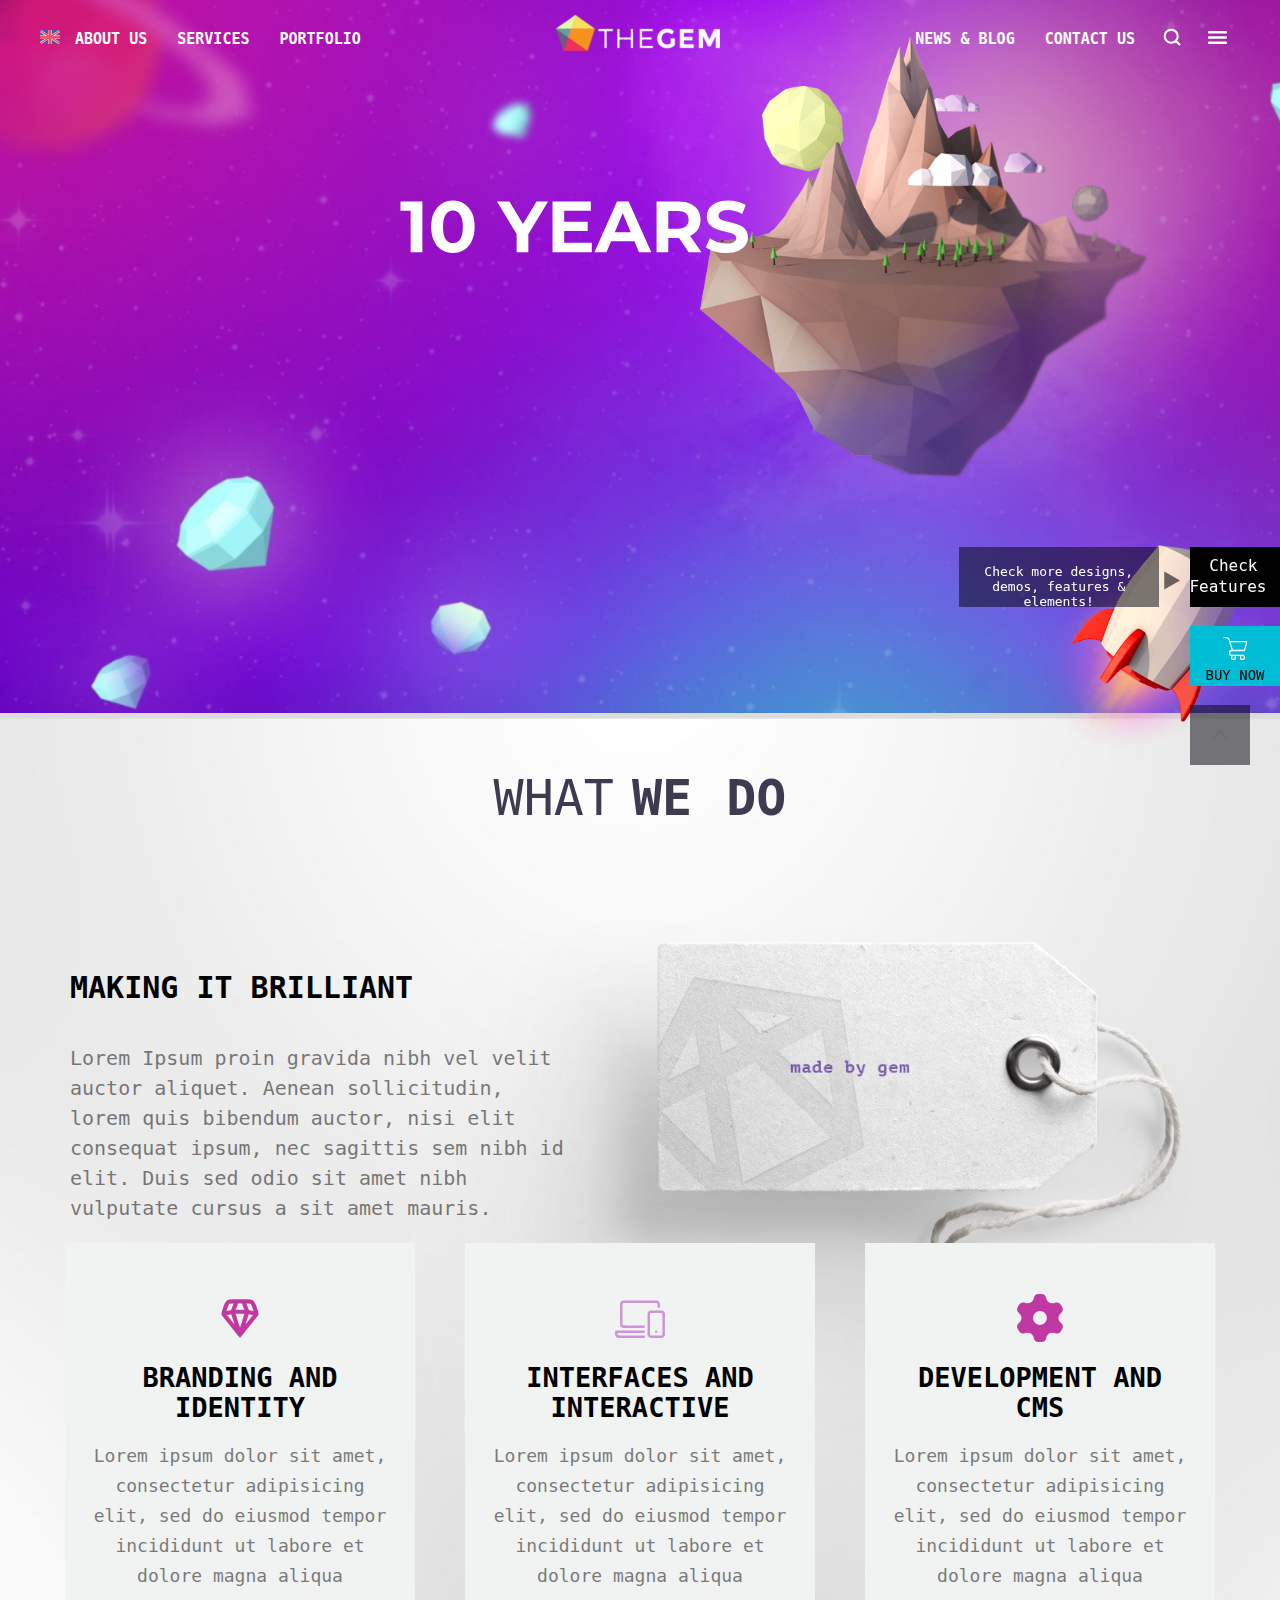
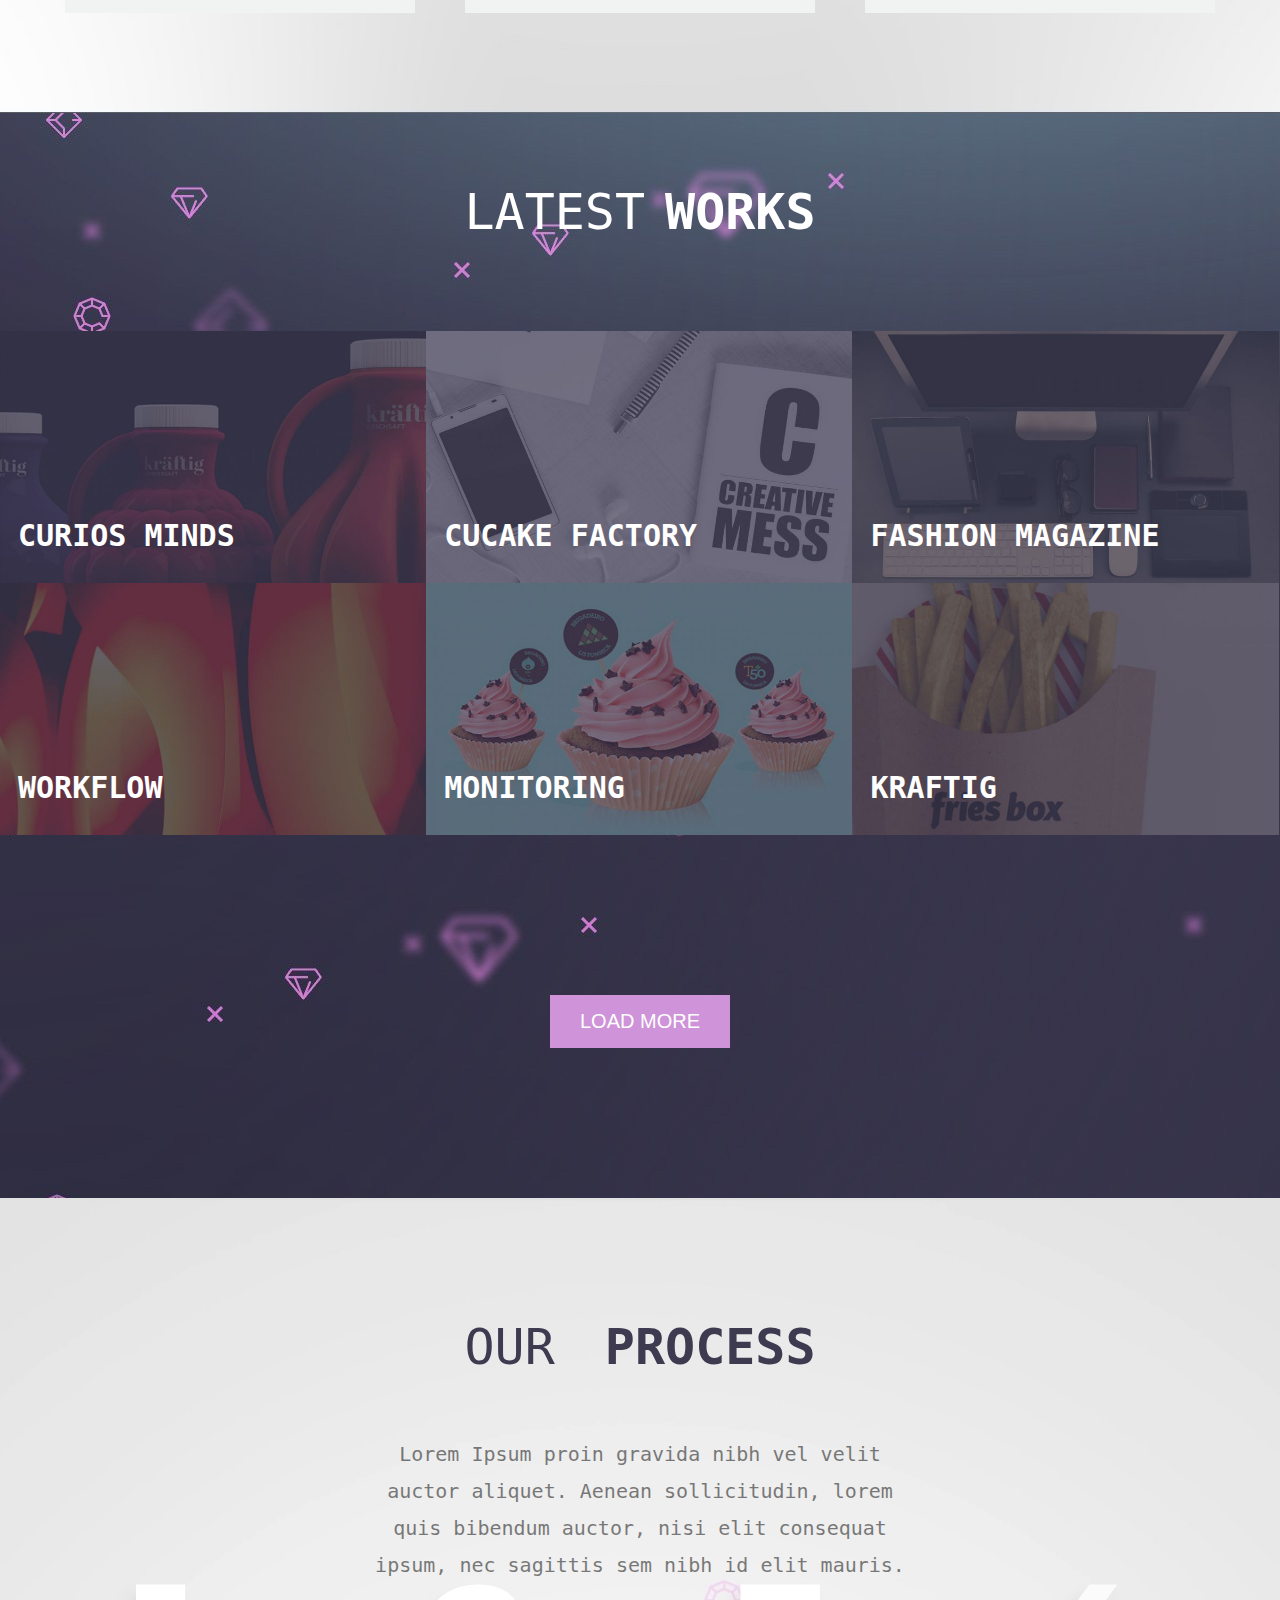
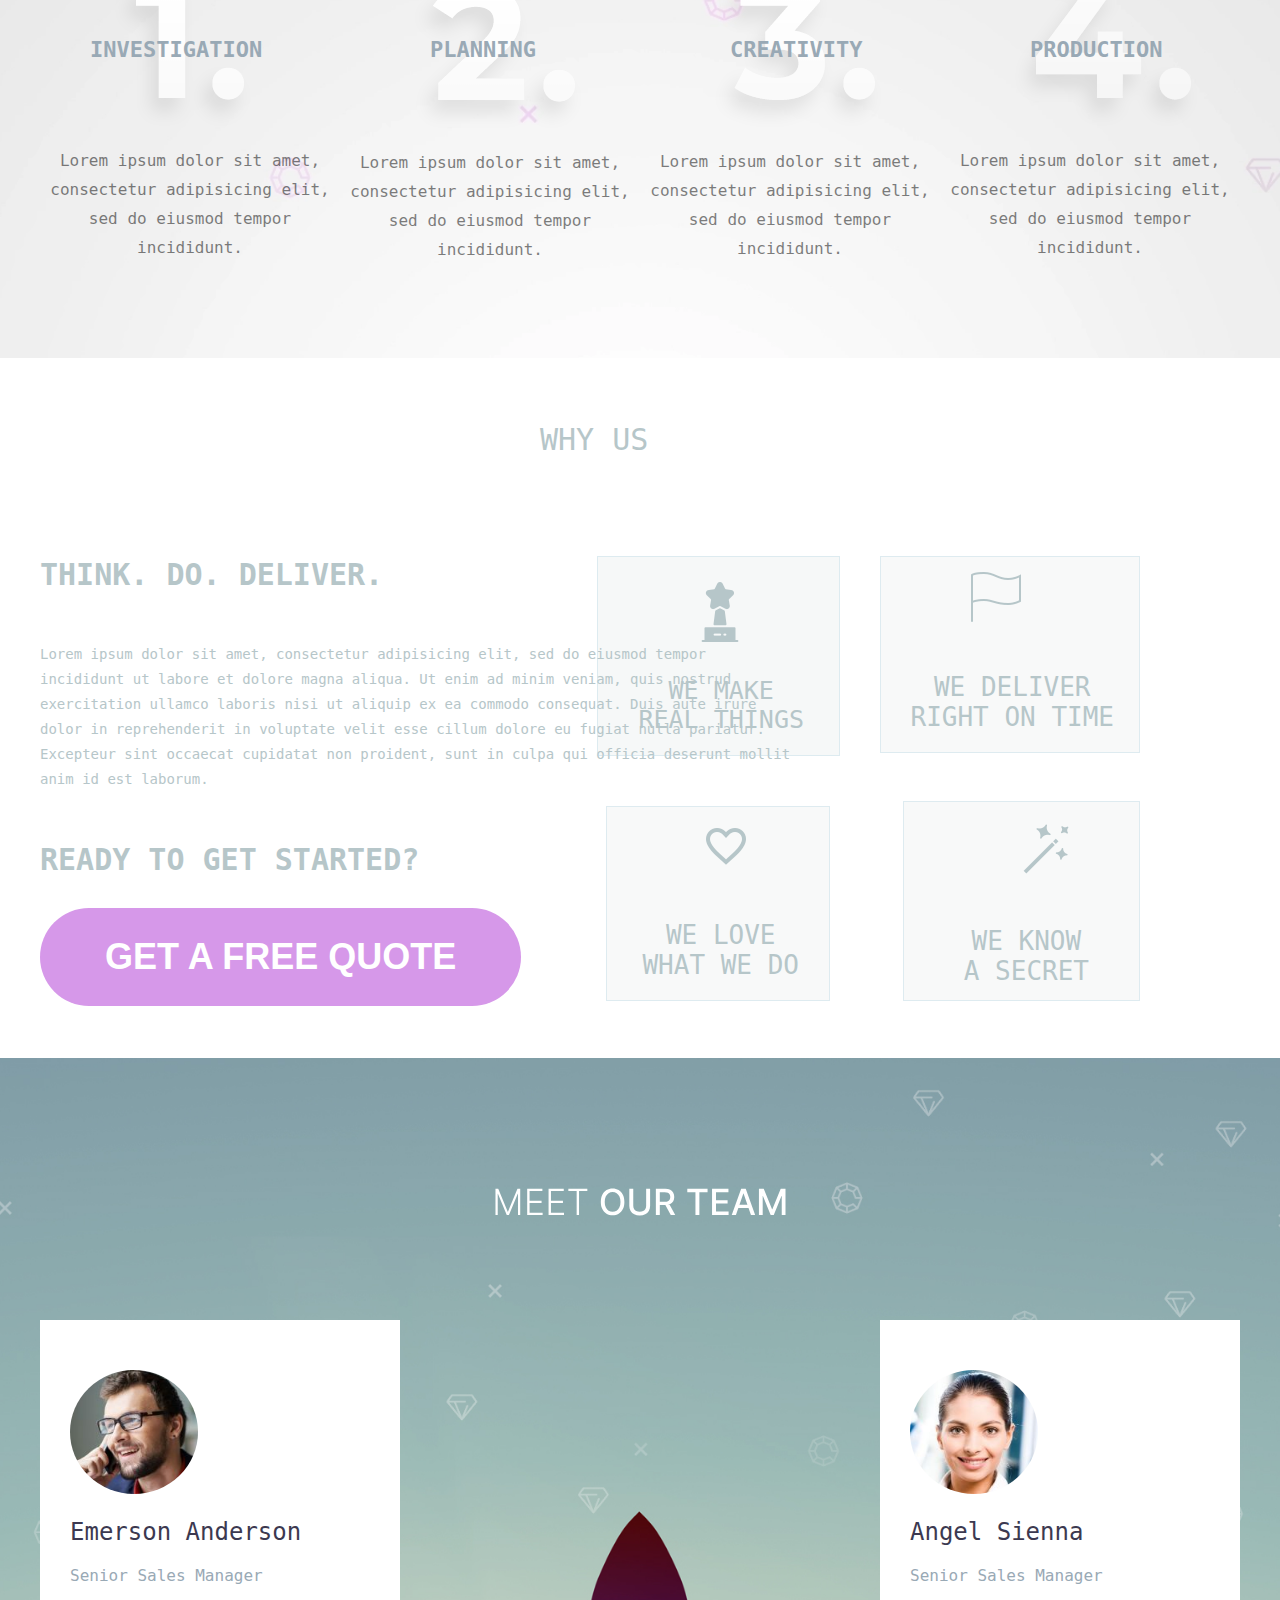
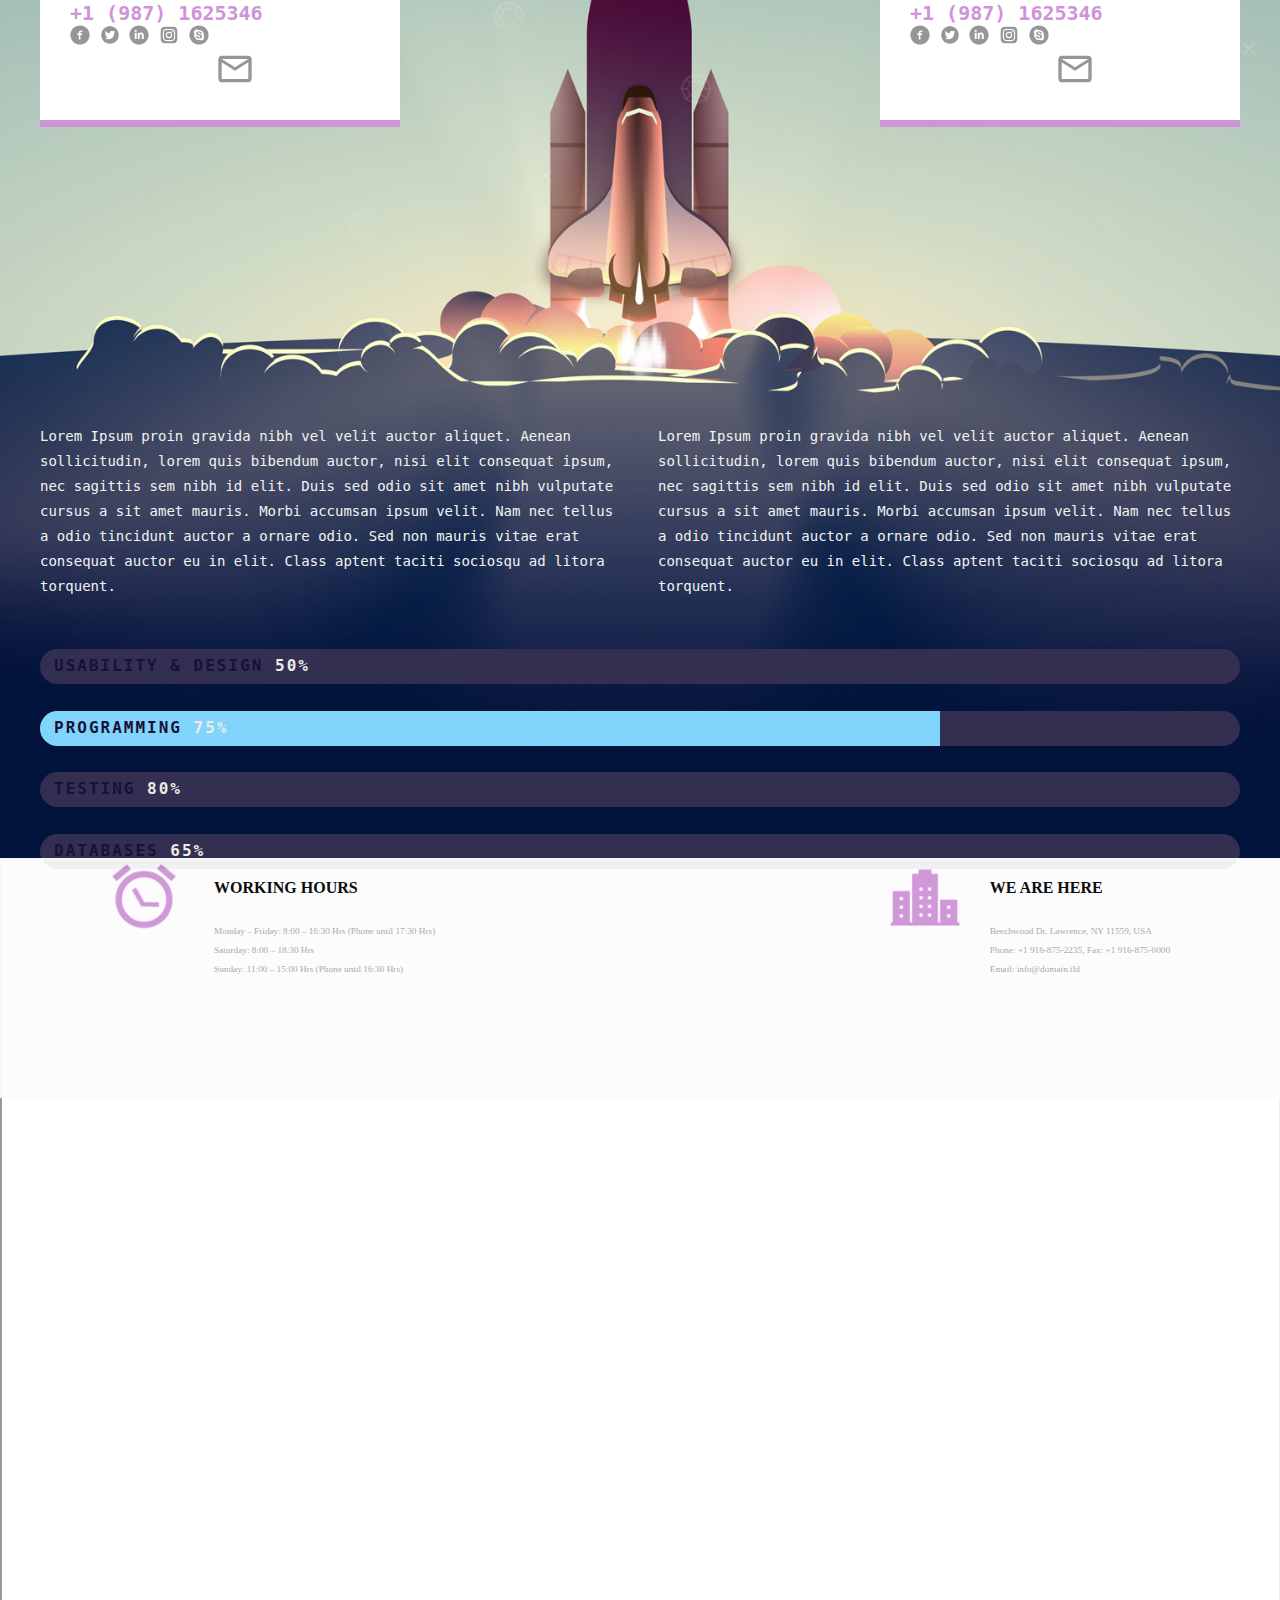
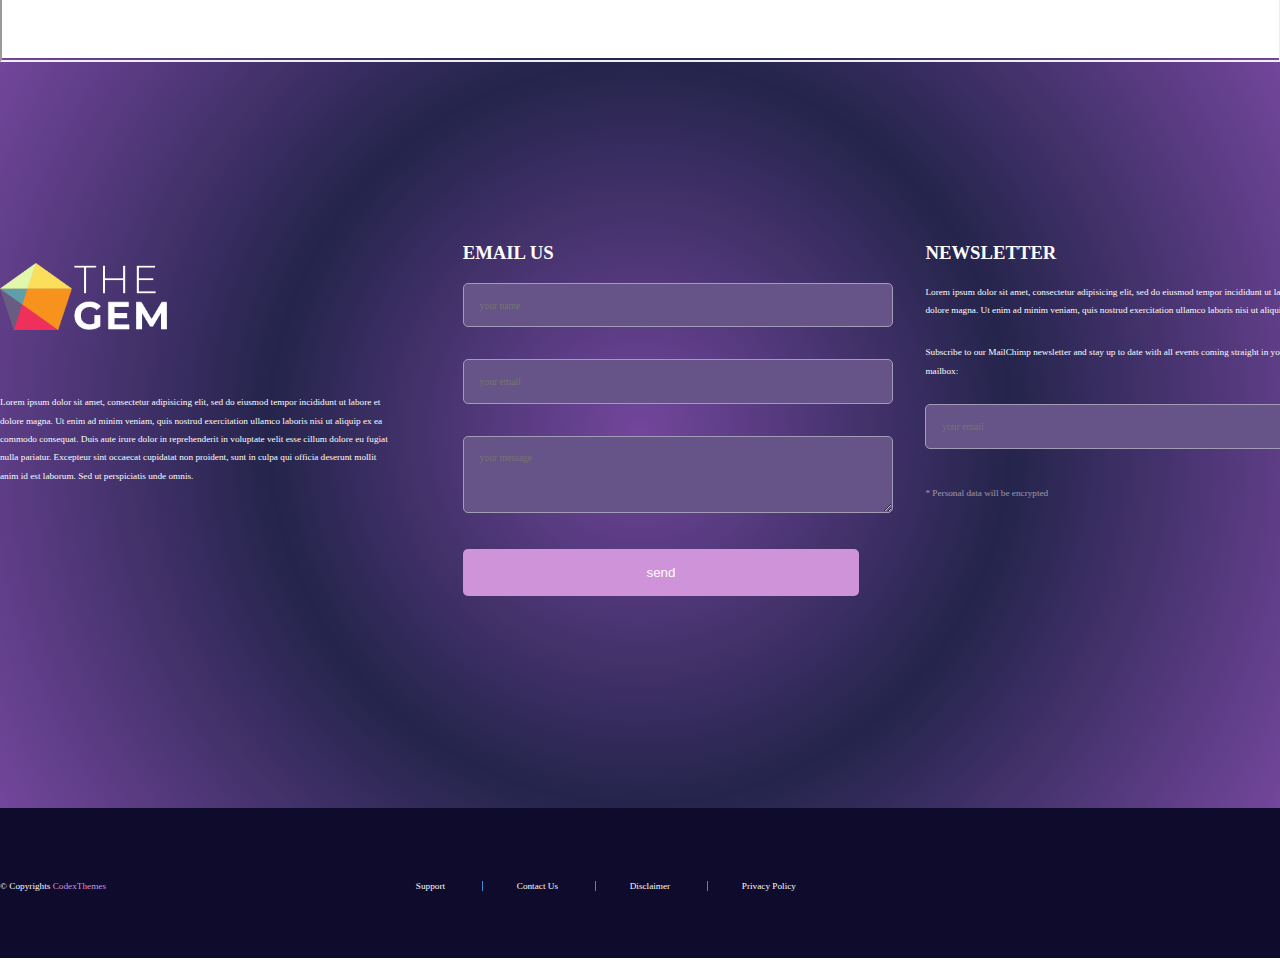
<file: index.html>
<!DOCTYPE html>
<html lang="en">

<head>
    <meta charset="UTF-8">
    <meta http-equiv="X-UA-Compatible" content="IE=edge">
    <meta name="viewport" content="width=device-width, initial-scale=1.0">
    <title>Document</title>
    <link rel="stylesheet" href="style.css">
</head>
<!-- this is a test -->

<body>
    <header id="header-home">
        <div class="cantainer">
            <div>
                <img class="rocket-header" src="images/rocket.webp" alt="">
                <img class="Mountain-header" src="images/Mountain.webp" alt="">
                <div class="div-main-text-header">
                    <div class="svg-10years">
                        <svg width="350" height="100" viewBox="0 0 58 10" fill="none"
                            xmlns="http://www.w3.org/2000/svg">
                            <path
                                d="M1.764 9V1.32L2.604 2.16H0.084V0.599999H3.708V9H1.764ZM8.76722 9.144C8.07922 9.144 7.46322 8.976 6.91922 8.64C6.37522 8.296 5.94722 7.8 5.63522 7.152C5.32322 6.504 5.16722 5.72 5.16722 4.8C5.16722 3.88 5.32322 3.096 5.63522 2.448C5.94722 1.8 6.37522 1.308 6.91922 0.972C7.46322 0.628 8.07922 0.456 8.76722 0.456C9.46322 0.456 10.0792 0.628 10.6152 0.972C11.1592 1.308 11.5872 1.8 11.8992 2.448C12.2112 3.096 12.3672 3.88 12.3672 4.8C12.3672 5.72 12.2112 6.504 11.8992 7.152C11.5872 7.8 11.1592 8.296 10.6152 8.64C10.0792 8.976 9.46322 9.144 8.76722 9.144ZM8.76722 7.5C9.09522 7.5 9.37922 7.408 9.61922 7.224C9.86722 7.04 10.0592 6.748 10.1952 6.348C10.3392 5.948 10.4112 5.432 10.4112 4.8C10.4112 4.168 10.3392 3.652 10.1952 3.252C10.0592 2.852 9.86722 2.56 9.61922 2.376C9.37922 2.192 9.09522 2.1 8.76722 2.1C8.44722 2.1 8.16322 2.192 7.91522 2.376C7.67522 2.56 7.48322 2.852 7.33922 3.252C7.20322 3.652 7.13522 4.168 7.13522 4.8C7.13522 5.432 7.20322 5.948 7.33922 6.348C7.48322 6.748 7.67522 7.04 7.91522 7.224C8.16322 7.408 8.44722 7.5 8.76722 7.5ZM19.3262 9V5.568L19.7702 6.744L16.0742 0.599999H18.1382L20.9702 5.316H19.7822L22.6262 0.599999H24.5342L20.8382 6.744L21.2702 5.568V9H19.3262ZM27.0653 3.984H31.1093V5.496H27.0653V3.984ZM27.2093 7.44H31.7812V9H25.2773V0.599999H31.6253V2.16H27.2093V7.44ZM32.224 9L35.968 0.599999H37.888L41.644 9H39.604L36.532 1.584H37.3L34.216 9H32.224ZM34.096 7.2L34.612 5.724H38.932L39.46 7.2H34.096ZM42.5155 9V0.599999H46.1515C46.9035 0.599999 47.5515 0.724 48.0955 0.972C48.6395 1.212 49.0595 1.56 49.3555 2.016C49.6515 2.472 49.7995 3.016 49.7995 3.648C49.7995 4.272 49.6515 4.812 49.3555 5.268C49.0595 5.716 48.6395 6.06 48.0955 6.3C47.5515 6.54 46.9035 6.66 46.1515 6.66H43.5955L44.4595 5.808V9H42.5155ZM47.8555 9L45.7555 5.952H47.8315L49.9555 9H47.8555ZM44.4595 6.024L43.5955 5.112H46.0435C46.6435 5.112 47.0915 4.984 47.3875 4.728C47.6835 4.464 47.8315 4.104 47.8315 3.648C47.8315 3.184 47.6835 2.824 47.3875 2.568C47.0915 2.312 46.6435 2.184 46.0435 2.184H43.5955L44.4595 1.26V6.024ZM54.0998 9.144C53.4278 9.144 52.7838 9.056 52.1678 8.88C51.5518 8.696 51.0558 8.46 50.6798 8.172L51.3398 6.708C51.6998 6.964 52.1238 7.176 52.6118 7.344C53.1078 7.504 53.6078 7.584 54.1118 7.584C54.4958 7.584 54.8038 7.548 55.0358 7.476C55.2758 7.396 55.4518 7.288 55.5638 7.152C55.6758 7.016 55.7318 6.86 55.7318 6.684C55.7318 6.46 55.6438 6.284 55.4678 6.156C55.2918 6.02 55.0598 5.912 54.7718 5.832C54.4838 5.744 54.1638 5.664 53.8118 5.592C53.4678 5.512 53.1198 5.416 52.7678 5.304C52.4238 5.192 52.1078 5.048 51.8198 4.872C51.5318 4.696 51.2958 4.464 51.1118 4.176C50.9358 3.888 50.8478 3.52 50.8478 3.072C50.8478 2.592 50.9758 2.156 51.2318 1.764C51.4958 1.364 51.8878 1.048 52.4078 0.816C52.9358 0.576 53.5958 0.456 54.3878 0.456C54.9158 0.456 55.4358 0.52 55.9478 0.648C56.4598 0.767999 56.9118 0.951999 57.3038 1.2L56.7038 2.676C56.3118 2.452 55.9198 2.288 55.5278 2.184C55.1358 2.072 54.7518 2.016 54.3758 2.016C53.9998 2.016 53.6918 2.06 53.4518 2.148C53.2118 2.236 53.0398 2.352 52.9358 2.496C52.8318 2.632 52.7798 2.792 52.7798 2.976C52.7798 3.192 52.8678 3.368 53.0438 3.504C53.2198 3.632 53.4518 3.736 53.7398 3.816C54.0278 3.896 54.3438 3.976 54.6878 4.056C55.0398 4.136 55.3878 4.228 55.7318 4.332C56.0838 4.436 56.4038 4.576 56.6918 4.752C56.9798 4.928 57.2118 5.16 57.3878 5.448C57.5718 5.736 57.6638 6.1 57.6638 6.54C57.6638 7.012 57.5318 7.444 57.2678 7.836C57.0038 8.228 56.6078 8.544 56.0798 8.784C55.5598 9.024 54.8998 9.144 54.0998 9.144Z"
                                fill="white" />
                        </svg>
                    </div>
                    <div class="svg-ofaction">
                        <svg width="351" height="47" viewBox="0 0 351 47" fill="none"
                            xmlns="http://www.w3.org/2000/svg">
                            <path
                                d="M23.816 46.32C20.488 46.32 17.3947 45.7653 14.536 44.656C11.72 43.504 9.24533 41.904 7.112 39.856C5.02133 37.7653 3.4 35.3547 2.248 32.624C1.096 29.8507 0.52 26.8427 0.52 23.6C0.52 20.3573 1.096 17.3707 2.248 14.64C3.4 11.8667 5.02133 9.456 7.112 7.408C9.24533 5.31733 11.72 3.71733 14.536 2.608C17.3947 1.456 20.488 0.879997 23.816 0.879997C27.144 0.879997 30.216 1.456 33.032 2.608C35.8907 3.71733 38.3653 5.296 40.456 7.344C42.5467 9.392 44.168 11.8027 45.32 14.576C46.5147 17.3067 47.112 20.3147 47.112 23.6C47.112 26.8853 46.5147 29.9147 45.32 32.688C44.168 35.4187 42.5467 37.808 40.456 39.856C38.3653 41.904 35.8907 43.504 33.032 44.656C30.216 45.7653 27.144 46.32 23.816 46.32ZM23.816 43.312C26.6747 43.312 29.32 42.8213 31.752 41.84C34.184 40.8587 36.296 39.472 38.088 37.68C39.88 35.888 41.2667 33.7973 42.248 31.408C43.272 29.0187 43.784 26.416 43.784 23.6C43.784 20.7413 43.272 18.1387 42.248 15.792C41.2667 13.4027 39.88 11.312 38.088 9.52C36.296 7.728 34.184 6.34133 31.752 5.36C29.32 4.37866 26.6747 3.888 23.816 3.888C20.9573 3.888 18.312 4.37866 15.88 5.36C13.448 6.34133 11.3147 7.728 9.48 9.52C7.688 11.312 6.28 13.4027 5.256 15.792C4.27467 18.1387 3.784 20.7413 3.784 23.6C3.784 26.416 4.27467 29.0187 5.256 31.408C6.28 33.7973 7.688 35.888 9.48 37.68C11.3147 39.472 13.448 40.8587 15.88 41.84C18.312 42.8213 20.9573 43.312 23.816 43.312ZM61.313 23.28H85.569V26.224H61.313V23.28ZM61.697 46H58.433V1.2H88.385V4.144H61.697V46ZM107.758 46L128.366 1.2H131.63L152.238 46H148.718L129.262 3.248H130.67L111.278 46H107.758ZM115.31 33.392L116.398 30.64H143.214L144.302 33.392H115.31ZM178.69 46.32C175.362 46.32 172.268 45.7653 169.41 44.656C166.594 43.504 164.14 41.904 162.05 39.856C159.959 37.808 158.338 35.4187 157.186 32.688C156.034 29.9147 155.458 26.8853 155.458 23.6C155.458 20.3147 156.034 17.3067 157.186 14.576C158.338 11.8027 159.959 9.392 162.05 7.344C164.183 5.296 166.658 3.71733 169.474 2.608C172.29 1.456 175.362 0.879997 178.69 0.879997C181.847 0.879997 184.791 1.392 187.522 2.416C190.295 3.44 192.663 4.99733 194.626 7.088L192.578 9.2C190.658 7.32266 188.524 5.97867 186.178 5.168C183.874 4.31466 181.42 3.888 178.818 3.888C175.959 3.888 173.292 4.37866 170.818 5.36C168.386 6.34133 166.252 7.728 164.418 9.52C162.626 11.312 161.218 13.4027 160.194 15.792C159.212 18.1813 158.722 20.784 158.722 23.6C158.722 26.416 159.212 29.0187 160.194 31.408C161.218 33.7973 162.626 35.888 164.418 37.68C166.252 39.472 168.386 40.8587 170.818 41.84C173.292 42.8213 175.959 43.312 178.818 43.312C181.42 43.312 183.874 42.9067 186.178 42.096C188.524 41.2427 190.658 39.856 192.578 37.936L194.626 40.048C192.663 42.1387 190.295 43.7173 187.522 44.784C184.791 45.808 181.847 46.32 178.69 46.32ZM213.572 46V4.144H197.444V1.2H232.964V4.144H216.836V46H213.572ZM241.058 46V1.2H244.322V46H241.058ZM278.941 46.32C275.613 46.32 272.52 45.7653 269.661 44.656C266.845 43.504 264.37 41.904 262.237 39.856C260.146 37.7653 258.525 35.3547 257.373 32.624C256.221 29.8507 255.645 26.8427 255.645 23.6C255.645 20.3573 256.221 17.3707 257.373 14.64C258.525 11.8667 260.146 9.456 262.237 7.408C264.37 5.31733 266.845 3.71733 269.661 2.608C272.52 1.456 275.613 0.879997 278.941 0.879997C282.269 0.879997 285.341 1.456 288.157 2.608C291.016 3.71733 293.49 5.296 295.581 7.344C297.672 9.392 299.293 11.8027 300.445 14.576C301.64 17.3067 302.237 20.3147 302.237 23.6C302.237 26.8853 301.64 29.9147 300.445 32.688C299.293 35.4187 297.672 37.808 295.581 39.856C293.49 41.904 291.016 43.504 288.157 44.656C285.341 45.7653 282.269 46.32 278.941 46.32ZM278.941 43.312C281.8 43.312 284.445 42.8213 286.877 41.84C289.309 40.8587 291.421 39.472 293.213 37.68C295.005 35.888 296.392 33.7973 297.373 31.408C298.397 29.0187 298.909 26.416 298.909 23.6C298.909 20.7413 298.397 18.1387 297.373 15.792C296.392 13.4027 295.005 11.312 293.213 9.52C291.421 7.728 289.309 6.34133 286.877 5.36C284.445 4.37866 281.8 3.888 278.941 3.888C276.082 3.888 273.437 4.37866 271.005 5.36C268.573 6.34133 266.44 7.728 264.605 9.52C262.813 11.312 261.405 13.4027 260.381 15.792C259.4 18.1387 258.909 20.7413 258.909 23.6C258.909 26.416 259.4 29.0187 260.381 31.408C261.405 33.7973 262.813 35.888 264.605 37.68C266.44 39.472 268.573 40.8587 271.005 41.84C273.437 42.8213 276.082 43.312 278.941 43.312ZM313.558 46V1.2H316.31L348.246 41.968H346.774V1.2H350.038V46H347.35L315.35 5.232H316.822V46H313.558Z"
                                fill="white" />
                        </svg>
                    </div>
                    <div class="div-main-p-header">
                        <div class="div-p-header">
                            <svg width="368" height="12" viewBox="0 0 368 12" fill="none"
                                xmlns="http://www.w3.org/2000/svg">
                                <path
                                    d="M3.276 9L0.444 0.599999H1.356L4.008 8.508H3.552L6.288 0.599999H7.104L9.804 8.508H9.372L12.048 0.599999H12.9L10.068 9H9.132L6.552 1.5H6.792L4.2 9H3.276ZM16.5437 9.06C15.8877 9.06 15.3117 8.924 14.8157 8.652C14.3197 8.372 13.9317 7.992 13.6517 7.512C13.3717 7.024 13.2317 6.468 13.2317 5.844C13.2317 5.22 13.3637 4.668 13.6277 4.188C13.8997 3.708 14.2677 3.332 14.7317 3.06C15.2037 2.78 15.7317 2.64 16.3157 2.64C16.9077 2.64 17.4317 2.776 17.8877 3.048C18.3517 3.312 18.7157 3.688 18.9797 4.176C19.2437 4.656 19.3757 5.212 19.3757 5.844C19.3757 5.884 19.3717 5.928 19.3637 5.976C19.3637 6.016 19.3637 6.06 19.3637 6.108H13.8797V5.472H18.9077L18.5717 5.724C18.5717 5.268 18.4717 4.864 18.2717 4.512C18.0797 4.152 17.8157 3.872 17.4797 3.672C17.1437 3.472 16.7557 3.372 16.3157 3.372C15.8837 3.372 15.4957 3.472 15.1517 3.672C14.8077 3.872 14.5397 4.152 14.3477 4.512C14.1557 4.872 14.0597 5.284 14.0597 5.748V5.88C14.0597 6.36 14.1637 6.784 14.3717 7.152C14.5877 7.512 14.8837 7.796 15.2597 8.004C15.6437 8.204 16.0797 8.304 16.5677 8.304C16.9517 8.304 17.3077 8.236 17.6357 8.1C17.9717 7.964 18.2597 7.756 18.4997 7.476L18.9797 8.028C18.6997 8.364 18.3477 8.62 17.9237 8.796C17.5077 8.972 17.0477 9.06 16.5437 9.06ZM25.9425 9.06C25.4225 9.06 24.9305 8.988 24.4665 8.844C24.0025 8.692 23.6385 8.504 23.3745 8.28L23.7585 7.608C24.0145 7.8 24.3425 7.968 24.7425 8.112C25.1425 8.248 25.5625 8.316 26.0025 8.316C26.6025 8.316 27.0345 8.224 27.2985 8.04C27.5625 7.848 27.6945 7.596 27.6945 7.284C27.6945 7.052 27.6185 6.872 27.4665 6.744C27.3225 6.608 27.1305 6.508 26.8905 6.444C26.6505 6.372 26.3825 6.312 26.0865 6.264C25.7905 6.216 25.4945 6.16 25.1985 6.096C24.9105 6.032 24.6465 5.94 24.4065 5.82C24.1665 5.692 23.9705 5.52 23.8185 5.304C23.6745 5.088 23.6025 4.8 23.6025 4.44C23.6025 4.096 23.6985 3.788 23.8905 3.516C24.0825 3.244 24.3625 3.032 24.7305 2.88C25.1065 2.72 25.5625 2.64 26.0985 2.64C26.5065 2.64 26.9145 2.696 27.3225 2.808C27.7305 2.912 28.0665 3.052 28.3305 3.228L27.9585 3.912C27.6785 3.72 27.3785 3.584 27.0585 3.504C26.7385 3.416 26.4185 3.372 26.0985 3.372C25.5305 3.372 25.1105 3.472 24.8385 3.672C24.5745 3.864 24.4425 4.112 24.4425 4.416C24.4425 4.656 24.5145 4.844 24.6585 4.98C24.8105 5.116 25.0065 5.224 25.2465 5.304C25.4945 5.376 25.7625 5.436 26.0505 5.484C26.3465 5.532 26.6385 5.592 26.9265 5.664C27.2225 5.728 27.4905 5.82 27.7305 5.94C27.9785 6.052 28.1745 6.216 28.3185 6.432C28.4705 6.64 28.5465 6.916 28.5465 7.26C28.5465 7.628 28.4425 7.948 28.2345 8.22C28.0345 8.484 27.7385 8.692 27.3465 8.844C26.9625 8.988 26.4945 9.06 25.9425 9.06ZM32.1019 9.06C31.5099 9.06 31.0539 8.9 30.7339 8.58C30.4139 8.26 30.2539 7.808 30.2539 7.224V1.308H31.1059V7.176C31.1059 7.544 31.1979 7.828 31.3819 8.028C31.5739 8.228 31.8459 8.328 32.1979 8.328C32.5739 8.328 32.8859 8.22 33.1339 8.004L33.4339 8.616C33.2659 8.768 33.0619 8.88 32.8219 8.952C32.5899 9.024 32.3499 9.06 32.1019 9.06ZM29.1259 3.408V2.7H33.0259V3.408H29.1259ZM34.9849 9V2.7H35.8009V4.416L35.7169 4.116C35.8929 3.636 36.1889 3.272 36.6049 3.024C37.0209 2.768 37.5369 2.64 38.1529 2.64V3.468C38.1209 3.468 38.0889 3.468 38.0569 3.468C38.0249 3.46 37.9929 3.456 37.9609 3.456C37.2969 3.456 36.7769 3.66 36.4009 4.068C36.0249 4.468 35.8369 5.04 35.8369 5.784V9H34.9849ZM39.7075 9V2.7H40.5595V9H39.7075ZM40.1395 1.308C39.9635 1.308 39.8155 1.248 39.6955 1.128C39.5755 1.008 39.5155 0.864 39.5155 0.696C39.5155 0.527999 39.5755 0.387999 39.6955 0.275999C39.8155 0.155999 39.9635 0.0959995 40.1395 0.0959995C40.3155 0.0959995 40.4635 0.151999 40.5835 0.263999C40.7035 0.375999 40.7635 0.516 40.7635 0.684C40.7635 0.86 40.7035 1.008 40.5835 1.128C40.4715 1.248 40.3235 1.308 40.1395 1.308ZM44.5502 9L41.7542 2.7H42.6422L45.2102 8.544H44.7902L47.3942 2.7H48.2342L45.4262 9H44.5502ZM51.9343 9.06C51.2783 9.06 50.7023 8.924 50.2063 8.652C49.7103 8.372 49.3223 7.992 49.0423 7.512C48.7623 7.024 48.6223 6.468 48.6223 5.844C48.6223 5.22 48.7543 4.668 49.0183 4.188C49.2903 3.708 49.6583 3.332 50.1223 3.06C50.5943 2.78 51.1223 2.64 51.7063 2.64C52.2983 2.64 52.8223 2.776 53.2783 3.048C53.7423 3.312 54.1063 3.688 54.3703 4.176C54.6343 4.656 54.7663 5.212 54.7663 5.844C54.7663 5.884 54.7623 5.928 54.7543 5.976C54.7543 6.016 54.7543 6.06 54.7543 6.108H49.2703V5.472H54.2983L53.9623 5.724C53.9623 5.268 53.8623 4.864 53.6623 4.512C53.4703 4.152 53.2063 3.872 52.8703 3.672C52.5343 3.472 52.1463 3.372 51.7063 3.372C51.2743 3.372 50.8863 3.472 50.5423 3.672C50.1983 3.872 49.9303 4.152 49.7383 4.512C49.5463 4.872 49.4503 5.284 49.4503 5.748V5.88C49.4503 6.36 49.5543 6.784 49.7623 7.152C49.9783 7.512 50.2743 7.796 50.6503 8.004C51.0343 8.204 51.4703 8.304 51.9583 8.304C52.3423 8.304 52.6983 8.236 53.0263 8.1C53.3623 7.964 53.6503 7.756 53.8903 7.476L54.3703 8.028C54.0903 8.364 53.7383 8.62 53.3143 8.796C52.8983 8.972 52.4383 9.06 51.9343 9.06ZM61.6331 9.06C61.0411 9.06 60.5851 8.9 60.2651 8.58C59.9451 8.26 59.7851 7.808 59.7851 7.224V1.308H60.6371V7.176C60.6371 7.544 60.7291 7.828 60.9131 8.028C61.1051 8.228 61.3771 8.328 61.7291 8.328C62.1051 8.328 62.4171 8.22 62.6651 8.004L62.9651 8.616C62.7971 8.768 62.5931 8.88 62.3531 8.952C62.1211 9.024 61.8811 9.06 61.6331 9.06ZM58.6571 3.408V2.7H62.5571V3.408H58.6571ZM66.8615 9.06C66.2535 9.06 65.7055 8.924 65.2175 8.652C64.7375 8.372 64.3575 7.992 64.0775 7.512C63.7975 7.024 63.6575 6.468 63.6575 5.844C63.6575 5.212 63.7975 4.656 64.0775 4.176C64.3575 3.696 64.7375 3.32 65.2175 3.048C65.6975 2.776 66.2455 2.64 66.8615 2.64C67.4855 2.64 68.0375 2.776 68.5175 3.048C69.0055 3.32 69.3855 3.696 69.6575 4.176C69.9375 4.656 70.0775 5.212 70.0775 5.844C70.0775 6.468 69.9375 7.024 69.6575 7.512C69.3855 7.992 69.0055 8.372 68.5175 8.652C68.0295 8.924 67.4775 9.06 66.8615 9.06ZM66.8615 8.304C67.3175 8.304 67.7215 8.204 68.0735 8.004C68.4255 7.796 68.7015 7.508 68.9015 7.14C69.1095 6.764 69.2135 6.332 69.2135 5.844C69.2135 5.348 69.1095 4.916 68.9015 4.548C68.7015 4.18 68.4255 3.896 68.0735 3.696C67.7215 3.488 67.3215 3.384 66.8735 3.384C66.4255 3.384 66.0255 3.488 65.6735 3.696C65.3215 3.896 65.0415 4.18 64.8335 4.548C64.6255 4.916 64.5215 5.348 64.5215 5.844C64.5215 6.332 64.6255 6.764 64.8335 7.14C65.0415 7.508 65.3215 7.796 65.6735 8.004C66.0255 8.204 66.4215 8.304 66.8615 8.304ZM82.8295 2.64C83.3415 2.64 83.7855 2.74 84.1615 2.94C84.5455 3.132 84.8415 3.428 85.0495 3.828C85.2655 4.228 85.3735 4.732 85.3735 5.34V9H84.5215V5.424C84.5215 4.76 84.3615 4.26 84.0415 3.924C83.7295 3.58 83.2855 3.408 82.7095 3.408C82.2775 3.408 81.9015 3.5 81.5815 3.684C81.2695 3.86 81.0255 4.12 80.8495 4.464C80.6815 4.8 80.5975 5.208 80.5975 5.688V9H79.7455V5.424C79.7455 4.76 79.5855 4.26 79.2655 3.924C78.9455 3.58 78.4975 3.408 77.9215 3.408C77.4975 3.408 77.1255 3.5 76.8055 3.684C76.4855 3.86 76.2375 4.12 76.0615 4.464C75.8935 4.8 75.8095 5.208 75.8095 5.688V9H74.9575V2.7H75.7735V4.404L75.6415 4.104C75.8335 3.648 76.1415 3.292 76.5655 3.036C76.9975 2.772 77.5055 2.64 78.0895 2.64C78.7055 2.64 79.2295 2.796 79.6615 3.108C80.0935 3.412 80.3735 3.872 80.5015 4.488L80.1655 4.356C80.3495 3.844 80.6735 3.432 81.1375 3.12C81.6095 2.8 82.1735 2.64 82.8295 2.64ZM91.6321 9V7.608L91.5961 7.38V5.052C91.5961 4.516 91.4441 4.104 91.1401 3.816C90.8441 3.528 90.4001 3.384 89.8081 3.384C89.4001 3.384 89.0121 3.452 88.6441 3.588C88.2761 3.724 87.9641 3.904 87.7081 4.128L87.3241 3.492C87.6441 3.22 88.0281 3.012 88.4761 2.868C88.9241 2.716 89.3961 2.64 89.8921 2.64C90.7081 2.64 91.3361 2.844 91.7761 3.252C92.2241 3.652 92.4481 4.264 92.4481 5.088V9H91.6321ZM89.4601 9.06C88.9881 9.06 88.5761 8.984 88.2241 8.832C87.8801 8.672 87.6161 8.456 87.4321 8.184C87.2481 7.904 87.1561 7.584 87.1561 7.224C87.1561 6.896 87.2321 6.6 87.3841 6.336C87.5441 6.064 87.8001 5.848 88.1521 5.688C88.5121 5.52 88.9921 5.436 89.5921 5.436H91.7641V6.072H89.6161C89.0081 6.072 88.5841 6.18 88.3441 6.396C88.1121 6.612 87.9961 6.88 87.9961 7.2C87.9961 7.56 88.1361 7.848 88.4161 8.064C88.6961 8.28 89.0881 8.388 89.5921 8.388C90.0721 8.388 90.4841 8.28 90.8281 8.064C91.1801 7.84 91.4361 7.52 91.5961 7.104L91.7881 7.692C91.6281 8.108 91.3481 8.44 90.9481 8.688C90.5561 8.936 90.0601 9.06 89.4601 9.06ZM95.4342 7.368L95.4582 6.276L99.3822 2.7H100.426L97.6542 5.352L97.1742 5.76L95.4342 7.368ZM94.7622 9V0.0959995H95.6142V9H94.7622ZM99.6462 9L97.0182 5.724L97.5702 5.064L100.69 9H99.6462ZM104.399 9.06C103.743 9.06 103.167 8.924 102.671 8.652C102.175 8.372 101.787 7.992 101.507 7.512C101.227 7.024 101.087 6.468 101.087 5.844C101.087 5.22 101.219 4.668 101.483 4.188C101.755 3.708 102.123 3.332 102.587 3.06C103.059 2.78 103.587 2.64 104.171 2.64C104.763 2.64 105.287 2.776 105.743 3.048C106.207 3.312 106.571 3.688 106.835 4.176C107.099 4.656 107.231 5.212 107.231 5.844C107.231 5.884 107.227 5.928 107.219 5.976C107.219 6.016 107.219 6.06 107.219 6.108H101.735V5.472H106.763L106.427 5.724C106.427 5.268 106.327 4.864 106.127 4.512C105.935 4.152 105.671 3.872 105.335 3.672C104.999 3.472 104.611 3.372 104.171 3.372C103.739 3.372 103.351 3.472 103.007 3.672C102.663 3.872 102.395 4.152 102.203 4.512C102.011 4.872 101.915 5.284 101.915 5.748V5.88C101.915 6.36 102.019 6.784 102.227 7.152C102.443 7.512 102.739 7.796 103.115 8.004C103.499 8.204 103.935 8.304 104.423 8.304C104.807 8.304 105.163 8.236 105.491 8.1C105.827 7.964 106.115 7.756 106.355 7.476L106.835 8.028C106.555 8.364 106.203 8.62 105.779 8.796C105.363 8.972 104.903 9.06 104.399 9.06ZM113.798 9.06C113.278 9.06 112.786 8.988 112.322 8.844C111.858 8.692 111.494 8.504 111.23 8.28L111.614 7.608C111.87 7.8 112.198 7.968 112.598 8.112C112.998 8.248 113.418 8.316 113.858 8.316C114.458 8.316 114.89 8.224 115.154 8.04C115.418 7.848 115.55 7.596 115.55 7.284C115.55 7.052 115.474 6.872 115.322 6.744C115.178 6.608 114.986 6.508 114.746 6.444C114.506 6.372 114.238 6.312 113.942 6.264C113.646 6.216 113.35 6.16 113.054 6.096C112.766 6.032 112.502 5.94 112.262 5.82C112.022 5.692 111.826 5.52 111.674 5.304C111.53 5.088 111.458 4.8 111.458 4.44C111.458 4.096 111.554 3.788 111.746 3.516C111.938 3.244 112.218 3.032 112.586 2.88C112.962 2.72 113.418 2.64 113.954 2.64C114.362 2.64 114.77 2.696 115.178 2.808C115.586 2.912 115.922 3.052 116.186 3.228L115.814 3.912C115.534 3.72 115.234 3.584 114.914 3.504C114.594 3.416 114.274 3.372 113.954 3.372C113.386 3.372 112.966 3.472 112.694 3.672C112.43 3.864 112.298 4.112 112.298 4.416C112.298 4.656 112.37 4.844 112.514 4.98C112.666 5.116 112.862 5.224 113.102 5.304C113.35 5.376 113.618 5.436 113.906 5.484C114.202 5.532 114.494 5.592 114.782 5.664C115.078 5.728 115.346 5.82 115.586 5.94C115.834 6.052 116.03 6.216 116.174 6.432C116.326 6.64 116.402 6.916 116.402 7.26C116.402 7.628 116.298 7.948 116.09 8.22C115.89 8.484 115.594 8.692 115.202 8.844C114.818 8.988 114.35 9.06 113.798 9.06ZM120.569 9.06C120.033 9.06 119.565 8.96 119.165 8.76C118.765 8.56 118.453 8.26 118.229 7.86C118.013 7.46 117.905 6.96 117.905 6.36V2.7H118.757V6.264C118.757 6.936 118.921 7.444 119.249 7.788C119.585 8.124 120.053 8.292 120.653 8.292C121.093 8.292 121.473 8.204 121.793 8.028C122.121 7.844 122.369 7.58 122.537 7.236C122.713 6.892 122.801 6.48 122.801 6V2.7H123.653V9H122.837V7.272L122.969 7.584C122.769 8.048 122.457 8.412 122.033 8.676C121.617 8.932 121.129 9.06 120.569 9.06ZM126.028 9V2.7H126.844V4.416L126.76 4.116C126.936 3.636 127.232 3.272 127.648 3.024C128.064 2.768 128.58 2.64 129.196 2.64V3.468C129.164 3.468 129.132 3.468 129.1 3.468C129.068 3.46 129.036 3.456 129.004 3.456C128.34 3.456 127.82 3.66 127.444 4.068C127.068 4.468 126.88 5.04 126.88 5.784V9H126.028ZM133.368 9.06C132.712 9.06 132.136 8.924 131.64 8.652C131.144 8.372 130.756 7.992 130.476 7.512C130.196 7.024 130.056 6.468 130.056 5.844C130.056 5.22 130.188 4.668 130.452 4.188C130.724 3.708 131.092 3.332 131.556 3.06C132.028 2.78 132.556 2.64 133.14 2.64C133.732 2.64 134.256 2.776 134.712 3.048C135.176 3.312 135.54 3.688 135.804 4.176C136.068 4.656 136.2 5.212 136.2 5.844C136.2 5.884 136.196 5.928 136.188 5.976C136.188 6.016 136.188 6.06 136.188 6.108H130.704V5.472H135.732L135.396 5.724C135.396 5.268 135.296 4.864 135.096 4.512C134.904 4.152 134.64 3.872 134.304 3.672C133.968 3.472 133.58 3.372 133.14 3.372C132.708 3.372 132.32 3.472 131.976 3.672C131.632 3.872 131.364 4.152 131.172 4.512C130.98 4.872 130.884 5.284 130.884 5.748V5.88C130.884 6.36 130.988 6.784 131.196 7.152C131.412 7.512 131.708 7.796 132.084 8.004C132.468 8.204 132.904 8.304 133.392 8.304C133.776 8.304 134.132 8.236 134.46 8.1C134.796 7.964 135.084 7.756 135.324 7.476L135.804 8.028C135.524 8.364 135.172 8.62 134.748 8.796C134.332 8.972 133.872 9.06 133.368 9.06ZM143.067 9.06C142.475 9.06 142.019 8.9 141.699 8.58C141.379 8.26 141.219 7.808 141.219 7.224V1.308H142.071V7.176C142.071 7.544 142.163 7.828 142.347 8.028C142.539 8.228 142.811 8.328 143.163 8.328C143.539 8.328 143.851 8.22 144.099 8.004L144.399 8.616C144.231 8.768 144.027 8.88 143.787 8.952C143.555 9.024 143.315 9.06 143.067 9.06ZM140.091 3.408V2.7H143.991V3.408H140.091ZM149.166 2.64C149.678 2.64 150.126 2.74 150.51 2.94C150.902 3.132 151.206 3.428 151.422 3.828C151.646 4.228 151.758 4.732 151.758 5.34V9H150.906V5.424C150.906 4.76 150.738 4.26 150.402 3.924C150.074 3.58 149.61 3.408 149.01 3.408C148.562 3.408 148.17 3.5 147.834 3.684C147.506 3.86 147.25 4.12 147.066 4.464C146.89 4.8 146.802 5.208 146.802 5.688V9H145.95V0.0959995H146.802V4.428L146.634 4.104C146.834 3.648 147.154 3.292 147.594 3.036C148.034 2.772 148.558 2.64 149.166 2.64ZM158.007 9V7.608L157.971 7.38V5.052C157.971 4.516 157.819 4.104 157.515 3.816C157.219 3.528 156.775 3.384 156.183 3.384C155.775 3.384 155.387 3.452 155.019 3.588C154.651 3.724 154.339 3.904 154.083 4.128L153.699 3.492C154.019 3.22 154.403 3.012 154.851 2.868C155.299 2.716 155.771 2.64 156.267 2.64C157.083 2.64 157.711 2.844 158.151 3.252C158.599 3.652 158.823 4.264 158.823 5.088V9H158.007ZM155.835 9.06C155.363 9.06 154.951 8.984 154.599 8.832C154.255 8.672 153.991 8.456 153.807 8.184C153.623 7.904 153.531 7.584 153.531 7.224C153.531 6.896 153.607 6.6 153.759 6.336C153.919 6.064 154.175 5.848 154.527 5.688C154.887 5.52 155.367 5.436 155.967 5.436H158.139V6.072H155.991C155.383 6.072 154.959 6.18 154.719 6.396C154.487 6.612 154.371 6.88 154.371 7.2C154.371 7.56 154.511 7.848 154.791 8.064C155.071 8.28 155.463 8.388 155.967 8.388C156.447 8.388 156.859 8.28 157.203 8.064C157.555 7.84 157.811 7.52 157.971 7.104L158.163 7.692C158.003 8.108 157.723 8.44 157.323 8.688C156.931 8.936 156.435 9.06 155.835 9.06ZM163.129 9.06C162.537 9.06 162.081 8.9 161.761 8.58C161.441 8.26 161.281 7.808 161.281 7.224V1.308H162.133V7.176C162.133 7.544 162.225 7.828 162.409 8.028C162.601 8.228 162.873 8.328 163.225 8.328C163.601 8.328 163.913 8.22 164.161 8.004L164.461 8.616C164.293 8.768 164.089 8.88 163.849 8.952C163.617 9.024 163.377 9.06 163.129 9.06ZM160.153 3.408V2.7H164.053V3.408H160.153ZM171.145 9.06C170.553 9.06 170.097 8.9 169.777 8.58C169.457 8.26 169.297 7.808 169.297 7.224V1.308H170.149V7.176C170.149 7.544 170.241 7.828 170.425 8.028C170.617 8.228 170.889 8.328 171.241 8.328C171.617 8.328 171.929 8.22 172.177 8.004L172.477 8.616C172.309 8.768 172.105 8.88 171.865 8.952C171.633 9.024 171.393 9.06 171.145 9.06ZM168.169 3.408V2.7H172.069V3.408H168.169ZM177.244 2.64C177.756 2.64 178.204 2.74 178.588 2.94C178.98 3.132 179.284 3.428 179.5 3.828C179.724 4.228 179.836 4.732 179.836 5.34V9H178.984V5.424C178.984 4.76 178.816 4.26 178.48 3.924C178.152 3.58 177.688 3.408 177.088 3.408C176.64 3.408 176.248 3.5 175.912 3.684C175.584 3.86 175.328 4.12 175.144 4.464C174.968 4.8 174.88 5.208 174.88 5.688V9H174.028V0.0959995H174.88V4.428L174.712 4.104C174.912 3.648 175.232 3.292 175.672 3.036C176.112 2.772 176.636 2.64 177.244 2.64ZM184.813 9.06C184.157 9.06 183.581 8.924 183.085 8.652C182.589 8.372 182.201 7.992 181.921 7.512C181.641 7.024 181.501 6.468 181.501 5.844C181.501 5.22 181.633 4.668 181.897 4.188C182.169 3.708 182.537 3.332 183.001 3.06C183.473 2.78 184.001 2.64 184.585 2.64C185.177 2.64 185.701 2.776 186.157 3.048C186.621 3.312 186.985 3.688 187.249 4.176C187.513 4.656 187.645 5.212 187.645 5.844C187.645 5.884 187.641 5.928 187.633 5.976C187.633 6.016 187.633 6.06 187.633 6.108H182.149V5.472H187.177L186.841 5.724C186.841 5.268 186.741 4.864 186.541 4.512C186.349 4.152 186.085 3.872 185.749 3.672C185.413 3.472 185.025 3.372 184.585 3.372C184.153 3.372 183.765 3.472 183.421 3.672C183.077 3.872 182.809 4.152 182.617 4.512C182.425 4.872 182.329 5.284 182.329 5.748V5.88C182.329 6.36 182.433 6.784 182.641 7.152C182.857 7.512 183.153 7.796 183.529 8.004C183.913 8.204 184.349 8.304 184.837 8.304C185.221 8.304 185.577 8.236 185.905 8.1C186.241 7.964 186.529 7.756 186.769 7.476L187.249 8.028C186.969 8.364 186.617 8.62 186.193 8.796C185.777 8.972 185.317 9.06 184.813 9.06ZM194.212 9.06C193.692 9.06 193.2 8.988 192.736 8.844C192.272 8.692 191.908 8.504 191.644 8.28L192.028 7.608C192.284 7.8 192.612 7.968 193.012 8.112C193.412 8.248 193.832 8.316 194.272 8.316C194.872 8.316 195.304 8.224 195.568 8.04C195.832 7.848 195.964 7.596 195.964 7.284C195.964 7.052 195.888 6.872 195.736 6.744C195.592 6.608 195.4 6.508 195.16 6.444C194.92 6.372 194.652 6.312 194.356 6.264C194.06 6.216 193.764 6.16 193.468 6.096C193.18 6.032 192.916 5.94 192.676 5.82C192.436 5.692 192.24 5.52 192.088 5.304C191.944 5.088 191.872 4.8 191.872 4.44C191.872 4.096 191.968 3.788 192.16 3.516C192.352 3.244 192.632 3.032 193 2.88C193.376 2.72 193.832 2.64 194.368 2.64C194.776 2.64 195.184 2.696 195.592 2.808C196 2.912 196.336 3.052 196.6 3.228L196.228 3.912C195.948 3.72 195.648 3.584 195.328 3.504C195.008 3.416 194.688 3.372 194.368 3.372C193.8 3.372 193.38 3.472 193.108 3.672C192.844 3.864 192.712 4.112 192.712 4.416C192.712 4.656 192.784 4.844 192.928 4.98C193.08 5.116 193.276 5.224 193.516 5.304C193.764 5.376 194.032 5.436 194.32 5.484C194.616 5.532 194.908 5.592 195.196 5.664C195.492 5.728 195.76 5.82 196 5.94C196.248 6.052 196.444 6.216 196.588 6.432C196.74 6.64 196.816 6.916 196.816 7.26C196.816 7.628 196.712 7.948 196.504 8.22C196.304 8.484 196.008 8.692 195.616 8.844C195.232 8.988 194.764 9.06 194.212 9.06ZM201.055 9.06C200.399 9.06 199.823 8.924 199.327 8.652C198.831 8.372 198.443 7.992 198.163 7.512C197.883 7.024 197.743 6.468 197.743 5.844C197.743 5.22 197.875 4.668 198.139 4.188C198.411 3.708 198.779 3.332 199.243 3.06C199.715 2.78 200.243 2.64 200.827 2.64C201.419 2.64 201.943 2.776 202.399 3.048C202.863 3.312 203.227 3.688 203.491 4.176C203.755 4.656 203.887 5.212 203.887 5.844C203.887 5.884 203.883 5.928 203.875 5.976C203.875 6.016 203.875 6.06 203.875 6.108H198.391V5.472H203.419L203.083 5.724C203.083 5.268 202.983 4.864 202.783 4.512C202.591 4.152 202.327 3.872 201.991 3.672C201.655 3.472 201.267 3.372 200.827 3.372C200.395 3.372 200.007 3.472 199.663 3.672C199.319 3.872 199.051 4.152 198.859 4.512C198.667 4.872 198.571 5.284 198.571 5.748V5.88C198.571 6.36 198.675 6.784 198.883 7.152C199.099 7.512 199.395 7.796 199.771 8.004C200.155 8.204 200.591 8.304 201.079 8.304C201.463 8.304 201.819 8.236 202.147 8.1C202.483 7.964 202.771 7.756 203.011 7.476L203.491 8.028C203.211 8.364 202.859 8.62 202.435 8.796C202.019 8.972 201.559 9.06 201.055 9.06ZM205.622 9V2.7H206.438V4.416L206.354 4.116C206.53 3.636 206.826 3.272 207.242 3.024C207.658 2.768 208.174 2.64 208.79 2.64V3.468C208.758 3.468 208.726 3.468 208.694 3.468C208.662 3.46 208.63 3.456 208.598 3.456C207.934 3.456 207.414 3.66 207.038 4.068C206.662 4.468 206.474 5.04 206.474 5.784V9H205.622ZM212.234 9L209.438 2.7H210.326L212.894 8.544H212.474L215.078 2.7H215.918L213.11 9H212.234ZM217.118 9V2.7H217.97V9H217.118ZM217.55 1.308C217.374 1.308 217.226 1.248 217.106 1.128C216.986 1.008 216.926 0.864 216.926 0.696C216.926 0.527999 216.986 0.387999 217.106 0.275999C217.226 0.155999 217.374 0.0959995 217.55 0.0959995C217.726 0.0959995 217.874 0.151999 217.994 0.263999C218.114 0.375999 218.174 0.516 218.174 0.684C218.174 0.86 218.114 1.008 217.994 1.128C217.882 1.248 217.734 1.308 217.55 1.308ZM222.956 9.06C222.332 9.06 221.772 8.924 221.276 8.652C220.788 8.372 220.404 7.992 220.124 7.512C219.844 7.024 219.704 6.468 219.704 5.844C219.704 5.212 219.844 4.656 220.124 4.176C220.404 3.696 220.788 3.32 221.276 3.048C221.772 2.776 222.332 2.64 222.956 2.64C223.492 2.64 223.976 2.744 224.408 2.952C224.84 3.16 225.18 3.472 225.428 3.888L224.792 4.32C224.576 4 224.308 3.764 223.988 3.612C223.668 3.46 223.32 3.384 222.944 3.384C222.496 3.384 222.092 3.488 221.732 3.696C221.372 3.896 221.088 4.18 220.88 4.548C220.672 4.916 220.568 5.348 220.568 5.844C220.568 6.34 220.672 6.772 220.88 7.14C221.088 7.508 221.372 7.796 221.732 8.004C222.092 8.204 222.496 8.304 222.944 8.304C223.32 8.304 223.668 8.228 223.988 8.076C224.308 7.924 224.576 7.692 224.792 7.38L225.428 7.812C225.18 8.22 224.84 8.532 224.408 8.748C223.976 8.956 223.492 9.06 222.956 9.06ZM229.673 9.06C229.017 9.06 228.441 8.924 227.945 8.652C227.449 8.372 227.061 7.992 226.781 7.512C226.501 7.024 226.361 6.468 226.361 5.844C226.361 5.22 226.493 4.668 226.757 4.188C227.029 3.708 227.397 3.332 227.861 3.06C228.333 2.78 228.861 2.64 229.445 2.64C230.037 2.64 230.561 2.776 231.017 3.048C231.481 3.312 231.845 3.688 232.109 4.176C232.373 4.656 232.505 5.212 232.505 5.844C232.505 5.884 232.501 5.928 232.493 5.976C232.493 6.016 232.493 6.06 232.493 6.108H227.009V5.472H232.037L231.701 5.724C231.701 5.268 231.601 4.864 231.401 4.512C231.209 4.152 230.945 3.872 230.609 3.672C230.273 3.472 229.885 3.372 229.445 3.372C229.013 3.372 228.625 3.472 228.281 3.672C227.937 3.872 227.669 4.152 227.477 4.512C227.285 4.872 227.189 5.284 227.189 5.748V5.88C227.189 6.36 227.293 6.784 227.501 7.152C227.717 7.512 228.013 7.796 228.389 8.004C228.773 8.204 229.209 8.304 229.697 8.304C230.081 8.304 230.437 8.236 230.765 8.1C231.101 7.964 231.389 7.756 231.629 7.476L232.109 8.028C231.829 8.364 231.477 8.62 231.053 8.796C230.637 8.972 230.177 9.06 229.673 9.06ZM238.663 9L236.287 2.7H237.103L239.263 8.544H238.891L241.111 2.7H241.843L244.039 8.544H243.667L245.863 2.7H246.643L244.255 9H243.451L241.339 3.504H241.591L239.467 9H238.663ZM250.427 9.06C249.771 9.06 249.195 8.924 248.699 8.652C248.203 8.372 247.815 7.992 247.535 7.512C247.255 7.024 247.115 6.468 247.115 5.844C247.115 5.22 247.247 4.668 247.511 4.188C247.783 3.708 248.151 3.332 248.615 3.06C249.087 2.78 249.615 2.64 250.199 2.64C250.791 2.64 251.315 2.776 251.771 3.048C252.235 3.312 252.599 3.688 252.863 4.176C253.127 4.656 253.259 5.212 253.259 5.844C253.259 5.884 253.255 5.928 253.247 5.976C253.247 6.016 253.247 6.06 253.247 6.108H247.763V5.472H252.791L252.455 5.724C252.455 5.268 252.355 4.864 252.155 4.512C251.963 4.152 251.699 3.872 251.363 3.672C251.027 3.472 250.639 3.372 250.199 3.372C249.767 3.372 249.379 3.472 249.035 3.672C248.691 3.872 248.423 4.152 248.231 4.512C248.039 4.872 247.943 5.284 247.943 5.748V5.88C247.943 6.36 248.047 6.784 248.255 7.152C248.471 7.512 248.767 7.796 249.143 8.004C249.527 8.204 249.963 8.304 250.451 8.304C250.835 8.304 251.191 8.236 251.519 8.1C251.855 7.964 252.143 7.756 252.383 7.476L252.863 8.028C252.583 8.364 252.231 8.62 251.807 8.796C251.391 8.972 250.931 9.06 250.427 9.06ZM260.641 9.06C260.041 9.06 259.501 8.924 259.021 8.652C258.549 8.38 258.177 8.004 257.905 7.524C257.633 7.036 257.497 6.476 257.497 5.844C257.497 5.204 257.633 4.644 257.905 4.164C258.177 3.684 258.549 3.312 259.021 3.048C259.501 2.776 260.041 2.64 260.641 2.64C261.193 2.64 261.685 2.764 262.117 3.012C262.557 3.26 262.905 3.624 263.161 4.104C263.425 4.576 263.557 5.156 263.557 5.844C263.557 6.524 263.429 7.104 263.173 7.584C262.917 8.064 262.569 8.432 262.129 8.688C261.697 8.936 261.201 9.06 260.641 9.06ZM260.701 8.304C261.149 8.304 261.549 8.204 261.901 8.004C262.261 7.796 262.541 7.508 262.741 7.14C262.949 6.764 263.053 6.332 263.053 5.844C263.053 5.348 262.949 4.916 262.741 4.548C262.541 4.18 262.261 3.896 261.901 3.696C261.549 3.488 261.149 3.384 260.701 3.384C260.261 3.384 259.865 3.488 259.513 3.696C259.161 3.896 258.881 4.18 258.673 4.548C258.465 4.916 258.361 5.348 258.361 5.844C258.361 6.332 258.465 6.764 258.673 7.14C258.881 7.508 259.161 7.796 259.513 8.004C259.865 8.204 260.261 8.304 260.701 8.304ZM263.077 9V7.104L263.161 5.832L263.041 4.56V0.0959995H263.893V9H263.077ZM268.942 9.06C268.286 9.06 267.71 8.924 267.214 8.652C266.718 8.372 266.33 7.992 266.05 7.512C265.77 7.024 265.63 6.468 265.63 5.844C265.63 5.22 265.762 4.668 266.026 4.188C266.298 3.708 266.666 3.332 267.13 3.06C267.602 2.78 268.13 2.64 268.714 2.64C269.306 2.64 269.83 2.776 270.286 3.048C270.75 3.312 271.114 3.688 271.378 4.176C271.642 4.656 271.774 5.212 271.774 5.844C271.774 5.884 271.77 5.928 271.762 5.976C271.762 6.016 271.762 6.06 271.762 6.108H266.278V5.472H271.306L270.97 5.724C270.97 5.268 270.87 4.864 270.67 4.512C270.478 4.152 270.214 3.872 269.878 3.672C269.542 3.472 269.154 3.372 268.714 3.372C268.282 3.372 267.894 3.472 267.55 3.672C267.206 3.872 266.938 4.152 266.746 4.512C266.554 4.872 266.458 5.284 266.458 5.748V5.88C266.458 6.36 266.562 6.784 266.77 7.152C266.986 7.512 267.282 7.796 267.658 8.004C268.042 8.204 268.478 8.304 268.966 8.304C269.35 8.304 269.706 8.236 270.034 8.1C270.37 7.964 270.658 7.756 270.898 7.476L271.378 8.028C271.098 8.364 270.746 8.62 270.322 8.796C269.906 8.972 269.446 9.06 268.942 9.06ZM273.508 9V0.0959995H274.36V9H273.508ZM276.731 9V2.7H277.583V9H276.731ZM277.163 1.308C276.987 1.308 276.839 1.248 276.719 1.128C276.599 1.008 276.539 0.864 276.539 0.696C276.539 0.527999 276.599 0.387999 276.719 0.275999C276.839 0.155999 276.987 0.0959995 277.163 0.0959995C277.339 0.0959995 277.487 0.151999 277.607 0.263999C277.727 0.375999 277.787 0.516 277.787 0.684C277.787 0.86 277.727 1.008 277.607 1.128C277.495 1.248 277.347 1.308 277.163 1.308ZM281.574 9L278.778 2.7H279.666L282.234 8.544H281.814L284.418 2.7H285.258L282.45 9H281.574ZM288.958 9.06C288.302 9.06 287.726 8.924 287.23 8.652C286.734 8.372 286.346 7.992 286.066 7.512C285.786 7.024 285.646 6.468 285.646 5.844C285.646 5.22 285.778 4.668 286.042 4.188C286.314 3.708 286.682 3.332 287.146 3.06C287.618 2.78 288.146 2.64 288.73 2.64C289.322 2.64 289.846 2.776 290.302 3.048C290.766 3.312 291.13 3.688 291.394 4.176C291.658 4.656 291.79 5.212 291.79 5.844C291.79 5.884 291.786 5.928 291.778 5.976C291.778 6.016 291.778 6.06 291.778 6.108H286.294V5.472H291.322L290.986 5.724C290.986 5.268 290.886 4.864 290.686 4.512C290.494 4.152 290.23 3.872 289.894 3.672C289.558 3.472 289.17 3.372 288.73 3.372C288.298 3.372 287.91 3.472 287.566 3.672C287.222 3.872 286.954 4.152 286.762 4.512C286.57 4.872 286.474 5.284 286.474 5.748V5.88C286.474 6.36 286.578 6.784 286.786 7.152C287.002 7.512 287.298 7.796 287.674 8.004C288.058 8.204 288.494 8.304 288.982 8.304C289.366 8.304 289.722 8.236 290.05 8.1C290.386 7.964 290.674 7.756 290.914 7.476L291.394 8.028C291.114 8.364 290.762 8.62 290.338 8.796C289.922 8.972 289.462 9.06 288.958 9.06ZM293.524 9V2.7H294.34V4.416L294.256 4.116C294.432 3.636 294.728 3.272 295.144 3.024C295.56 2.768 296.076 2.64 296.692 2.64V3.468C296.66 3.468 296.628 3.468 296.596 3.468C296.564 3.46 296.532 3.456 296.5 3.456C295.836 3.456 295.316 3.66 294.94 4.068C294.564 4.468 294.376 5.04 294.376 5.784V9H293.524ZM301.481 9V2.7H302.333V9H301.481ZM301.913 1.308C301.737 1.308 301.589 1.248 301.469 1.128C301.349 1.008 301.289 0.864 301.289 0.696C301.289 0.527999 301.349 0.387999 301.469 0.275999C301.589 0.155999 301.737 0.0959995 301.913 0.0959995C302.089 0.0959995 302.237 0.151999 302.357 0.263999C302.477 0.375999 302.537 0.516 302.537 0.684C302.537 0.86 302.477 1.008 302.357 1.128C302.245 1.248 302.097 1.308 301.913 1.308ZM306.396 9.06C305.876 9.06 305.384 8.988 304.92 8.844C304.456 8.692 304.092 8.504 303.828 8.28L304.212 7.608C304.468 7.8 304.796 7.968 305.196 8.112C305.596 8.248 306.016 8.316 306.456 8.316C307.056 8.316 307.488 8.224 307.752 8.04C308.016 7.848 308.148 7.596 308.148 7.284C308.148 7.052 308.072 6.872 307.92 6.744C307.776 6.608 307.584 6.508 307.344 6.444C307.104 6.372 306.836 6.312 306.54 6.264C306.244 6.216 305.948 6.16 305.652 6.096C305.364 6.032 305.1 5.94 304.86 5.82C304.62 5.692 304.424 5.52 304.272 5.304C304.128 5.088 304.056 4.8 304.056 4.44C304.056 4.096 304.152 3.788 304.344 3.516C304.536 3.244 304.816 3.032 305.184 2.88C305.56 2.72 306.016 2.64 306.552 2.64C306.96 2.64 307.368 2.696 307.776 2.808C308.184 2.912 308.52 3.052 308.784 3.228L308.412 3.912C308.132 3.72 307.832 3.584 307.512 3.504C307.192 3.416 306.872 3.372 306.552 3.372C305.984 3.372 305.564 3.472 305.292 3.672C305.028 3.864 304.896 4.112 304.896 4.416C304.896 4.656 304.968 4.844 305.112 4.98C305.264 5.116 305.46 5.224 305.7 5.304C305.948 5.376 306.216 5.436 306.504 5.484C306.8 5.532 307.092 5.592 307.38 5.664C307.676 5.728 307.944 5.82 308.184 5.94C308.432 6.052 308.628 6.216 308.772 6.432C308.924 6.64 309 6.916 309 7.26C309 7.628 308.896 7.948 308.688 8.22C308.488 8.484 308.192 8.692 307.8 8.844C307.416 8.988 306.948 9.06 306.396 9.06ZM316.92 2.64C317.432 2.64 317.88 2.74 318.264 2.94C318.656 3.132 318.96 3.428 319.176 3.828C319.4 4.228 319.512 4.732 319.512 5.34V9H318.66V5.424C318.66 4.76 318.492 4.26 318.156 3.924C317.828 3.58 317.364 3.408 316.764 3.408C316.316 3.408 315.924 3.5 315.588 3.684C315.26 3.86 315.004 4.12 314.82 4.464C314.644 4.8 314.556 5.208 314.556 5.688V9H313.704V2.7H314.52V4.428L314.388 4.104C314.588 3.648 314.908 3.292 315.348 3.036C315.788 2.772 316.312 2.64 316.92 2.64ZM324.381 9.06C323.773 9.06 323.225 8.924 322.737 8.652C322.257 8.372 321.877 7.992 321.597 7.512C321.317 7.024 321.177 6.468 321.177 5.844C321.177 5.212 321.317 4.656 321.597 4.176C321.877 3.696 322.257 3.32 322.737 3.048C323.217 2.776 323.765 2.64 324.381 2.64C325.005 2.64 325.557 2.776 326.037 3.048C326.525 3.32 326.905 3.696 327.177 4.176C327.457 4.656 327.597 5.212 327.597 5.844C327.597 6.468 327.457 7.024 327.177 7.512C326.905 7.992 326.525 8.372 326.037 8.652C325.549 8.924 324.997 9.06 324.381 9.06ZM324.381 8.304C324.837 8.304 325.241 8.204 325.593 8.004C325.945 7.796 326.221 7.508 326.421 7.14C326.629 6.764 326.733 6.332 326.733 5.844C326.733 5.348 326.629 4.916 326.421 4.548C326.221 4.18 325.945 3.896 325.593 3.696C325.241 3.488 324.841 3.384 324.393 3.384C323.945 3.384 323.545 3.488 323.193 3.696C322.841 3.896 322.561 4.18 322.353 4.548C322.145 4.916 322.041 5.348 322.041 5.844C322.041 6.332 322.145 6.764 322.353 7.14C322.561 7.508 322.841 7.796 323.193 8.004C323.545 8.204 323.941 8.304 324.381 8.304ZM331.328 9.06C330.736 9.06 330.28 8.9 329.96 8.58C329.64 8.26 329.48 7.808 329.48 7.224V1.308H330.332V7.176C330.332 7.544 330.424 7.828 330.608 8.028C330.8 8.228 331.072 8.328 331.424 8.328C331.8 8.328 332.112 8.22 332.36 8.004L332.66 8.616C332.492 8.768 332.288 8.88 332.048 8.952C331.816 9.024 331.576 9.06 331.328 9.06ZM328.352 3.408V2.7H332.252V3.408H328.352ZM336.416 11.388C336.16 11.388 335.916 11.352 335.684 11.28C335.444 11.216 335.244 11.116 335.084 10.98L335.384 10.332C335.64 10.548 335.968 10.656 336.368 10.656C336.704 10.656 336.96 10.556 337.136 10.356C337.32 10.156 337.412 9.86 337.412 9.468V2.7H338.264V9.468C338.264 10.052 338.104 10.516 337.784 10.86C337.472 11.212 337.016 11.388 336.416 11.388ZM337.844 1.308C337.668 1.308 337.52 1.248 337.4 1.128C337.28 1.008 337.22 0.864 337.22 0.696C337.22 0.527999 337.28 0.387999 337.4 0.275999C337.52 0.155999 337.668 0.0959995 337.844 0.0959995C338.02 0.0959995 338.168 0.151999 338.288 0.263999C338.408 0.375999 338.468 0.516 338.468 0.684C338.468 0.86 338.408 1.008 338.288 1.128C338.176 1.248 338.028 1.308 337.844 1.308ZM343.249 9.06C342.713 9.06 342.245 8.96 341.845 8.76C341.445 8.56 341.133 8.26 340.909 7.86C340.693 7.46 340.585 6.96 340.585 6.36V2.7H341.437V6.264C341.437 6.936 341.601 7.444 341.929 7.788C342.265 8.124 342.733 8.292 343.333 8.292C343.773 8.292 344.153 8.204 344.473 8.028C344.801 7.844 345.049 7.58 345.217 7.236C345.393 6.892 345.481 6.48 345.481 6V2.7H346.333V9H345.517V7.272L345.649 7.584C345.449 8.048 345.137 8.412 344.713 8.676C344.297 8.932 343.809 9.06 343.249 9.06ZM350.4 9.06C349.88 9.06 349.388 8.988 348.924 8.844C348.46 8.692 348.096 8.504 347.832 8.28L348.216 7.608C348.472 7.8 348.8 7.968 349.2 8.112C349.6 8.248 350.02 8.316 350.46 8.316C351.06 8.316 351.492 8.224 351.756 8.04C352.02 7.848 352.152 7.596 352.152 7.284C352.152 7.052 352.076 6.872 351.924 6.744C351.78 6.608 351.588 6.508 351.348 6.444C351.108 6.372 350.84 6.312 350.544 6.264C350.248 6.216 349.952 6.16 349.656 6.096C349.368 6.032 349.104 5.94 348.864 5.82C348.624 5.692 348.428 5.52 348.276 5.304C348.132 5.088 348.06 4.8 348.06 4.44C348.06 4.096 348.156 3.788 348.348 3.516C348.54 3.244 348.82 3.032 349.188 2.88C349.564 2.72 350.02 2.64 350.556 2.64C350.964 2.64 351.372 2.696 351.78 2.808C352.188 2.912 352.524 3.052 352.788 3.228L352.416 3.912C352.136 3.72 351.836 3.584 351.516 3.504C351.196 3.416 350.876 3.372 350.556 3.372C349.988 3.372 349.568 3.472 349.296 3.672C349.032 3.864 348.9 4.112 348.9 4.416C348.9 4.656 348.972 4.844 349.116 4.98C349.268 5.116 349.464 5.224 349.704 5.304C349.952 5.376 350.22 5.436 350.508 5.484C350.804 5.532 351.096 5.592 351.384 5.664C351.68 5.728 351.948 5.82 352.188 5.94C352.436 6.052 352.632 6.216 352.776 6.432C352.928 6.64 353.004 6.916 353.004 7.26C353.004 7.628 352.9 7.948 352.692 8.22C352.492 8.484 352.196 8.692 351.804 8.844C351.42 8.988 350.952 9.06 350.4 9.06ZM356.559 9.06C355.967 9.06 355.511 8.9 355.191 8.58C354.871 8.26 354.711 7.808 354.711 7.224V1.308H355.563V7.176C355.563 7.544 355.655 7.828 355.839 8.028C356.031 8.228 356.303 8.328 356.655 8.328C357.031 8.328 357.343 8.22 357.591 8.004L357.891 8.616C357.723 8.768 357.519 8.88 357.279 8.952C357.047 9.024 356.807 9.06 356.559 9.06ZM353.583 3.408V2.7H357.483V3.408H353.583ZM366.531 9V7.608L366.495 7.38V5.052C366.495 4.516 366.343 4.104 366.039 3.816C365.743 3.528 365.299 3.384 364.707 3.384C364.299 3.384 363.911 3.452 363.543 3.588C363.175 3.724 362.863 3.904 362.607 4.128L362.223 3.492C362.543 3.22 362.927 3.012 363.375 2.868C363.823 2.716 364.295 2.64 364.791 2.64C365.607 2.64 366.235 2.844 366.675 3.252C367.123 3.652 367.347 4.264 367.347 5.088V9H366.531ZM364.359 9.06C363.887 9.06 363.475 8.984 363.123 8.832C362.779 8.672 362.515 8.456 362.331 8.184C362.147 7.904 362.055 7.584 362.055 7.224C362.055 6.896 362.131 6.6 362.283 6.336C362.443 6.064 362.699 5.848 363.051 5.688C363.411 5.52 363.891 5.436 364.491 5.436H366.663V6.072H364.515C363.907 6.072 363.483 6.18 363.243 6.396C363.011 6.612 362.895 6.88 362.895 7.2C362.895 7.56 363.035 7.848 363.315 8.064C363.595 8.28 363.987 8.388 364.491 8.388C364.971 8.388 365.383 8.28 365.727 8.064C366.079 7.84 366.335 7.52 366.495 7.104L366.687 7.692C366.527 8.108 366.247 8.44 365.847 8.688C365.455 8.936 364.959 9.06 364.359 9.06Z"
                                    fill="white" />
                            </svg>
                        </div>
                        <div class="div-p-header">
                            <svg width="394" height="12" viewBox="0 0 394 12" fill="none"
                                xmlns="http://www.w3.org/2000/svg">
                                <path
                                    d="M3.804 9.06C3.18 9.06 2.62 8.924 2.124 8.652C1.636 8.372 1.252 7.992 0.972 7.512C0.692 7.024 0.552 6.468 0.552 5.844C0.552 5.212 0.692 4.656 0.972 4.176C1.252 3.696 1.636 3.32 2.124 3.048C2.62 2.776 3.18 2.64 3.804 2.64C4.34 2.64 4.824 2.744 5.256 2.952C5.688 3.16 6.028 3.472 6.276 3.888L5.64 4.32C5.424 4 5.156 3.764 4.836 3.612C4.516 3.46 4.168 3.384 3.792 3.384C3.344 3.384 2.94 3.488 2.58 3.696C2.22 3.896 1.936 4.18 1.728 4.548C1.52 4.916 1.416 5.348 1.416 5.844C1.416 6.34 1.52 6.772 1.728 7.14C1.936 7.508 2.22 7.796 2.58 8.004C2.94 8.204 3.344 8.304 3.792 8.304C4.168 8.304 4.516 8.228 4.836 8.076C5.156 7.924 5.424 7.692 5.64 7.38L6.276 7.812C6.028 8.22 5.688 8.532 5.256 8.748C4.824 8.956 4.34 9.06 3.804 9.06ZM10.4123 9.06C9.80425 9.06 9.25625 8.924 8.76825 8.652C8.28825 8.372 7.90825 7.992 7.62825 7.512C7.34825 7.024 7.20825 6.468 7.20825 5.844C7.20825 5.212 7.34825 4.656 7.62825 4.176C7.90825 3.696 8.28825 3.32 8.76825 3.048C9.24825 2.776 9.79625 2.64 10.4123 2.64C11.0363 2.64 11.5883 2.776 12.0683 3.048C12.5563 3.32 12.9363 3.696 13.2083 4.176C13.4883 4.656 13.6283 5.212 13.6283 5.844C13.6283 6.468 13.4883 7.024 13.2083 7.512C12.9363 7.992 12.5563 8.372 12.0683 8.652C11.5803 8.924 11.0283 9.06 10.4123 9.06ZM10.4123 8.304C10.8683 8.304 11.2723 8.204 11.6243 8.004C11.9763 7.796 12.2523 7.508 12.4523 7.14C12.6603 6.764 12.7643 6.332 12.7643 5.844C12.7643 5.348 12.6603 4.916 12.4523 4.548C12.2523 4.18 11.9763 3.896 11.6243 3.696C11.2723 3.488 10.8723 3.384 10.4243 3.384C9.97625 3.384 9.57625 3.488 9.22425 3.696C8.87225 3.896 8.59225 4.18 8.38425 4.548C8.17625 4.916 8.07225 5.348 8.07225 5.844C8.07225 6.332 8.17625 6.764 8.38425 7.14C8.59225 7.508 8.87225 7.796 9.22425 8.004C9.57625 8.204 9.97225 8.304 10.4123 8.304ZM23.2397 2.64C23.7517 2.64 24.1957 2.74 24.5717 2.94C24.9557 3.132 25.2517 3.428 25.4597 3.828C25.6757 4.228 25.7837 4.732 25.7837 5.34V9H24.9317V5.424C24.9317 4.76 24.7717 4.26 24.4517 3.924C24.1397 3.58 23.6957 3.408 23.1197 3.408C22.6877 3.408 22.3117 3.5 21.9917 3.684C21.6797 3.86 21.4357 4.12 21.2597 4.464C21.0917 4.8 21.0077 5.208 21.0077 5.688V9H20.1557V5.424C20.1557 4.76 19.9957 4.26 19.6757 3.924C19.3557 3.58 18.9077 3.408 18.3317 3.408C17.9077 3.408 17.5357 3.5 17.2157 3.684C16.8957 3.86 16.6477 4.12 16.4717 4.464C16.3037 4.8 16.2197 5.208 16.2197 5.688V9H15.3677V2.7H16.1837V4.404L16.0517 4.104C16.2437 3.648 16.5517 3.292 16.9757 3.036C17.4077 2.772 17.9157 2.64 18.4997 2.64C19.1157 2.64 19.6397 2.796 20.0717 3.108C20.5037 3.412 20.7837 3.872 20.9117 4.488L20.5757 4.356C20.7597 3.844 21.0837 3.432 21.5477 3.12C22.0197 2.8 22.5837 2.64 23.2397 2.64ZM31.3463 9.06C30.8023 9.06 30.3103 8.936 29.8703 8.688C29.4303 8.432 29.0783 8.068 28.8143 7.596C28.5583 7.116 28.4303 6.532 28.4303 5.844C28.4303 5.156 28.5583 4.576 28.8143 4.104C29.0703 3.624 29.4183 3.26 29.8583 3.012C30.2983 2.764 30.7943 2.64 31.3463 2.64C31.9463 2.64 32.4823 2.776 32.9543 3.048C33.4343 3.312 33.8103 3.688 34.0823 4.176C34.3543 4.656 34.4903 5.212 34.4903 5.844C34.4903 6.484 34.3543 7.044 34.0823 7.524C33.8103 8.004 33.4343 8.38 32.9543 8.652C32.4823 8.924 31.9463 9.06 31.3463 9.06ZM28.0943 11.328V2.7H28.9103V4.596L28.8263 5.856L28.9463 7.128V11.328H28.0943ZM31.2863 8.304C31.7343 8.304 32.1343 8.204 32.4863 8.004C32.8383 7.796 33.1183 7.508 33.3263 7.14C33.5343 6.764 33.6383 6.332 33.6383 5.844C33.6383 5.356 33.5343 4.928 33.3263 4.56C33.1183 4.192 32.8383 3.904 32.4863 3.696C32.1343 3.488 31.7343 3.384 31.2863 3.384C30.8383 3.384 30.4343 3.488 30.0742 3.696C29.7223 3.904 29.4423 4.192 29.2343 4.56C29.0343 4.928 28.9343 5.356 28.9343 5.844C28.9343 6.332 29.0343 6.764 29.2343 7.14C29.4423 7.508 29.7223 7.796 30.0742 8.004C30.4343 8.204 30.8383 8.304 31.2863 8.304ZM36.2271 9V0.0959995H37.0791V9H36.2271ZM42.1257 9.06C41.4697 9.06 40.8937 8.924 40.3977 8.652C39.9017 8.372 39.5137 7.992 39.2337 7.512C38.9537 7.024 38.8137 6.468 38.8137 5.844C38.8137 5.22 38.9457 4.668 39.2097 4.188C39.4817 3.708 39.8497 3.332 40.3137 3.06C40.7857 2.78 41.3137 2.64 41.8977 2.64C42.4897 2.64 43.0137 2.776 43.4697 3.048C43.9337 3.312 44.2977 3.688 44.5617 4.176C44.8257 4.656 44.9577 5.212 44.9577 5.844C44.9577 5.884 44.9537 5.928 44.9457 5.976C44.9457 6.016 44.9457 6.06 44.9457 6.108H39.4617V5.472H44.4897L44.1537 5.724C44.1537 5.268 44.0537 4.864 43.8537 4.512C43.6617 4.152 43.3977 3.872 43.0617 3.672C42.7257 3.472 42.3377 3.372 41.8977 3.372C41.4657 3.372 41.0777 3.472 40.7337 3.672C40.3897 3.872 40.1217 4.152 39.9297 4.512C39.7377 4.872 39.6417 5.284 39.6417 5.748V5.88C39.6417 6.36 39.7457 6.784 39.9537 7.152C40.1697 7.512 40.4657 7.796 40.8417 8.004C41.2257 8.204 41.6617 8.304 42.1497 8.304C42.5337 8.304 42.8897 8.236 43.2177 8.1C43.5537 7.964 43.8417 7.756 44.0817 7.476L44.5617 8.028C44.2817 8.364 43.9297 8.62 43.5057 8.796C43.0897 8.972 42.6297 9.06 42.1257 9.06ZM48.6839 9.06C48.0919 9.06 47.6359 8.9 47.3159 8.58C46.9959 8.26 46.8359 7.808 46.8359 7.224V1.308H47.6879V7.176C47.6879 7.544 47.7799 7.828 47.9639 8.028C48.1559 8.228 48.4279 8.328 48.7799 8.328C49.1559 8.328 49.4679 8.22 49.7159 8.004L50.0159 8.616C49.8479 8.768 49.6439 8.88 49.4039 8.952C49.1719 9.024 48.9319 9.06 48.6839 9.06ZM45.7079 3.408V2.7H49.6079V3.408H45.7079ZM54.0203 9.06C53.3643 9.06 52.7883 8.924 52.2923 8.652C51.7963 8.372 51.4083 7.992 51.1283 7.512C50.8483 7.024 50.7083 6.468 50.7083 5.844C50.7083 5.22 50.8403 4.668 51.1043 4.188C51.3763 3.708 51.7443 3.332 52.2083 3.06C52.6803 2.78 53.2083 2.64 53.7923 2.64C54.3843 2.64 54.9083 2.776 55.3643 3.048C55.8283 3.312 56.1923 3.688 56.4563 4.176C56.7203 4.656 56.8523 5.212 56.8523 5.844C56.8523 5.884 56.8483 5.928 56.8403 5.976C56.8403 6.016 56.8403 6.06 56.8403 6.108H51.3563V5.472H56.3843L56.0483 5.724C56.0483 5.268 55.9483 4.864 55.7483 4.512C55.5563 4.152 55.2923 3.872 54.9563 3.672C54.6203 3.472 54.2323 3.372 53.7923 3.372C53.3603 3.372 52.9723 3.472 52.6283 3.672C52.2843 3.872 52.0163 4.152 51.8243 4.512C51.6323 4.872 51.5363 5.284 51.5363 5.748V5.88C51.5363 6.36 51.6403 6.784 51.8483 7.152C52.0643 7.512 52.3603 7.796 52.7363 8.004C53.1203 8.204 53.5563 8.304 54.0443 8.304C54.4283 8.304 54.7843 8.236 55.1123 8.1C55.4483 7.964 55.7363 7.756 55.9763 7.476L56.4563 8.028C56.1763 8.364 55.8243 8.62 55.4003 8.796C54.9843 8.972 54.5243 9.06 54.0203 9.06ZM64.9431 2.64C65.4551 2.64 65.9031 2.74 66.2871 2.94C66.6791 3.132 66.9831 3.428 67.1991 3.828C67.4231 4.228 67.5351 4.732 67.5351 5.34V9H66.6831V5.424C66.6831 4.76 66.5151 4.26 66.1791 3.924C65.8511 3.58 65.3871 3.408 64.7871 3.408C64.3391 3.408 63.9471 3.5 63.6111 3.684C63.2831 3.86 63.0271 4.12 62.8431 4.464C62.6671 4.8 62.5791 5.208 62.5791 5.688V9H61.7271V0.0959995H62.5791V4.428L62.4111 4.104C62.6111 3.648 62.9311 3.292 63.3711 3.036C63.8111 2.772 64.3351 2.64 64.9431 2.64ZM69.8364 9V2.7H70.6884V9H69.8364ZM70.2684 1.308C70.0924 1.308 69.9444 1.248 69.8244 1.128C69.7044 1.008 69.6444 0.864 69.6444 0.696C69.6444 0.527999 69.7044 0.387999 69.8244 0.275999C69.9444 0.155999 70.0924 0.0959995 70.2684 0.0959995C70.4444 0.0959995 70.5924 0.151999 70.7124 0.263999C70.8324 0.375999 70.8924 0.516 70.8924 0.684C70.8924 0.86 70.8324 1.008 70.7124 1.128C70.6004 1.248 70.4524 1.308 70.2684 1.308ZM75.7471 11.388C75.1711 11.388 74.6191 11.304 74.0911 11.136C73.5631 10.968 73.1351 10.728 72.8071 10.416L73.2391 9.768C73.5351 10.032 73.8991 10.24 74.3311 10.392C74.7711 10.552 75.2351 10.632 75.7231 10.632C76.5231 10.632 77.1111 10.444 77.4871 10.068C77.8631 9.7 78.0511 9.124 78.0511 8.34V6.768L78.1711 5.688L78.0871 4.608V2.7H78.9031V8.232C78.9031 9.32 78.6351 10.116 78.0991 10.62C77.5711 11.132 76.7871 11.388 75.7471 11.388ZM75.5911 8.76C74.9911 8.76 74.4511 8.632 73.9711 8.376C73.4911 8.112 73.1111 7.748 72.8311 7.284C72.5591 6.82 72.4231 6.288 72.4231 5.688C72.4231 5.088 72.5591 4.56 72.8311 4.104C73.1111 3.64 73.4911 3.28 73.9711 3.024C74.4511 2.768 74.9911 2.64 75.5911 2.64C76.1511 2.64 76.6551 2.756 77.1031 2.988C77.5511 3.22 77.9071 3.564 78.1711 4.02C78.4351 4.476 78.5671 5.032 78.5671 5.688C78.5671 6.344 78.4351 6.9 78.1711 7.356C77.9071 7.812 77.5511 8.16 77.1031 8.4C76.6551 8.64 76.1511 8.76 75.5911 8.76ZM75.6751 8.004C76.1391 8.004 76.5511 7.908 76.9111 7.716C77.2711 7.516 77.5551 7.244 77.7631 6.9C77.9711 6.548 78.0751 6.144 78.0751 5.688C78.0751 5.232 77.9711 4.832 77.7631 4.488C77.5551 4.144 77.2711 3.876 76.9111 3.684C76.5511 3.484 76.1391 3.384 75.6751 3.384C75.2191 3.384 74.8071 3.484 74.4391 3.684C74.0791 3.876 73.7951 4.144 73.5871 4.488C73.3871 4.832 73.2871 5.232 73.2871 5.688C73.2871 6.144 73.3871 6.548 73.5871 6.9C73.7951 7.244 74.0791 7.516 74.4391 7.716C74.8071 7.908 75.2191 8.004 75.6751 8.004ZM84.4899 2.64C85.0019 2.64 85.4499 2.74 85.8339 2.94C86.2259 3.132 86.5299 3.428 86.7459 3.828C86.9699 4.228 87.0819 4.732 87.0819 5.34V9H86.2299V5.424C86.2299 4.76 86.0619 4.26 85.7259 3.924C85.3979 3.58 84.9339 3.408 84.3339 3.408C83.8859 3.408 83.4939 3.5 83.1579 3.684C82.8299 3.86 82.5739 4.12 82.3899 4.464C82.2139 4.8 82.1259 5.208 82.1259 5.688V9H81.2739V0.0959995H82.1259V4.428L81.9579 4.104C82.1579 3.648 82.4779 3.292 82.9179 3.036C83.3579 2.772 83.8819 2.64 84.4899 2.64ZM95.0319 9.06C94.4319 9.06 93.8919 8.924 93.4119 8.652C92.9399 8.38 92.5679 8.004 92.2959 7.524C92.0239 7.044 91.8879 6.484 91.8879 5.844C91.8879 5.212 92.0239 4.656 92.2959 4.176C92.5679 3.688 92.9399 3.312 93.4119 3.048C93.8919 2.776 94.4319 2.64 95.0319 2.64C95.5919 2.64 96.0879 2.764 96.5199 3.012C96.9599 3.26 97.3079 3.624 97.5639 4.104C97.8199 4.576 97.9479 5.156 97.9479 5.844C97.9479 6.532 97.8159 7.116 97.5519 7.596C97.2959 8.068 96.9479 8.432 96.5079 8.688C96.0759 8.936 95.5839 9.06 95.0319 9.06ZM95.0919 8.304C95.5399 8.304 95.9399 8.204 96.2919 8.004C96.6519 7.796 96.9319 7.508 97.1319 7.14C97.3399 6.764 97.4439 6.332 97.4439 5.844C97.4439 5.356 97.3399 4.928 97.1319 4.56C96.9319 4.192 96.6519 3.904 96.2919 3.696C95.9399 3.488 95.5399 3.384 95.0919 3.384C94.6519 3.384 94.2559 3.488 93.9039 3.696C93.5519 3.904 93.2719 4.192 93.0639 4.56C92.8559 4.928 92.7519 5.356 92.7519 5.844C92.7519 6.332 92.8559 6.764 93.0639 7.14C93.2719 7.508 93.5519 7.796 93.9039 8.004C94.2559 8.204 94.6519 8.304 95.0919 8.304ZM97.4319 11.328V7.128L97.5519 5.856L97.4679 4.596V2.7H98.2839V11.328H97.4319ZM103.261 9.06C102.725 9.06 102.257 8.96 101.857 8.76C101.457 8.56 101.145 8.26 100.921 7.86C100.705 7.46 100.597 6.96 100.597 6.36V2.7H101.449V6.264C101.449 6.936 101.613 7.444 101.941 7.788C102.277 8.124 102.745 8.292 103.345 8.292C103.785 8.292 104.165 8.204 104.485 8.028C104.813 7.844 105.061 7.58 105.229 7.236C105.405 6.892 105.493 6.48 105.493 6V2.7H106.345V9H105.529V7.272L105.661 7.584C105.461 8.048 105.149 8.412 104.725 8.676C104.309 8.932 103.821 9.06 103.261 9.06ZM112.667 9V7.608L112.631 7.38V5.052C112.631 4.516 112.479 4.104 112.175 3.816C111.879 3.528 111.435 3.384 110.843 3.384C110.435 3.384 110.047 3.452 109.679 3.588C109.311 3.724 108.999 3.904 108.743 4.128L108.359 3.492C108.679 3.22 109.063 3.012 109.511 2.868C109.959 2.716 110.431 2.64 110.927 2.64C111.743 2.64 112.371 2.844 112.811 3.252C113.259 3.652 113.483 4.264 113.483 5.088V9H112.667ZM110.495 9.06C110.023 9.06 109.611 8.984 109.259 8.832C108.915 8.672 108.651 8.456 108.467 8.184C108.283 7.904 108.191 7.584 108.191 7.224C108.191 6.896 108.267 6.6 108.419 6.336C108.579 6.064 108.835 5.848 109.187 5.688C109.547 5.52 110.027 5.436 110.627 5.436H112.799V6.072H110.651C110.043 6.072 109.619 6.18 109.379 6.396C109.147 6.612 109.031 6.88 109.031 7.2C109.031 7.56 109.171 7.848 109.451 8.064C109.731 8.28 110.123 8.388 110.627 8.388C111.107 8.388 111.519 8.28 111.863 8.064C112.215 7.84 112.471 7.52 112.631 7.104L112.823 7.692C112.663 8.108 112.383 8.44 111.983 8.688C111.591 8.936 111.095 9.06 110.495 9.06ZM115.797 9V0.0959995H116.649V9H115.797ZM119.02 9V2.7H119.872V9H119.02ZM119.452 1.308C119.276 1.308 119.128 1.248 119.008 1.128C118.888 1.008 118.828 0.864 118.828 0.696C118.828 0.527999 118.888 0.387999 119.008 0.275999C119.128 0.155999 119.276 0.0959995 119.452 0.0959995C119.628 0.0959995 119.776 0.151999 119.896 0.263999C120.016 0.375999 120.076 0.516 120.076 0.684C120.076 0.86 120.016 1.008 119.896 1.128C119.784 1.248 119.636 1.308 119.452 1.308ZM124.235 9.06C123.643 9.06 123.187 8.9 122.867 8.58C122.547 8.26 122.387 7.808 122.387 7.224V1.308H123.239V7.176C123.239 7.544 123.331 7.828 123.515 8.028C123.707 8.228 123.979 8.328 124.331 8.328C124.707 8.328 125.019 8.22 125.267 8.004L125.567 8.616C125.399 8.768 125.195 8.88 124.955 8.952C124.723 9.024 124.483 9.06 124.235 9.06ZM121.259 3.408V2.7H125.159V3.408H121.259ZM127.049 11.388C126.753 11.388 126.469 11.34 126.197 11.244C125.933 11.148 125.704 11.004 125.512 10.812L125.909 10.176C126.069 10.328 126.241 10.444 126.425 10.524C126.617 10.612 126.829 10.656 127.061 10.656C127.341 10.656 127.581 10.576 127.781 10.416C127.989 10.264 128.185 9.992 128.369 9.6L128.777 8.676L128.873 8.544L131.465 2.7H132.305L129.149 9.756C128.973 10.164 128.777 10.488 128.561 10.728C128.353 10.968 128.125 11.136 127.877 11.232C127.629 11.336 127.353 11.388 127.049 11.388ZM128.729 9.18L125.825 2.7H126.713L129.281 8.484L128.729 9.18ZM138.337 9.06C137.817 9.06 137.325 8.988 136.861 8.844C136.397 8.692 136.033 8.504 135.769 8.28L136.153 7.608C136.409 7.8 136.737 7.968 137.137 8.112C137.537 8.248 137.957 8.316 138.397 8.316C138.997 8.316 139.429 8.224 139.693 8.04C139.957 7.848 140.089 7.596 140.089 7.284C140.089 7.052 140.013 6.872 139.861 6.744C139.717 6.608 139.525 6.508 139.285 6.444C139.045 6.372 138.777 6.312 138.481 6.264C138.185 6.216 137.889 6.16 137.593 6.096C137.305 6.032 137.041 5.94 136.801 5.82C136.561 5.692 136.365 5.52 136.213 5.304C136.069 5.088 135.997 4.8 135.997 4.44C135.997 4.096 136.093 3.788 136.285 3.516C136.477 3.244 136.757 3.032 137.125 2.88C137.501 2.72 137.957 2.64 138.493 2.64C138.901 2.64 139.309 2.696 139.717 2.808C140.125 2.912 140.461 3.052 140.725 3.228L140.353 3.912C140.073 3.72 139.773 3.584 139.453 3.504C139.133 3.416 138.813 3.372 138.493 3.372C137.925 3.372 137.505 3.472 137.233 3.672C136.969 3.864 136.837 4.112 136.837 4.416C136.837 4.656 136.909 4.844 137.053 4.98C137.205 5.116 137.401 5.224 137.641 5.304C137.889 5.376 138.157 5.436 138.445 5.484C138.741 5.532 139.033 5.592 139.321 5.664C139.617 5.728 139.885 5.82 140.125 5.94C140.373 6.052 140.569 6.216 140.713 6.432C140.865 6.64 140.941 6.916 140.941 7.26C140.941 7.628 140.837 7.948 140.629 8.22C140.429 8.484 140.133 8.692 139.741 8.844C139.357 8.988 138.889 9.06 138.337 9.06ZM145.18 9.06C144.524 9.06 143.948 8.924 143.452 8.652C142.956 8.372 142.568 7.992 142.288 7.512C142.008 7.024 141.868 6.468 141.868 5.844C141.868 5.22 142 4.668 142.264 4.188C142.536 3.708 142.904 3.332 143.368 3.06C143.84 2.78 144.368 2.64 144.952 2.64C145.544 2.64 146.068 2.776 146.524 3.048C146.988 3.312 147.352 3.688 147.616 4.176C147.88 4.656 148.012 5.212 148.012 5.844C148.012 5.884 148.008 5.928 148 5.976C148 6.016 148 6.06 148 6.108H142.516V5.472H147.544L147.208 5.724C147.208 5.268 147.108 4.864 146.908 4.512C146.716 4.152 146.452 3.872 146.116 3.672C145.78 3.472 145.392 3.372 144.952 3.372C144.52 3.372 144.132 3.472 143.788 3.672C143.444 3.872 143.176 4.152 142.984 4.512C142.792 4.872 142.696 5.284 142.696 5.748V5.88C142.696 6.36 142.8 6.784 143.008 7.152C143.224 7.512 143.52 7.796 143.896 8.004C144.28 8.204 144.716 8.304 145.204 8.304C145.588 8.304 145.944 8.236 146.272 8.1C146.608 7.964 146.896 7.756 147.136 7.476L147.616 8.028C147.336 8.364 146.984 8.62 146.56 8.796C146.144 8.972 145.684 9.06 145.18 9.06ZM149.747 9V2.7H150.563V4.416L150.479 4.116C150.655 3.636 150.951 3.272 151.367 3.024C151.783 2.768 152.299 2.64 152.915 2.64V3.468C152.883 3.468 152.851 3.468 152.819 3.468C152.787 3.46 152.755 3.456 152.723 3.456C152.059 3.456 151.539 3.66 151.163 4.068C150.787 4.468 150.599 5.04 150.599 5.784V9H149.747ZM156.359 9L153.563 2.7H154.451L157.019 8.544H156.599L159.203 2.7H160.043L157.235 9H156.359ZM161.243 9V2.7H162.095V9H161.243ZM161.675 1.308C161.499 1.308 161.351 1.248 161.231 1.128C161.111 1.008 161.051 0.864 161.051 0.696C161.051 0.527999 161.111 0.387999 161.231 0.275999C161.351 0.155999 161.499 0.0959995 161.675 0.0959995C161.851 0.0959995 161.999 0.151999 162.119 0.263999C162.239 0.375999 162.299 0.516 162.299 0.684C162.299 0.86 162.239 1.008 162.119 1.128C162.007 1.248 161.859 1.308 161.675 1.308ZM167.081 9.06C166.457 9.06 165.897 8.924 165.401 8.652C164.913 8.372 164.529 7.992 164.249 7.512C163.969 7.024 163.829 6.468 163.829 5.844C163.829 5.212 163.969 4.656 164.249 4.176C164.529 3.696 164.913 3.32 165.401 3.048C165.897 2.776 166.457 2.64 167.081 2.64C167.617 2.64 168.101 2.744 168.533 2.952C168.965 3.16 169.305 3.472 169.553 3.888L168.917 4.32C168.701 4 168.433 3.764 168.113 3.612C167.793 3.46 167.445 3.384 167.069 3.384C166.621 3.384 166.217 3.488 165.857 3.696C165.497 3.896 165.213 4.18 165.005 4.548C164.797 4.916 164.693 5.348 164.693 5.844C164.693 6.34 164.797 6.772 165.005 7.14C165.213 7.508 165.497 7.796 165.857 8.004C166.217 8.204 166.621 8.304 167.069 8.304C167.445 8.304 167.793 8.228 168.113 8.076C168.433 7.924 168.701 7.692 168.917 7.38L169.553 7.812C169.305 8.22 168.965 8.532 168.533 8.748C168.101 8.956 167.617 9.06 167.081 9.06ZM173.798 9.06C173.142 9.06 172.566 8.924 172.07 8.652C171.574 8.372 171.186 7.992 170.906 7.512C170.626 7.024 170.486 6.468 170.486 5.844C170.486 5.22 170.618 4.668 170.882 4.188C171.154 3.708 171.522 3.332 171.986 3.06C172.458 2.78 172.986 2.64 173.57 2.64C174.162 2.64 174.686 2.776 175.142 3.048C175.606 3.312 175.97 3.688 176.234 4.176C176.498 4.656 176.63 5.212 176.63 5.844C176.63 5.884 176.626 5.928 176.618 5.976C176.618 6.016 176.618 6.06 176.618 6.108H171.134V5.472H176.162L175.826 5.724C175.826 5.268 175.726 4.864 175.526 4.512C175.334 4.152 175.07 3.872 174.734 3.672C174.398 3.472 174.01 3.372 173.57 3.372C173.138 3.372 172.75 3.472 172.406 3.672C172.062 3.872 171.794 4.152 171.602 4.512C171.41 4.872 171.314 5.284 171.314 5.748V5.88C171.314 6.36 171.418 6.784 171.626 7.152C171.842 7.512 172.138 7.796 172.514 8.004C172.898 8.204 173.334 8.304 173.822 8.304C174.206 8.304 174.562 8.236 174.89 8.1C175.226 7.964 175.514 7.756 175.754 7.476L176.234 8.028C175.954 8.364 175.602 8.62 175.178 8.796C174.762 8.972 174.302 9.06 173.798 9.06ZM177.848 10.752L178.376 8.532L178.472 9.048C178.288 9.048 178.132 8.988 178.004 8.868C177.884 8.748 177.824 8.592 177.824 8.4C177.824 8.208 177.884 8.052 178.004 7.932C178.132 7.812 178.284 7.752 178.46 7.752C178.644 7.752 178.792 7.816 178.904 7.944C179.024 8.072 179.084 8.224 179.084 8.4C179.084 8.464 179.08 8.528 179.072 8.592C179.064 8.656 179.048 8.728 179.024 8.808C179 8.888 178.968 8.984 178.928 9.096L178.424 10.752H177.848ZM187.299 9.06C186.747 9.06 186.251 8.936 185.811 8.688C185.371 8.432 185.023 8.064 184.767 7.584C184.511 7.104 184.383 6.524 184.383 5.844C184.383 5.156 184.511 4.576 184.767 4.104C185.031 3.624 185.383 3.26 185.823 3.012C186.263 2.764 186.755 2.64 187.299 2.64C187.899 2.64 188.435 2.776 188.907 3.048C189.387 3.312 189.763 3.684 190.035 4.164C190.307 4.644 190.443 5.204 190.443 5.844C190.443 6.476 190.307 7.036 190.035 7.524C189.763 8.004 189.387 8.38 188.907 8.652C188.435 8.924 187.899 9.06 187.299 9.06ZM184.047 9V0.0959995H184.899V4.56L184.779 5.832L184.863 7.104V9H184.047ZM187.239 8.304C187.687 8.304 188.087 8.204 188.439 8.004C188.791 7.796 189.071 7.508 189.279 7.14C189.487 6.764 189.591 6.332 189.591 5.844C189.591 5.348 189.487 4.916 189.279 4.548C189.071 4.18 188.791 3.896 188.439 3.696C188.087 3.488 187.687 3.384 187.239 3.384C186.791 3.384 186.387 3.488 186.027 3.696C185.675 3.896 185.395 4.18 185.187 4.548C184.987 4.916 184.887 5.348 184.887 5.844C184.887 6.332 184.987 6.764 185.187 7.14C185.395 7.508 185.675 7.796 186.027 8.004C186.387 8.204 186.791 8.304 187.239 8.304ZM194.784 9.06C194.248 9.06 193.78 8.96 193.38 8.76C192.98 8.56 192.668 8.26 192.444 7.86C192.228 7.46 192.12 6.96 192.12 6.36V2.7H192.972V6.264C192.972 6.936 193.136 7.444 193.464 7.788C193.8 8.124 194.268 8.292 194.868 8.292C195.308 8.292 195.688 8.204 196.008 8.028C196.336 7.844 196.584 7.58 196.752 7.236C196.928 6.892 197.016 6.48 197.016 6V2.7H197.868V9H197.052V7.272L197.184 7.584C196.984 8.048 196.672 8.412 196.248 8.676C195.832 8.932 195.344 9.06 194.784 9.06ZM202.235 9.06C201.643 9.06 201.187 8.9 200.867 8.58C200.547 8.26 200.387 7.808 200.387 7.224V1.308H201.239V7.176C201.239 7.544 201.331 7.828 201.515 8.028C201.707 8.228 201.979 8.328 202.331 8.328C202.707 8.328 203.019 8.22 203.267 8.004L203.567 8.616C203.399 8.768 203.195 8.88 202.955 8.952C202.723 9.024 202.483 9.06 202.235 9.06ZM199.259 3.408V2.7H203.159V3.408H199.259ZM212.206 9V7.608L212.17 7.38V5.052C212.17 4.516 212.018 4.104 211.714 3.816C211.418 3.528 210.974 3.384 210.382 3.384C209.974 3.384 209.586 3.452 209.218 3.588C208.85 3.724 208.538 3.904 208.282 4.128L207.898 3.492C208.218 3.22 208.602 3.012 209.05 2.868C209.498 2.716 209.97 2.64 210.466 2.64C211.282 2.64 211.91 2.844 212.35 3.252C212.798 3.652 213.022 4.264 213.022 5.088V9H212.206ZM210.034 9.06C209.562 9.06 209.15 8.984 208.798 8.832C208.454 8.672 208.19 8.456 208.006 8.184C207.822 7.904 207.73 7.584 207.73 7.224C207.73 6.896 207.806 6.6 207.958 6.336C208.118 6.064 208.374 5.848 208.726 5.688C209.086 5.52 209.566 5.436 210.166 5.436H212.338V6.072H210.19C209.582 6.072 209.158 6.18 208.918 6.396C208.686 6.612 208.57 6.88 208.57 7.2C208.57 7.56 208.71 7.848 208.99 8.064C209.27 8.28 209.662 8.388 210.166 8.388C210.646 8.388 211.058 8.28 211.402 8.064C211.754 7.84 212.01 7.52 212.17 7.104L212.362 7.692C212.202 8.108 211.922 8.44 211.522 8.688C211.13 8.936 210.634 9.06 210.034 9.06ZM215.336 9V0.0959995H216.188V9H215.336ZM220.251 9.06C219.731 9.06 219.239 8.988 218.775 8.844C218.311 8.692 217.947 8.504 217.683 8.28L218.067 7.608C218.323 7.8 218.651 7.968 219.051 8.112C219.451 8.248 219.871 8.316 220.311 8.316C220.911 8.316 221.343 8.224 221.607 8.04C221.871 7.848 222.003 7.596 222.003 7.284C222.003 7.052 221.927 6.872 221.775 6.744C221.631 6.608 221.439 6.508 221.199 6.444C220.959 6.372 220.691 6.312 220.395 6.264C220.099 6.216 219.803 6.16 219.507 6.096C219.219 6.032 218.955 5.94 218.715 5.82C218.475 5.692 218.279 5.52 218.127 5.304C217.983 5.088 217.911 4.8 217.911 4.44C217.911 4.096 218.007 3.788 218.199 3.516C218.391 3.244 218.671 3.032 219.039 2.88C219.415 2.72 219.871 2.64 220.407 2.64C220.815 2.64 221.223 2.696 221.631 2.808C222.039 2.912 222.375 3.052 222.639 3.228L222.267 3.912C221.987 3.72 221.687 3.584 221.367 3.504C221.047 3.416 220.727 3.372 220.407 3.372C219.839 3.372 219.419 3.472 219.147 3.672C218.883 3.864 218.751 4.112 218.751 4.416C218.751 4.656 218.823 4.844 218.967 4.98C219.119 5.116 219.315 5.224 219.555 5.304C219.803 5.376 220.071 5.436 220.359 5.484C220.655 5.532 220.947 5.592 221.235 5.664C221.531 5.728 221.799 5.82 222.039 5.94C222.287 6.052 222.483 6.216 222.627 6.432C222.779 6.64 222.855 6.916 222.855 7.26C222.855 7.628 222.751 7.948 222.543 8.22C222.343 8.484 222.047 8.692 221.655 8.844C221.271 8.988 220.803 9.06 220.251 9.06ZM226.986 9.06C226.378 9.06 225.83 8.924 225.342 8.652C224.862 8.372 224.482 7.992 224.202 7.512C223.922 7.024 223.782 6.468 223.782 5.844C223.782 5.212 223.922 4.656 224.202 4.176C224.482 3.696 224.862 3.32 225.342 3.048C225.822 2.776 226.37 2.64 226.986 2.64C227.61 2.64 228.162 2.776 228.642 3.048C229.13 3.32 229.51 3.696 229.782 4.176C230.062 4.656 230.202 5.212 230.202 5.844C230.202 6.468 230.062 7.024 229.782 7.512C229.51 7.992 229.13 8.372 228.642 8.652C228.154 8.924 227.602 9.06 226.986 9.06ZM226.986 8.304C227.442 8.304 227.846 8.204 228.198 8.004C228.55 7.796 228.826 7.508 229.026 7.14C229.234 6.764 229.338 6.332 229.338 5.844C229.338 5.348 229.234 4.916 229.026 4.548C228.826 4.18 228.55 3.896 228.198 3.696C227.846 3.488 227.446 3.384 226.998 3.384C226.55 3.384 226.15 3.488 225.798 3.696C225.446 3.896 225.166 4.18 224.958 4.548C224.75 4.916 224.646 5.348 224.646 5.844C224.646 6.332 224.75 6.764 224.958 7.14C225.166 7.508 225.446 7.796 225.798 8.004C226.15 8.204 226.546 8.304 226.986 8.304ZM239.031 9V7.608L238.995 7.38V5.052C238.995 4.516 238.843 4.104 238.539 3.816C238.243 3.528 237.799 3.384 237.207 3.384C236.799 3.384 236.411 3.452 236.043 3.588C235.675 3.724 235.363 3.904 235.107 4.128L234.723 3.492C235.043 3.22 235.427 3.012 235.875 2.868C236.323 2.716 236.795 2.64 237.291 2.64C238.107 2.64 238.735 2.844 239.175 3.252C239.623 3.652 239.847 4.264 239.847 5.088V9H239.031ZM236.859 9.06C236.387 9.06 235.975 8.984 235.623 8.832C235.279 8.672 235.015 8.456 234.831 8.184C234.647 7.904 234.555 7.584 234.555 7.224C234.555 6.896 234.631 6.6 234.783 6.336C234.943 6.064 235.199 5.848 235.551 5.688C235.911 5.52 236.391 5.436 236.991 5.436H239.163V6.072H237.015C236.407 6.072 235.983 6.18 235.743 6.396C235.511 6.612 235.395 6.88 235.395 7.2C235.395 7.56 235.535 7.848 235.815 8.064C236.095 8.28 236.487 8.388 236.991 8.388C237.471 8.388 237.883 8.28 238.227 8.064C238.579 7.84 238.835 7.52 238.995 7.104L239.187 7.692C239.027 8.108 238.747 8.44 238.347 8.688C237.955 8.936 237.459 9.06 236.859 9.06ZM245.377 2.64C245.889 2.64 246.337 2.74 246.721 2.94C247.113 3.132 247.417 3.428 247.633 3.828C247.857 4.228 247.969 4.732 247.969 5.34V9H247.117V5.424C247.117 4.76 246.949 4.26 246.613 3.924C246.285 3.58 245.821 3.408 245.221 3.408C244.773 3.408 244.381 3.5 244.045 3.684C243.717 3.86 243.461 4.12 243.277 4.464C243.101 4.8 243.013 5.208 243.013 5.688V9H242.161V2.7H242.977V4.428L242.845 4.104C243.045 3.648 243.365 3.292 243.805 3.036C244.245 2.772 244.769 2.64 245.377 2.64ZM253.411 9V2.7H254.263V9H253.411ZM253.843 1.308C253.667 1.308 253.519 1.248 253.399 1.128C253.279 1.008 253.219 0.864 253.219 0.696C253.219 0.527999 253.279 0.387999 253.399 0.275999C253.519 0.155999 253.667 0.0959995 253.843 0.0959995C254.019 0.0959995 254.167 0.151999 254.287 0.263999C254.407 0.375999 254.467 0.516 254.467 0.684C254.467 0.86 254.407 1.008 254.287 1.128C254.175 1.248 254.027 1.308 253.843 1.308ZM259.849 2.64C260.361 2.64 260.809 2.74 261.193 2.94C261.585 3.132 261.889 3.428 262.105 3.828C262.329 4.228 262.441 4.732 262.441 5.34V9H261.589V5.424C261.589 4.76 261.421 4.26 261.085 3.924C260.757 3.58 260.293 3.408 259.693 3.408C259.245 3.408 258.853 3.5 258.517 3.684C258.189 3.86 257.933 4.12 257.749 4.464C257.573 4.8 257.485 5.208 257.485 5.688V9H256.633V2.7H257.449V4.428L257.317 4.104C257.517 3.648 257.837 3.292 258.277 3.036C258.717 2.772 259.241 2.64 259.849 2.64ZM267.959 2.64C268.471 2.64 268.919 2.74 269.303 2.94C269.695 3.132 269.999 3.428 270.215 3.828C270.439 4.228 270.551 4.732 270.551 5.34V9H269.699V5.424C269.699 4.76 269.531 4.26 269.195 3.924C268.867 3.58 268.403 3.408 267.803 3.408C267.355 3.408 266.963 3.5 266.627 3.684C266.299 3.86 266.043 4.12 265.859 4.464C265.683 4.8 265.595 5.208 265.595 5.688V9H264.743V2.7H265.559V4.428L265.427 4.104C265.627 3.648 265.947 3.292 266.387 3.036C266.827 2.772 267.351 2.64 267.959 2.64ZM275.42 9.06C274.812 9.06 274.264 8.924 273.776 8.652C273.296 8.372 272.916 7.992 272.636 7.512C272.356 7.024 272.216 6.468 272.216 5.844C272.216 5.212 272.356 4.656 272.636 4.176C272.916 3.696 273.296 3.32 273.776 3.048C274.256 2.776 274.804 2.64 275.42 2.64C276.044 2.64 276.596 2.776 277.076 3.048C277.564 3.32 277.944 3.696 278.216 4.176C278.496 4.656 278.636 5.212 278.636 5.844C278.636 6.468 278.496 7.024 278.216 7.512C277.944 7.992 277.564 8.372 277.076 8.652C276.588 8.924 276.036 9.06 275.42 9.06ZM275.42 8.304C275.876 8.304 276.28 8.204 276.632 8.004C276.984 7.796 277.26 7.508 277.46 7.14C277.668 6.764 277.772 6.332 277.772 5.844C277.772 5.348 277.668 4.916 277.46 4.548C277.26 4.18 276.984 3.896 276.632 3.696C276.28 3.488 275.88 3.384 275.432 3.384C274.984 3.384 274.584 3.488 274.232 3.696C273.88 3.896 273.6 4.18 273.392 4.548C273.184 4.916 273.08 5.348 273.08 5.844C273.08 6.332 273.184 6.764 273.392 7.14C273.6 7.508 273.88 7.796 274.232 8.004C274.584 8.204 274.98 8.304 275.42 8.304ZM281.82 9L279.024 2.7H279.912L282.48 8.544H282.06L284.664 2.7H285.504L282.696 9H281.82ZM290.464 9V7.608L290.428 7.38V5.052C290.428 4.516 290.276 4.104 289.972 3.816C289.676 3.528 289.232 3.384 288.64 3.384C288.232 3.384 287.844 3.452 287.476 3.588C287.108 3.724 286.796 3.904 286.54 4.128L286.156 3.492C286.476 3.22 286.86 3.012 287.308 2.868C287.756 2.716 288.228 2.64 288.724 2.64C289.54 2.64 290.168 2.844 290.608 3.252C291.056 3.652 291.28 4.264 291.28 5.088V9H290.464ZM288.292 9.06C287.82 9.06 287.408 8.984 287.056 8.832C286.712 8.672 286.448 8.456 286.264 8.184C286.08 7.904 285.988 7.584 285.988 7.224C285.988 6.896 286.064 6.6 286.216 6.336C286.376 6.064 286.632 5.848 286.984 5.688C287.344 5.52 287.824 5.436 288.424 5.436H290.596V6.072H288.448C287.84 6.072 287.416 6.18 287.176 6.396C286.944 6.612 286.828 6.88 286.828 7.2C286.828 7.56 286.968 7.848 287.248 8.064C287.528 8.28 287.92 8.388 288.424 8.388C288.904 8.388 289.316 8.28 289.66 8.064C290.012 7.84 290.268 7.52 290.428 7.104L290.62 7.692C290.46 8.108 290.18 8.44 289.78 8.688C289.388 8.936 288.892 9.06 288.292 9.06ZM295.586 9.06C294.994 9.06 294.538 8.9 294.218 8.58C293.898 8.26 293.738 7.808 293.738 7.224V1.308H294.59V7.176C294.59 7.544 294.682 7.828 294.866 8.028C295.058 8.228 295.33 8.328 295.682 8.328C296.058 8.328 296.37 8.22 296.618 8.004L296.918 8.616C296.75 8.768 296.546 8.88 296.306 8.952C296.074 9.024 295.834 9.06 295.586 9.06ZM292.61 3.408V2.7H296.51V3.408H292.61ZM298.469 9V2.7H299.321V9H298.469ZM298.901 1.308C298.725 1.308 298.577 1.248 298.457 1.128C298.337 1.008 298.277 0.864 298.277 0.696C298.277 0.527999 298.337 0.387999 298.457 0.275999C298.577 0.155999 298.725 0.0959995 298.901 0.0959995C299.077 0.0959995 299.225 0.151999 299.345 0.263999C299.465 0.375999 299.525 0.516 299.525 0.684C299.525 0.86 299.465 1.008 299.345 1.128C299.233 1.248 299.085 1.308 298.901 1.308ZM303.312 9L300.516 2.7H301.404L303.972 8.544H303.552L306.156 2.7H306.996L304.188 9H303.312ZM310.696 9.06C310.04 9.06 309.464 8.924 308.968 8.652C308.472 8.372 308.084 7.992 307.804 7.512C307.524 7.024 307.384 6.468 307.384 5.844C307.384 5.22 307.516 4.668 307.78 4.188C308.052 3.708 308.42 3.332 308.884 3.06C309.356 2.78 309.884 2.64 310.468 2.64C311.06 2.64 311.584 2.776 312.04 3.048C312.504 3.312 312.868 3.688 313.132 4.176C313.396 4.656 313.528 5.212 313.528 5.844C313.528 5.884 313.524 5.928 313.516 5.976C313.516 6.016 313.516 6.06 313.516 6.108H308.032V5.472H313.06L312.724 5.724C312.724 5.268 312.624 4.864 312.424 4.512C312.232 4.152 311.968 3.872 311.632 3.672C311.296 3.472 310.908 3.372 310.468 3.372C310.036 3.372 309.648 3.472 309.304 3.672C308.96 3.872 308.692 4.152 308.5 4.512C308.308 4.872 308.212 5.284 308.212 5.748V5.88C308.212 6.36 308.316 6.784 308.524 7.152C308.74 7.512 309.036 7.796 309.412 8.004C309.796 8.204 310.232 8.304 310.72 8.304C311.104 8.304 311.46 8.236 311.788 8.1C312.124 7.964 312.412 7.756 312.652 7.476L313.132 8.028C312.852 8.364 312.5 8.62 312.076 8.796C311.66 8.972 311.2 9.06 310.696 9.06ZM320.095 9.06C319.575 9.06 319.083 8.988 318.619 8.844C318.155 8.692 317.791 8.504 317.527 8.28L317.911 7.608C318.167 7.8 318.495 7.968 318.895 8.112C319.295 8.248 319.715 8.316 320.155 8.316C320.755 8.316 321.187 8.224 321.451 8.04C321.715 7.848 321.847 7.596 321.847 7.284C321.847 7.052 321.771 6.872 321.619 6.744C321.475 6.608 321.283 6.508 321.043 6.444C320.803 6.372 320.535 6.312 320.239 6.264C319.943 6.216 319.647 6.16 319.351 6.096C319.063 6.032 318.799 5.94 318.559 5.82C318.319 5.692 318.123 5.52 317.971 5.304C317.827 5.088 317.755 4.8 317.755 4.44C317.755 4.096 317.851 3.788 318.043 3.516C318.235 3.244 318.515 3.032 318.883 2.88C319.259 2.72 319.715 2.64 320.251 2.64C320.659 2.64 321.067 2.696 321.475 2.808C321.883 2.912 322.219 3.052 322.483 3.228L322.111 3.912C321.831 3.72 321.531 3.584 321.211 3.504C320.891 3.416 320.571 3.372 320.251 3.372C319.683 3.372 319.263 3.472 318.991 3.672C318.727 3.864 318.595 4.112 318.595 4.416C318.595 4.656 318.667 4.844 318.811 4.98C318.963 5.116 319.159 5.224 319.399 5.304C319.647 5.376 319.915 5.436 320.203 5.484C320.499 5.532 320.791 5.592 321.079 5.664C321.375 5.728 321.643 5.82 321.883 5.94C322.131 6.052 322.327 6.216 322.471 6.432C322.623 6.64 322.699 6.916 322.699 7.26C322.699 7.628 322.595 7.948 322.387 8.22C322.187 8.484 321.891 8.692 321.499 8.844C321.115 8.988 320.647 9.06 320.095 9.06ZM326.83 9.06C326.222 9.06 325.674 8.924 325.186 8.652C324.706 8.372 324.326 7.992 324.046 7.512C323.766 7.024 323.626 6.468 323.626 5.844C323.626 5.212 323.766 4.656 324.046 4.176C324.326 3.696 324.706 3.32 325.186 3.048C325.666 2.776 326.214 2.64 326.83 2.64C327.454 2.64 328.006 2.776 328.486 3.048C328.974 3.32 329.354 3.696 329.626 4.176C329.906 4.656 330.046 5.212 330.046 5.844C330.046 6.468 329.906 7.024 329.626 7.512C329.354 7.992 328.974 8.372 328.486 8.652C327.998 8.924 327.446 9.06 326.83 9.06ZM326.83 8.304C327.286 8.304 327.69 8.204 328.042 8.004C328.394 7.796 328.67 7.508 328.87 7.14C329.078 6.764 329.182 6.332 329.182 5.844C329.182 5.348 329.078 4.916 328.87 4.548C328.67 4.18 328.394 3.896 328.042 3.696C327.69 3.488 327.29 3.384 326.842 3.384C326.394 3.384 325.994 3.488 325.642 3.696C325.29 3.896 325.01 4.18 324.802 4.548C324.594 4.916 324.49 5.348 324.49 5.844C324.49 6.332 324.594 6.764 324.802 7.14C325.01 7.508 325.29 7.796 325.642 8.004C325.994 8.204 326.39 8.304 326.83 8.304ZM331.786 9V0.0959995H332.638V9H331.786ZM337.612 9.06C337.076 9.06 336.608 8.96 336.208 8.76C335.808 8.56 335.496 8.26 335.272 7.86C335.056 7.46 334.948 6.96 334.948 6.36V2.7H335.8V6.264C335.8 6.936 335.964 7.444 336.292 7.788C336.628 8.124 337.096 8.292 337.696 8.292C338.136 8.292 338.516 8.204 338.836 8.028C339.164 7.844 339.412 7.58 339.58 7.236C339.756 6.892 339.844 6.48 339.844 6V2.7H340.696V9H339.88V7.272L340.012 7.584C339.812 8.048 339.5 8.412 339.076 8.676C338.66 8.932 338.172 9.06 337.612 9.06ZM345.063 9.06C344.471 9.06 344.015 8.9 343.695 8.58C343.375 8.26 343.215 7.808 343.215 7.224V1.308H344.067V7.176C344.067 7.544 344.159 7.828 344.343 8.028C344.535 8.228 344.807 8.328 345.159 8.328C345.535 8.328 345.847 8.22 346.095 8.004L346.395 8.616C346.227 8.768 346.023 8.88 345.783 8.952C345.551 9.024 345.311 9.06 345.063 9.06ZM342.087 3.408V2.7H345.987V3.408H342.087ZM347.946 9V2.7H348.798V9H347.946ZM348.378 1.308C348.202 1.308 348.054 1.248 347.934 1.128C347.814 1.008 347.754 0.864 347.754 0.696C347.754 0.527999 347.814 0.387999 347.934 0.275999C348.054 0.155999 348.202 0.0959995 348.378 0.0959995C348.554 0.0959995 348.702 0.151999 348.822 0.263999C348.942 0.375999 349.002 0.516 349.002 0.684C349.002 0.86 348.942 1.008 348.822 1.128C348.71 1.248 348.562 1.308 348.378 1.308ZM353.736 9.06C353.128 9.06 352.58 8.924 352.092 8.652C351.612 8.372 351.232 7.992 350.952 7.512C350.672 7.024 350.532 6.468 350.532 5.844C350.532 5.212 350.672 4.656 350.952 4.176C351.232 3.696 351.612 3.32 352.092 3.048C352.572 2.776 353.12 2.64 353.736 2.64C354.36 2.64 354.912 2.776 355.392 3.048C355.88 3.32 356.26 3.696 356.532 4.176C356.812 4.656 356.952 5.212 356.952 5.844C356.952 6.468 356.812 7.024 356.532 7.512C356.26 7.992 355.88 8.372 355.392 8.652C354.904 8.924 354.352 9.06 353.736 9.06ZM353.736 8.304C354.192 8.304 354.596 8.204 354.948 8.004C355.3 7.796 355.576 7.508 355.776 7.14C355.984 6.764 356.088 6.332 356.088 5.844C356.088 5.348 355.984 4.916 355.776 4.548C355.576 4.18 355.3 3.896 354.948 3.696C354.596 3.488 354.196 3.384 353.748 3.384C353.3 3.384 352.9 3.488 352.548 3.696C352.196 3.896 351.916 4.18 351.708 4.548C351.5 4.916 351.396 5.348 351.396 5.844C351.396 6.332 351.5 6.764 351.708 7.14C351.916 7.508 352.196 7.796 352.548 8.004C352.9 8.204 353.296 8.304 353.736 8.304ZM361.908 2.64C362.42 2.64 362.868 2.74 363.252 2.94C363.644 3.132 363.948 3.428 364.164 3.828C364.388 4.228 364.5 4.732 364.5 5.34V9H363.648V5.424C363.648 4.76 363.48 4.26 363.144 3.924C362.816 3.58 362.352 3.408 361.752 3.408C361.304 3.408 360.912 3.5 360.576 3.684C360.248 3.86 359.992 4.12 359.808 4.464C359.632 4.8 359.544 5.208 359.544 5.688V9H358.692V2.7H359.508V4.428L359.376 4.104C359.576 3.648 359.896 3.292 360.336 3.036C360.776 2.772 361.3 2.64 361.908 2.64ZM371.934 9.06C371.342 9.06 370.886 8.9 370.566 8.58C370.246 8.26 370.086 7.808 370.086 7.224V1.308H370.938V7.176C370.938 7.544 371.03 7.828 371.214 8.028C371.406 8.228 371.678 8.328 372.03 8.328C372.406 8.328 372.718 8.22 372.966 8.004L373.266 8.616C373.098 8.768 372.894 8.88 372.654 8.952C372.422 9.024 372.182 9.06 371.934 9.06ZM368.958 3.408V2.7H372.858V3.408H368.958ZM378.033 2.64C378.545 2.64 378.993 2.74 379.377 2.94C379.769 3.132 380.073 3.428 380.289 3.828C380.513 4.228 380.625 4.732 380.625 5.34V9H379.773V5.424C379.773 4.76 379.605 4.26 379.269 3.924C378.941 3.58 378.477 3.408 377.877 3.408C377.429 3.408 377.037 3.5 376.701 3.684C376.373 3.86 376.117 4.12 375.933 4.464C375.757 4.8 375.669 5.208 375.669 5.688V9H374.817V0.0959995H375.669V4.428L375.501 4.104C375.701 3.648 376.021 3.292 376.461 3.036C376.901 2.772 377.425 2.64 378.033 2.64ZM386.874 9V7.608L386.838 7.38V5.052C386.838 4.516 386.686 4.104 386.382 3.816C386.086 3.528 385.642 3.384 385.05 3.384C384.642 3.384 384.254 3.452 383.886 3.588C383.518 3.724 383.206 3.904 382.95 4.128L382.566 3.492C382.886 3.22 383.27 3.012 383.718 2.868C384.166 2.716 384.638 2.64 385.134 2.64C385.95 2.64 386.578 2.844 387.018 3.252C387.466 3.652 387.69 4.264 387.69 5.088V9H386.874ZM384.702 9.06C384.23 9.06 383.818 8.984 383.466 8.832C383.122 8.672 382.858 8.456 382.674 8.184C382.49 7.904 382.398 7.584 382.398 7.224C382.398 6.896 382.474 6.6 382.626 6.336C382.786 6.064 383.042 5.848 383.394 5.688C383.754 5.52 384.234 5.436 384.834 5.436H387.006V6.072H384.858C384.25 6.072 383.826 6.18 383.586 6.396C383.354 6.612 383.238 6.88 383.238 7.2C383.238 7.56 383.378 7.848 383.658 8.064C383.938 8.28 384.33 8.388 384.834 8.388C385.314 8.388 385.726 8.28 386.07 8.064C386.422 7.84 386.678 7.52 386.838 7.104L387.03 7.692C386.87 8.108 386.59 8.44 386.19 8.688C385.798 8.936 385.302 9.06 384.702 9.06ZM391.996 9.06C391.404 9.06 390.948 8.9 390.628 8.58C390.308 8.26 390.148 7.808 390.148 7.224V1.308H391V7.176C391 7.544 391.092 7.828 391.276 8.028C391.468 8.228 391.74 8.328 392.092 8.328C392.468 8.328 392.78 8.22 393.028 8.004L393.328 8.616C393.16 8.768 392.956 8.88 392.716 8.952C392.484 9.024 392.244 9.06 391.996 9.06ZM389.02 3.408V2.7H392.92V3.408H389.02Z"
                                    fill="white" />
                            </svg>
                        </div>
                        <div class="div-p-header">
                            <svg width="369" height="12" viewBox="0 0 369 10" fill="none"
                                xmlns="http://www.w3.org/2000/svg">
                                <path
                                    d="M3.804 9.06C3.18 9.06 2.62 8.924 2.124 8.652C1.636 8.372 1.252 7.992 0.972 7.512C0.692 7.024 0.552 6.468 0.552 5.844C0.552 5.212 0.692 4.656 0.972 4.176C1.252 3.696 1.636 3.32 2.124 3.048C2.62 2.776 3.18 2.64 3.804 2.64C4.34 2.64 4.824 2.744 5.256 2.952C5.688 3.16 6.028 3.472 6.276 3.888L5.64 4.32C5.424 4 5.156 3.764 4.836 3.612C4.516 3.46 4.168 3.384 3.792 3.384C3.344 3.384 2.94 3.488 2.58 3.696C2.22 3.896 1.936 4.18 1.728 4.548C1.52 4.916 1.416 5.348 1.416 5.844C1.416 6.34 1.52 6.772 1.728 7.14C1.936 7.508 2.22 7.796 2.58 8.004C2.94 8.204 3.344 8.304 3.792 8.304C4.168 8.304 4.516 8.228 4.836 8.076C5.156 7.924 5.424 7.692 5.64 7.38L6.276 7.812C6.028 8.22 5.688 8.532 5.256 8.748C4.824 8.956 4.34 9.06 3.804 9.06ZM11.8977 9V7.608L11.8617 7.38V5.052C11.8617 4.516 11.7097 4.104 11.4057 3.816C11.1097 3.528 10.6657 3.384 10.0737 3.384C9.66572 3.384 9.27772 3.452 8.90972 3.588C8.54172 3.724 8.22972 3.904 7.97372 4.128L7.58972 3.492C7.90972 3.22 8.29372 3.012 8.74172 2.868C9.18972 2.716 9.66172 2.64 10.1577 2.64C10.9737 2.64 11.6017 2.844 12.0417 3.252C12.4897 3.652 12.7137 4.264 12.7137 5.088V9H11.8977ZM9.72572 9.06C9.25372 9.06 8.84172 8.984 8.48972 8.832C8.14572 8.672 7.88172 8.456 7.69772 8.184C7.51372 7.904 7.42172 7.584 7.42172 7.224C7.42172 6.896 7.49772 6.6 7.64972 6.336C7.80972 6.064 8.06572 5.848 8.41772 5.688C8.77772 5.52 9.25772 5.436 9.85772 5.436H12.0297V6.072H9.88172C9.27372 6.072 8.84972 6.18 8.60972 6.396C8.37772 6.612 8.26172 6.88 8.26172 7.2C8.26172 7.56 8.40172 7.848 8.68172 8.064C8.96172 8.28 9.35372 8.388 9.85772 8.388C10.3377 8.388 10.7497 8.28 11.0937 8.064C11.4457 7.84 11.7017 7.52 11.8617 7.104L12.0537 7.692C11.8937 8.108 11.6137 8.44 11.2137 8.688C10.8217 8.936 10.3257 9.06 9.72572 9.06ZM18.2438 2.64C18.7558 2.64 19.2038 2.74 19.5878 2.94C19.9798 3.132 20.2838 3.428 20.4998 3.828C20.7238 4.228 20.8358 4.732 20.8358 5.34V9H19.9838V5.424C19.9838 4.76 19.8158 4.26 19.4798 3.924C19.1518 3.58 18.6878 3.408 18.0878 3.408C17.6398 3.408 17.2478 3.5 16.9118 3.684C16.5838 3.86 16.3278 4.12 16.1438 4.464C15.9678 4.8 15.8798 5.208 15.8798 5.688V9H15.0278V2.7H15.8438V4.428L15.7118 4.104C15.9118 3.648 16.2318 3.292 16.6718 3.036C17.1118 2.772 17.6358 2.64 18.2438 2.64ZM30.2258 9V7.608L30.1898 7.38V5.052C30.1898 4.516 30.0378 4.104 29.7338 3.816C29.4378 3.528 28.9938 3.384 28.4018 3.384C27.9938 3.384 27.6058 3.452 27.2378 3.588C26.8698 3.724 26.5578 3.904 26.3018 4.128L25.9178 3.492C26.2378 3.22 26.6218 3.012 27.0698 2.868C27.5178 2.716 27.9898 2.64 28.4858 2.64C29.3018 2.64 29.9298 2.844 30.3698 3.252C30.8178 3.652 31.0418 4.264 31.0418 5.088V9H30.2258ZM28.0538 9.06C27.5818 9.06 27.1698 8.984 26.8178 8.832C26.4738 8.672 26.2098 8.456 26.0258 8.184C25.8418 7.904 25.7498 7.584 25.7498 7.224C25.7498 6.896 25.8258 6.6 25.9778 6.336C26.1378 6.064 26.3938 5.848 26.7458 5.688C27.1058 5.52 27.5858 5.436 28.1858 5.436H30.3578V6.072H28.2098C27.6018 6.072 27.1778 6.18 26.9378 6.396C26.7058 6.612 26.5898 6.88 26.5898 7.2C26.5898 7.56 26.7298 7.848 27.0098 8.064C27.2898 8.28 27.6818 8.388 28.1858 8.388C28.6658 8.388 29.0778 8.28 29.4218 8.064C29.7738 7.84 30.0298 7.52 30.1898 7.104L30.3818 7.692C30.2218 8.108 29.9418 8.44 29.5418 8.688C29.1498 8.936 28.6538 9.06 28.0538 9.06ZM35.048 9.06C34.528 9.06 34.036 8.988 33.572 8.844C33.108 8.692 32.744 8.504 32.48 8.28L32.864 7.608C33.12 7.8 33.448 7.968 33.848 8.112C34.248 8.248 34.668 8.316 35.108 8.316C35.708 8.316 36.14 8.224 36.404 8.04C36.668 7.848 36.8 7.596 36.8 7.284C36.8 7.052 36.724 6.872 36.572 6.744C36.428 6.608 36.236 6.508 35.996 6.444C35.756 6.372 35.488 6.312 35.192 6.264C34.896 6.216 34.6 6.16 34.304 6.096C34.016 6.032 33.752 5.94 33.512 5.82C33.272 5.692 33.076 5.52 32.924 5.304C32.78 5.088 32.708 4.8 32.708 4.44C32.708 4.096 32.804 3.788 32.996 3.516C33.188 3.244 33.468 3.032 33.836 2.88C34.212 2.72 34.668 2.64 35.204 2.64C35.612 2.64 36.02 2.696 36.428 2.808C36.836 2.912 37.172 3.052 37.436 3.228L37.064 3.912C36.784 3.72 36.484 3.584 36.164 3.504C35.844 3.416 35.524 3.372 35.204 3.372C34.636 3.372 34.216 3.472 33.944 3.672C33.68 3.864 33.548 4.112 33.548 4.416C33.548 4.656 33.62 4.844 33.764 4.98C33.916 5.116 34.112 5.224 34.352 5.304C34.6 5.376 34.868 5.436 35.156 5.484C35.452 5.532 35.744 5.592 36.032 5.664C36.328 5.728 36.596 5.82 36.836 5.94C37.084 6.052 37.28 6.216 37.424 6.432C37.576 6.64 37.652 6.916 37.652 7.26C37.652 7.628 37.548 7.948 37.34 8.22C37.14 8.484 36.844 8.692 36.452 8.844C36.068 8.988 35.6 9.06 35.048 9.06ZM40.9073 9.06C40.3873 9.06 39.8953 8.988 39.4313 8.844C38.9673 8.692 38.6033 8.504 38.3393 8.28L38.7233 7.608C38.9793 7.8 39.3073 7.968 39.7073 8.112C40.1073 8.248 40.5273 8.316 40.9673 8.316C41.5673 8.316 41.9993 8.224 42.2633 8.04C42.5273 7.848 42.6593 7.596 42.6593 7.284C42.6593 7.052 42.5833 6.872 42.4313 6.744C42.2873 6.608 42.0953 6.508 41.8553 6.444C41.6153 6.372 41.3473 6.312 41.0513 6.264C40.7553 6.216 40.4593 6.16 40.1633 6.096C39.8753 6.032 39.6113 5.94 39.3713 5.82C39.1313 5.692 38.9353 5.52 38.7833 5.304C38.6393 5.088 38.5673 4.8 38.5673 4.44C38.5673 4.096 38.6633 3.788 38.8553 3.516C39.0473 3.244 39.3273 3.032 39.6953 2.88C40.0713 2.72 40.5273 2.64 41.0633 2.64C41.4713 2.64 41.8793 2.696 42.2873 2.808C42.6953 2.912 43.0313 3.052 43.2953 3.228L42.9233 3.912C42.6433 3.72 42.3433 3.584 42.0233 3.504C41.7033 3.416 41.3833 3.372 41.0633 3.372C40.4953 3.372 40.0753 3.472 39.8033 3.672C39.5393 3.864 39.4073 4.112 39.4073 4.416C39.4073 4.656 39.4793 4.844 39.6233 4.98C39.7753 5.116 39.9713 5.224 40.2113 5.304C40.4593 5.376 40.7273 5.436 41.0153 5.484C41.3113 5.532 41.6033 5.592 41.8913 5.664C42.1873 5.728 42.4553 5.82 42.6953 5.94C42.9433 6.052 43.1393 6.216 43.2833 6.432C43.4353 6.64 43.5113 6.916 43.5113 7.26C43.5113 7.628 43.4073 7.948 43.1993 8.22C42.9993 8.484 42.7033 8.692 42.3113 8.844C41.9273 8.988 41.4593 9.06 40.9073 9.06ZM47.6787 9.06C47.1427 9.06 46.6747 8.96 46.2747 8.76C45.8747 8.56 45.5627 8.26 45.3387 7.86C45.1227 7.46 45.0147 6.96 45.0147 6.36V2.7H45.8667V6.264C45.8667 6.936 46.0307 7.444 46.3587 7.788C46.6947 8.124 47.1627 8.292 47.7627 8.292C48.2027 8.292 48.5827 8.204 48.9027 8.028C49.2307 7.844 49.4787 7.58 49.6467 7.236C49.8227 6.892 49.9107 6.48 49.9107 6V2.7H50.7627V9H49.9467V7.272L50.0787 7.584C49.8787 8.048 49.5667 8.412 49.1427 8.676C48.7267 8.932 48.2387 9.06 47.6787 9.06ZM53.1372 9V2.7H53.9532V4.416L53.8692 4.116C54.0452 3.636 54.3412 3.272 54.7572 3.024C55.1732 2.768 55.6892 2.64 56.3052 2.64V3.468C56.2732 3.468 56.2412 3.468 56.2092 3.468C56.1772 3.46 56.1452 3.456 56.1132 3.456C55.4492 3.456 54.9292 3.66 54.5532 4.068C54.1772 4.468 53.9892 5.04 53.9892 5.784V9H53.1372ZM60.4773 9.06C59.8213 9.06 59.2453 8.924 58.7493 8.652C58.2533 8.372 57.8653 7.992 57.5853 7.512C57.3053 7.024 57.1653 6.468 57.1653 5.844C57.1653 5.22 57.2973 4.668 57.5613 4.188C57.8333 3.708 58.2013 3.332 58.6653 3.06C59.1373 2.78 59.6653 2.64 60.2493 2.64C60.8413 2.64 61.3653 2.776 61.8213 3.048C62.2853 3.312 62.6493 3.688 62.9133 4.176C63.1773 4.656 63.3093 5.212 63.3093 5.844C63.3093 5.884 63.3053 5.928 63.2973 5.976C63.2973 6.016 63.2973 6.06 63.2973 6.108H57.8133V5.472H62.8413L62.5053 5.724C62.5053 5.268 62.4053 4.864 62.2053 4.512C62.0133 4.152 61.7493 3.872 61.4133 3.672C61.0773 3.472 60.6893 3.372 60.2493 3.372C59.8173 3.372 59.4293 3.472 59.0853 3.672C58.7413 3.872 58.4733 4.152 58.2813 4.512C58.0893 4.872 57.9933 5.284 57.9933 5.748V5.88C57.9933 6.36 58.0973 6.784 58.3053 7.152C58.5213 7.512 58.8173 7.796 59.1933 8.004C59.5773 8.204 60.0133 8.304 60.5013 8.304C60.8853 8.304 61.2413 8.236 61.5693 8.1C61.9053 7.964 62.1933 7.756 62.4333 7.476L62.9133 8.028C62.6333 8.364 62.2813 8.62 61.8573 8.796C61.4413 8.972 60.9813 9.06 60.4773 9.06ZM68.1841 9V2.7H69.0001V4.416L68.9161 4.116C69.0921 3.636 69.3881 3.272 69.8041 3.024C70.2201 2.768 70.7361 2.64 71.3521 2.64V3.468C71.3201 3.468 71.2881 3.468 71.2561 3.468C71.2241 3.46 71.1921 3.456 71.1601 3.456C70.4961 3.456 69.9761 3.66 69.6001 4.068C69.2241 4.468 69.0361 5.04 69.0361 5.784V9H68.1841ZM75.5242 9.06C74.8682 9.06 74.2922 8.924 73.7962 8.652C73.3002 8.372 72.9122 7.992 72.6322 7.512C72.3522 7.024 72.2122 6.468 72.2122 5.844C72.2122 5.22 72.3442 4.668 72.6082 4.188C72.8802 3.708 73.2482 3.332 73.7122 3.06C74.1842 2.78 74.7122 2.64 75.2962 2.64C75.8882 2.64 76.4122 2.776 76.8682 3.048C77.3322 3.312 77.6962 3.688 77.9602 4.176C78.2242 4.656 78.3562 5.212 78.3562 5.844C78.3562 5.884 78.3522 5.928 78.3442 5.976C78.3442 6.016 78.3442 6.06 78.3442 6.108H72.8602V5.472H77.8882L77.5522 5.724C77.5522 5.268 77.4522 4.864 77.2522 4.512C77.0602 4.152 76.7962 3.872 76.4602 3.672C76.1242 3.472 75.7362 3.372 75.2962 3.372C74.8642 3.372 74.4762 3.472 74.1322 3.672C73.7882 3.872 73.5202 4.152 73.3282 4.512C73.1362 4.872 73.0402 5.284 73.0402 5.748V5.88C73.0402 6.36 73.1442 6.784 73.3522 7.152C73.5682 7.512 73.8642 7.796 74.2402 8.004C74.6242 8.204 75.0602 8.304 75.5482 8.304C75.9322 8.304 76.2882 8.236 76.6162 8.1C76.9522 7.964 77.2402 7.756 77.4802 7.476L77.9602 8.028C77.6802 8.364 77.3282 8.62 76.9042 8.796C76.4882 8.972 76.0282 9.06 75.5242 9.06ZM82.0823 9.06C81.4903 9.06 81.0343 8.9 80.7143 8.58C80.3943 8.26 80.2343 7.808 80.2343 7.224V1.308H81.0863V7.176C81.0863 7.544 81.1783 7.828 81.3623 8.028C81.5543 8.228 81.8263 8.328 82.1783 8.328C82.5543 8.328 82.8663 8.22 83.1143 8.004L83.4143 8.616C83.2463 8.768 83.0423 8.88 82.8023 8.952C82.5703 9.024 82.3303 9.06 82.0823 9.06ZM79.1063 3.408V2.7H83.0063V3.408H79.1063ZM87.5693 9.06C87.0333 9.06 86.5653 8.96 86.1653 8.76C85.7653 8.56 85.4533 8.26 85.2293 7.86C85.0133 7.46 84.9053 6.96 84.9053 6.36V2.7H85.7573V6.264C85.7573 6.936 85.9213 7.444 86.2493 7.788C86.5853 8.124 87.0533 8.292 87.6533 8.292C88.0933 8.292 88.4733 8.204 88.7933 8.028C89.1213 7.844 89.3693 7.58 89.5373 7.236C89.7133 6.892 89.8013 6.48 89.8013 6V2.7H90.6533V9H89.8373V7.272L89.9693 7.584C89.7693 8.048 89.4573 8.412 89.0333 8.676C88.6173 8.932 88.1293 9.06 87.5693 9.06ZM93.0278 9V2.7H93.8438V4.416L93.7598 4.116C93.9358 3.636 94.2318 3.272 94.6478 3.024C95.0638 2.768 95.5798 2.64 96.1958 2.64V3.468C96.1638 3.468 96.1318 3.468 96.0998 3.468C96.0678 3.46 96.0358 3.456 96.0038 3.456C95.3398 3.456 94.8198 3.66 94.4438 4.068C94.0678 4.468 93.8798 5.04 93.8798 5.784V9H93.0278ZM100.967 2.64C101.479 2.64 101.927 2.74 102.311 2.94C102.703 3.132 103.007 3.428 103.223 3.828C103.447 4.228 103.559 4.732 103.559 5.34V9H102.707V5.424C102.707 4.76 102.539 4.26 102.203 3.924C101.875 3.58 101.411 3.408 100.811 3.408C100.363 3.408 99.9705 3.5 99.6345 3.684C99.3065 3.86 99.0505 4.12 98.8665 4.464C98.6905 4.8 98.6025 5.208 98.6025 5.688V9H97.7505V2.7H98.5665V4.428L98.4345 4.104C98.6345 3.648 98.9545 3.292 99.3945 3.036C99.8345 2.772 100.359 2.64 100.967 2.64ZM111.569 9.06C110.961 9.06 110.413 8.924 109.925 8.652C109.445 8.372 109.065 7.992 108.785 7.512C108.505 7.024 108.365 6.468 108.365 5.844C108.365 5.212 108.505 4.656 108.785 4.176C109.065 3.696 109.445 3.32 109.925 3.048C110.405 2.776 110.953 2.64 111.569 2.64C112.193 2.64 112.745 2.776 113.225 3.048C113.713 3.32 114.093 3.696 114.365 4.176C114.645 4.656 114.785 5.212 114.785 5.844C114.785 6.468 114.645 7.024 114.365 7.512C114.093 7.992 113.713 8.372 113.225 8.652C112.737 8.924 112.185 9.06 111.569 9.06ZM111.569 8.304C112.025 8.304 112.429 8.204 112.781 8.004C113.133 7.796 113.409 7.508 113.609 7.14C113.817 6.764 113.921 6.332 113.921 5.844C113.921 5.348 113.817 4.916 113.609 4.548C113.409 4.18 113.133 3.896 112.781 3.696C112.429 3.488 112.029 3.384 111.581 3.384C111.133 3.384 110.733 3.488 110.381 3.696C110.029 3.896 109.749 4.18 109.541 4.548C109.333 4.916 109.229 5.348 109.229 5.844C109.229 6.332 109.333 6.764 109.541 7.14C109.749 7.508 110.029 7.796 110.381 8.004C110.733 8.204 111.129 8.304 111.569 8.304ZM119.74 2.64C120.252 2.64 120.7 2.74 121.084 2.94C121.476 3.132 121.78 3.428 121.996 3.828C122.22 4.228 122.332 4.732 122.332 5.34V9H121.48V5.424C121.48 4.76 121.312 4.26 120.976 3.924C120.648 3.58 120.184 3.408 119.584 3.408C119.136 3.408 118.744 3.5 118.408 3.684C118.08 3.86 117.824 4.12 117.64 4.464C117.464 4.8 117.376 5.208 117.376 5.688V9H116.524V2.7H117.34V4.428L117.208 4.104C117.408 3.648 117.728 3.292 118.168 3.036C118.608 2.772 119.132 2.64 119.74 2.64ZM127.774 9V2.7H128.626V9H127.774ZM128.206 1.308C128.03 1.308 127.882 1.248 127.762 1.128C127.642 1.008 127.582 0.864 127.582 0.696C127.582 0.527999 127.642 0.387999 127.762 0.275999C127.882 0.155999 128.03 0.0959995 128.206 0.0959995C128.382 0.0959995 128.53 0.151999 128.65 0.263999C128.77 0.375999 128.83 0.516 128.83 0.684C128.83 0.86 128.77 1.008 128.65 1.128C128.538 1.248 128.39 1.308 128.206 1.308ZM134.213 2.64C134.725 2.64 135.173 2.74 135.557 2.94C135.949 3.132 136.253 3.428 136.469 3.828C136.693 4.228 136.805 4.732 136.805 5.34V9H135.953V5.424C135.953 4.76 135.785 4.26 135.449 3.924C135.121 3.58 134.657 3.408 134.057 3.408C133.609 3.408 133.217 3.5 132.881 3.684C132.553 3.86 132.297 4.12 132.113 4.464C131.937 4.8 131.849 5.208 131.849 5.688V9H130.997V2.7H131.813V4.428L131.681 4.104C131.881 3.648 132.201 3.292 132.641 3.036C133.081 2.772 133.605 2.64 134.213 2.64ZM140.609 9L137.813 2.7H138.701L141.269 8.544H140.849L143.453 2.7H144.293L141.485 9H140.609ZM147.993 9.06C147.337 9.06 146.761 8.924 146.265 8.652C145.769 8.372 145.381 7.992 145.101 7.512C144.821 7.024 144.681 6.468 144.681 5.844C144.681 5.22 144.813 4.668 145.077 4.188C145.349 3.708 145.717 3.332 146.181 3.06C146.653 2.78 147.181 2.64 147.765 2.64C148.357 2.64 148.881 2.776 149.337 3.048C149.801 3.312 150.165 3.688 150.429 4.176C150.693 4.656 150.825 5.212 150.825 5.844C150.825 5.884 150.821 5.928 150.813 5.976C150.813 6.016 150.813 6.06 150.813 6.108H145.329V5.472H150.357L150.021 5.724C150.021 5.268 149.921 4.864 149.721 4.512C149.529 4.152 149.265 3.872 148.929 3.672C148.593 3.472 148.205 3.372 147.765 3.372C147.333 3.372 146.945 3.472 146.601 3.672C146.257 3.872 145.989 4.152 145.797 4.512C145.605 4.872 145.509 5.284 145.509 5.748V5.88C145.509 6.36 145.613 6.784 145.821 7.152C146.037 7.512 146.333 7.796 146.709 8.004C147.093 8.204 147.529 8.304 148.017 8.304C148.401 8.304 148.757 8.236 149.085 8.1C149.421 7.964 149.709 7.756 149.949 7.476L150.429 8.028C150.149 8.364 149.797 8.62 149.373 8.796C148.957 8.972 148.497 9.06 147.993 9.06ZM154.251 9.06C153.731 9.06 153.239 8.988 152.775 8.844C152.311 8.692 151.947 8.504 151.683 8.28L152.067 7.608C152.323 7.8 152.651 7.968 153.051 8.112C153.451 8.248 153.871 8.316 154.311 8.316C154.911 8.316 155.343 8.224 155.607 8.04C155.871 7.848 156.003 7.596 156.003 7.284C156.003 7.052 155.927 6.872 155.775 6.744C155.631 6.608 155.439 6.508 155.199 6.444C154.959 6.372 154.691 6.312 154.395 6.264C154.099 6.216 153.803 6.16 153.507 6.096C153.219 6.032 152.955 5.94 152.715 5.82C152.475 5.692 152.279 5.52 152.127 5.304C151.983 5.088 151.911 4.8 151.911 4.44C151.911 4.096 152.007 3.788 152.199 3.516C152.391 3.244 152.671 3.032 153.039 2.88C153.415 2.72 153.871 2.64 154.407 2.64C154.815 2.64 155.223 2.696 155.631 2.808C156.039 2.912 156.375 3.052 156.639 3.228L156.267 3.912C155.987 3.72 155.687 3.584 155.367 3.504C155.047 3.416 154.727 3.372 154.407 3.372C153.839 3.372 153.419 3.472 153.147 3.672C152.883 3.864 152.751 4.112 152.751 4.416C152.751 4.656 152.823 4.844 152.967 4.98C153.119 5.116 153.315 5.224 153.555 5.304C153.803 5.376 154.071 5.436 154.359 5.484C154.655 5.532 154.947 5.592 155.235 5.664C155.531 5.728 155.799 5.82 156.039 5.94C156.287 6.052 156.483 6.216 156.627 6.432C156.779 6.64 156.855 6.916 156.855 7.26C156.855 7.628 156.751 7.948 156.543 8.22C156.343 8.484 156.047 8.692 155.655 8.844C155.271 8.988 154.803 9.06 154.251 9.06ZM160.41 9.06C159.818 9.06 159.362 8.9 159.042 8.58C158.722 8.26 158.562 7.808 158.562 7.224V1.308H159.414V7.176C159.414 7.544 159.506 7.828 159.69 8.028C159.882 8.228 160.154 8.328 160.506 8.328C160.882 8.328 161.194 8.22 161.442 8.004L161.742 8.616C161.574 8.768 161.37 8.88 161.13 8.952C160.898 9.024 160.658 9.06 160.41 9.06ZM157.434 3.408V2.7H161.334V3.408H157.434ZM163.293 9V2.7H164.145V9H163.293ZM163.725 1.308C163.549 1.308 163.401 1.248 163.281 1.128C163.161 1.008 163.101 0.864 163.101 0.696C163.101 0.527999 163.161 0.387999 163.281 0.275999C163.401 0.155999 163.549 0.0959995 163.725 0.0959995C163.901 0.0959995 164.049 0.151999 164.169 0.263999C164.289 0.375999 164.349 0.516 164.349 0.684C164.349 0.86 164.289 1.008 164.169 1.128C164.057 1.248 163.909 1.308 163.725 1.308ZM174.388 2.64C174.9 2.64 175.344 2.74 175.72 2.94C176.104 3.132 176.4 3.428 176.608 3.828C176.824 4.228 176.932 4.732 176.932 5.34V9H176.08V5.424C176.08 4.76 175.92 4.26 175.6 3.924C175.288 3.58 174.844 3.408 174.268 3.408C173.836 3.408 173.46 3.5 173.14 3.684C172.828 3.86 172.584 4.12 172.408 4.464C172.24 4.8 172.156 5.208 172.156 5.688V9H171.304V5.424C171.304 4.76 171.144 4.26 170.824 3.924C170.504 3.58 170.056 3.408 169.48 3.408C169.056 3.408 168.684 3.5 168.364 3.684C168.044 3.86 167.796 4.12 167.62 4.464C167.452 4.8 167.368 5.208 167.368 5.688V9H166.516V2.7H167.332V4.404L167.2 4.104C167.392 3.648 167.7 3.292 168.124 3.036C168.556 2.772 169.064 2.64 169.648 2.64C170.264 2.64 170.788 2.796 171.22 3.108C171.652 3.412 171.932 3.872 172.06 4.488L171.724 4.356C171.908 3.844 172.232 3.432 172.696 3.12C173.168 2.8 173.732 2.64 174.388 2.64ZM181.919 9.06C181.263 9.06 180.687 8.924 180.191 8.652C179.695 8.372 179.307 7.992 179.027 7.512C178.747 7.024 178.607 6.468 178.607 5.844C178.607 5.22 178.739 4.668 179.003 4.188C179.275 3.708 179.643 3.332 180.107 3.06C180.579 2.78 181.107 2.64 181.691 2.64C182.283 2.64 182.807 2.776 183.263 3.048C183.727 3.312 184.091 3.688 184.355 4.176C184.619 4.656 184.751 5.212 184.751 5.844C184.751 5.884 184.747 5.928 184.739 5.976C184.739 6.016 184.739 6.06 184.739 6.108H179.255V5.472H184.283L183.947 5.724C183.947 5.268 183.847 4.864 183.647 4.512C183.455 4.152 183.191 3.872 182.855 3.672C182.519 3.472 182.131 3.372 181.691 3.372C181.259 3.372 180.871 3.472 180.527 3.672C180.183 3.872 179.915 4.152 179.723 4.512C179.531 4.872 179.435 5.284 179.435 5.748V5.88C179.435 6.36 179.539 6.784 179.747 7.152C179.963 7.512 180.259 7.796 180.635 8.004C181.019 8.204 181.455 8.304 181.943 8.304C182.327 8.304 182.683 8.236 183.011 8.1C183.347 7.964 183.635 7.756 183.875 7.476L184.355 8.028C184.075 8.364 183.723 8.62 183.299 8.796C182.883 8.972 182.423 9.06 181.919 9.06ZM189.701 2.64C190.213 2.64 190.661 2.74 191.045 2.94C191.437 3.132 191.741 3.428 191.957 3.828C192.181 4.228 192.293 4.732 192.293 5.34V9H191.441V5.424C191.441 4.76 191.273 4.26 190.937 3.924C190.609 3.58 190.145 3.408 189.545 3.408C189.097 3.408 188.705 3.5 188.369 3.684C188.041 3.86 187.785 4.12 187.601 4.464C187.425 4.8 187.337 5.208 187.337 5.688V9H186.485V2.7H187.301V4.428L187.169 4.104C187.369 3.648 187.689 3.292 188.129 3.036C188.569 2.772 189.093 2.64 189.701 2.64ZM196.586 9.06C195.994 9.06 195.538 8.9 195.218 8.58C194.898 8.26 194.738 7.808 194.738 7.224V1.308H195.59V7.176C195.59 7.544 195.682 7.828 195.866 8.028C196.058 8.228 196.33 8.328 196.682 8.328C197.058 8.328 197.37 8.22 197.618 8.004L197.918 8.616C197.75 8.768 197.546 8.88 197.306 8.952C197.074 9.024 196.834 9.06 196.586 9.06ZM193.61 3.408V2.7H197.51V3.408H193.61ZM202.754 9V1.908C202.754 1.348 202.918 0.896 203.246 0.551999C203.574 0.207999 204.046 0.0359995 204.662 0.0359995C204.902 0.0359995 205.134 0.0679996 205.358 0.132C205.582 0.196 205.77 0.296 205.922 0.431999L205.634 1.068C205.514 0.964 205.374 0.888 205.214 0.84C205.054 0.784 204.882 0.756 204.698 0.756C204.338 0.756 204.062 0.855999 203.87 1.056C203.678 1.256 203.582 1.552 203.582 1.944V2.904L203.606 3.3V9H202.754ZM201.626 3.408V2.7H205.526V3.408H201.626ZM209.139 9.06C208.531 9.06 207.983 8.924 207.495 8.652C207.015 8.372 206.635 7.992 206.355 7.512C206.075 7.024 205.935 6.468 205.935 5.844C205.935 5.212 206.075 4.656 206.355 4.176C206.635 3.696 207.015 3.32 207.495 3.048C207.975 2.776 208.523 2.64 209.139 2.64C209.763 2.64 210.315 2.776 210.795 3.048C211.283 3.32 211.663 3.696 211.935 4.176C212.215 4.656 212.355 5.212 212.355 5.844C212.355 6.468 212.215 7.024 211.935 7.512C211.663 7.992 211.283 8.372 210.795 8.652C210.307 8.924 209.755 9.06 209.139 9.06ZM209.139 8.304C209.595 8.304 209.999 8.204 210.351 8.004C210.703 7.796 210.979 7.508 211.179 7.14C211.387 6.764 211.491 6.332 211.491 5.844C211.491 5.348 211.387 4.916 211.179 4.548C210.979 4.18 210.703 3.896 210.351 3.696C209.999 3.488 209.599 3.384 209.151 3.384C208.703 3.384 208.303 3.488 207.951 3.696C207.599 3.896 207.319 4.18 207.111 4.548C206.903 4.916 206.799 5.348 206.799 5.844C206.799 6.332 206.903 6.764 207.111 7.14C207.319 7.508 207.599 7.796 207.951 8.004C208.303 8.204 208.699 8.304 209.139 8.304ZM214.094 9V2.7H214.91V4.416L214.826 4.116C215.002 3.636 215.298 3.272 215.714 3.024C216.13 2.768 216.646 2.64 217.262 2.64V3.468C217.23 3.468 217.198 3.468 217.166 3.468C217.134 3.46 217.102 3.456 217.07 3.456C216.406 3.456 215.886 3.66 215.51 4.068C215.134 4.468 214.946 5.04 214.946 5.784V9H214.094ZM224.619 9.06C224.011 9.06 223.463 8.924 222.975 8.652C222.495 8.372 222.115 7.992 221.835 7.512C221.555 7.024 221.415 6.468 221.415 5.844C221.415 5.212 221.555 4.656 221.835 4.176C222.115 3.696 222.495 3.32 222.975 3.048C223.455 2.776 224.003 2.64 224.619 2.64C225.243 2.64 225.795 2.776 226.275 3.048C226.763 3.32 227.143 3.696 227.415 4.176C227.695 4.656 227.835 5.212 227.835 5.844C227.835 6.468 227.695 7.024 227.415 7.512C227.143 7.992 226.763 8.372 226.275 8.652C225.787 8.924 225.235 9.06 224.619 9.06ZM224.619 8.304C225.075 8.304 225.479 8.204 225.831 8.004C226.183 7.796 226.459 7.508 226.659 7.14C226.867 6.764 226.971 6.332 226.971 5.844C226.971 5.348 226.867 4.916 226.659 4.548C226.459 4.18 226.183 3.896 225.831 3.696C225.479 3.488 225.079 3.384 224.631 3.384C224.183 3.384 223.783 3.488 223.431 3.696C223.079 3.896 222.799 4.18 222.591 4.548C222.383 4.916 222.279 5.348 222.279 5.844C222.279 6.332 222.383 6.764 222.591 7.14C222.799 7.508 223.079 7.796 223.431 8.004C223.783 8.204 224.179 8.304 224.619 8.304ZM232.179 9.06C231.643 9.06 231.175 8.96 230.775 8.76C230.375 8.56 230.063 8.26 229.839 7.86C229.623 7.46 229.515 6.96 229.515 6.36V2.7H230.367V6.264C230.367 6.936 230.531 7.444 230.859 7.788C231.195 8.124 231.663 8.292 232.263 8.292C232.703 8.292 233.083 8.204 233.403 8.028C233.731 7.844 233.979 7.58 234.147 7.236C234.323 6.892 234.411 6.48 234.411 6V2.7H235.263V9H234.447V7.272L234.579 7.584C234.379 8.048 234.067 8.412 233.643 8.676C233.227 8.932 232.739 9.06 232.179 9.06ZM237.637 9V2.7H238.453V4.416L238.369 4.116C238.545 3.636 238.841 3.272 239.257 3.024C239.673 2.768 240.189 2.64 240.805 2.64V3.468C240.773 3.468 240.741 3.468 240.709 3.468C240.677 3.46 240.645 3.456 240.613 3.456C239.949 3.456 239.429 3.66 239.053 4.068C238.677 4.468 238.489 5.04 238.489 5.784V9H237.637ZM248.21 9.06C247.586 9.06 247.026 8.924 246.53 8.652C246.042 8.372 245.658 7.992 245.378 7.512C245.098 7.024 244.958 6.468 244.958 5.844C244.958 5.212 245.098 4.656 245.378 4.176C245.658 3.696 246.042 3.32 246.53 3.048C247.026 2.776 247.586 2.64 248.21 2.64C248.746 2.64 249.23 2.744 249.662 2.952C250.094 3.16 250.434 3.472 250.682 3.888L250.046 4.32C249.83 4 249.562 3.764 249.242 3.612C248.922 3.46 248.574 3.384 248.198 3.384C247.75 3.384 247.346 3.488 246.986 3.696C246.626 3.896 246.342 4.18 246.134 4.548C245.926 4.916 245.822 5.348 245.822 5.844C245.822 6.34 245.926 6.772 246.134 7.14C246.342 7.508 246.626 7.796 246.986 8.004C247.346 8.204 247.75 8.304 248.198 8.304C248.574 8.304 248.922 8.228 249.242 8.076C249.562 7.924 249.83 7.692 250.046 7.38L250.682 7.812C250.434 8.22 250.094 8.532 249.662 8.748C249.23 8.956 248.746 9.06 248.21 9.06ZM252.262 9V0.0959995H253.114V9H252.262ZM255.485 9V2.7H256.337V9H255.485ZM255.917 1.308C255.741 1.308 255.593 1.248 255.473 1.128C255.353 1.008 255.293 0.864 255.293 0.696C255.293 0.527999 255.353 0.387999 255.473 0.275999C255.593 0.155999 255.741 0.0959995 255.917 0.0959995C256.093 0.0959995 256.241 0.151999 256.361 0.263999C256.481 0.375999 256.541 0.516 256.541 0.684C256.541 0.86 256.481 1.008 256.361 1.128C256.249 1.248 256.101 1.308 255.917 1.308ZM258.708 9V2.7H259.524V4.416L259.44 4.116C259.616 3.636 259.912 3.272 260.328 3.024C260.744 2.768 261.26 2.64 261.876 2.64V3.468C261.844 3.468 261.812 3.468 261.78 3.468C261.748 3.46 261.716 3.456 261.684 3.456C261.02 3.456 260.5 3.66 260.124 4.068C259.748 4.468 259.56 5.04 259.56 5.784V9H258.708ZM266.646 2.64C267.158 2.64 267.606 2.74 267.99 2.94C268.382 3.132 268.686 3.428 268.902 3.828C269.126 4.228 269.238 4.732 269.238 5.34V9H268.386V5.424C268.386 4.76 268.218 4.26 267.882 3.924C267.554 3.58 267.09 3.408 266.49 3.408C266.042 3.408 265.65 3.5 265.314 3.684C264.986 3.86 264.73 4.12 264.546 4.464C264.37 4.8 264.282 5.208 264.282 5.688V9H263.43V2.7H264.246V4.428L264.114 4.104C264.314 3.648 264.634 3.292 265.074 3.036C265.514 2.772 266.038 2.64 266.646 2.64ZM273.532 9.06C272.94 9.06 272.484 8.9 272.164 8.58C271.844 8.26 271.684 7.808 271.684 7.224V1.308H272.536V7.176C272.536 7.544 272.628 7.828 272.812 8.028C273.004 8.228 273.276 8.328 273.628 8.328C274.004 8.328 274.316 8.22 274.564 8.004L274.864 8.616C274.696 8.768 274.492 8.88 274.252 8.952C274.02 9.024 273.78 9.06 273.532 9.06ZM270.556 3.408V2.7H274.456V3.408H270.556ZM278.107 9.06C277.587 9.06 277.095 8.988 276.631 8.844C276.167 8.692 275.803 8.504 275.539 8.28L275.923 7.608C276.179 7.8 276.507 7.968 276.907 8.112C277.307 8.248 277.727 8.316 278.167 8.316C278.767 8.316 279.199 8.224 279.463 8.04C279.727 7.848 279.859 7.596 279.859 7.284C279.859 7.052 279.783 6.872 279.631 6.744C279.487 6.608 279.295 6.508 279.055 6.444C278.815 6.372 278.547 6.312 278.251 6.264C277.955 6.216 277.659 6.16 277.363 6.096C277.075 6.032 276.811 5.94 276.571 5.82C276.331 5.692 276.135 5.52 275.983 5.304C275.839 5.088 275.767 4.8 275.767 4.44C275.767 4.096 275.863 3.788 276.055 3.516C276.247 3.244 276.527 3.032 276.895 2.88C277.271 2.72 277.727 2.64 278.263 2.64C278.671 2.64 279.079 2.696 279.487 2.808C279.895 2.912 280.231 3.052 280.495 3.228L280.123 3.912C279.843 3.72 279.543 3.584 279.223 3.504C278.903 3.416 278.583 3.372 278.263 3.372C277.695 3.372 277.275 3.472 277.003 3.672C276.739 3.864 276.607 4.112 276.607 4.416C276.607 4.656 276.679 4.844 276.823 4.98C276.975 5.116 277.171 5.224 277.411 5.304C277.659 5.376 277.927 5.436 278.215 5.484C278.511 5.532 278.803 5.592 279.091 5.664C279.387 5.728 279.655 5.82 279.895 5.94C280.143 6.052 280.339 6.216 280.483 6.432C280.635 6.64 280.711 6.916 280.711 7.26C280.711 7.628 280.607 7.948 280.399 8.22C280.199 8.484 279.903 8.692 279.511 8.844C279.127 8.988 278.659 9.06 278.107 9.06ZM289.363 9V7.608L289.327 7.38V5.052C289.327 4.516 289.175 4.104 288.871 3.816C288.575 3.528 288.131 3.384 287.539 3.384C287.131 3.384 286.743 3.452 286.375 3.588C286.007 3.724 285.695 3.904 285.439 4.128L285.055 3.492C285.375 3.22 285.759 3.012 286.207 2.868C286.655 2.716 287.127 2.64 287.623 2.64C288.439 2.64 289.067 2.844 289.507 3.252C289.955 3.652 290.179 4.264 290.179 5.088V9H289.363ZM287.191 9.06C286.719 9.06 286.307 8.984 285.955 8.832C285.611 8.672 285.347 8.456 285.163 8.184C284.979 7.904 284.887 7.584 284.887 7.224C284.887 6.896 284.963 6.6 285.115 6.336C285.275 6.064 285.531 5.848 285.883 5.688C286.243 5.52 286.723 5.436 287.323 5.436H289.495V6.072H287.347C286.739 6.072 286.315 6.18 286.075 6.396C285.843 6.612 285.727 6.88 285.727 7.2C285.727 7.56 285.867 7.848 286.147 8.064C286.427 8.28 286.819 8.388 287.323 8.388C287.803 8.388 288.215 8.28 288.559 8.064C288.911 7.84 289.167 7.52 289.327 7.104L289.519 7.692C289.359 8.108 289.079 8.44 288.679 8.688C288.287 8.936 287.791 9.06 287.191 9.06ZM295.709 2.64C296.221 2.64 296.669 2.74 297.053 2.94C297.445 3.132 297.749 3.428 297.965 3.828C298.189 4.228 298.301 4.732 298.301 5.34V9H297.449V5.424C297.449 4.76 297.281 4.26 296.945 3.924C296.617 3.58 296.153 3.408 295.553 3.408C295.105 3.408 294.713 3.5 294.377 3.684C294.049 3.86 293.793 4.12 293.609 4.464C293.433 4.8 293.345 5.208 293.345 5.688V9H292.493V2.7H293.309V4.428L293.177 4.104C293.377 3.648 293.697 3.292 294.137 3.036C294.577 2.772 295.101 2.64 295.709 2.64ZM303.11 9.06C302.51 9.06 301.97 8.924 301.49 8.652C301.018 8.38 300.646 8.004 300.374 7.524C300.102 7.036 299.966 6.476 299.966 5.844C299.966 5.204 300.102 4.644 300.374 4.164C300.646 3.684 301.018 3.312 301.49 3.048C301.97 2.776 302.51 2.64 303.11 2.64C303.662 2.64 304.154 2.764 304.586 3.012C305.026 3.26 305.374 3.624 305.63 4.104C305.894 4.576 306.026 5.156 306.026 5.844C306.026 6.524 305.898 7.104 305.642 7.584C305.386 8.064 305.038 8.432 304.598 8.688C304.166 8.936 303.67 9.06 303.11 9.06ZM303.17 8.304C303.618 8.304 304.018 8.204 304.37 8.004C304.73 7.796 305.01 7.508 305.21 7.14C305.418 6.764 305.522 6.332 305.522 5.844C305.522 5.348 305.418 4.916 305.21 4.548C305.01 4.18 304.73 3.896 304.37 3.696C304.018 3.488 303.618 3.384 303.17 3.384C302.73 3.384 302.334 3.488 301.982 3.696C301.63 3.896 301.35 4.18 301.142 4.548C300.934 4.916 300.83 5.348 300.83 5.844C300.83 6.332 300.934 6.764 301.142 7.14C301.35 7.508 301.63 7.796 301.982 8.004C302.334 8.204 302.73 8.304 303.17 8.304ZM305.546 9V7.104L305.63 5.832L305.51 4.56V0.0959995H306.362V9H305.546ZM314.444 9.06C313.836 9.06 313.288 8.924 312.8 8.652C312.32 8.372 311.94 7.992 311.66 7.512C311.38 7.024 311.24 6.468 311.24 5.844C311.24 5.212 311.38 4.656 311.66 4.176C311.94 3.696 312.32 3.32 312.8 3.048C313.28 2.776 313.828 2.64 314.444 2.64C315.068 2.64 315.62 2.776 316.1 3.048C316.588 3.32 316.968 3.696 317.24 4.176C317.52 4.656 317.66 5.212 317.66 5.844C317.66 6.468 317.52 7.024 317.24 7.512C316.968 7.992 316.588 8.372 316.1 8.652C315.612 8.924 315.06 9.06 314.444 9.06ZM314.444 8.304C314.9 8.304 315.304 8.204 315.656 8.004C316.008 7.796 316.284 7.508 316.484 7.14C316.692 6.764 316.796 6.332 316.796 5.844C316.796 5.348 316.692 4.916 316.484 4.548C316.284 4.18 316.008 3.896 315.656 3.696C315.304 3.488 314.904 3.384 314.456 3.384C314.008 3.384 313.608 3.488 313.256 3.696C312.904 3.896 312.624 4.18 312.416 4.548C312.208 4.916 312.104 5.348 312.104 5.844C312.104 6.332 312.208 6.764 312.416 7.14C312.624 7.508 312.904 7.796 313.256 8.004C313.608 8.204 314.004 8.304 314.444 8.304ZM322.003 9.06C321.467 9.06 320.999 8.96 320.599 8.76C320.199 8.56 319.887 8.26 319.663 7.86C319.447 7.46 319.339 6.96 319.339 6.36V2.7H320.191V6.264C320.191 6.936 320.355 7.444 320.683 7.788C321.019 8.124 321.487 8.292 322.087 8.292C322.527 8.292 322.907 8.204 323.227 8.028C323.555 7.844 323.803 7.58 323.971 7.236C324.147 6.892 324.235 6.48 324.235 6V2.7H325.087V9H324.271V7.272L324.403 7.584C324.203 8.048 323.891 8.412 323.467 8.676C323.051 8.932 322.563 9.06 322.003 9.06ZM327.461 9V2.7H328.277V4.416L328.193 4.116C328.369 3.636 328.665 3.272 329.081 3.024C329.497 2.768 330.013 2.64 330.629 2.64V3.468C330.597 3.468 330.565 3.468 330.533 3.468C330.501 3.46 330.469 3.456 330.437 3.456C329.773 3.456 329.253 3.66 328.877 4.068C328.501 4.468 328.313 5.04 328.313 5.784V9H327.461ZM333.946 9.06C333.426 9.06 332.934 8.988 332.47 8.844C332.006 8.692 331.642 8.504 331.378 8.28L331.762 7.608C332.018 7.8 332.346 7.968 332.746 8.112C333.146 8.248 333.566 8.316 334.006 8.316C334.606 8.316 335.038 8.224 335.302 8.04C335.566 7.848 335.698 7.596 335.698 7.284C335.698 7.052 335.622 6.872 335.47 6.744C335.326 6.608 335.134 6.508 334.894 6.444C334.654 6.372 334.386 6.312 334.09 6.264C333.794 6.216 333.498 6.16 333.202 6.096C332.914 6.032 332.65 5.94 332.41 5.82C332.17 5.692 331.974 5.52 331.822 5.304C331.678 5.088 331.606 4.8 331.606 4.44C331.606 4.096 331.702 3.788 331.894 3.516C332.086 3.244 332.366 3.032 332.734 2.88C333.11 2.72 333.566 2.64 334.102 2.64C334.51 2.64 334.918 2.696 335.326 2.808C335.734 2.912 336.07 3.052 336.334 3.228L335.962 3.912C335.682 3.72 335.382 3.584 335.062 3.504C334.742 3.416 334.422 3.372 334.102 3.372C333.534 3.372 333.114 3.472 332.842 3.672C332.578 3.864 332.446 4.112 332.446 4.416C332.446 4.656 332.518 4.844 332.662 4.98C332.814 5.116 333.01 5.224 333.25 5.304C333.498 5.376 333.766 5.436 334.054 5.484C334.35 5.532 334.642 5.592 334.93 5.664C335.226 5.728 335.494 5.82 335.734 5.94C335.982 6.052 336.178 6.216 336.322 6.432C336.474 6.64 336.55 6.916 336.55 7.26C336.55 7.628 336.446 7.948 336.238 8.22C336.038 8.484 335.742 8.692 335.35 8.844C334.966 8.988 334.498 9.06 333.946 9.06ZM340.79 9.06C340.134 9.06 339.558 8.924 339.062 8.652C338.566 8.372 338.178 7.992 337.898 7.512C337.618 7.024 337.478 6.468 337.478 5.844C337.478 5.22 337.61 4.668 337.874 4.188C338.146 3.708 338.514 3.332 338.978 3.06C339.45 2.78 339.978 2.64 340.562 2.64C341.154 2.64 341.678 2.776 342.134 3.048C342.598 3.312 342.962 3.688 343.226 4.176C343.49 4.656 343.622 5.212 343.622 5.844C343.622 5.884 343.618 5.928 343.61 5.976C343.61 6.016 343.61 6.06 343.61 6.108H338.126V5.472H343.154L342.818 5.724C342.818 5.268 342.718 4.864 342.518 4.512C342.326 4.152 342.062 3.872 341.726 3.672C341.39 3.472 341.002 3.372 340.562 3.372C340.13 3.372 339.742 3.472 339.398 3.672C339.054 3.872 338.786 4.152 338.594 4.512C338.402 4.872 338.306 5.284 338.306 5.748V5.88C338.306 6.36 338.41 6.784 338.618 7.152C338.834 7.512 339.13 7.796 339.506 8.004C339.89 8.204 340.326 8.304 340.814 8.304C341.198 8.304 341.554 8.236 341.882 8.1C342.218 7.964 342.506 7.756 342.746 7.476L343.226 8.028C342.946 8.364 342.594 8.62 342.17 8.796C341.754 8.972 341.294 9.06 340.79 9.06ZM345.356 9V0.0959995H346.208V9H345.356ZM350.199 9L347.403 2.7H348.291L350.859 8.544H350.439L353.043 2.7H353.883L351.075 9H350.199ZM357.583 9.06C356.927 9.06 356.351 8.924 355.855 8.652C355.359 8.372 354.971 7.992 354.691 7.512C354.411 7.024 354.271 6.468 354.271 5.844C354.271 5.22 354.403 4.668 354.667 4.188C354.939 3.708 355.307 3.332 355.771 3.06C356.243 2.78 356.771 2.64 357.355 2.64C357.947 2.64 358.471 2.776 358.927 3.048C359.391 3.312 359.755 3.688 360.019 4.176C360.283 4.656 360.415 5.212 360.415 5.844C360.415 5.884 360.411 5.928 360.403 5.976C360.403 6.016 360.403 6.06 360.403 6.108H354.919V5.472H359.947L359.611 5.724C359.611 5.268 359.511 4.864 359.311 4.512C359.119 4.152 358.855 3.872 358.519 3.672C358.183 3.472 357.795 3.372 357.355 3.372C356.923 3.372 356.535 3.472 356.191 3.672C355.847 3.872 355.579 4.152 355.387 4.512C355.195 4.872 355.099 5.284 355.099 5.748V5.88C355.099 6.36 355.203 6.784 355.411 7.152C355.627 7.512 355.923 7.796 356.299 8.004C356.683 8.204 357.119 8.304 357.607 8.304C357.991 8.304 358.347 8.236 358.675 8.1C359.011 7.964 359.299 7.756 359.539 7.476L360.019 8.028C359.739 8.364 359.387 8.62 358.963 8.796C358.547 8.972 358.087 9.06 357.583 9.06ZM363.841 9.06C363.321 9.06 362.829 8.988 362.365 8.844C361.901 8.692 361.537 8.504 361.273 8.28L361.657 7.608C361.913 7.8 362.241 7.968 362.641 8.112C363.041 8.248 363.461 8.316 363.901 8.316C364.501 8.316 364.933 8.224 365.197 8.04C365.461 7.848 365.593 7.596 365.593 7.284C365.593 7.052 365.517 6.872 365.365 6.744C365.221 6.608 365.029 6.508 364.789 6.444C364.549 6.372 364.281 6.312 363.985 6.264C363.689 6.216 363.393 6.16 363.097 6.096C362.809 6.032 362.545 5.94 362.305 5.82C362.065 5.692 361.869 5.52 361.717 5.304C361.573 5.088 361.501 4.8 361.501 4.44C361.501 4.096 361.597 3.788 361.789 3.516C361.981 3.244 362.261 3.032 362.629 2.88C363.005 2.72 363.461 2.64 363.997 2.64C364.405 2.64 364.813 2.696 365.221 2.808C365.629 2.912 365.965 3.052 366.229 3.228L365.857 3.912C365.577 3.72 365.277 3.584 364.957 3.504C364.637 3.416 364.317 3.372 363.997 3.372C363.429 3.372 363.009 3.472 362.737 3.672C362.473 3.864 362.341 4.112 362.341 4.416C362.341 4.656 362.413 4.844 362.557 4.98C362.709 5.116 362.905 5.224 363.145 5.304C363.393 5.376 363.661 5.436 363.949 5.484C364.245 5.532 364.537 5.592 364.825 5.664C365.121 5.728 365.389 5.82 365.629 5.94C365.877 6.052 366.073 6.216 366.217 6.432C366.369 6.64 366.445 6.916 366.445 7.26C366.445 7.628 366.341 7.948 366.133 8.22C365.933 8.484 365.637 8.692 365.245 8.844C364.861 8.988 364.393 9.06 363.841 9.06ZM368.092 9.06C367.916 9.06 367.764 8.996 367.636 8.868C367.516 8.74 367.456 8.584 367.456 8.4C367.456 8.208 367.516 8.052 367.636 7.932C367.764 7.812 367.916 7.752 368.092 7.752C368.268 7.752 368.416 7.812 368.536 7.932C368.664 8.052 368.728 8.208 368.728 8.4C368.728 8.584 368.664 8.74 368.536 8.868C368.416 8.996 368.268 9.06 368.092 9.06Z"
                                    fill="white" />
                            </svg>
                        </div>
                    </div>
                </div>
                <div id="div-top-header">
                    <div class="div-left-header">

                        <ul>
                            <li class="li-main-icon-flag">
                                <a class="a-top-flag-header" href="#">
                                    <img class="icon-flag-header top" src="images/flag-english.svg" alt="">
                                </a>
                                <ul class="ul-flag-icon-header">
                                    <li class="li-flag-icon-header"><a href="#"><img class="icon-flag-header"
                                                src="images/flag-english.svg" alt=""></a></li>
                                    <li class="li-flag-icon-header"><a href="#"><img class="icon-flag-header"
                                                src="images/flag-germany.svg" alt=""></a></li>
                                    <li class="li-flag-icon-header"><a href="#"><img class="icon-flag-header"
                                                src="images/flag-france.svg" alt=""></a></li>
                                    <li class="li-flag-icon-header"><a href="#"><img class="icon-flag-header"
                                                src="images/flag-spain.svg" alt=""></a></li>
                                    <li class="li-flag-icon-header"><a href="#"><img class="icon-flag-header"
                                                src="images/flag-italy.svg" alt=""></a></li>
                                </ul>
                            </li>
                        </ul>
                        <ul>
                            <li>
                                <a href="#">
                                    <h1>ABOUT US</h1>
                                </a>
                                <ul>
                                    <a href="About us/index.html" target="_blank">
                                        <li>About Us</li>
                                    </a>
                                    <a href="#">
                                        <li>Our Team</li>
                                    </a>
                                    <a href="#">
                                        <li>Our Clients</li>
                                    </a>
                                </ul>
                            </li>
                        </ul>

                        <ul>
                            <li>
                                <a href="#">
                                    <h1>SERVICES</h1>
                                </a>
                                <ul>
                                    <a href="#">
                                        <li>Our Services</li>
                                    </a>
                                    <a href="#">
                                        <li>Service Page</li>
                                    </a>
                                </ul>
                            </li>
                        </ul>
                        <ul>
                            <li>
                                <a href="#">
                                    <h1>PORTFOLIO</h1>
                                </a>
                                <ul>
                                    <a href="our works/ourwork.html" target="_blank">
                                        <li>Our Works</li>
                                    </a>
                                    <a href="#">
                                        <li>Work Page 1</li>
                                    </a>
                                    <a href="#">
                                        <li>Work Page 2</li>
                                    </a>
                                    <a href="#">
                                        <li>Work Page 3</li>
                                    </a>
                                </ul>
                            </li>
                        </ul>

                    </div>
                    <div><a href="index.html" target="_blank"><img src="images/THEGEM.webp" alt=""></a></div>
                    <div class="div-right-header">
                        <ul>
                            <li>
                                <a href="#">
                                    <h1>NEWS & BLOG</h1>
                                </a>
                                <ul>
                                    <a href="our blog/ourblog.html" target="_blank">
                                        <li>Our Blogs</li>
                                    </a>
                                    <a href="Design Post/Design Post.html" target="_blank">
                                        <li>Blog Page 1</li>
                                    </a>
                                    <a href="#">
                                        <li>Blog Page 2</li>
                                    </a>
                                    <a href="#">
                                        <li>Blog Page 3</li>
                                    </a>
                                </ul>
                            </li>
                        </ul>

                        <a href="#">
                            <h1>CONTACT US</h1>
                        </a>

                        <a class="a-icon-search" href="#">
                            <img class="icon-search" src="images/icon-search.svg" alt="">
                        </a>

                        <a class="a-icon-menu" href="#">
                            <img class="icon-menu" src="images/icon-menu.svg" alt="">
                        </a>

                    </div>
                </div>
            </div>
    </header>
    <main>
        <!-- start section what we do.................. -->
        <section id="what-we-do">
            <div class="container">
                <div class="title-what-we-do">
                    <span>WHAT</span>
                    <span>WE DO</span>
                </div>
                <div class="Making-It-Brilliant">
                    <h4>MAKING IT BRILLIANT</h4>
                    <p>
                        Lorem Ipsum proin gravida nibh vel velit auctor aliquet. Aenean sollicitudin, lorem quis
                        bibendum auctor, nisi elit consequat ipsum, nec sagittis sem nibh id elit. Duis sed odio sit
                        amet nibh vulputate cursus a sit amet mauris.</p>
                </div>
                <div class="box-what-we-do">
                    <div>
                        <div>
                            <svg width="50px" height="50px" viewBox="0 0 24 24" fill="none"
                                xmlns="http://www.w3.org/2000/svg" stroke="#66005e">
                                <g id="SVGRepo_bgCarrier" stroke-width="0"></g>
                                <g id="SVGRepo_tracerCarrier" stroke-linecap="round" stroke-linejoin="round"></g>
                                <g id="SVGRepo_iconCarrier">
                                    <path
                                        d="M12 20L4.6797 10.8496C4.34718 10.434 4.18092 10.2262 4.13625 9.9757C4.09159 9.72524 4.17575 9.47276 4.34407 8.96778L5.0883 6.73509C5.52832 5.41505 5.74832 4.75503 6.2721 4.37752C6.79587 4 7.49159 4 8.88304 4H15.117C16.5084 4 17.2041 4 17.7279 4.37752C18.2517 4.75503 18.4717 5.41505 18.9117 6.73509L19.6559 8.96778C19.8243 9.47276 19.9084 9.72524 19.8637 9.9757C19.8191 10.2262 19.6528 10.434 19.3203 10.8496L12 20ZM12 20L15.5 9M12 20L8.5 9M19.5 10L15.5 9M15.5 9L14 5M15.5 9H8.5M10 5L8.5 9M8.5 9L4.5 10"
                                        stroke="#c039a3" stroke-width="2" stroke-linecap="round"></path>
                                </g>
                            </svg>
                            <h4>
                                BRANDING AND IDENTITY
                            </h4>
                            <p> Lorem ipsum dolor sit amet, consectetur adipisicing elit, sed do eiusmod tempor
                                incididunt ut labore et dolore magna aliqua</p>
                            <a href="#"></a>
                        </div>
                    </div>
                    <div>
                        <div>
                            <svg xmlns="http://www.w3.org/2000/svg" version="1.0" width="50px" height="50px"
                                viewBox="0 0 512.000000 512.000000" preserveAspectRatio="xMidYMid meet">

                                <g transform="translate(0.000000,512.000000) scale(0.100000,-0.100000)" fill="#ce93d8"
                                    stroke="none">
                                    <path
                                        d="M773 4331 c-107 -39 -176 -103 -227 -211 l-31 -65 0 -1105 c0 -1237 -5 -1152 73 -1255 48 -63 107 -108 177 -134 55 -21 66 -21 1136 -21 994 0 1083 1 1109 17 69 40 79 138 21 197 l-31 31 -1073 5 c-860 4 -1077 8 -1095 18 -13 7 -32 28 -42 45 -19 31 -20 60 -20 1090 0 1154 -3 1092 57 1133 27 18 75 19 1733 19 1658 0 1706 -1 1733 -19 50 -34 57 -61 57 -228 0 -168 9 -202 62 -241 35 -26 101 -26 136 0 57 41 63 70 60 269 l-3 180 -38 76 c-43 88 -102 146 -187 187 l-55 26 -1750 2 c-1686 2 -1752 2 -1802 -16z" />
                                    <path
                                        d="M3632 3319 c-109 -21 -215 -107 -269 -218 l-28 -56 0 -1125 0 -1125 28 -56 c43 -88 98 -143 185 -186 l76 -38 560 -3 c396 -2 579 0 621 8 125 25 223 101 278 218 l32 67 0 1115 0 1115 -32 67 c-54 114 -150 191 -271 217 -63 13 -1112 14 -1180 0z m1168 -265 c64 -38 60 35 60 -1134 0 -965 -1 -1064 -16 -1090 -37 -62 -19 -60 -619 -60 -595 0 -582 -1 -621 57 -18 27 -19 63 -19 1093 0 1028 1 1066 19 1093 39 58 23 56 619 57 491 0 552 -2 577 -16z" />
                                    <path
                                        d="M4164 1261 c-18 -11 -39 -30 -48 -42 -34 -50 -9 -151 45 -180 32 -17 89 -15 127 5 60 31 80 112 42 173 -36 60 -108 79 -166 44z" />
                                    <path
                                        d="M63 1260 c-60 -36 -65 -60 -61 -269 3 -185 3 -186 35 -253 54 -114 150 -191 271 -217 38 -8 428 -11 1353 -11 1431 0 1349 -4 1389 62 25 42 25 94 0 136 -40 66 42 62 -1396 62 -1191 0 -1308 1 -1334 16 -46 28 -60 63 -60 153 l0 81 1363 2 c1319 3 1363 4 1390 22 78 53 74 167 -6 216 -31 20 -61 20 -1472 20 -1411 0 -1441 0 -1472 -20z" />
                                </g>
                            </svg>
                            <h4>
                                INTERFACES AND INTERACTIVE </h4>
                            <p> Lorem ipsum dolor sit amet, consectetur adipisicing elit, sed do eiusmod tempor
                                incididunt ut labore et dolore magna aliqua</p>
                            <a href="#"></a>
                        </div>
                    </div>
                    <div>
                        <div>
                            <svg width="50px" height="50px" viewBox="0 0 24 24" fill="none"
                                xmlns="http://www.w3.org/2000/svg">
                                <g id="SVGRepo_bgCarrier" stroke-width="0"></g>
                                <g id="SVGRepo_tracerCarrier" stroke-linecap="round" stroke-linejoin="round"></g>
                                <g id="SVGRepo_iconCarrier">
                                    <path fill-rule="evenodd" clip-rule="evenodd"
                                        d="M12.7848 0.449982C13.8239 0.449982 14.7167 1.16546 14.9122 2.15495L14.9991 2.59495C15.3408 4.32442 17.1859 5.35722 18.9016 4.7794L19.3383 4.63233C20.3199 4.30175 21.4054 4.69358 21.9249 5.56605L22.7097 6.88386C23.2293 7.75636 23.0365 8.86366 22.2504 9.52253L21.9008 9.81555C20.5267 10.9672 20.5267 13.0328 21.9008 14.1844L22.2504 14.4774C23.0365 15.1363 23.2293 16.2436 22.7097 17.1161L21.925 18.4339C21.4054 19.3064 20.3199 19.6982 19.3382 19.3676L18.9017 19.2205C17.1859 18.6426 15.3408 19.6754 14.9991 21.405L14.9122 21.845C14.7167 22.8345 13.8239 23.55 12.7848 23.55H11.2152C10.1761 23.55 9.28331 22.8345 9.08781 21.8451L9.00082 21.4048C8.65909 19.6754 6.81395 18.6426 5.09822 19.2205L4.66179 19.3675C3.68016 19.6982 2.59465 19.3063 2.07505 18.4338L1.2903 17.1161C0.770719 16.2436 0.963446 15.1363 1.74956 14.4774L2.09922 14.1844C3.47324 13.0327 3.47324 10.9672 2.09922 9.8156L1.74956 9.52254C0.963446 8.86366 0.77072 7.75638 1.2903 6.8839L2.07508 5.56608C2.59466 4.69359 3.68014 4.30176 4.66176 4.63236L5.09831 4.77939C6.81401 5.35722 8.65909 4.32449 9.00082 2.59506L9.0878 2.15487C9.28331 1.16542 10.176 0.449982 11.2152 0.449982H12.7848ZM12 15.3C13.8225 15.3 15.3 13.8225 15.3 12C15.3 10.1774 13.8225 8.69998 12 8.69998C10.1774 8.69998 8.69997 10.1774 8.69997 12C8.69997 13.8225 10.1774 15.3 12 15.3Z"
                                        fill="#c039a3"></path>
                                </g>
                            </svg>
                            <h4>
                                DEVELOPMENT AND CMS</h4>
                            <p>Lorem ipsum dolor sit amet, consectetur adipisicing elit, sed do eiusmod tempor
                                incididunt ut labore et dolore magna aliqua</p>
                            <a href="#"></a>
                        </div>
                    </div>
                </div>
            </div>
        </section>
        <!-- section what we do end..................... -->
        <!-- section letest works START................... -->
        <section id="latest-works">
            <!-- <div class="container"> -->
            <div class="title-latest-works">
                <span>LATEST</span>
                <span>WORKS</span>
            </div>
            <div class="box-latest-works">
                <div>
                    <img src="image/2-6-thegem-portfolio-metro.jpg" alt="">
                    <div class="overlay"></div>
                    <div>
                        <svg fill="#ffffff" width="25px" height="25px" viewBox="0 0 30.956 30.956"
                            xmlns="http://www.w3.org/2000/svg" stroke="#ffffff">
                            <g id="SVGRepo_bgCarrier" stroke-width="0"></g>
                            <g id="SVGRepo_tracerCarrier" stroke-linecap="round" stroke-linejoin="round"></g>
                            <g id="SVGRepo_iconCarrier">
                                <g transform="translate(-481.972 -322.633)">
                                    <path
                                        d="M509.039,324.633a1.891,1.891,0,0,1,1.889,1.89V349.7a1.891,1.891,0,0,1-1.889,1.89H485.862a1.892,1.892,0,0,1-1.89-1.89V326.523a1.892,1.892,0,0,1,1.89-1.89h23.177m0-2H485.862a3.89,3.89,0,0,0-3.89,3.89V349.7a3.89,3.89,0,0,0,3.89,3.89h23.177a3.889,3.889,0,0,0,3.889-3.89V326.523a3.889,3.889,0,0,0-3.889-3.89Z">
                                    </path>
                                    <path d="M505.105,332.478H489.523a1,1,0,1,1,0-2h15.582a1,1,0,0,1,0,2Z"></path>
                                    <path d="M505.105,339.188H489.523a1,1,0,1,1,0-2h15.582a1,1,0,0,1,0,2Z"></path>
                                    <path d="M505.105,345.9H489.523a1,1,0,0,1,0-2h15.582a1,1,0,0,1,0,2Z"></path>
                                </g>
                            </g>
                        </svg>
                        <svg width="35px" height="35px" viewBox="0 0 25 25" fill="none"
                            xmlns="http://www.w3.org/2000/svg">
                            <g id="SVGRepo_bgCarrier" stroke-width="0"></g>
                            <g id="SVGRepo_tracerCarrier" stroke-linecap="round" stroke-linejoin="round"></g>
                            <g id="SVGRepo_iconCarrier">
                                <path
                                    d="M5.5 16.5H19.5M5.5 8.5H19.5M4.5 12.5H20.5M12.5 20.5C12.5 20.5 8 18.5 8 12.5C8 6.5 12.5 4.5 12.5 4.5M12.5 4.5C12.5 4.5 17 6.5 17 12.5C17 18.5 12.5 20.5 12.5 20.5M12.5 4.5V20.5M20.5 12.5C20.5 16.9183 16.9183 20.5 12.5 20.5C8.08172 20.5 4.5 16.9183 4.5 12.5C4.5 8.08172 8.08172 4.5 12.5 4.5C16.9183 4.5 20.5 8.08172 20.5 12.5Z"
                                    stroke="#ffffff" stroke-width="1.2"></path>
                            </g>
                        </svg>
                        <svg width="35px" height="35px" viewBox="0 0 24 24" fill="none"
                            xmlns="http://www.w3.org/2000/svg">
                            <g id="SVGRepo_bgCarrier" stroke-width="0"></g>
                            <g id="SVGRepo_tracerCarrier" stroke-linecap="round" stroke-linejoin="round"></g>
                            <g id="SVGRepo_iconCarrier">
                                <path
                                    d="M8.68439 10.6578L15.3124 7.34378M15.3156 16.6578L8.69379 13.3469M21 6C21 7.65685 19.6569 9 18 9C16.3431 9 15 7.65685 15 6C15 4.34315 16.3431 3 18 3C19.6569 3 21 4.34315 21 6ZM9 12C9 13.6569 7.65685 15 6 15C4.34315 15 3 13.6569 3 12C3 10.3431 4.34315 9 6 9C7.65685 9 9 10.3431 9 12ZM21 18C21 19.6569 19.6569 21 18 21C16.3431 21 15 19.6569 15 18C15 16.3431 16.3431 15 18 15C19.6569 15 21 16.3431 21 18Z"
                                    stroke="#ffffff" stroke-width="1.5"></path>
                            </g>
                        </svg>
                    </div>
                    <div class="svg-border"></div>

                    <div>
                        <p>CURIOS MINDS</p>
                    </div>

                </div>
                <div>
                    <img src="image/3-6-thegem-portfolio-metro.jpg" alt="">
                    <div class="overlay"></div>
                    <div>
                        <svg fill="#ffffff" width="25px" height="25px" viewBox="0 0 30.956 30.956"
                            xmlns="http://www.w3.org/2000/svg" stroke="#ffffff">
                            <g id="SVGRepo_bgCarrier" stroke-width="0"></g>
                            <g id="SVGRepo_tracerCarrier" stroke-linecap="round" stroke-linejoin="round"></g>
                            <g id="SVGRepo_iconCarrier">
                                <g transform="translate(-481.972 -322.633)">
                                    <path
                                        d="M509.039,324.633a1.891,1.891,0,0,1,1.889,1.89V349.7a1.891,1.891,0,0,1-1.889,1.89H485.862a1.892,1.892,0,0,1-1.89-1.89V326.523a1.892,1.892,0,0,1,1.89-1.89h23.177m0-2H485.862a3.89,3.89,0,0,0-3.89,3.89V349.7a3.89,3.89,0,0,0,3.89,3.89h23.177a3.889,3.889,0,0,0,3.889-3.89V326.523a3.889,3.889,0,0,0-3.889-3.89Z">
                                    </path>
                                    <path d="M505.105,332.478H489.523a1,1,0,1,1,0-2h15.582a1,1,0,0,1,0,2Z"></path>
                                    <path d="M505.105,339.188H489.523a1,1,0,1,1,0-2h15.582a1,1,0,0,1,0,2Z"></path>
                                    <path d="M505.105,345.9H489.523a1,1,0,0,1,0-2h15.582a1,1,0,0,1,0,2Z"></path>
                                </g>
                            </g>
                        </svg>
                        <svg fill="#ffffff" width="35px" height="35px" viewBox="0 0 32 32"
                            xmlns="http://www.w3.org/2000/svg" stroke="#ffffff">
                            <g id="SVGRepo_bgCarrier" stroke-width="0"></g>
                            <g id="SVGRepo_tracerCarrier" stroke-linecap="round" stroke-linejoin="round"></g>
                            <g id="SVGRepo_iconCarrier">
                                <path
                                    d="M 11.5 6 L 11.1875 6.40625 L 10 8 L 9 8 L 9 7 L 5 7 L 5 8 L 3 8 L 3 26 L 29 26 L 29 8 L 22 8 L 20.8125 6.40625 L 20.5 6 Z M 12.5 8 L 19.5 8 L 20.6875 9.59375 L 21 10 L 27 10 L 27 14 L 21.1875 14 C 20.144531 12.214844 18.207031 11 16 11 C 13.792969 11 11.855469 12.214844 10.8125 14 L 5 14 L 5 10 L 11 10 L 11.3125 9.59375 Z M 23 11 L 23 13 L 25 13 L 25 11 Z M 16 13 C 18.222656 13 20 14.777344 20 17 C 20 19.222656 18.222656 21 16 21 C 13.777344 21 12 19.222656 12 17 C 12 14.777344 13.777344 13 16 13 Z M 5 16 L 10.09375 16 C 10.039063 16.320313 10 16.664063 10 17 C 10 20.300781 12.699219 23 16 23 C 19.300781 23 22 20.300781 22 17 C 22 16.664063 21.960938 16.320313 21.90625 16 L 27 16 L 27 24 L 5 24 Z">
                                </path>
                            </g>
                        </svg>
                        <svg fill="#ffff" width="30px" height="30px" viewBox="-5.42 0 122.88 122.88" version="1.1"
                            id="Layer_1" xmlns="http://www.w3.org/2000/svg" xmlns:xlink="http://www.w3.org/1999/xlink"
                            style="enable-background:new 0 0 112.04 122.88" xml:space="preserve">
                            <g id="SVGRepo_bgCarrier" stroke-width="0"></g>
                            <g id="SVGRepo_tracerCarrier" stroke-linecap="round" stroke-linejoin="round"></g>
                            <g id="SVGRepo_iconCarrier">
                                <style type="text/css">
                                    .st0 {
                                        fill-rule: evenodd;
                                        clip-rule: evenodd;
                                    }
                                </style>
                                <g>
                                    <path class="st0"
                                        d="M1.81,0h108.43c0.99,0,1.8,0.81,1.8,1.8v119.27c0,0.99-0.81,1.8-1.81,1.8l-108.43,0c-0.99,0-1.8-0.81-1.8-1.8 L0,1.8C0,0.81,0.81,0,1.81,0L1.81,0L1.81,0z M29.03,7.9h54.21v48.11H29.03V7.9L29.03,7.9z M29.03,65.61h54.21v48.12H29.03V65.61 L29.03,65.61z M7.92,104.24h14.7v9.74H7.92V104.24L7.92,104.24z M89.92,104.24h14.7v9.74h-14.7V104.24L89.92,104.24z M89.92,7.83 h14.7v9.74h-14.7V7.83L89.92,7.83z M89.92,27.11h14.7v9.74h-14.7V27.11L89.92,27.11z M89.92,46.39h14.7v9.74l-14.7,0V46.39 L89.92,46.39L89.92,46.39z M89.92,65.67h14.7v9.74h-14.7V65.67L89.92,65.67z M89.92,84.96h14.7v9.74h-14.7V84.96L89.92,84.96z M7.92,7.83h14.7v9.74H7.92V7.83L7.92,7.83z M7.92,27.11h14.7v9.74H7.92V27.11L7.92,27.11z M7.92,46.39h14.7v9.74H7.92V46.39 L7.92,46.39z M7.92,65.67h14.7v9.74H7.92V65.67L7.92,65.67z M7.92,84.96h14.7v9.74l-14.7,0V84.96L7.92,84.96z">
                                    </path>
                                </g>
                            </g>
                        </svg>
                        <svg width="35px" height="35px" viewBox="0 0 24 24" fill="none"
                            xmlns="http://www.w3.org/2000/svg">
                            <g id="SVGRepo_bgCarrier" stroke-width="0"></g>
                            <g id="SVGRepo_tracerCarrier" stroke-linecap="round" stroke-linejoin="round"></g>
                            <g id="SVGRepo_iconCarrier">
                                <path
                                    d="M8.68439 10.6578L15.3124 7.34378M15.3156 16.6578L8.69379 13.3469M21 6C21 7.65685 19.6569 9 18 9C16.3431 9 15 7.65685 15 6C15 4.34315 16.3431 3 18 3C19.6569 3 21 4.34315 21 6ZM9 12C9 13.6569 7.65685 15 6 15C4.34315 15 3 13.6569 3 12C3 10.3431 4.34315 9 6 9C7.65685 9 9 10.3431 9 12ZM21 18C21 19.6569 19.6569 21 18 21C16.3431 21 15 19.6569 15 18C15 16.3431 16.3431 15 18 15C19.6569 15 21 16.3431 21 18Z"
                                    stroke="#ffffff" stroke-width="1.5"></path>
                            </g>
                        </svg>
                    </div>
                    <div class="svg-border"></div>
                    <div>
                        <p>CUCAKE FACTORY</p>
                    </div>

                </div>
                <div>
                    <img src="image/4-5-thegem-portfolio-metro.jpg" alt="">
                    <div class="overlay"></div>
                    <div>
                        <svg fill="#ffffff" width="25px" height="25px" viewBox="0 0 30.956 30.956"
                            xmlns="http://www.w3.org/2000/svg" stroke="#ffffff">
                            <g id="SVGRepo_bgCarrier" stroke-width="0"></g>
                            <g id="SVGRepo_tracerCarrier" stroke-linecap="round" stroke-linejoin="round"></g>
                            <g id="SVGRepo_iconCarrier">
                                <g transform="translate(-481.972 -322.633)">
                                    <path
                                        d="M509.039,324.633a1.891,1.891,0,0,1,1.889,1.89V349.7a1.891,1.891,0,0,1-1.889,1.89H485.862a1.892,1.892,0,0,1-1.89-1.89V326.523a1.892,1.892,0,0,1,1.89-1.89h23.177m0-2H485.862a3.89,3.89,0,0,0-3.89,3.89V349.7a3.89,3.89,0,0,0,3.89,3.89h23.177a3.889,3.889,0,0,0,3.889-3.89V326.523a3.889,3.889,0,0,0-3.889-3.89Z">
                                    </path>
                                    <path d="M505.105,332.478H489.523a1,1,0,1,1,0-2h15.582a1,1,0,0,1,0,2Z"></path>
                                    <path d="M505.105,339.188H489.523a1,1,0,1,1,0-2h15.582a1,1,0,0,1,0,2Z"></path>
                                    <path d="M505.105,345.9H489.523a1,1,0,0,1,0-2h15.582a1,1,0,0,1,0,2Z"></path>
                                </g>
                            </g>
                        </svg>
                        <svg width="35px" height="35px" viewBox="0 0 25 25" fill="none"
                            xmlns="http://www.w3.org/2000/svg">
                            <g id="SVGRepo_bgCarrier" stroke-width="0"></g>
                            <g id="SVGRepo_tracerCarrier" stroke-linecap="round" stroke-linejoin="round"></g>
                            <g id="SVGRepo_iconCarrier">
                                <path
                                    d="M5.5 16.5H19.5M5.5 8.5H19.5M4.5 12.5H20.5M12.5 20.5C12.5 20.5 8 18.5 8 12.5C8 6.5 12.5 4.5 12.5 4.5M12.5 4.5C12.5 4.5 17 6.5 17 12.5C17 18.5 12.5 20.5 12.5 20.5M12.5 4.5V20.5M20.5 12.5C20.5 16.9183 16.9183 20.5 12.5 20.5C8.08172 20.5 4.5 16.9183 4.5 12.5C4.5 8.08172 8.08172 4.5 12.5 4.5C16.9183 4.5 20.5 8.08172 20.5 12.5Z"
                                    stroke="#ffffff" stroke-width="1.2"></path>
                            </g>
                        </svg>
                        <svg width="35px" height="35px" viewBox="0 0 24 24" fill="none"
                            xmlns="http://www.w3.org/2000/svg">
                            <g id="SVGRepo_bgCarrier" stroke-width="0"></g>
                            <g id="SVGRepo_tracerCarrier" stroke-linecap="round" stroke-linejoin="round"></g>
                            <g id="SVGRepo_iconCarrier">
                                <path
                                    d="M8.68439 10.6578L15.3124 7.34378M15.3156 16.6578L8.69379 13.3469M21 6C21 7.65685 19.6569 9 18 9C16.3431 9 15 7.65685 15 6C15 4.34315 16.3431 3 18 3C19.6569 3 21 4.34315 21 6ZM9 12C9 13.6569 7.65685 15 6 15C4.34315 15 3 13.6569 3 12C3 10.3431 4.34315 9 6 9C7.65685 9 9 10.3431 9 12ZM21 18C21 19.6569 19.6569 21 18 21C16.3431 21 15 19.6569 15 18C15 16.3431 16.3431 15 18 15C19.6569 15 21 16.3431 21 18Z"
                                    stroke="#ffffff" stroke-width="1.5"></path>
                            </g>
                        </svg>
                    </div>
                    <div class="svg-border"></div>
                    <div>
                        <p>FASHION MAGAZINE</p>
                    </div>

                </div>
                <div>
                    <img src="image/5-3-thegem-portfolio-metro.jpg" alt="">
                    <div class="overlay"></div>
                    <div>
                        <svg fill="#ffffff" width="25px" height="25px" viewBox="0 0 30.956 30.956"
                            xmlns="http://www.w3.org/2000/svg" stroke="#ffffff">
                            <g id="SVGRepo_bgCarrier" stroke-width="0"></g>
                            <g id="SVGRepo_tracerCarrier" stroke-linecap="round" stroke-linejoin="round"></g>
                            <g id="SVGRepo_iconCarrier">
                                <g transform="translate(-481.972 -322.633)">
                                    <path
                                        d="M509.039,324.633a1.891,1.891,0,0,1,1.889,1.89V349.7a1.891,1.891,0,0,1-1.889,1.89H485.862a1.892,1.892,0,0,1-1.89-1.89V326.523a1.892,1.892,0,0,1,1.89-1.89h23.177m0-2H485.862a3.89,3.89,0,0,0-3.89,3.89V349.7a3.89,3.89,0,0,0,3.89,3.89h23.177a3.889,3.889,0,0,0,3.889-3.89V326.523a3.889,3.889,0,0,0-3.889-3.89Z">
                                    </path>
                                    <path d="M505.105,332.478H489.523a1,1,0,1,1,0-2h15.582a1,1,0,0,1,0,2Z"></path>
                                    <path d="M505.105,339.188H489.523a1,1,0,1,1,0-2h15.582a1,1,0,0,1,0,2Z"></path>
                                    <path d="M505.105,345.9H489.523a1,1,0,0,1,0-2h15.582a1,1,0,0,1,0,2Z"></path>
                                </g>
                            </g>
                        </svg>
                        <svg fill="#ffffff" width="35px" height="35px" viewBox="0 0 32 32"
                            xmlns="http://www.w3.org/2000/svg" stroke="#ffffff">
                            <g id="SVGRepo_bgCarrier" stroke-width="0"></g>
                            <g id="SVGRepo_tracerCarrier" stroke-linecap="round" stroke-linejoin="round"></g>
                            <g id="SVGRepo_iconCarrier">
                                <path
                                    d="M 11.5 6 L 11.1875 6.40625 L 10 8 L 9 8 L 9 7 L 5 7 L 5 8 L 3 8 L 3 26 L 29 26 L 29 8 L 22 8 L 20.8125 6.40625 L 20.5 6 Z M 12.5 8 L 19.5 8 L 20.6875 9.59375 L 21 10 L 27 10 L 27 14 L 21.1875 14 C 20.144531 12.214844 18.207031 11 16 11 C 13.792969 11 11.855469 12.214844 10.8125 14 L 5 14 L 5 10 L 11 10 L 11.3125 9.59375 Z M 23 11 L 23 13 L 25 13 L 25 11 Z M 16 13 C 18.222656 13 20 14.777344 20 17 C 20 19.222656 18.222656 21 16 21 C 13.777344 21 12 19.222656 12 17 C 12 14.777344 13.777344 13 16 13 Z M 5 16 L 10.09375 16 C 10.039063 16.320313 10 16.664063 10 17 C 10 20.300781 12.699219 23 16 23 C 19.300781 23 22 20.300781 22 17 C 22 16.664063 21.960938 16.320313 21.90625 16 L 27 16 L 27 24 L 5 24 Z">
                                </path>
                            </g>
                        </svg>
                        <svg width="35px" height="35px" viewBox="0 0 25 25" fill="none"
                            xmlns="http://www.w3.org/2000/svg">
                            <g id="SVGRepo_bgCarrier" stroke-width="0"></g>
                            <g id="SVGRepo_tracerCarrier" stroke-linecap="round" stroke-linejoin="round"></g>
                            <g id="SVGRepo_iconCarrier">
                                <path
                                    d="M5.5 16.5H19.5M5.5 8.5H19.5M4.5 12.5H20.5M12.5 20.5C12.5 20.5 8 18.5 8 12.5C8 6.5 12.5 4.5 12.5 4.5M12.5 4.5C12.5 4.5 17 6.5 17 12.5C17 18.5 12.5 20.5 12.5 20.5M12.5 4.5V20.5M20.5 12.5C20.5 16.9183 16.9183 20.5 12.5 20.5C8.08172 20.5 4.5 16.9183 4.5 12.5C4.5 8.08172 8.08172 4.5 12.5 4.5C16.9183 4.5 20.5 8.08172 20.5 12.5Z"
                                    stroke="#ffffff" stroke-width="1.2"></path>
                            </g>
                        </svg>
                        <svg width="35px" height="35px" viewBox="0 0 24 24" fill="none"
                            xmlns="http://www.w3.org/2000/svg">
                            <g id="SVGRepo_bgCarrier" stroke-width="0"></g>
                            <g id="SVGRepo_tracerCarrier" stroke-linecap="round" stroke-linejoin="round"></g>
                            <g id="SVGRepo_iconCarrier">
                                <path
                                    d="M8.68439 10.6578L15.3124 7.34378M15.3156 16.6578L8.69379 13.3469M21 6C21 7.65685 19.6569 9 18 9C16.3431 9 15 7.65685 15 6C15 4.34315 16.3431 3 18 3C19.6569 3 21 4.34315 21 6ZM9 12C9 13.6569 7.65685 15 6 15C4.34315 15 3 13.6569 3 12C3 10.3431 4.34315 9 6 9C7.65685 9 9 10.3431 9 12ZM21 18C21 19.6569 19.6569 21 18 21C16.3431 21 15 19.6569 15 18C15 16.3431 16.3431 15 18 15C19.6569 15 21 16.3431 21 18Z"
                                    stroke="#ffffff" stroke-width="1.5"></path>
                            </g>
                        </svg>
                    </div>
                    <div class="svg-border"></div>
                    <div>
                        <p>WORKFLOW</p>
                    </div>

                </div>
                <div>
                    <img src="image/6-3-thegem-portfolio-metro.jpg" alt="">
                    <div class="overlay"></div>
                    <div>
                        <svg fill="#ffffff" width="25px" height="25px" viewBox="0 0 30.956 30.956"
                            xmlns="http://www.w3.org/2000/svg" stroke="#ffffff">
                            <g id="SVGRepo_bgCarrier" stroke-width="0"></g>
                            <g id="SVGRepo_tracerCarrier" stroke-linecap="round" stroke-linejoin="round"></g>
                            <g id="SVGRepo_iconCarrier">
                                <g transform="translate(-481.972 -322.633)">
                                    <path
                                        d="M509.039,324.633a1.891,1.891,0,0,1,1.889,1.89V349.7a1.891,1.891,0,0,1-1.889,1.89H485.862a1.892,1.892,0,0,1-1.89-1.89V326.523a1.892,1.892,0,0,1,1.89-1.89h23.177m0-2H485.862a3.89,3.89,0,0,0-3.89,3.89V349.7a3.89,3.89,0,0,0,3.89,3.89h23.177a3.889,3.889,0,0,0,3.889-3.89V326.523a3.889,3.889,0,0,0-3.889-3.89Z">
                                    </path>
                                    <path d="M505.105,332.478H489.523a1,1,0,1,1,0-2h15.582a1,1,0,0,1,0,2Z"></path>
                                    <path d="M505.105,339.188H489.523a1,1,0,1,1,0-2h15.582a1,1,0,0,1,0,2Z"></path>
                                    <path d="M505.105,345.9H489.523a1,1,0,0,1,0-2h15.582a1,1,0,0,1,0,2Z"></path>
                                </g>
                            </g>
                        </svg>
                        <svg fill="#ffffff" width="30px" height="30px" viewBox="-5.42 0 122.88 122.88" version="1.1"
                            id="Layer_1" xmlns="http://www.w3.org/2000/svg" xmlns:xlink="http://www.w3.org/1999/xlink"
                            style="enable-background:new 0 0 112.04 122.88" xml:space="preserve" stroke="#ffffff">
                            <g id="SVGRepo_bgCarrier" stroke-width="0"></g>
                            <g id="SVGRepo_tracerCarrier" stroke-linecap="round" stroke-linejoin="round"></g>
                            <g id="SVGRepo_iconCarrier">
                                <style type="text/css">
                                    .st0 {
                                        fill-rule: evenodd;
                                        clip-rule: evenodd;
                                    }
                                </style>
                                <g>
                                    <path class="st0"
                                        d="M1.81,0h108.43c0.99,0,1.8,0.81,1.8,1.8v119.27c0,0.99-0.81,1.8-1.81,1.8l-108.43,0c-0.99,0-1.8-0.81-1.8-1.8 L0,1.8C0,0.81,0.81,0,1.81,0L1.81,0L1.81,0z M29.03,7.9h54.21v48.11H29.03V7.9L29.03,7.9z M29.03,65.61h54.21v48.12H29.03V65.61 L29.03,65.61z M7.92,104.24h14.7v9.74H7.92V104.24L7.92,104.24z M89.92,104.24h14.7v9.74h-14.7V104.24L89.92,104.24z M89.92,7.83 h14.7v9.74h-14.7V7.83L89.92,7.83z M89.92,27.11h14.7v9.74h-14.7V27.11L89.92,27.11z M89.92,46.39h14.7v9.74l-14.7,0V46.39 L89.92,46.39L89.92,46.39z M89.92,65.67h14.7v9.74h-14.7V65.67L89.92,65.67z M89.92,84.96h14.7v9.74h-14.7V84.96L89.92,84.96z M7.92,7.83h14.7v9.74H7.92V7.83L7.92,7.83z M7.92,27.11h14.7v9.74H7.92V27.11L7.92,27.11z M7.92,46.39h14.7v9.74H7.92V46.39 L7.92,46.39z M7.92,65.67h14.7v9.74H7.92V65.67L7.92,65.67z M7.92,84.96h14.7v9.74l-14.7,0V84.96L7.92,84.96z">
                                    </path>
                                </g>
                            </g>
                        </svg>
                        <svg width="35px" height="35px" viewBox="0 0 24 24" fill="none"
                            xmlns="http://www.w3.org/2000/svg">
                            <g id="SVGRepo_bgCarrier" stroke-width="0"></g>
                            <g id="SVGRepo_tracerCarrier" stroke-linecap="round" stroke-linejoin="round"></g>
                            <g id="SVGRepo_iconCarrier">
                                <path
                                    d="M8.68439 10.6578L15.3124 7.34378M15.3156 16.6578L8.69379 13.3469M21 6C21 7.65685 19.6569 9 18 9C16.3431 9 15 7.65685 15 6C15 4.34315 16.3431 3 18 3C19.6569 3 21 4.34315 21 6ZM9 12C9 13.6569 7.65685 15 6 15C4.34315 15 3 13.6569 3 12C3 10.3431 4.34315 9 6 9C7.65685 9 9 10.3431 9 12ZM21 18C21 19.6569 19.6569 21 18 21C16.3431 21 15 19.6569 15 18C15 16.3431 16.3431 15 18 15C19.6569 15 21 16.3431 21 18Z"
                                    stroke="#ffffff" stroke-width="1.5"></path>
                            </g>
                        </svg>
                    </div>
                    <div class="svg-border"></div>
                    <div>
                        <p>MONITORING</p>
                    </div>

                </div>
                <div>
                    <img src="image/8-thegem-portfolio-metro.jpg" alt="">
                    <div class="overlay"></div>
                    <div>
                        <svg fill="#ffffff" width="25px" height="25px" viewBox="0 0 30.956 30.956"
                            xmlns="http://www.w3.org/2000/svg" stroke="#ffffff">
                            <g id="SVGRepo_bgCarrier" stroke-width="0"></g>
                            <g id="SVGRepo_tracerCarrier" stroke-linecap="round" stroke-linejoin="round"></g>
                            <g id="SVGRepo_iconCarrier">
                                <g transform="translate(-481.972 -322.633)">
                                    <path
                                        d="M509.039,324.633a1.891,1.891,0,0,1,1.889,1.89V349.7a1.891,1.891,0,0,1-1.889,1.89H485.862a1.892,1.892,0,0,1-1.89-1.89V326.523a1.892,1.892,0,0,1,1.89-1.89h23.177m0-2H485.862a3.89,3.89,0,0,0-3.89,3.89V349.7a3.89,3.89,0,0,0,3.89,3.89h23.177a3.889,3.889,0,0,0,3.889-3.89V326.523a3.889,3.889,0,0,0-3.889-3.89Z">
                                    </path>
                                    <path d="M505.105,332.478H489.523a1,1,0,1,1,0-2h15.582a1,1,0,0,1,0,2Z"></path>
                                    <path d="M505.105,339.188H489.523a1,1,0,1,1,0-2h15.582a1,1,0,0,1,0,2Z"></path>
                                    <path d="M505.105,345.9H489.523a1,1,0,0,1,0-2h15.582a1,1,0,0,1,0,2Z"></path>
                                </g>
                            </g>
                        </svg>
                        <svg fill="#ffffff" width="35px" height="35px" viewBox="0 0 32 32"
                            xmlns="http://www.w3.org/2000/svg" stroke="#ffffff">
                            <g id="SVGRepo_bgCarrier" stroke-width="0"></g>
                            <g id="SVGRepo_tracerCarrier" stroke-linecap="round" stroke-linejoin="round"></g>
                            <g id="SVGRepo_iconCarrier">
                                <path
                                    d="M 11.5 6 L 11.1875 6.40625 L 10 8 L 9 8 L 9 7 L 5 7 L 5 8 L 3 8 L 3 26 L 29 26 L 29 8 L 22 8 L 20.8125 6.40625 L 20.5 6 Z M 12.5 8 L 19.5 8 L 20.6875 9.59375 L 21 10 L 27 10 L 27 14 L 21.1875 14 C 20.144531 12.214844 18.207031 11 16 11 C 13.792969 11 11.855469 12.214844 10.8125 14 L 5 14 L 5 10 L 11 10 L 11.3125 9.59375 Z M 23 11 L 23 13 L 25 13 L 25 11 Z M 16 13 C 18.222656 13 20 14.777344 20 17 C 20 19.222656 18.222656 21 16 21 C 13.777344 21 12 19.222656 12 17 C 12 14.777344 13.777344 13 16 13 Z M 5 16 L 10.09375 16 C 10.039063 16.320313 10 16.664063 10 17 C 10 20.300781 12.699219 23 16 23 C 19.300781 23 22 20.300781 22 17 C 22 16.664063 21.960938 16.320313 21.90625 16 L 27 16 L 27 24 L 5 24 Z">
                                </path>
                            </g>
                        </svg>
                        <svg width="35px" height="35px" viewBox="0 0 24 24" fill="none"
                            xmlns="http://www.w3.org/2000/svg">
                            <g id="SVGRepo_bgCarrier" stroke-width="0"></g>
                            <g id="SVGRepo_tracerCarrier" stroke-linecap="round" stroke-linejoin="round"></g>
                            <g id="SVGRepo_iconCarrier">
                                <path
                                    d="M8.68439 10.6578L15.3124 7.34378M15.3156 16.6578L8.69379 13.3469M21 6C21 7.65685 19.6569 9 18 9C16.3431 9 15 7.65685 15 6C15 4.34315 16.3431 3 18 3C19.6569 3 21 4.34315 21 6ZM9 12C9 13.6569 7.65685 15 6 15C4.34315 15 3 13.6569 3 12C3 10.3431 4.34315 9 6 9C7.65685 9 9 10.3431 9 12ZM21 18C21 19.6569 19.6569 21 18 21C16.3431 21 15 19.6569 15 18C15 16.3431 16.3431 15 18 15C19.6569 15 21 16.3431 21 18Z"
                                    stroke="#ffffff" stroke-width="1.5"></path>
                            </g>
                        </svg>
                    </div>
                    <div class="svg-border"></div>
                    <div>
                        <p>KRAFTIG</p>
                    </div>

                </div>
            </div>
            <div class="input-load-more">
                <input type="submit" value="LOAD MORE" name="" id="">
            </div>

            <!-- </div> -->
        </section>
        <!-- section latest works end............. -->
        <!-- section our proces start............. -->
        <section id="our-process">
            <div class="container">
                <div class="title-our-process">
                    <span>OUR</span>
                    <span>PROCESS</span>
                </div>
                <div>
                    <p>Lorem Ipsum proin gravida nibh vel velit auctor aliquet. Aenean sollicitudin, lorem quis bibendum
                        auctor, nisi elit consequat ipsum, nec sagittis sem nibh id elit mauris.</p>
                </div>
                <div class="box">
                    <div>
                        <div><img src="image/1 (1).webp" alt=""></div>
                        <h4>INVESTIGATION</h4>
                        <p>Lorem ipsum dolor sit amet, consectetur adipisicing elit, sed do eiusmod tempor incididunt.
                        </p>
                    </div>
                    <div>
                        <div> <img src="image/2.webp" alt=""></div>

                        <h4>PLANNING</h4>
                        <p>Lorem ipsum dolor sit amet, consectetur adipisicing elit, sed do eiusmod tempor incididunt.
                        </p>
                    </div>
                    <div>
                        <div> <img src="image/3.webp" alt=""></div>

                        <h4>CREATIVITY</h4>
                        <p>Lorem ipsum dolor sit amet, consectetur adipisicing elit, sed do eiusmod tempor incididunt.
                        </p>
                    </div>
                    <div>
                        <div><img src="image/4-1.webp" alt=""></div>

                        <h4>PRODUCTION</h4>
                        <p>Lorem ipsum dolor sit amet, consectetur adipisicing elit, sed do eiusmod tempor incididunt.
                        </p>
                    </div>
                </div>
            </div>
        </section>
        <!-- section our process end........... -->
        <section id="why-us">
            <div class="container">
                <div class="texts">
                    <span class="name-of-section">
                        <h1>WHY <b>US</b></h1>
                    </span>
                    <h1>THINK. DO. DELIVER.</h1>
                    <p>Lorem ipsum dolor sit amet, consectetur adipisicing elit, sed do eiusmod tempor<br> incididunt ut
                        labore et dolore magna aliqua. Ut enim ad minim veniam, quis nostrud<br> exercitation ullamco
                        laboris nisi ut aliquip ex ea commodo consequat. Duis aute irure<br> dolor in reprehenderit in
                        voluptate velit esse cillum dolore eu fugiat nulla pariatur.<br> Excepteur sint occaecat
                        cupidatat non proident, sunt in culpa qui officia deserunt mollit<br> anim id est laborum. </p>
                    <h1 class="txt">READY TO GET STARTED?</h1>
                    <button>GET A FREE QUOTE</button>
                    <div class="textbox">
                        <span class="star">
                            <img src="images/icons8-star-filled-48 (1).png" alt="">
                            <h1 class="cup-prg">WE <b>MAKE</b><br> REAL THINGS</h1>
                        </span>
                        <span class="flg">
                            <img src="images/icons8-flag-50.png" alt="">
                            <h1>WE <b>DELIVER </b><br>RIGHT ON TIME</h1>
                        </span>
                        <span class="hrt">
                            <img src="images/icons8-favorite-48.png" alt="">
                            <h1>WE <b>LOVE</b><br>
                                WHAT WE DO</h1>
                        </span>
                        <span class="magic-wand"><img src="images/icons8-magic-wand-64.png" alt="">
                            <h1>
                                WE <b>KNOW </b><br>A SECRET</h1>
                        </span>

                    </div>


                </div>
            </div>
            <video id="thegem-video-frame-62690e5ef35956160" autoplay="autoplay" loop="loop"
                src="https://codex-themes.com/thegem/sites/agency-raven/wp-content/uploads/2019/09/Video-Background.mp4"
                muted="muted"></video>
        </section>
        <section id="meet-our-team">
            <div class="container" background="images/rocket_bg.webp">
            </div>
            <div class="rtl"></div>
        </section>


        <section id="section-OUR-TEAM">
            <div class="container">
                <div class="div-top-title-our-team">
                    <svg width="291" height="28" viewBox="0 0 291 28" fill="none" xmlns="http://www.w3.org/2000/svg">
                        <path
                            d="M0.477273 0.818181H3.23864L12.7372 23.625H12.9673L22.4659 0.818181H25.2273V27H22.9773V5.8679H22.7727L13.9389 27H11.7656L2.93182 5.8679H2.72727V27H0.477273V0.818181ZM32.1882 27V0.818181H47.3757V2.96591H34.5788V12.8224H46.5703V14.9702H34.5788V24.8523H47.6314V27H32.1882ZM53.5632 27V0.818181H68.7507V2.96591H55.9538V12.8224H67.9453V14.9702H55.9538V24.8523H69.0064V27H53.5632ZM73.353 2.96591V0.818181H92.3374V2.96591H84.0405V27H81.6499V2.96591H73.353ZM129.389 13.9091C129.389 16.7045 128.877 19.108 127.855 21.1193C126.832 23.1222 125.43 24.6648 123.649 25.7472C121.876 26.821 119.86 27.358 117.602 27.358C115.335 27.358 113.311 26.821 111.529 25.7472C109.757 24.6648 108.359 23.1179 107.336 21.1065C106.314 19.0952 105.802 16.696 105.802 13.9091C105.802 11.1136 106.314 8.71449 107.336 6.71165C108.359 4.70028 109.757 3.15767 111.529 2.08381C113.311 1.00142 115.335 0.460226 117.602 0.460226C119.86 0.460226 121.876 1.00142 123.649 2.08381C125.43 3.15767 126.832 4.70028 127.855 6.71165C128.877 8.71449 129.389 11.1136 129.389 13.9091ZM125.477 13.9091C125.477 11.7784 125.132 9.98437 124.441 8.52699C123.76 7.06108 122.822 5.95313 121.629 5.20312C120.444 4.4446 119.102 4.06534 117.602 4.06534C116.093 4.06534 114.747 4.4446 113.562 5.20312C112.377 5.95313 111.44 7.06108 110.75 8.52699C110.068 9.98437 109.727 11.7784 109.727 13.9091C109.727 16.0398 110.068 17.8381 110.75 19.304C111.44 20.7614 112.377 21.8693 113.562 22.6278C114.747 23.3778 116.093 23.7528 117.602 23.7528C119.102 23.7528 120.444 23.3778 121.629 22.6278C122.822 21.8693 123.76 20.7614 124.441 19.304C125.132 17.8381 125.477 16.0398 125.477 13.9091ZM151.151 0.818181H155.114V18.0384C155.114 19.8707 154.683 21.4943 153.822 22.9091C152.962 24.3153 151.751 25.4233 150.192 26.233C148.632 27.0341 146.804 27.4347 144.707 27.4347C142.619 27.4347 140.795 27.0341 139.236 26.233C137.676 25.4233 136.466 24.3153 135.605 22.9091C134.744 21.4943 134.314 19.8707 134.314 18.0384V0.818181H138.264V17.7188C138.264 18.9034 138.524 19.956 139.044 20.8764C139.572 21.7969 140.318 22.5213 141.281 23.0497C142.244 23.5696 143.386 23.8295 144.707 23.8295C146.037 23.8295 147.183 23.5696 148.146 23.0497C149.118 22.5213 149.859 21.7969 150.371 20.8764C150.891 19.956 151.151 18.9034 151.151 17.7188V0.818181ZM160.857 27V0.818181H170.189C172.218 0.818181 173.901 1.16761 175.239 1.86648C176.586 2.56534 177.591 3.53267 178.256 4.76847C178.921 5.99574 179.253 7.41477 179.253 9.02557C179.253 10.6278 178.917 12.0384 178.243 13.2571C177.578 14.4673 176.573 15.4091 175.226 16.0824C173.888 16.7557 172.205 17.0923 170.176 17.0923H163.107V13.6918H169.819C171.097 13.6918 172.137 13.5085 172.938 13.142C173.748 12.7756 174.34 12.2429 174.715 11.544C175.09 10.8452 175.277 10.0057 175.277 9.02557C175.277 8.03693 175.086 7.1804 174.702 6.45597C174.327 5.73153 173.735 5.17756 172.925 4.79403C172.124 4.40199 171.071 4.20597 169.767 4.20597H164.807V27H160.857ZM173.782 15.1875L180.25 27H175.75L169.409 15.1875H173.782ZM192.296 4.21875V0.818181H212.559V4.21875H204.39V27H200.452V4.21875H192.296ZM217.037 27V0.818181H233.451V4.21875H220.987V12.196H232.595V15.5838H220.987V23.5994H233.605V27H217.037ZM240.94 27H236.746L246.168 0.818181H250.732L260.154 27H255.961L248.559 5.57386H248.354L240.94 27ZM241.643 16.7472H255.245V20.071H241.643V16.7472ZM263.935 0.818181H268.729L277.064 21.1705H277.371L285.706 0.818181H290.5V27H286.742V8.05398H286.499L278.777 26.9616H275.658L267.936 8.04119H267.694V27H263.935V0.818181Z"
                            fill="white" />
                    </svg>
                </div>
                <div class="div-main-box-our-team">
                    <div>
                        <img src="images/Faces-400x400px-1_1_30-thegem-person-160 (1).jpg" alt="">
                        <h6>Emerson Anderson</h6>
                        <p>Senior Sales Manager
                        </p>
                        <a href="#">+1 (987) 1625346</a>
                        <div class="div-hover-img"></div>
                        <div class="div-svg-box-our-team">
                            <svg xmlns="http://www.w3.org/2000/svg" width="20" height="20" viewBox="0 0 20 20">
                                <path fill="#969696"
                                    d="M10 .4C4.698.4.4 4.698.4 10s4.298 9.6 9.6 9.6s9.6-4.298 9.6-9.6S15.302.4 10 .4zm2.274 6.634h-1.443c-.171 0-.361.225-.361.524V8.6h1.805l-.273 1.486H10.47v4.461H8.767v-4.461H7.222V8.6h1.545v-.874c0-1.254.87-2.273 2.064-2.273h1.443v1.581z" />
                            </svg>
                            <svg xmlns="http://www.w3.org/2000/svg" width="20" height="20" viewBox="0 0 1024 1024">
                                <path fill="#969696"
                                    d="M512 64C264.6 64 64 264.6 64 512s200.6 448 448 448s448-200.6 448-448S759.4 64 512 64zm215.3 337.7c.3 4.7.3 9.6.3 14.4c0 146.8-111.8 315.9-316.1 315.9c-63 0-121.4-18.3-170.6-49.8c9 1 17.6 1.4 26.8 1.4c52 0 99.8-17.6 137.9-47.4c-48.8-1-89.8-33-103.8-77c17.1 2.5 32.5 2.5 50.1-2a111 111 0 0 1-88.9-109v-1.4c14.7 8.3 32 13.4 50.1 14.1a111.13 111.13 0 0 1-49.5-92.4c0-20.7 5.4-39.6 15.1-56a315.28 315.28 0 0 0 229 116.1C492 353.1 548.4 292 616.2 292c32 0 60.8 13.4 81.1 35c25.1-4.7 49.1-14.1 70.5-26.7c-8.3 25.7-25.7 47.4-48.8 61.1c22.4-2.4 44-8.6 64-17.3c-15.1 22.2-34 41.9-55.7 57.6z" />
                            </svg>
                            <svg xmlns="http://www.w3.org/2000/svg" width="20" height="20" viewBox="0 0 20 20">
                                <path fill="#969696"
                                    d="M10 .4C4.698.4.4 4.698.4 10s4.298 9.6 9.6 9.6s9.6-4.298 9.6-9.6S15.302.4 10 .4zM7.65 13.979H5.706V7.723H7.65v6.256zm-.984-7.024c-.614 0-1.011-.435-1.011-.973c0-.549.409-.971 1.036-.971s1.011.422 1.023.971c0 .538-.396.973-1.048.973zm8.084 7.024h-1.944v-3.467c0-.807-.282-1.355-.985-1.355c-.537 0-.856.371-.997.728c-.052.127-.065.307-.065.486v3.607H8.814v-4.26c0-.781-.025-1.434-.051-1.996h1.689l.089.869h.039c.256-.408.883-1.01 1.932-1.01c1.279 0 2.238.857 2.238 2.699v3.699z" />
                            </svg>
                            <svg xmlns="http://www.w3.org/2000/svg" width="20" height="20" viewBox="0 0 24 24">
                                <path fill="#969696"
                                    d="M12 9.52A2.48 2.48 0 1 0 14.48 12A2.48 2.48 0 0 0 12 9.52Zm9.93-2.45a6.53 6.53 0 0 0-.42-2.26a4 4 0 0 0-2.32-2.32a6.53 6.53 0 0 0-2.26-.42C15.64 2 15.26 2 12 2s-3.64 0-4.93.07a6.53 6.53 0 0 0-2.26.42a4 4 0 0 0-2.32 2.32a6.53 6.53 0 0 0-.42 2.26C2 8.36 2 8.74 2 12s0 3.64.07 4.93a6.86 6.86 0 0 0 .42 2.27a3.94 3.94 0 0 0 .91 1.4a3.89 3.89 0 0 0 1.41.91a6.53 6.53 0 0 0 2.26.42C8.36 22 8.74 22 12 22s3.64 0 4.93-.07a6.53 6.53 0 0 0 2.26-.42a3.89 3.89 0 0 0 1.41-.91a3.94 3.94 0 0 0 .91-1.4a6.6 6.6 0 0 0 .42-2.27C22 15.64 22 15.26 22 12s0-3.64-.07-4.93Zm-2.54 8a5.73 5.73 0 0 1-.39 1.8A3.86 3.86 0 0 1 16.87 19a5.73 5.73 0 0 1-1.81.35H8.94A5.73 5.73 0 0 1 7.13 19a3.51 3.51 0 0 1-1.31-.86A3.51 3.51 0 0 1 5 16.87a5.49 5.49 0 0 1-.34-1.81V8.94A5.49 5.49 0 0 1 5 7.13a3.51 3.51 0 0 1 .86-1.31A3.59 3.59 0 0 1 7.13 5a5.73 5.73 0 0 1 1.81-.35h6.12a5.73 5.73 0 0 1 1.81.35a3.51 3.51 0 0 1 1.31.86A3.51 3.51 0 0 1 19 7.13a5.73 5.73 0 0 1 .35 1.81V12c0 2.06.07 2.27.04 3.06Zm-1.6-7.44a2.38 2.38 0 0 0-1.41-1.41A4 4 0 0 0 15 6H9a4 4 0 0 0-1.38.26a2.38 2.38 0 0 0-1.41 1.36A4.27 4.27 0 0 0 6 9v6a4.27 4.27 0 0 0 .26 1.38a2.38 2.38 0 0 0 1.41 1.41a4.27 4.27 0 0 0 1.33.26h6a4 4 0 0 0 1.38-.26a2.38 2.38 0 0 0 1.41-1.41a4 4 0 0 0 .26-1.38V9a3.78 3.78 0 0 0-.26-1.38ZM12 15.82A3.81 3.81 0 0 1 8.19 12A3.82 3.82 0 1 1 12 15.82Zm4-6.89a.9.9 0 0 1 0-1.79a.9.9 0 0 1 0 1.79Z" />
                            </svg>
                            <svg xmlns="http://www.w3.org/2000/svg" width="20" height="20" viewBox="0 0 20 20">
                                <path fill="#969696"
                                    d="M12.164 9.852a3.477 3.477 0 0 0-.841-.395a11.065 11.065 0 0 0-1.087-.293a16.093 16.093 0 0 1-.679-.172a2.031 2.031 0 0 1-.396-.158a.89.89 0 0 1-.293-.229a.46.46 0 0 1-.098-.295c0-.188.1-.346.305-.484c.212-.143.499-.215.851-.215c.38 0 .656.064.821.193c.17.133.318.322.44.562c.106.188.201.318.294.4c.099.09.241.137.423.137c.201 0 .37-.072.505-.217a.698.698 0 0 0 .202-.488c0-.188-.053-.383-.154-.576a1.812 1.812 0 0 0-.477-.553a2.486 2.486 0 0 0-.811-.416a3.77 3.77 0 0 0-1.147-.156c-.55 0-1.035.078-1.443.234c-.413.158-.734.388-.954.683a1.67 1.67 0 0 0-.334 1.023c0 .4.107.74.318 1.012c.207.268.492.482.844.637c.346.15.778.283 1.289.396c.374.08.678.158.901.23c.214.068.391.168.525.297a.632.632 0 0 1 .189.481c0 .252-.119.457-.363.631c-.251.176-.584.264-.99.264c-.296 0-.535-.043-.714-.131a1.097 1.097 0 0 1-.412-.326a2.564 2.564 0 0 1-.282-.516a1.163 1.163 0 0 0-.289-.434a.63.63 0 0 0-.432-.154a.716.716 0 0 0-.514.195a.648.648 0 0 0-.205.479c0 .295.106.604.315.912c.207.309.479.557.81.74c.462.252 1.054.379 1.76.379c.588 0 1.104-.094 1.536-.277c.435-.186.771-.449.998-.779a1.96 1.96 0 0 0 .344-1.129c0-.348-.067-.648-.2-.891a1.716 1.716 0 0 0-.555-.601zM10 .4C4.698.4.4 4.698.4 10s4.298 9.6 9.6 9.6s9.6-4.298 9.6-9.6S15.302.4 10 .4zm2.301 14.975c-.487 0-.946-.125-1.348-.348a4.68 4.68 0 0 1-.9.086c-2.713 0-4.914-2.266-4.914-5.057c0-.35.035-.69.1-1.018a2.967 2.967 0 0 1-.392-1.481c0-1.619 1.276-2.934 2.851-2.934c.557 0 1.076.166 1.516.451c.272-.049.554-.074.839-.074c2.715 0 4.915 2.264 4.915 5.057c0 .371-.039.734-.113 1.084c.189.393.296.834.296 1.303c-.001 1.618-1.276 2.931-2.85 2.931z" />
                            </svg>
                            <svg xmlns="http://www.w3.org/2000/svg" width="40" height="40" viewBox="0 0 24 24">
                                <path fill="none" d="m12 11l8-5H4zM4 8v10h16V8l-8 5z" opacity=".3" />
                                <path fill="#969696"
                                    d="M20 4H4c-1.1 0-2 .9-2 2v12c0 1.1.9 2 2 2h16c1.1 0 2-.9 2-2V6c0-1.1-.9-2-2-2zm0 14H4V8l8 5l8-5v10zm-8-7L4 6h16l-8 5z" />
                            </svg>
                        </div>
                    </div>
                    <div>
                        <img src="images/Faces-400x400px-1_1_20-thegem-person-160.jpg" alt="">
                        <h6>Angel Sienna</h6>
                        <p>Senior Sales Manager
                        </p>
                        <a href="#">+1 (987) 1625346</a>
                        <div class="div-hover-img"></div>
                        <div class="div-svg-box-our-team"><svg xmlns="http://www.w3.org/2000/svg" width="20" height="20"
                                viewBox="0 0 20 20">
                                <path fill="#969696"
                                    d="M10 .4C4.698.4.4 4.698.4 10s4.298 9.6 9.6 9.6s9.6-4.298 9.6-9.6S15.302.4 10 .4zm2.274 6.634h-1.443c-.171 0-.361.225-.361.524V8.6h1.805l-.273 1.486H10.47v4.461H8.767v-4.461H7.222V8.6h1.545v-.874c0-1.254.87-2.273 2.064-2.273h1.443v1.581z" />
                            </svg>
                            <svg xmlns="http://www.w3.org/2000/svg" width="20" height="20" viewBox="0 0 1024 1024">
                                <path fill="#969696"
                                    d="M512 64C264.6 64 64 264.6 64 512s200.6 448 448 448s448-200.6 448-448S759.4 64 512 64zm215.3 337.7c.3 4.7.3 9.6.3 14.4c0 146.8-111.8 315.9-316.1 315.9c-63 0-121.4-18.3-170.6-49.8c9 1 17.6 1.4 26.8 1.4c52 0 99.8-17.6 137.9-47.4c-48.8-1-89.8-33-103.8-77c17.1 2.5 32.5 2.5 50.1-2a111 111 0 0 1-88.9-109v-1.4c14.7 8.3 32 13.4 50.1 14.1a111.13 111.13 0 0 1-49.5-92.4c0-20.7 5.4-39.6 15.1-56a315.28 315.28 0 0 0 229 116.1C492 353.1 548.4 292 616.2 292c32 0 60.8 13.4 81.1 35c25.1-4.7 49.1-14.1 70.5-26.7c-8.3 25.7-25.7 47.4-48.8 61.1c22.4-2.4 44-8.6 64-17.3c-15.1 22.2-34 41.9-55.7 57.6z" />
                            </svg>
                            <svg xmlns="http://www.w3.org/2000/svg" width="20" height="20" viewBox="0 0 20 20">
                                <path fill="#969696"
                                    d="M10 .4C4.698.4.4 4.698.4 10s4.298 9.6 9.6 9.6s9.6-4.298 9.6-9.6S15.302.4 10 .4zM7.65 13.979H5.706V7.723H7.65v6.256zm-.984-7.024c-.614 0-1.011-.435-1.011-.973c0-.549.409-.971 1.036-.971s1.011.422 1.023.971c0 .538-.396.973-1.048.973zm8.084 7.024h-1.944v-3.467c0-.807-.282-1.355-.985-1.355c-.537 0-.856.371-.997.728c-.052.127-.065.307-.065.486v3.607H8.814v-4.26c0-.781-.025-1.434-.051-1.996h1.689l.089.869h.039c.256-.408.883-1.01 1.932-1.01c1.279 0 2.238.857 2.238 2.699v3.699z" />
                            </svg>
                            <svg xmlns="http://www.w3.org/2000/svg" width="20" height="20" viewBox="0 0 24 24">
                                <path fill="#969696"
                                    d="M12 9.52A2.48 2.48 0 1 0 14.48 12A2.48 2.48 0 0 0 12 9.52Zm9.93-2.45a6.53 6.53 0 0 0-.42-2.26a4 4 0 0 0-2.32-2.32a6.53 6.53 0 0 0-2.26-.42C15.64 2 15.26 2 12 2s-3.64 0-4.93.07a6.53 6.53 0 0 0-2.26.42a4 4 0 0 0-2.32 2.32a6.53 6.53 0 0 0-.42 2.26C2 8.36 2 8.74 2 12s0 3.64.07 4.93a6.86 6.86 0 0 0 .42 2.27a3.94 3.94 0 0 0 .91 1.4a3.89 3.89 0 0 0 1.41.91a6.53 6.53 0 0 0 2.26.42C8.36 22 8.74 22 12 22s3.64 0 4.93-.07a6.53 6.53 0 0 0 2.26-.42a3.89 3.89 0 0 0 1.41-.91a3.94 3.94 0 0 0 .91-1.4a6.6 6.6 0 0 0 .42-2.27C22 15.64 22 15.26 22 12s0-3.64-.07-4.93Zm-2.54 8a5.73 5.73 0 0 1-.39 1.8A3.86 3.86 0 0 1 16.87 19a5.73 5.73 0 0 1-1.81.35H8.94A5.73 5.73 0 0 1 7.13 19a3.51 3.51 0 0 1-1.31-.86A3.51 3.51 0 0 1 5 16.87a5.49 5.49 0 0 1-.34-1.81V8.94A5.49 5.49 0 0 1 5 7.13a3.51 3.51 0 0 1 .86-1.31A3.59 3.59 0 0 1 7.13 5a5.73 5.73 0 0 1 1.81-.35h6.12a5.73 5.73 0 0 1 1.81.35a3.51 3.51 0 0 1 1.31.86A3.51 3.51 0 0 1 19 7.13a5.73 5.73 0 0 1 .35 1.81V12c0 2.06.07 2.27.04 3.06Zm-1.6-7.44a2.38 2.38 0 0 0-1.41-1.41A4 4 0 0 0 15 6H9a4 4 0 0 0-1.38.26a2.38 2.38 0 0 0-1.41 1.36A4.27 4.27 0 0 0 6 9v6a4.27 4.27 0 0 0 .26 1.38a2.38 2.38 0 0 0 1.41 1.41a4.27 4.27 0 0 0 1.33.26h6a4 4 0 0 0 1.38-.26a2.38 2.38 0 0 0 1.41-1.41a4 4 0 0 0 .26-1.38V9a3.78 3.78 0 0 0-.26-1.38ZM12 15.82A3.81 3.81 0 0 1 8.19 12A3.82 3.82 0 1 1 12 15.82Zm4-6.89a.9.9 0 0 1 0-1.79a.9.9 0 0 1 0 1.79Z" />
                            </svg>
                            <svg xmlns="http://www.w3.org/2000/svg" width="20" height="20" viewBox="0 0 20 20">
                                <path fill="#969696"
                                    d="M12.164 9.852a3.477 3.477 0 0 0-.841-.395a11.065 11.065 0 0 0-1.087-.293a16.093 16.093 0 0 1-.679-.172a2.031 2.031 0 0 1-.396-.158a.89.89 0 0 1-.293-.229a.46.46 0 0 1-.098-.295c0-.188.1-.346.305-.484c.212-.143.499-.215.851-.215c.38 0 .656.064.821.193c.17.133.318.322.44.562c.106.188.201.318.294.4c.099.09.241.137.423.137c.201 0 .37-.072.505-.217a.698.698 0 0 0 .202-.488c0-.188-.053-.383-.154-.576a1.812 1.812 0 0 0-.477-.553a2.486 2.486 0 0 0-.811-.416a3.77 3.77 0 0 0-1.147-.156c-.55 0-1.035.078-1.443.234c-.413.158-.734.388-.954.683a1.67 1.67 0 0 0-.334 1.023c0 .4.107.74.318 1.012c.207.268.492.482.844.637c.346.15.778.283 1.289.396c.374.08.678.158.901.23c.214.068.391.168.525.297a.632.632 0 0 1 .189.481c0 .252-.119.457-.363.631c-.251.176-.584.264-.99.264c-.296 0-.535-.043-.714-.131a1.097 1.097 0 0 1-.412-.326a2.564 2.564 0 0 1-.282-.516a1.163 1.163 0 0 0-.289-.434a.63.63 0 0 0-.432-.154a.716.716 0 0 0-.514.195a.648.648 0 0 0-.205.479c0 .295.106.604.315.912c.207.309.479.557.81.74c.462.252 1.054.379 1.76.379c.588 0 1.104-.094 1.536-.277c.435-.186.771-.449.998-.779a1.96 1.96 0 0 0 .344-1.129c0-.348-.067-.648-.2-.891a1.716 1.716 0 0 0-.555-.601zM10 .4C4.698.4.4 4.698.4 10s4.298 9.6 9.6 9.6s9.6-4.298 9.6-9.6S15.302.4 10 .4zm2.301 14.975c-.487 0-.946-.125-1.348-.348a4.68 4.68 0 0 1-.9.086c-2.713 0-4.914-2.266-4.914-5.057c0-.35.035-.69.1-1.018a2.967 2.967 0 0 1-.392-1.481c0-1.619 1.276-2.934 2.851-2.934c.557 0 1.076.166 1.516.451c.272-.049.554-.074.839-.074c2.715 0 4.915 2.264 4.915 5.057c0 .371-.039.734-.113 1.084c.189.393.296.834.296 1.303c-.001 1.618-1.276 2.931-2.85 2.931z" />
                            </svg>
                            <svg xmlns="http://www.w3.org/2000/svg" width="40" height="40" viewBox="0 0 24 24">
                                <path fill="none" d="m12 11l8-5H4zM4 8v10h16V8l-8 5z" opacity=".3" />
                                <path fill="#969696"
                                    d="M20 4H4c-1.1 0-2 .9-2 2v12c0 1.1.9 2 2 2h16c1.1 0 2-.9 2-2V6c0-1.1-.9-2-2-2zm0 14H4V8l8 5l8-5v10zm-8-7L4 6h16l-8 5z" />
                            </svg>
                        </div>
                    </div>
                </div>
                <div class="div-paragraph-our-team">
                    <div>
                        <p>Lorem Ipsum proin gravida nibh vel velit auctor aliquet. Aenean sollicitudin, lorem quis
                            bibendum auctor, nisi elit consequat ipsum, nec sagittis sem nibh id elit. Duis sed odio sit
                            amet nibh vulputate cursus a sit amet mauris. Morbi accumsan ipsum velit. Nam nec tellus a
                            odio tincidunt auctor a ornare odio. Sed non mauris vitae erat consequat auctor eu in elit.
                            Class aptent taciti sociosqu ad litora torquent.</p>
                    </div>
                    <div>
                        <p>Lorem Ipsum proin gravida nibh vel velit auctor aliquet. Aenean sollicitudin, lorem quis
                            bibendum auctor, nisi elit consequat ipsum, nec sagittis sem nibh id elit. Duis sed odio sit
                            amet nibh vulputate cursus a sit amet mauris. Morbi accumsan ipsum velit. Nam nec tellus a
                            odio tincidunt auctor a ornare odio. Sed non mauris vitae erat consequat auctor eu in elit.
                            Class aptent taciti sociosqu ad litora torquent.</p>
                    </div>
                </div>

                <div class="percentage">
                    <div>
                        <p> USABILITY & DESIGN <span> 50% </span></p>
                    </div>
                    <div>
                        <p> PROGRAMMING <span> 75% </span></p>
                    </div>
                    <div>
                        <p> TESTING <span> 80% </span></p>
                    </div>
                    <div>
                        <p> DATABASES <span> 65% </span></p>
                    </div>
                </div>

            </div>
        </section>


    </main>
    <footer>

        <section id="map">
            <div class="whiteBackground">
                <div class="container">
                    <div class="hoursHere">
                        <div> <img src="images/alarm-svgrepo-com.png" alt=""> </div>
                        <div>
                            <h4> WORKING HOURS </h4>
                            <span> Monday – Friday: 8:00 – 16:30 Hrs (Phone until 17:30 Hrs)
                            </span><br>
                            <span> Saturday: 8:00 – 18:30 Hrs </span><br>
                            <span> Sunday: 11:00 – 15:00 Hrs (Phone until 16:30 Hrs) </span>
                        </div>
                    </div>
                    <div class="hoursHere">
                        <div> <img src="images/apartment-building-building-city-urban-area-svgrepo-com.png" alt="">
                        </div>
                        <div>
                            <h4> WE ARE HERE </h4>
                            <span> Beechwood Dr, Lawrence, NY 11559, USA </span>
                            <br>
                            <span> Phone: +1 916-875-2235, Fax: +1 916-875-0000 </span>
                            <br>
                            <span> Email: info@domain.tld </span>
                        </div>
                    </div>
                </div>
            </div>
            <iframe src="https://www.google.com/maps/d/u/0/embed?mid=1FBOdcjf8lvZZG98gQTKVajYrqa0Aq8I&ehbc=2E312F"
                width="640" height="480"></iframe>
        </section>


        <section id="info">
            <div class="container">
                <div class="gemLogo"> <img src="images/gem logo.png" alt="">
                    <p> Lorem ipsum dolor sit amet, consectetur adipisicing elit, sed do eiusmod tempor incididunt ut
                        labore et
                        dolore magna. Ut enim ad minim veniam, quis nostrud exercitation ullamco laboris nisi ut aliquip
                        ex ea
                        commodo consequat. Duis aute irure dolor in reprehenderit in voluptate velit esse cillum dolore
                        eu fugiat
                        nulla pariatur. Excepteur sint occaecat cupidatat non proident, sunt in culpa qui officia
                        deserunt mollit
                        anim id est laborum. Sed ut perspiciatis unde omnis. </p>
                </div>
                <div class="emailUs">
                    <h3> EMAIL US </h3>
                    <form>
                        <input type="text" placeholder="your name">

                        <input type="email" placeholder="your email">

                        <textarea rows="4" cols="10" placeholder="your message"></textarea>
                        <button> send </button>
                    </form>
                </div>
                <div class="newsletter">
                    <h3> NEWSLETTER </h3>
                    <p> Lorem ipsum dolor sit amet, consectetur adipisicing elit, sed do eiusmod tempor incididunt ut
                        labore et
                        dolore magna. Ut enim ad minim veniam, quis nostrud exercitation ullamco laboris nisi ut
                        aliquip. </p>
                    <p> Subscribe to our MailChimp newsletter and stay up to date with all events coming straight in
                        your mailbox:
                    </p>
                    <input type="email" placeholder="your email" title="Please fill out this field.">
                    <div class="stick"><button></button>
                        <div></div>
                    </div>
                    <span> * Personal data will be encrypted </span>
                </div>
            </div>

        </section>
        <section id="cRight">
            <div class="container">
                <div class="codex"><span> © Copyrights <a href="#"> CodexThemes </a></span>
                </div>
                <div class="links">
                    <a href="#"> Support </a>
                    <a href="#"> Contact Us </a>
                    <a href="#"> Disclaimer </a>
                    <a href="#"> Privacy Policy </a>
                </div>
                <div class="icons">
                    <a href=""><svg fill="#4e64b5" width="20px" height="20px" version="1.1" id="Layer_1"
                            xmlns="http://www.w3.org/2000/svg" xmlns:xlink="http://www.w3.org/1999/xlink"
                            viewBox="-337 273 123.5 256" xml:space="preserve">

                            <g id="SVGRepo_bgCarrier" stroke-width="0" />

                            <g id="SVGRepo_tracerCarrier" stroke-linecap="round" stroke-linejoin="round" />

                            <g id="SVGRepo_iconCarrier">
                                <path
                                    d="M-260.9,327.8c0-10.3,9.2-14,19.5-14c10.3,0,21.3,3.2,21.3,3.2l6.6-39.2c0,0-14-4.8-47.4-4.8c-20.5,0-32.4,7.8-41.1,19.3 c-8.2,10.9-8.5,28.4-8.5,39.7v25.7H-337V396h26.5v133h49.6V396h39.3l2.9-38.3h-42.2V327.8z" />
                            </g>

                        </svg></a>
                    <a href=""><svg fill="#0288d1" version="1.1" id="Layer_1" xmlns="http://www.w3.org/2000/svg"
                            xmlns:xlink="http://www.w3.org/1999/xlink" viewBox="-271 283.9 256 235.1"
                            xml:space="preserve" width="20px" height="18px" stroke="#fcfcfc">

                            <g id="SVGRepo_bgCarrier" stroke-width="0" />

                            <g id="SVGRepo_tracerCarrier" stroke-linecap="round" stroke-linejoin="round" />

                            <g id="SVGRepo_iconCarrier">
                                <g>
                                    <rect x="-264.4" y="359.3" width="49.9" height="159.7" />
                                    <path
                                        d="M-240.5,283.9c-18.4,0-30.5,11.9-30.5,27.7c0,15.5,11.7,27.7,29.8,27.7h0.4c18.8,0,30.5-12.3,30.4-27.7 C-210.8,295.8-222.1,283.9-240.5,283.9z" />
                                    <path
                                        d="M-78.2,357.8c-28.6,0-46.5,15.6-49.8,26.6v-25.1h-56.1c0.7,13.3,0,159.7,0,159.7h56.1v-86.3c0-4.9-0.2-9.7,1.2-13.1 c3.8-9.6,12.1-19.6,27-19.6c19.5,0,28.3,14.8,28.3,36.4V519h56.6v-88.8C-14.9,380.8-42.7,357.8-78.2,357.8z" />
                                </g>
                            </g>

                        </svg></a>
                    <a href="#"><svg fill="#00aced" width="20px" height="18px" version="1.1" id="Layer_1"
                            xmlns="http://www.w3.org/2000/svg" xmlns:xlink="http://www.w3.org/1999/xlink"
                            viewBox="-143 145 157.7 256" xml:space="preserve" stroke="#fcfcfc">

                            <g id="SVGRepo_bgCarrier" stroke-width="0" />

                            <g id="SVGRepo_tracerCarrier" stroke-linecap="round" stroke-linejoin="round" />

                            <g id="SVGRepo_iconCarrier">
                                <path
                                    d="M-24,359.3c-7.3,0-13.8-1.7-19.4-5.1c-4.3-2.5-7.2-5.9-8.8-10.1c-1.6-4.2-2.4-13.7-2.4-28.6v-65.6H6.1v-40.2h-60.7V145 h-36.2c-1.7,13.2-4.7,24.1-9,32.6c-4.4,8.6-10.1,15.9-17.3,22c-7.2,6.1-15.8,10.8-25.9,14.1v36.2h28.3v89.8 c0,11.7,1.2,20.6,3.7,26.8c2.4,6.2,6.8,12,13.2,17.5c6.3,5.4,14,9.6,23,12.6c8.9,2.9,19.3,4.4,31,4.4c10.3,0,19.9-1,28.8-3.1 c8.9-2,18.7-5.7,29.7-10.8v-40.4C1.8,355.1-11,359.3-24,359.3z" />
                            </g>

                        </svg></a>
                    <a href=""><svg width="25px" height="25px" viewBox="0 0 24 24" fill="#9a8f62"
                            xmlns="http://www.w3.org/2000/svg">
                            <path
                                d="M12 7.90001C11.1891 7.90001 10.3964 8.14048 9.72218 8.59099C9.04794 9.0415 8.52243 9.68184 8.21211 10.431C7.90179 11.1802 7.8206 12.0046 7.9788 12.7999C8.13699 13.5952 8.52748 14.3258 9.10088 14.8992C9.67427 15.4725 10.4048 15.863 11.2001 16.0212C11.9955 16.1794 12.8198 16.0982 13.569 15.7879C14.3182 15.4776 14.9585 14.9521 15.409 14.2779C15.8596 13.6036 16.1 12.8109 16.1 12C16.1013 11.4612 15.9962 10.9275 15.7906 10.4295C15.585 9.93142 15.2831 9.47892 14.9021 9.09794C14.5211 8.71695 14.0686 8.415 13.5706 8.20942C13.0725 8.00385 12.5388 7.8987 12 7.90001ZM12 14.67C11.4719 14.67 10.9557 14.5134 10.5166 14.22C10.0776 13.9267 9.73534 13.5097 9.53326 13.0218C9.33117 12.5339 9.2783 11.9971 9.38132 11.4791C9.48434 10.9612 9.73863 10.4854 10.112 10.112C10.4854 9.73863 10.9612 9.48434 11.4791 9.38132C11.9971 9.2783 12.5339 9.33117 13.0218 9.53326C13.5097 9.73534 13.9267 10.0776 14.22 10.5166C14.5134 10.9557 14.67 11.4719 14.67 12C14.67 12.7081 14.3887 13.3873 13.888 13.888C13.3873 14.3887 12.7081 14.67 12 14.67ZM17.23 7.73001C17.23 7.9278 17.1714 8.12114 17.0615 8.28558C16.9516 8.45003 16.7954 8.57821 16.6127 8.65389C16.43 8.72958 16.2289 8.74938 16.0349 8.7108C15.8409 8.67221 15.6628 8.57697 15.5229 8.43712C15.3831 8.29727 15.2878 8.11909 15.2492 7.92511C15.2106 7.73112 15.2304 7.53006 15.3061 7.34733C15.3818 7.16461 15.51 7.00843 15.6744 6.89855C15.8389 6.78866 16.0322 6.73001 16.23 6.73001C16.4952 6.73001 16.7496 6.83537 16.9371 7.02291C17.1247 7.21044 17.23 7.4648 17.23 7.73001ZM19.94 8.73001C19.9691 7.48684 19.5054 6.28261 18.65 5.38001C17.7522 4.5137 16.5474 4.03897 15.3 4.06001C14 4.00001 10 4.00001 8.70001 4.06001C7.45722 4.0331 6.25379 4.49652 5.35001 5.35001C4.49465 6.25261 4.03093 7.45684 4.06001 8.70001C4.00001 10 4.00001 14 4.06001 15.3C4.03093 16.5432 4.49465 17.7474 5.35001 18.65C6.25379 19.5035 7.45722 19.9669 8.70001 19.94C10.02 20.02 13.98 20.02 15.3 19.94C16.5432 19.9691 17.7474 19.5054 18.65 18.65C19.5054 17.7474 19.9691 16.5432 19.94 15.3C20 14 20 10 19.94 8.70001V8.73001ZM18.24 16.73C18.1042 17.074 17.8993 17.3863 17.6378 17.6478C17.3763 17.9093 17.064 18.1142 16.72 18.25C15.1676 18.5639 13.5806 18.6715 12 18.57C10.4228 18.6716 8.83902 18.564 7.29001 18.25C6.94608 18.1142 6.63369 17.9093 6.37223 17.6478C6.11076 17.3863 5.90579 17.074 5.77001 16.73C5.35001 15.67 5.44001 13.17 5.44001 12.01C5.44001 10.85 5.35001 8.34001 5.77001 7.29001C5.90196 6.94268 6.10547 6.62698 6.36733 6.36339C6.62919 6.09981 6.94355 5.89423 7.29001 5.76001C8.83902 5.44599 10.4228 5.33839 12 5.44001C13.5806 5.33856 15.1676 5.44616 16.72 5.76001C17.064 5.89579 17.3763 6.10076 17.6378 6.36223C17.8993 6.62369 18.1042 6.93608 18.24 7.28001C18.66 8.34001 18.56 10.84 18.56 12C18.56 13.16 18.66 15.67 18.24 16.72V16.73Z"
                                fill="#9a8f62" />
                        </svg></a>
                    <a href=""><svg fill="#ff5757" width="20px" height="20px" viewBox="0 0 1920 1920"
                            xmlns="http://www.w3.org/2000/svg">

                            <g id="SVGRepo_bgCarrier" stroke-width="0" />

                            <g id="SVGRepo_tracerCarrier" stroke-linecap="round" stroke-linejoin="round" />

                            <g id="SVGRepo_iconCarrier">
                                <path
                                    d="M796.863 1332.48C745.587 1596.875 679.29 1787.52 494.067 1920c-57.26-399.473 84.029-699.445 149.534-1018.165-111.811-185.11 13.44-557.816 249.036-466.108 289.92 113.054-230.174 661.384 133.044 733.327 379.257 74.993 515.012-572.16 279.982-807.303-339.727-339.502-1016.584-51.615-911.21 429.74 42.466 194.034-101.986 249.262-101.986 249.262C175.46 993.318 164.28 829.1 170.265 668.838 183.705 300.31 506.49 42.24 830.293 6.438c409.525-45.177 793.864 148.066 846.833 527.548 59.859 428.16-176.979 920.019-614.965 886.588-118.588-9.035-265.298-88.094-265.298-88.094"
                                    fill-rule="evenodd" />
                            </g>

                        </svg></a>
                    <a href=""><svg width="25px" height="25px" viewBox="0 0 192 192" xmlns="http://www.w3.org/2000/svg"
                            fill="#c82929">
                            <path stroke="#000000" stroke-width="12"
                                d="M170 96c0-45-4.962-49.999-50-50H72c-45.038.001-50 5-50 50s4.962 49.999 50 50h48c45.038-.001 50-5 50-50Z" />
                            <path stroke="rgb(14, 11, 44)" stroke-linejoin="round" stroke-width="12"
                                d="M118 96 82 74v44l36-22Z" />
                        </svg></a>
                </div>
            </div>

        </section>

    </footer>
    <section id="section-fixed">
        <div>
            <div>
                <p>
                    Check more designs, demos, features & elements!
                </p>
            </div>
            <svg width="16" height="19" viewBox="0 0 16 19" fill="none" xmlns="http://www.w3.org/2000/svg">
                <path d="M16 9.5L0.249999 18.5933L0.25 0.406733L16 9.5Z" fill="#06060F" fill-opacity="0.59" />
            </svg>

            <div>
                <span>Check</span>
                <span>Features</span>
            </div>
            <br>
            <br>
            <div>
                <svg width="25px" height="25px" viewBox="0 0 24.00 24.00" xmlns="http://www.w3.org/2000/svg"
                    fill="#000000" stroke="#000000">
                    <g id="SVGRepo_bgCarrier" stroke-width="0"></g>
                    <g id="SVGRepo_tracerCarrier" stroke-linecap="round" stroke-linejoin="round"></g>
                    <g id="SVGRepo_iconCarrier">
                        <defs>
                            <style>
                                .cls-1 {
                                    fill: none;
                                    stroke: #fff;
                                    stroke-miterlimit: 10;
                                    stroke-width: 1.224;
                                }
                            </style>
                        </defs>
                        <g id="cart">
                            <circle class="cls-1" cx="10.07" cy="20.59" r="1.91"></circle>
                            <circle class="cls-1" cx="18.66" cy="20.59" r="1.91"></circle>
                            <path class="cls-1"
                                d="M.52,1.5H3.18a2.87,2.87,0,0,1,2.74,2L9.11,13.91H8.64A2.39,2.39,0,0,0,6.25,16.3h0a2.39,2.39,0,0,0,2.39,2.38h10">
                            </path>
                            <polyline class="cls-1" points="7.21 5.32 22.48 5.32 22.48 7.23 20.57 13.91 9.11 13.91">
                            </polyline>
                        </g>
                    </g>
                </svg>
                <br>
                <span>BUY NOW</span>
            </div>
            <br><br>
            <div>
                <a href="#div-top-header">
                    <svg width="16" height="11" viewBox="0 0 16 11" fill="none" xmlns="http://www.w3.org/2000/svg">
                        <path d="M1 10L7.78788 2L15 10" stroke="#66666A" stroke-opacity="0.57" stroke-width="2" />
                    </svg>
                </a>


            </div>
        </div>
    </section>

</body>

</html>
</file>
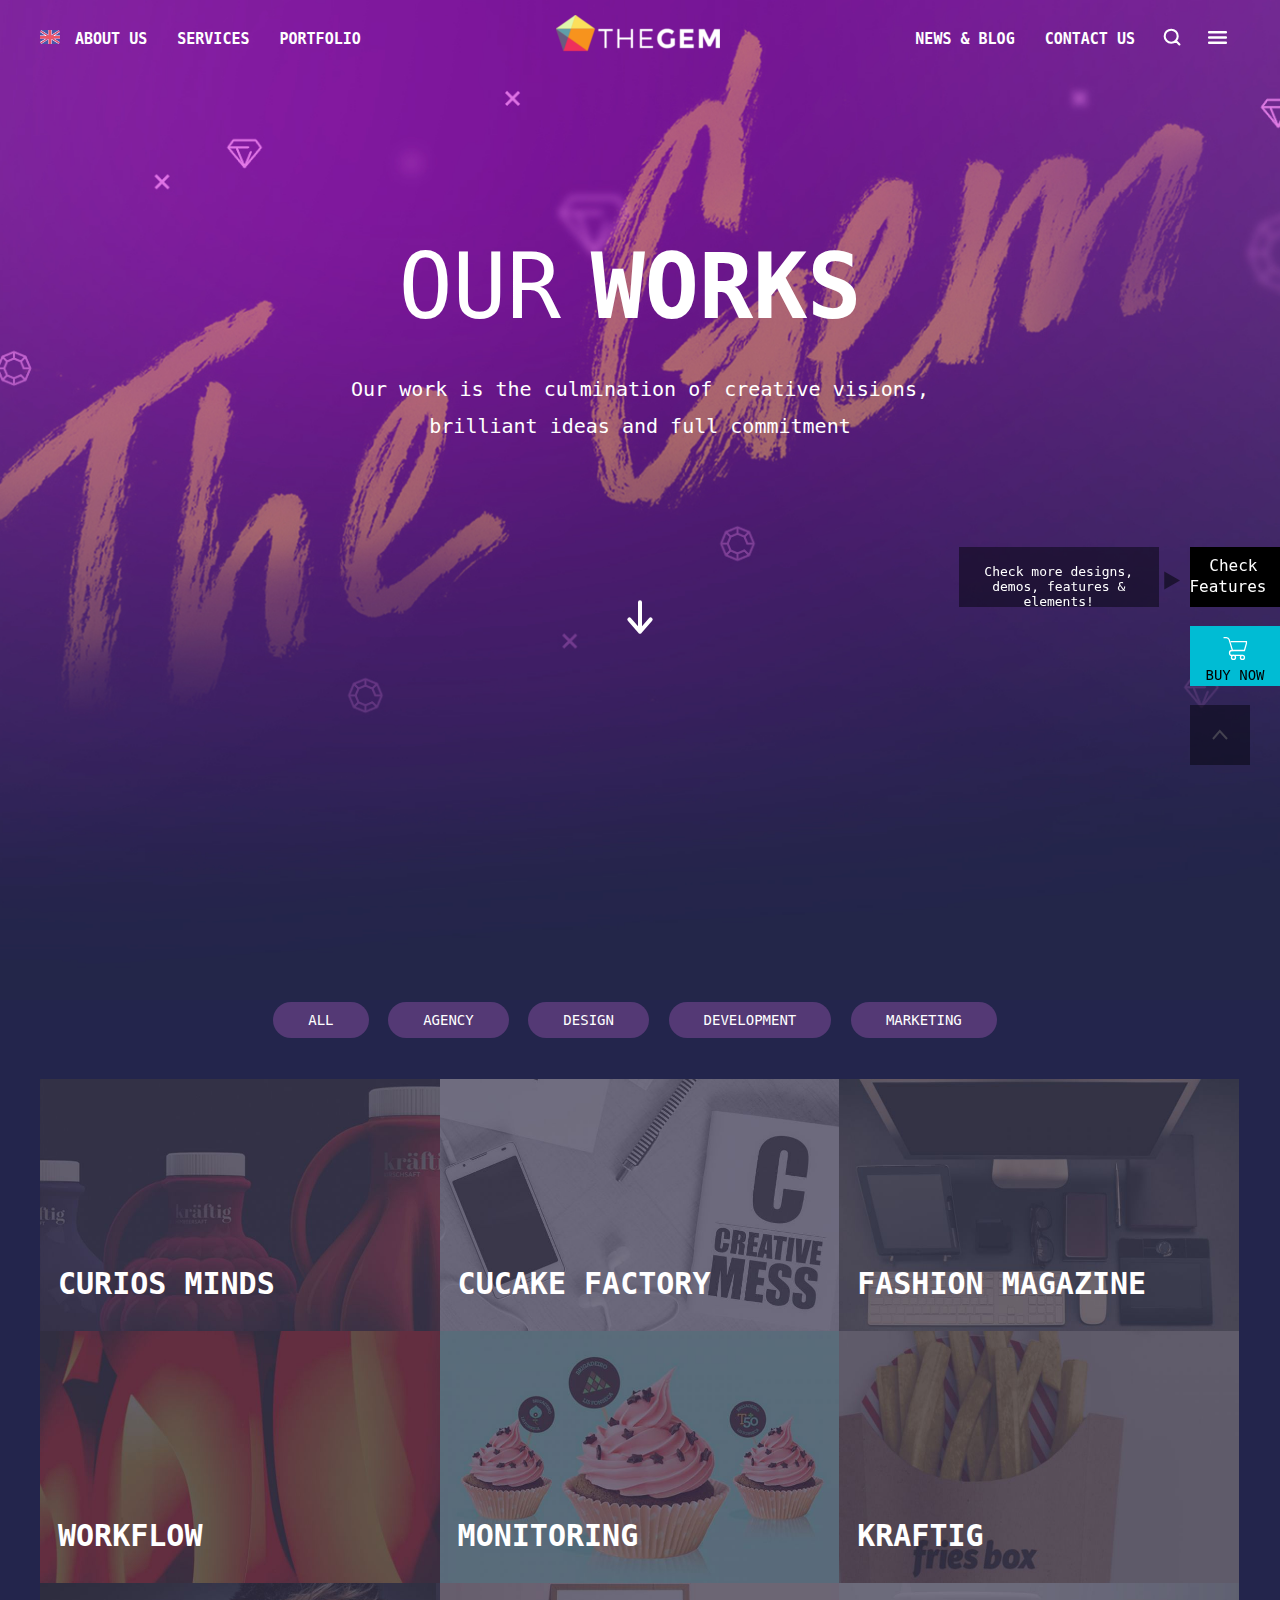
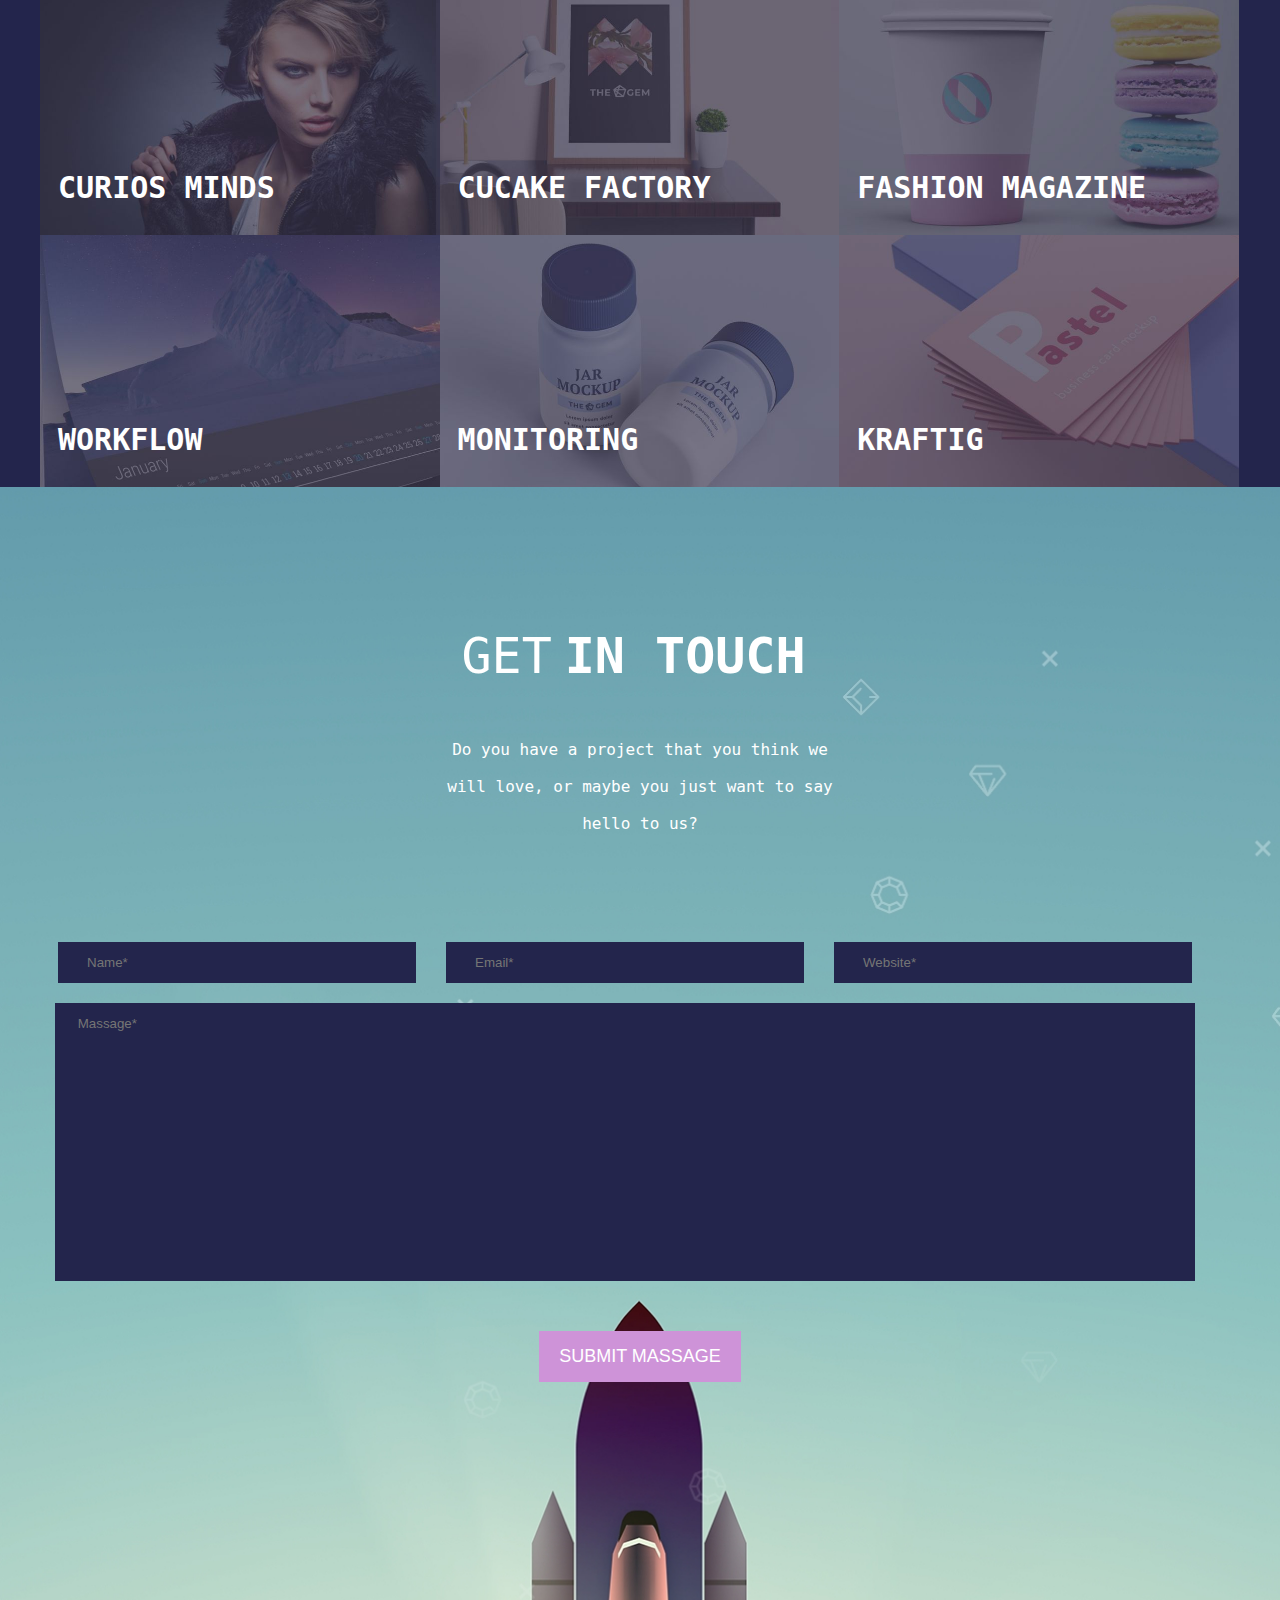
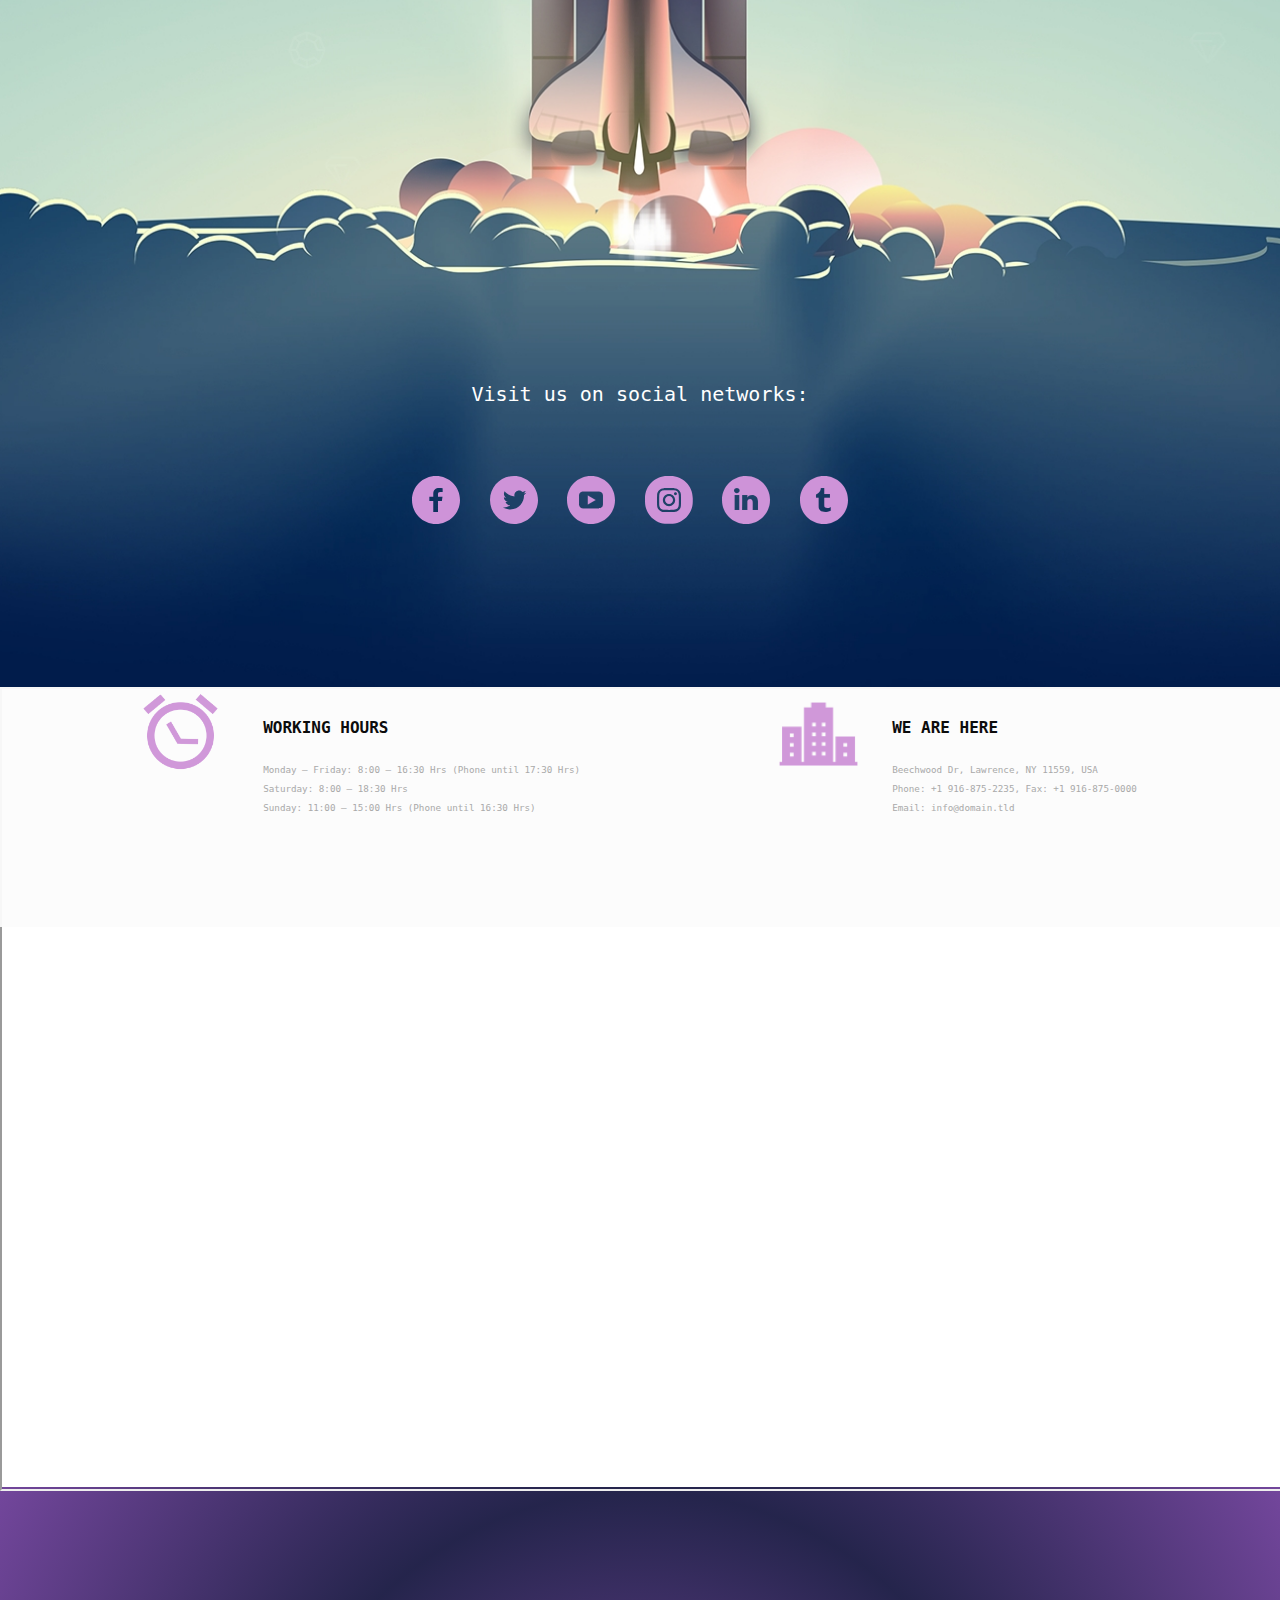
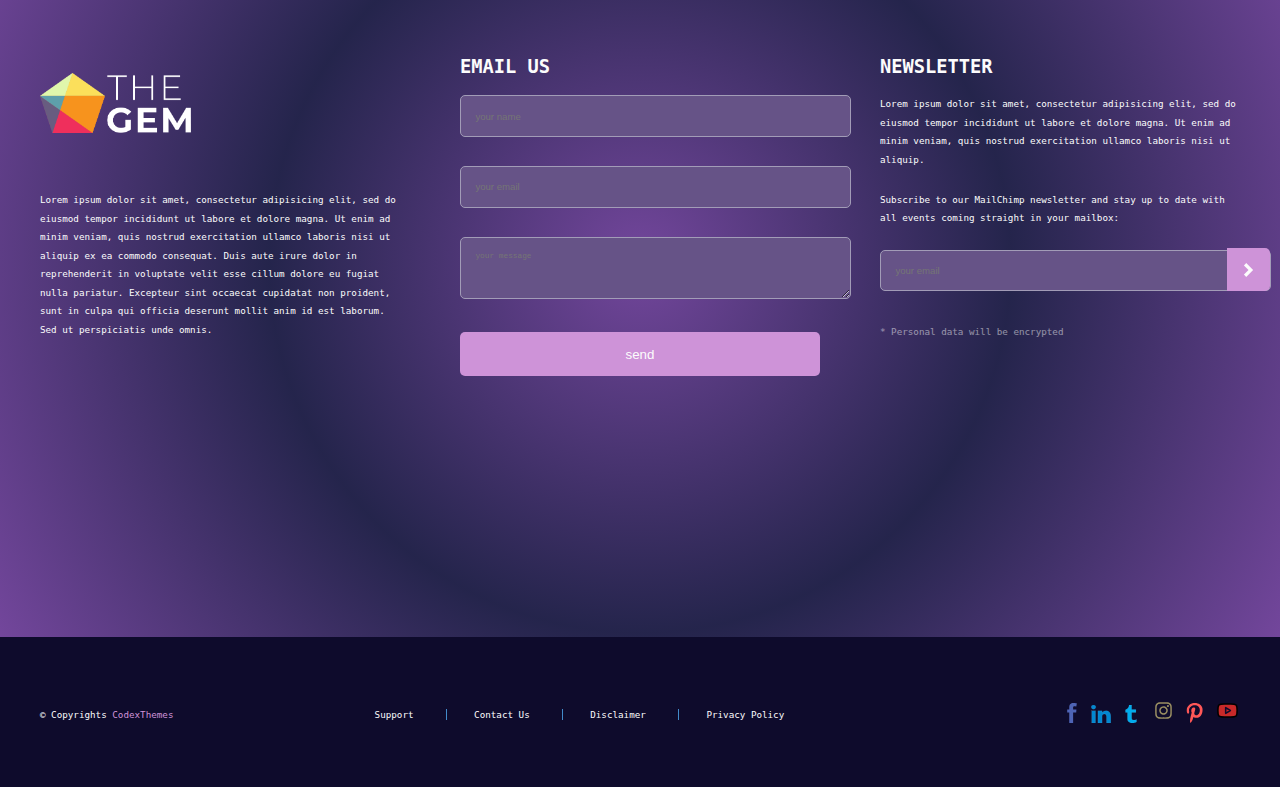
<file: our works/ourwork.html>
<!DOCTYPE html>
<html lang="en">
<head>
    <meta charset="UTF-8">
    <meta http-equiv="X-UA-Compatible" content="IE=edge">
    <meta name="viewport" content="width=device-width, initial-scale=1.0">
    <title>Our Works</title>
    <link rel="stylesheet" href="ourwork.css">
</head>
<body>
    <header>
        <div class="container">
            <div id="div-top-header">
                <div class="div-left-header">
    
                    <ul>
                        <li>
                            <a class="a-top-flag-header" href="#">
                                <img class="icon-flag-header top" src="image/flag-english.svg" alt="">
                            </a>
                            <ul class="ul-flag-icon-header">
                                <li class="li-flag-icon-header"><a href="#"><img class="icon-flag-header"
                                            src="image/flag-english.svg" alt=""></a></li>
                                <li class="li-flag-icon-header"><a href="#"><img class="icon-flag-header"
                                            src="image/flag-germany.svg" alt=""></a></li>
                                <li class="li-flag-icon-header"><a href="#"><img class="icon-flag-header"
                                            src="image/flag-france.svg" alt=""></a></li>
                                <li class="li-flag-icon-header"><a href="#"><img class="icon-flag-header"
                                            src="image/flag-spain.svg" alt=""></a></li>
                                <li class="li-flag-icon-header"><a href="#"><img class="icon-flag-header"
                                            src="image/flag-italy.svg" alt=""></a></li>
                            </ul>
                        </li>
                    </ul>
                    <ul>
                        <li>
                            <a href="#">
                                <h1>ABOUT US</h1>
                            </a>
                            <ul>
                                <a href="/About us/index.html">
                                    <li>About Us</li>
                                </a>
                                <a href="#">
                                    <li>Our Team</li>
                                </a>
                                <a href="#">
                                    <li>Our Clients</li>
                                </a>
                            </ul>
                        </li>
                    </ul>
    
                    <ul>
                        <li>
                            <a href="#">
                                <h1>SERVICES</h1>
                            </a>
                            <ul>
                                <a href="#">
                                    <li>our server</li>
                                </a>
                                <a href="#">
                                    <li>server page</li>
                                </a>
                               
                            </ul>
                        </li>
                    </ul>
    
                    <ul>
                        <li>
                            <a href="#">
                                <h1>PORTFOLIO</h1>
                            </a>
                            <ul>
                                <a href="/our works/ourwork.html">
                                    <li>Our Works</li>
                                </a>
                                <a href="#">
                                    <li>Work Page 1</li>
                                </a>
                                <a href="#">
                                    <li>Work Page 2</li>
                                </a>
                                <a href="#">
                                    <li>Work Page 3</li>
                                </a>
                            </ul>
                        </li>
                    </ul>
    
                </div>
                <div><a href="/index.html"><img src="image/THEGEM.webp" alt=""></a></div>
                <div class="div-right-header">
                    <ul>
                        <li>
                            <a href="#">
                                <h1>NEWS & BLOG</h1>
                            </a>
                            <ul>
                                <a href="/our blog/ourblog.html">
                                    <li>Our Blogs</li>
                                </a>
                                <a href="#">
                                    <li>Blog Page 1</li>
                                </a>
                                <a href="#">
                                    <li>Blog Page 2</li>
                                </a>
                                <a href="#">
                                    <li>Blog Page 3</li>
                                </a>
                            </ul>
                        </li>
                    </ul>
    
                    <a href="#">
                        <h1>CONTACT US</h1>
                    </a>
    
                    <a class="a-icon-search" href="#">
                        <img class="icon-search" src="image/icon-search.svg" alt="">
                    </a>
    
                    <a class="a-icon-menu" href="#">
                        <img class="icon-menu" src="image/icon-menu.svg" alt="">
                    </a>
    
                </div>
            </div>

            <div class="title-header">
                <span>OUR</span>
                <span>WORKS</span>
            </div>
            
            <div class="title-header paragraph-header">
                <p>Our work is the culmination of creative visions, brilliant ideas and full commitment
                </p>
            </div>
            <div>
                <a href="#our-works">
                    <svg width="64px" height="64px" viewBox="0 0 24 24" fill="none" xmlns="http://www.w3.org/2000/svg"><g id="SVGRepo_bgCarrier" stroke-width="0"></g><g id="SVGRepo_tracerCarrier" stroke-linecap="round" stroke-linejoin="round"></g><g id="SVGRepo_iconCarrier"> <path d="M12 6.5L12 17.5M12 17.5L16 12.9118M12 17.5L8 12.9118" stroke="#ffffff" stroke-width="1.5" stroke-linecap="round" stroke-linejoin="round"></path> </g></svg>
                </a>
                
            </div>
        </div>
      
    </header>
    <main>
        <section id="our-works">
            <div class="container">
                <div class="list-our-works">
                    <ul>
                        <li><a href="#">ALL</a></li>
                        <li><a href="#">AGENCY</a></li>
                        <li><a href="#"> DESIGN</a></li>
                        <li><a href="#"> DEVELOPMENT</a></li>
                        <li><a href="#"> MARKETING</a></li>
                    </ul>
                </div>
                <div class="box-our-works">
                    <div>
                        <img src="image/2-6-thegem-portfolio-metro.jpg" alt="">
                        <div class="overlay"></div>
                        <div>
                            <svg fill="#ffffff" width="25px" height="25px" viewBox="0 0 30.956 30.956" xmlns="http://www.w3.org/2000/svg" stroke="#ffffff"><g id="SVGRepo_bgCarrier" stroke-width="0"></g><g id="SVGRepo_tracerCarrier" stroke-linecap="round" stroke-linejoin="round"></g><g id="SVGRepo_iconCarrier"> <g transform="translate(-481.972 -322.633)"> <path d="M509.039,324.633a1.891,1.891,0,0,1,1.889,1.89V349.7a1.891,1.891,0,0,1-1.889,1.89H485.862a1.892,1.892,0,0,1-1.89-1.89V326.523a1.892,1.892,0,0,1,1.89-1.89h23.177m0-2H485.862a3.89,3.89,0,0,0-3.89,3.89V349.7a3.89,3.89,0,0,0,3.89,3.89h23.177a3.889,3.889,0,0,0,3.889-3.89V326.523a3.889,3.889,0,0,0-3.889-3.89Z"></path> <path d="M505.105,332.478H489.523a1,1,0,1,1,0-2h15.582a1,1,0,0,1,0,2Z"></path> <path d="M505.105,339.188H489.523a1,1,0,1,1,0-2h15.582a1,1,0,0,1,0,2Z"></path> <path d="M505.105,345.9H489.523a1,1,0,0,1,0-2h15.582a1,1,0,0,1,0,2Z"></path> </g> </g></svg>
                            <svg width="35px" height="35px" viewBox="0 0 25 25" fill="none" xmlns="http://www.w3.org/2000/svg"><g id="SVGRepo_bgCarrier" stroke-width="0"></g><g id="SVGRepo_tracerCarrier" stroke-linecap="round" stroke-linejoin="round"></g><g id="SVGRepo_iconCarrier"> <path d="M5.5 16.5H19.5M5.5 8.5H19.5M4.5 12.5H20.5M12.5 20.5C12.5 20.5 8 18.5 8 12.5C8 6.5 12.5 4.5 12.5 4.5M12.5 4.5C12.5 4.5 17 6.5 17 12.5C17 18.5 12.5 20.5 12.5 20.5M12.5 4.5V20.5M20.5 12.5C20.5 16.9183 16.9183 20.5 12.5 20.5C8.08172 20.5 4.5 16.9183 4.5 12.5C4.5 8.08172 8.08172 4.5 12.5 4.5C16.9183 4.5 20.5 8.08172 20.5 12.5Z" stroke="#ffffff" stroke-width="1.2"></path> </g></svg>
                        </div>
                        <div class="svg-border"></div>

                        <div> 
                             <p>CURIOS MINDS</p>
                        </div>
                      
                    </div>
                    <div>
                        <img src="image/3-6-thegem-portfolio-metro.jpg" alt="">
                        <div class="overlay"></div>
                        <div>
                            <svg fill="#ffffff" width="25px" height="25px"
                             viewBox="0 0 30.956 30.956" xmlns="http://www.w3.org/2000/svg" stroke="#ffffff"><g id="SVGRepo_bgCarrier" stroke-width="0"></g><g id="SVGRepo_tracerCarrier" stroke-linecap="round" stroke-linejoin="round"></g><g id="SVGRepo_iconCarrier"> <g transform="translate(-481.972 -322.633)"> <path d="M509.039,324.633a1.891,1.891,0,0,1,1.889,1.89V349.7a1.891,1.891,0,0,1-1.889,1.89H485.862a1.892,1.892,0,0,1-1.89-1.89V326.523a1.892,1.892,0,0,1,1.89-1.89h23.177m0-2H485.862a3.89,3.89,0,0,0-3.89,3.89V349.7a3.89,3.89,0,0,0,3.89,3.89h23.177a3.889,3.889,0,0,0,3.889-3.89V326.523a3.889,3.889,0,0,0-3.889-3.89Z"></path> <path d="M505.105,332.478H489.523a1,1,0,1,1,0-2h15.582a1,1,0,0,1,0,2Z"></path> <path d="M505.105,339.188H489.523a1,1,0,1,1,0-2h15.582a1,1,0,0,1,0,2Z"></path> <path d="M505.105,345.9H489.523a1,1,0,0,1,0-2h15.582a1,1,0,0,1,0,2Z"></path> </g> </g></svg>
                             <svg fill="#ffffff" width="35px" height="35px" viewBox="0 0 32 32" xmlns="http://www.w3.org/2000/svg" stroke="#ffffff"><g id="SVGRepo_bgCarrier" stroke-width="0"></g><g id="SVGRepo_tracerCarrier" stroke-linecap="round" stroke-linejoin="round"></g><g id="SVGRepo_iconCarrier"><path d="M 11.5 6 L 11.1875 6.40625 L 10 8 L 9 8 L 9 7 L 5 7 L 5 8 L 3 8 L 3 26 L 29 26 L 29 8 L 22 8 L 20.8125 6.40625 L 20.5 6 Z M 12.5 8 L 19.5 8 L 20.6875 9.59375 L 21 10 L 27 10 L 27 14 L 21.1875 14 C 20.144531 12.214844 18.207031 11 16 11 C 13.792969 11 11.855469 12.214844 10.8125 14 L 5 14 L 5 10 L 11 10 L 11.3125 9.59375 Z M 23 11 L 23 13 L 25 13 L 25 11 Z M 16 13 C 18.222656 13 20 14.777344 20 17 C 20 19.222656 18.222656 21 16 21 C 13.777344 21 12 19.222656 12 17 C 12 14.777344 13.777344 13 16 13 Z M 5 16 L 10.09375 16 C 10.039063 16.320313 10 16.664063 10 17 C 10 20.300781 12.699219 23 16 23 C 19.300781 23 22 20.300781 22 17 C 22 16.664063 21.960938 16.320313 21.90625 16 L 27 16 L 27 24 L 5 24 Z"></path></g></svg>
                            <svg fill="#ffff" width="30px" height="30px" viewBox="-5.42 0 122.88 122.88" version="1.1" id="Layer_1" xmlns="http://www.w3.org/2000/svg" xmlns:xlink="http://www.w3.org/1999/xlink" style="enable-background:new 0 0 112.04 122.88" xml:space="preserve"><g id="SVGRepo_bgCarrier" stroke-width="0"></g><g id="SVGRepo_tracerCarrier" stroke-linecap="round" stroke-linejoin="round"></g><g id="SVGRepo_iconCarrier"> <style type="text/css">.st0{fill-rule:evenodd;clip-rule:evenodd;}</style> <g> <path class="st0" d="M1.81,0h108.43c0.99,0,1.8,0.81,1.8,1.8v119.27c0,0.99-0.81,1.8-1.81,1.8l-108.43,0c-0.99,0-1.8-0.81-1.8-1.8 L0,1.8C0,0.81,0.81,0,1.81,0L1.81,0L1.81,0z M29.03,7.9h54.21v48.11H29.03V7.9L29.03,7.9z M29.03,65.61h54.21v48.12H29.03V65.61 L29.03,65.61z M7.92,104.24h14.7v9.74H7.92V104.24L7.92,104.24z M89.92,104.24h14.7v9.74h-14.7V104.24L89.92,104.24z M89.92,7.83 h14.7v9.74h-14.7V7.83L89.92,7.83z M89.92,27.11h14.7v9.74h-14.7V27.11L89.92,27.11z M89.92,46.39h14.7v9.74l-14.7,0V46.39 L89.92,46.39L89.92,46.39z M89.92,65.67h14.7v9.74h-14.7V65.67L89.92,65.67z M89.92,84.96h14.7v9.74h-14.7V84.96L89.92,84.96z M7.92,7.83h14.7v9.74H7.92V7.83L7.92,7.83z M7.92,27.11h14.7v9.74H7.92V27.11L7.92,27.11z M7.92,46.39h14.7v9.74H7.92V46.39 L7.92,46.39z M7.92,65.67h14.7v9.74H7.92V65.67L7.92,65.67z M7.92,84.96h14.7v9.74l-14.7,0V84.96L7.92,84.96z"></path> </g> </g></svg>
                           
                        </div>
                        <div class="svg-border"></div>
                        <div>
                            <p>CUCAKE FACTORY</p>
                        </div>
                        
                    </div>
                    <div>
                        <img src="image/4-5-thegem-portfolio-metro.jpg" alt="">
                        <div class="overlay"></div>
                        <div>
                            <svg fill="#ffffff" width="25px" height="25px" viewBox="0 0 30.956 30.956" xmlns="http://www.w3.org/2000/svg" stroke="#ffffff"><g id="SVGRepo_bgCarrier" stroke-width="0"></g><g id="SVGRepo_tracerCarrier" stroke-linecap="round" stroke-linejoin="round"></g><g id="SVGRepo_iconCarrier"> <g transform="translate(-481.972 -322.633)"> <path d="M509.039,324.633a1.891,1.891,0,0,1,1.889,1.89V349.7a1.891,1.891,0,0,1-1.889,1.89H485.862a1.892,1.892,0,0,1-1.89-1.89V326.523a1.892,1.892,0,0,1,1.89-1.89h23.177m0-2H485.862a3.89,3.89,0,0,0-3.89,3.89V349.7a3.89,3.89,0,0,0,3.89,3.89h23.177a3.889,3.889,0,0,0,3.889-3.89V326.523a3.889,3.889,0,0,0-3.889-3.89Z"></path> <path d="M505.105,332.478H489.523a1,1,0,1,1,0-2h15.582a1,1,0,0,1,0,2Z"></path> <path d="M505.105,339.188H489.523a1,1,0,1,1,0-2h15.582a1,1,0,0,1,0,2Z"></path> <path d="M505.105,345.9H489.523a1,1,0,0,1,0-2h15.582a1,1,0,0,1,0,2Z"></path> </g> </g></svg>
                            <svg width="35px" height="35px" viewBox="0 0 25 25" fill="none" xmlns="http://www.w3.org/2000/svg"><g id="SVGRepo_bgCarrier" stroke-width="0"></g><g id="SVGRepo_tracerCarrier" stroke-linecap="round" stroke-linejoin="round"></g><g id="SVGRepo_iconCarrier"> <path d="M5.5 16.5H19.5M5.5 8.5H19.5M4.5 12.5H20.5M12.5 20.5C12.5 20.5 8 18.5 8 12.5C8 6.5 12.5 4.5 12.5 4.5M12.5 4.5C12.5 4.5 17 6.5 17 12.5C17 18.5 12.5 20.5 12.5 20.5M12.5 4.5V20.5M20.5 12.5C20.5 16.9183 16.9183 20.5 12.5 20.5C8.08172 20.5 4.5 16.9183 4.5 12.5C4.5 8.08172 8.08172 4.5 12.5 4.5C16.9183 4.5 20.5 8.08172 20.5 12.5Z" stroke="#ffffff" stroke-width="1.2"></path> </g></svg>
                        </div>
                        <div class="svg-border"></div>
                        <div>
                            <p>FASHION MAGAZINE</p>
                        </div>
                       
                    </div>
                    <div>
                        <img src="image/5-3-thegem-portfolio-metro.jpg" alt="">
                        <div class="overlay"></div>
                        <div>
                            <svg fill="#ffffff" width="25px" height="25px" viewBox="0 0 30.956 30.956" xmlns="http://www.w3.org/2000/svg" stroke="#ffffff"><g id="SVGRepo_bgCarrier" stroke-width="0"></g><g id="SVGRepo_tracerCarrier" stroke-linecap="round" stroke-linejoin="round"></g><g id="SVGRepo_iconCarrier"> <g transform="translate(-481.972 -322.633)"> <path d="M509.039,324.633a1.891,1.891,0,0,1,1.889,1.89V349.7a1.891,1.891,0,0,1-1.889,1.89H485.862a1.892,1.892,0,0,1-1.89-1.89V326.523a1.892,1.892,0,0,1,1.89-1.89h23.177m0-2H485.862a3.89,3.89,0,0,0-3.89,3.89V349.7a3.89,3.89,0,0,0,3.89,3.89h23.177a3.889,3.889,0,0,0,3.889-3.89V326.523a3.889,3.889,0,0,0-3.889-3.89Z"></path> <path d="M505.105,332.478H489.523a1,1,0,1,1,0-2h15.582a1,1,0,0,1,0,2Z"></path> <path d="M505.105,339.188H489.523a1,1,0,1,1,0-2h15.582a1,1,0,0,1,0,2Z"></path> <path d="M505.105,345.9H489.523a1,1,0,0,1,0-2h15.582a1,1,0,0,1,0,2Z"></path> </g> </g></svg>
                            <svg fill="#ffffff" width="35px" height="35px" viewBox="0 0 32 32" xmlns="http://www.w3.org/2000/svg" stroke="#ffffff"><g id="SVGRepo_bgCarrier" stroke-width="0"></g><g id="SVGRepo_tracerCarrier" stroke-linecap="round" stroke-linejoin="round"></g><g id="SVGRepo_iconCarrier"><path d="M 11.5 6 L 11.1875 6.40625 L 10 8 L 9 8 L 9 7 L 5 7 L 5 8 L 3 8 L 3 26 L 29 26 L 29 8 L 22 8 L 20.8125 6.40625 L 20.5 6 Z M 12.5 8 L 19.5 8 L 20.6875 9.59375 L 21 10 L 27 10 L 27 14 L 21.1875 14 C 20.144531 12.214844 18.207031 11 16 11 C 13.792969 11 11.855469 12.214844 10.8125 14 L 5 14 L 5 10 L 11 10 L 11.3125 9.59375 Z M 23 11 L 23 13 L 25 13 L 25 11 Z M 16 13 C 18.222656 13 20 14.777344 20 17 C 20 19.222656 18.222656 21 16 21 C 13.777344 21 12 19.222656 12 17 C 12 14.777344 13.777344 13 16 13 Z M 5 16 L 10.09375 16 C 10.039063 16.320313 10 16.664063 10 17 C 10 20.300781 12.699219 23 16 23 C 19.300781 23 22 20.300781 22 17 C 22 16.664063 21.960938 16.320313 21.90625 16 L 27 16 L 27 24 L 5 24 Z"></path></g></svg>
                            <svg width="35px" height="35px" viewBox="0 0 25 25" fill="none" xmlns="http://www.w3.org/2000/svg"><g id="SVGRepo_bgCarrier" stroke-width="0"></g><g id="SVGRepo_tracerCarrier" stroke-linecap="round" stroke-linejoin="round"></g><g id="SVGRepo_iconCarrier"> <path d="M5.5 16.5H19.5M5.5 8.5H19.5M4.5 12.5H20.5M12.5 20.5C12.5 20.5 8 18.5 8 12.5C8 6.5 12.5 4.5 12.5 4.5M12.5 4.5C12.5 4.5 17 6.5 17 12.5C17 18.5 12.5 20.5 12.5 20.5M12.5 4.5V20.5M20.5 12.5C20.5 16.9183 16.9183 20.5 12.5 20.5C8.08172 20.5 4.5 16.9183 4.5 12.5C4.5 8.08172 8.08172 4.5 12.5 4.5C16.9183 4.5 20.5 8.08172 20.5 12.5Z" stroke="#ffffff" stroke-width="1.2"></path> </g></svg>
                        </div>
                        <div class="svg-border"></div>
                        <div>
                            <p>WORKFLOW</p>
                        </div>
                        
                    </div>
                    <div>
                        <img src="image/6-3-thegem-portfolio-metro.jpg" alt="">
                        <div class="overlay"></div>
                        <div>
                            <svg fill="#ffffff" width="25px" height="25px" viewBox="0 0 30.956 30.956" xmlns="http://www.w3.org/2000/svg" stroke="#ffffff"><g id="SVGRepo_bgCarrier" stroke-width="0"></g><g id="SVGRepo_tracerCarrier" stroke-linecap="round" stroke-linejoin="round"></g><g id="SVGRepo_iconCarrier"> <g transform="translate(-481.972 -322.633)"> <path d="M509.039,324.633a1.891,1.891,0,0,1,1.889,1.89V349.7a1.891,1.891,0,0,1-1.889,1.89H485.862a1.892,1.892,0,0,1-1.89-1.89V326.523a1.892,1.892,0,0,1,1.89-1.89h23.177m0-2H485.862a3.89,3.89,0,0,0-3.89,3.89V349.7a3.89,3.89,0,0,0,3.89,3.89h23.177a3.889,3.889,0,0,0,3.889-3.89V326.523a3.889,3.889,0,0,0-3.889-3.89Z"></path> <path d="M505.105,332.478H489.523a1,1,0,1,1,0-2h15.582a1,1,0,0,1,0,2Z"></path> <path d="M505.105,339.188H489.523a1,1,0,1,1,0-2h15.582a1,1,0,0,1,0,2Z"></path> <path d="M505.105,345.9H489.523a1,1,0,0,1,0-2h15.582a1,1,0,0,1,0,2Z"></path> </g> </g></svg>
                            <svg fill="#ffffff" width="30px" height="30px" viewBox="-5.42 0 122.88 122.88" version="1.1" id="Layer_1" xmlns="http://www.w3.org/2000/svg" xmlns:xlink="http://www.w3.org/1999/xlink" style="enable-background:new 0 0 112.04 122.88" xml:space="preserve" stroke="#ffffff"><g id="SVGRepo_bgCarrier" stroke-width="0"></g><g id="SVGRepo_tracerCarrier" stroke-linecap="round" stroke-linejoin="round"></g><g id="SVGRepo_iconCarrier"> <style type="text/css">.st0{fill-rule:evenodd;clip-rule:evenodd;}</style> <g> <path class="st0" d="M1.81,0h108.43c0.99,0,1.8,0.81,1.8,1.8v119.27c0,0.99-0.81,1.8-1.81,1.8l-108.43,0c-0.99,0-1.8-0.81-1.8-1.8 L0,1.8C0,0.81,0.81,0,1.81,0L1.81,0L1.81,0z M29.03,7.9h54.21v48.11H29.03V7.9L29.03,7.9z M29.03,65.61h54.21v48.12H29.03V65.61 L29.03,65.61z M7.92,104.24h14.7v9.74H7.92V104.24L7.92,104.24z M89.92,104.24h14.7v9.74h-14.7V104.24L89.92,104.24z M89.92,7.83 h14.7v9.74h-14.7V7.83L89.92,7.83z M89.92,27.11h14.7v9.74h-14.7V27.11L89.92,27.11z M89.92,46.39h14.7v9.74l-14.7,0V46.39 L89.92,46.39L89.92,46.39z M89.92,65.67h14.7v9.74h-14.7V65.67L89.92,65.67z M89.92,84.96h14.7v9.74h-14.7V84.96L89.92,84.96z M7.92,7.83h14.7v9.74H7.92V7.83L7.92,7.83z M7.92,27.11h14.7v9.74H7.92V27.11L7.92,27.11z M7.92,46.39h14.7v9.74H7.92V46.39 L7.92,46.39z M7.92,65.67h14.7v9.74H7.92V65.67L7.92,65.67z M7.92,84.96h14.7v9.74l-14.7,0V84.96L7.92,84.96z"></path> </g> </g></svg>
                        </div>
                        <div class="svg-border"></div>
                        <div>
                            <p>MONITORING</p>
                        </div>
                        
                    </div>
                    <div>
                        <img src="image/8-thegem-portfolio-metro.jpg" alt="">
                        <div class="overlay"></div>
                        <div>
                            <svg fill="#ffffff" width="25px" height="25px" viewBox="0 0 30.956 30.956" xmlns="http://www.w3.org/2000/svg" stroke="#ffffff"><g id="SVGRepo_bgCarrier" stroke-width="0"></g><g id="SVGRepo_tracerCarrier" stroke-linecap="round" stroke-linejoin="round"></g><g id="SVGRepo_iconCarrier"> <g transform="translate(-481.972 -322.633)"> <path d="M509.039,324.633a1.891,1.891,0,0,1,1.889,1.89V349.7a1.891,1.891,0,0,1-1.889,1.89H485.862a1.892,1.892,0,0,1-1.89-1.89V326.523a1.892,1.892,0,0,1,1.89-1.89h23.177m0-2H485.862a3.89,3.89,0,0,0-3.89,3.89V349.7a3.89,3.89,0,0,0,3.89,3.89h23.177a3.889,3.889,0,0,0,3.889-3.89V326.523a3.889,3.889,0,0,0-3.889-3.89Z"></path> <path d="M505.105,332.478H489.523a1,1,0,1,1,0-2h15.582a1,1,0,0,1,0,2Z"></path> <path d="M505.105,339.188H489.523a1,1,0,1,1,0-2h15.582a1,1,0,0,1,0,2Z"></path> <path d="M505.105,345.9H489.523a1,1,0,0,1,0-2h15.582a1,1,0,0,1,0,2Z"></path> </g> </g></svg>
                            <svg fill="#ffffff" width="35px" height="35px" viewBox="0 0 32 32" xmlns="http://www.w3.org/2000/svg" stroke="#ffffff"><g id="SVGRepo_bgCarrier" stroke-width="0"></g><g id="SVGRepo_tracerCarrier" stroke-linecap="round" stroke-linejoin="round"></g><g id="SVGRepo_iconCarrier"><path d="M 11.5 6 L 11.1875 6.40625 L 10 8 L 9 8 L 9 7 L 5 7 L 5 8 L 3 8 L 3 26 L 29 26 L 29 8 L 22 8 L 20.8125 6.40625 L 20.5 6 Z M 12.5 8 L 19.5 8 L 20.6875 9.59375 L 21 10 L 27 10 L 27 14 L 21.1875 14 C 20.144531 12.214844 18.207031 11 16 11 C 13.792969 11 11.855469 12.214844 10.8125 14 L 5 14 L 5 10 L 11 10 L 11.3125 9.59375 Z M 23 11 L 23 13 L 25 13 L 25 11 Z M 16 13 C 18.222656 13 20 14.777344 20 17 C 20 19.222656 18.222656 21 16 21 C 13.777344 21 12 19.222656 12 17 C 12 14.777344 13.777344 13 16 13 Z M 5 16 L 10.09375 16 C 10.039063 16.320313 10 16.664063 10 17 C 10 20.300781 12.699219 23 16 23 C 19.300781 23 22 20.300781 22 17 C 22 16.664063 21.960938 16.320313 21.90625 16 L 27 16 L 27 24 L 5 24 Z"></path></g></svg>
                        </div>
                        <div class="svg-border"></div>
                        <div>
                            <p>KRAFTIG</p>
                        </div>
                        </div>
                        <div>
                            <img src="image/7-1-thegem-portfolio-metro.jpg" alt="">
                            <div class="overlay"></div>
                            <div>
                                <svg fill="#ffffff" width="25px" height="25px" viewBox="0 0 30.956 30.956" xmlns="http://www.w3.org/2000/svg" stroke="#ffffff"><g id="SVGRepo_bgCarrier" stroke-width="0"></g><g id="SVGRepo_tracerCarrier" stroke-linecap="round" stroke-linejoin="round"></g><g id="SVGRepo_iconCarrier"> <g transform="translate(-481.972 -322.633)"> <path d="M509.039,324.633a1.891,1.891,0,0,1,1.889,1.89V349.7a1.891,1.891,0,0,1-1.889,1.89H485.862a1.892,1.892,0,0,1-1.89-1.89V326.523a1.892,1.892,0,0,1,1.89-1.89h23.177m0-2H485.862a3.89,3.89,0,0,0-3.89,3.89V349.7a3.89,3.89,0,0,0,3.89,3.89h23.177a3.889,3.889,0,0,0,3.889-3.89V326.523a3.889,3.889,0,0,0-3.889-3.89Z"></path> <path d="M505.105,332.478H489.523a1,1,0,1,1,0-2h15.582a1,1,0,0,1,0,2Z"></path> <path d="M505.105,339.188H489.523a1,1,0,1,1,0-2h15.582a1,1,0,0,1,0,2Z"></path> <path d="M505.105,345.9H489.523a1,1,0,0,1,0-2h15.582a1,1,0,0,1,0,2Z"></path> </g> </g></svg>
                                <svg width="35px" height="35px" viewBox="0 0 25 25" fill="none" xmlns="http://www.w3.org/2000/svg"><g id="SVGRepo_bgCarrier" stroke-width="0"></g><g id="SVGRepo_tracerCarrier" stroke-linecap="round" stroke-linejoin="round"></g><g id="SVGRepo_iconCarrier"> <path d="M5.5 16.5H19.5M5.5 8.5H19.5M4.5 12.5H20.5M12.5 20.5C12.5 20.5 8 18.5 8 12.5C8 6.5 12.5 4.5 12.5 4.5M12.5 4.5C12.5 4.5 17 6.5 17 12.5C17 18.5 12.5 20.5 12.5 20.5M12.5 4.5V20.5M20.5 12.5C20.5 16.9183 16.9183 20.5 12.5 20.5C8.08172 20.5 4.5 16.9183 4.5 12.5C4.5 8.08172 8.08172 4.5 12.5 4.5C16.9183 4.5 20.5 8.08172 20.5 12.5Z" stroke="#ffffff" stroke-width="1.2"></path> </g></svg>
                            </div>
                            <div class="svg-border"></div>
    
                            <div> 
                                 <p>CURIOS MINDS</p>
                            </div>
                          
                        </div>
                        <div>
                            <img src="image/9-thegem-portfolio-metro.jpg" alt="">
                            <div class="overlay"></div>
                            <div>
                                <svg fill="#ffffff" width="25px" height="25px"
                                 viewBox="0 0 30.956 30.956" xmlns="http://www.w3.org/2000/svg" stroke="#ffffff"><g id="SVGRepo_bgCarrier" stroke-width="0"></g><g id="SVGRepo_tracerCarrier" stroke-linecap="round" stroke-linejoin="round"></g><g id="SVGRepo_iconCarrier"> <g transform="translate(-481.972 -322.633)"> <path d="M509.039,324.633a1.891,1.891,0,0,1,1.889,1.89V349.7a1.891,1.891,0,0,1-1.889,1.89H485.862a1.892,1.892,0,0,1-1.89-1.89V326.523a1.892,1.892,0,0,1,1.89-1.89h23.177m0-2H485.862a3.89,3.89,0,0,0-3.89,3.89V349.7a3.89,3.89,0,0,0,3.89,3.89h23.177a3.889,3.889,0,0,0,3.889-3.89V326.523a3.889,3.889,0,0,0-3.889-3.89Z"></path> <path d="M505.105,332.478H489.523a1,1,0,1,1,0-2h15.582a1,1,0,0,1,0,2Z"></path> <path d="M505.105,339.188H489.523a1,1,0,1,1,0-2h15.582a1,1,0,0,1,0,2Z"></path> <path d="M505.105,345.9H489.523a1,1,0,0,1,0-2h15.582a1,1,0,0,1,0,2Z"></path> </g> </g></svg>
                                 <svg fill="#ffffff" width="35px" height="35px" viewBox="0 0 32 32" xmlns="http://www.w3.org/2000/svg" stroke="#ffffff"><g id="SVGRepo_bgCarrier" stroke-width="0"></g><g id="SVGRepo_tracerCarrier" stroke-linecap="round" stroke-linejoin="round"></g><g id="SVGRepo_iconCarrier"><path d="M 11.5 6 L 11.1875 6.40625 L 10 8 L 9 8 L 9 7 L 5 7 L 5 8 L 3 8 L 3 26 L 29 26 L 29 8 L 22 8 L 20.8125 6.40625 L 20.5 6 Z M 12.5 8 L 19.5 8 L 20.6875 9.59375 L 21 10 L 27 10 L 27 14 L 21.1875 14 C 20.144531 12.214844 18.207031 11 16 11 C 13.792969 11 11.855469 12.214844 10.8125 14 L 5 14 L 5 10 L 11 10 L 11.3125 9.59375 Z M 23 11 L 23 13 L 25 13 L 25 11 Z M 16 13 C 18.222656 13 20 14.777344 20 17 C 20 19.222656 18.222656 21 16 21 C 13.777344 21 12 19.222656 12 17 C 12 14.777344 13.777344 13 16 13 Z M 5 16 L 10.09375 16 C 10.039063 16.320313 10 16.664063 10 17 C 10 20.300781 12.699219 23 16 23 C 19.300781 23 22 20.300781 22 17 C 22 16.664063 21.960938 16.320313 21.90625 16 L 27 16 L 27 24 L 5 24 Z"></path></g></svg>
                            </div>
                            <div class="svg-border"></div>
                            <div>
                                <p>CUCAKE FACTORY</p>
                            </div>
                            
                        </div>
                        <div>
                            <img src="image/10-thegem-portfolio-metro.jpg" alt="">
                            <div class="overlay"></div>
                            <div>
                                <svg fill="#ffffff" width="25px" height="25px" viewBox="0 0 30.956 30.956" xmlns="http://www.w3.org/2000/svg" stroke="#ffffff"><g id="SVGRepo_bgCarrier" stroke-width="0"></g><g id="SVGRepo_tracerCarrier" stroke-linecap="round" stroke-linejoin="round"></g><g id="SVGRepo_iconCarrier"> <g transform="translate(-481.972 -322.633)"> <path d="M509.039,324.633a1.891,1.891,0,0,1,1.889,1.89V349.7a1.891,1.891,0,0,1-1.889,1.89H485.862a1.892,1.892,0,0,1-1.89-1.89V326.523a1.892,1.892,0,0,1,1.89-1.89h23.177m0-2H485.862a3.89,3.89,0,0,0-3.89,3.89V349.7a3.89,3.89,0,0,0,3.89,3.89h23.177a3.889,3.889,0,0,0,3.889-3.89V326.523a3.889,3.889,0,0,0-3.889-3.89Z"></path> <path d="M505.105,332.478H489.523a1,1,0,1,1,0-2h15.582a1,1,0,0,1,0,2Z"></path> <path d="M505.105,339.188H489.523a1,1,0,1,1,0-2h15.582a1,1,0,0,1,0,2Z"></path> <path d="M505.105,345.9H489.523a1,1,0,0,1,0-2h15.582a1,1,0,0,1,0,2Z"></path> </g> </g></svg>
                                <svg fill="#ffffff" width="30px" height="30px" viewBox="-5.42 0 122.88 122.88" version="1.1" id="Layer_1" xmlns="http://www.w3.org/2000/svg" xmlns:xlink="http://www.w3.org/1999/xlink" style="enable-background:new 0 0 112.04 122.88" xml:space="preserve" stroke="#ffffff"><g id="SVGRepo_bgCarrier" stroke-width="0"></g><g id="SVGRepo_tracerCarrier" stroke-linecap="round" stroke-linejoin="round"></g><g id="SVGRepo_iconCarrier"> <style type="text/css">.st0{fill-rule:evenodd;clip-rule:evenodd;}</style> <g> <path class="st0" d="M1.81,0h108.43c0.99,0,1.8,0.81,1.8,1.8v119.27c0,0.99-0.81,1.8-1.81,1.8l-108.43,0c-0.99,0-1.8-0.81-1.8-1.8 L0,1.8C0,0.81,0.81,0,1.81,0L1.81,0L1.81,0z M29.03,7.9h54.21v48.11H29.03V7.9L29.03,7.9z M29.03,65.61h54.21v48.12H29.03V65.61 L29.03,65.61z M7.92,104.24h14.7v9.74H7.92V104.24L7.92,104.24z M89.92,104.24h14.7v9.74h-14.7V104.24L89.92,104.24z M89.92,7.83 h14.7v9.74h-14.7V7.83L89.92,7.83z M89.92,27.11h14.7v9.74h-14.7V27.11L89.92,27.11z M89.92,46.39h14.7v9.74l-14.7,0V46.39 L89.92,46.39L89.92,46.39z M89.92,65.67h14.7v9.74h-14.7V65.67L89.92,65.67z M89.92,84.96h14.7v9.74h-14.7V84.96L89.92,84.96z M7.92,7.83h14.7v9.74H7.92V7.83L7.92,7.83z M7.92,27.11h14.7v9.74H7.92V27.11L7.92,27.11z M7.92,46.39h14.7v9.74H7.92V46.39 L7.92,46.39z M7.92,65.67h14.7v9.74H7.92V65.67L7.92,65.67z M7.92,84.96h14.7v9.74l-14.7,0V84.96L7.92,84.96z"></path> </g> </g></svg>
                            </div>
                            <div class="svg-border"></div>
                            <div>
                                <p>FASHION MAGAZINE</p>
                            </div>
                           
                        </div>
                        <div>
                            <img src="image/11-thegem-portfolio-metro.jpg" alt="">
                            <div class="overlay"></div>
                            <div>
                                <svg fill="#ffffff" width="25px" height="25px" viewBox="0 0 30.956 30.956" xmlns="http://www.w3.org/2000/svg" stroke="#ffffff"><g id="SVGRepo_bgCarrier" stroke-width="0"></g><g id="SVGRepo_tracerCarrier" stroke-linecap="round" stroke-linejoin="round"></g><g id="SVGRepo_iconCarrier"> <g transform="translate(-481.972 -322.633)"> <path d="M509.039,324.633a1.891,1.891,0,0,1,1.889,1.89V349.7a1.891,1.891,0,0,1-1.889,1.89H485.862a1.892,1.892,0,0,1-1.89-1.89V326.523a1.892,1.892,0,0,1,1.89-1.89h23.177m0-2H485.862a3.89,3.89,0,0,0-3.89,3.89V349.7a3.89,3.89,0,0,0,3.89,3.89h23.177a3.889,3.889,0,0,0,3.889-3.89V326.523a3.889,3.889,0,0,0-3.889-3.89Z"></path> <path d="M505.105,332.478H489.523a1,1,0,1,1,0-2h15.582a1,1,0,0,1,0,2Z"></path> <path d="M505.105,339.188H489.523a1,1,0,1,1,0-2h15.582a1,1,0,0,1,0,2Z"></path> <path d="M505.105,345.9H489.523a1,1,0,0,1,0-2h15.582a1,1,0,0,1,0,2Z"></path> </g> </g></svg>
                                <svg fill="#ffffff" width="30px" height="30px" viewBox="-5.42 0 122.88 122.88" version="1.1" id="Layer_1" xmlns="http://www.w3.org/2000/svg" xmlns:xlink="http://www.w3.org/1999/xlink" style="enable-background:new 0 0 112.04 122.88" xml:space="preserve" stroke="#ffffff"><g id="SVGRepo_bgCarrier" stroke-width="0"></g><g id="SVGRepo_tracerCarrier" stroke-linecap="round" stroke-linejoin="round"></g><g id="SVGRepo_iconCarrier"> <style type="text/css">.st0{fill-rule:evenodd;clip-rule:evenodd;}</style> <g> <path class="st0" d="M1.81,0h108.43c0.99,0,1.8,0.81,1.8,1.8v119.27c0,0.99-0.81,1.8-1.81,1.8l-108.43,0c-0.99,0-1.8-0.81-1.8-1.8 L0,1.8C0,0.81,0.81,0,1.81,0L1.81,0L1.81,0z M29.03,7.9h54.21v48.11H29.03V7.9L29.03,7.9z M29.03,65.61h54.21v48.12H29.03V65.61 L29.03,65.61z M7.92,104.24h14.7v9.74H7.92V104.24L7.92,104.24z M89.92,104.24h14.7v9.74h-14.7V104.24L89.92,104.24z M89.92,7.83 h14.7v9.74h-14.7V7.83L89.92,7.83z M89.92,27.11h14.7v9.74h-14.7V27.11L89.92,27.11z M89.92,46.39h14.7v9.74l-14.7,0V46.39 L89.92,46.39L89.92,46.39z M89.92,65.67h14.7v9.74h-14.7V65.67L89.92,65.67z M89.92,84.96h14.7v9.74h-14.7V84.96L89.92,84.96z M7.92,7.83h14.7v9.74H7.92V7.83L7.92,7.83z M7.92,27.11h14.7v9.74H7.92V27.11L7.92,27.11z M7.92,46.39h14.7v9.74H7.92V46.39 L7.92,46.39z M7.92,65.67h14.7v9.74H7.92V65.67L7.92,65.67z M7.92,84.96h14.7v9.74l-14.7,0V84.96L7.92,84.96z"></path> </g> </g></svg>
                            </div>
                            <div class="svg-border"></div>
                            <div>
                                <p>WORKFLOW</p>
                            </div>
                            
                        </div>
                        <div>
                            <img src="image/12-thegem-portfolio-metro.jpg" alt="">
                            <div class="overlay"></div>
                            <div>
                                <svg fill="#ffffff" width="25px" height="25px" viewBox="0 0 30.956 30.956" xmlns="http://www.w3.org/2000/svg" stroke="#ffffff"><g id="SVGRepo_bgCarrier" stroke-width="0"></g><g id="SVGRepo_tracerCarrier" stroke-linecap="round" stroke-linejoin="round"></g><g id="SVGRepo_iconCarrier"> <g transform="translate(-481.972 -322.633)"> <path d="M509.039,324.633a1.891,1.891,0,0,1,1.889,1.89V349.7a1.891,1.891,0,0,1-1.889,1.89H485.862a1.892,1.892,0,0,1-1.89-1.89V326.523a1.892,1.892,0,0,1,1.89-1.89h23.177m0-2H485.862a3.89,3.89,0,0,0-3.89,3.89V349.7a3.89,3.89,0,0,0,3.89,3.89h23.177a3.889,3.889,0,0,0,3.889-3.89V326.523a3.889,3.889,0,0,0-3.889-3.89Z"></path> <path d="M505.105,332.478H489.523a1,1,0,1,1,0-2h15.582a1,1,0,0,1,0,2Z"></path> <path d="M505.105,339.188H489.523a1,1,0,1,1,0-2h15.582a1,1,0,0,1,0,2Z"></path> <path d="M505.105,345.9H489.523a1,1,0,0,1,0-2h15.582a1,1,0,0,1,0,2Z"></path> </g> </g></svg>
                                <svg width="35px" height="35px" viewBox="0 0 25 25" fill="none" xmlns="http://www.w3.org/2000/svg"><g id="SVGRepo_bgCarrier" stroke-width="0"></g><g id="SVGRepo_tracerCarrier" stroke-linecap="round" stroke-linejoin="round"></g><g id="SVGRepo_iconCarrier"> <path d="M5.5 16.5H19.5M5.5 8.5H19.5M4.5 12.5H20.5M12.5 20.5C12.5 20.5 8 18.5 8 12.5C8 6.5 12.5 4.5 12.5 4.5M12.5 4.5C12.5 4.5 17 6.5 17 12.5C17 18.5 12.5 20.5 12.5 20.5M12.5 4.5V20.5M20.5 12.5C20.5 16.9183 16.9183 20.5 12.5 20.5C8.08172 20.5 4.5 16.9183 4.5 12.5C4.5 8.08172 8.08172 4.5 12.5 4.5C16.9183 4.5 20.5 8.08172 20.5 12.5Z" stroke="#ffffff" stroke-width="1.2"></path> </g></svg>
                            </div>
                            <div class="svg-border"></div>
                            <div>
                                <p>MONITORING</p>
                            </div>
                            
                        </div>
                        <div>
                            <img src="image/13-thegem-portfolio-metro.jpg">
                            <div class="overlay"></div>
                            <div>
                                <svg fill="#ffffff" width="25px" height="25px" viewBox="0 0 30.956 30.956" xmlns="http://www.w3.org/2000/svg" stroke="#ffffff"><g id="SVGRepo_bgCarrier" stroke-width="0"></g><g id="SVGRepo_tracerCarrier" stroke-linecap="round" stroke-linejoin="round"></g><g id="SVGRepo_iconCarrier"> <g transform="translate(-481.972 -322.633)"> <path d="M509.039,324.633a1.891,1.891,0,0,1,1.889,1.89V349.7a1.891,1.891,0,0,1-1.889,1.89H485.862a1.892,1.892,0,0,1-1.89-1.89V326.523a1.892,1.892,0,0,1,1.89-1.89h23.177m0-2H485.862a3.89,3.89,0,0,0-3.89,3.89V349.7a3.89,3.89,0,0,0,3.89,3.89h23.177a3.889,3.889,0,0,0,3.889-3.89V326.523a3.889,3.889,0,0,0-3.889-3.89Z"></path> <path d="M505.105,332.478H489.523a1,1,0,1,1,0-2h15.582a1,1,0,0,1,0,2Z"></path> <path d="M505.105,339.188H489.523a1,1,0,1,1,0-2h15.582a1,1,0,0,1,0,2Z"></path> <path d="M505.105,345.9H489.523a1,1,0,0,1,0-2h15.582a1,1,0,0,1,0,2Z"></path> </g> </g></svg>
                                <svg fill="#ffffff" width="35px" height="35px" viewBox="0 0 32 32" xmlns="http://www.w3.org/2000/svg" stroke="#ffffff"><g id="SVGRepo_bgCarrier" stroke-width="0"></g><g id="SVGRepo_tracerCarrier" stroke-linecap="round" stroke-linejoin="round"></g><g id="SVGRepo_iconCarrier"><path d="M 11.5 6 L 11.1875 6.40625 L 10 8 L 9 8 L 9 7 L 5 7 L 5 8 L 3 8 L 3 26 L 29 26 L 29 8 L 22 8 L 20.8125 6.40625 L 20.5 6 Z M 12.5 8 L 19.5 8 L 20.6875 9.59375 L 21 10 L 27 10 L 27 14 L 21.1875 14 C 20.144531 12.214844 18.207031 11 16 11 C 13.792969 11 11.855469 12.214844 10.8125 14 L 5 14 L 5 10 L 11 10 L 11.3125 9.59375 Z M 23 11 L 23 13 L 25 13 L 25 11 Z M 16 13 C 18.222656 13 20 14.777344 20 17 C 20 19.222656 18.222656 21 16 21 C 13.777344 21 12 19.222656 12 17 C 12 14.777344 13.777344 13 16 13 Z M 5 16 L 10.09375 16 C 10.039063 16.320313 10 16.664063 10 17 C 10 20.300781 12.699219 23 16 23 C 19.300781 23 22 20.300781 22 17 C 22 16.664063 21.960938 16.320313 21.90625 16 L 27 16 L 27 24 L 5 24 Z"></path></g></svg>
                            </div>
                            <div class="svg-border"></div>
                            <div>
                                <p>KRAFTIG</p>
                            </div>
                            
                        </div>
                </div>
                   
            </div>
        </section>
        <!-- section our works end yeeeeeeeeeeeeeeeeee -->

        <!-- section get in touch start noooooooooooooo-->
        <section id="get-in-touch">
            <div class="container">
                <div class="title-get-in-touch">
                    <span>GET</span><span>IN TOUCH</span>
                </div>
                <div class="title-get-in-touch paragraph-get-in-touch">
                    <p>Do you have a project that you think we will love, or maybe you just want to say hello to us?</p>
                </div>
                <div class="input-box">
                   <input type="text" placeholder="Name*" class="top-input">
                   <input type="text" placeholder="Email*" class="top-input">
                   <input type="text" placeholder="Website*" class="top-input">
                   <input type="text" placeholder="Massage*" class="bottom-input">
                   <input type="submit" value="SUBMIT MASSAGE" class="last-input lonly-input">
                </div>
                <div class="title-svg">
                    <p>Visit us on social networks:</p>
                </div>
                <div class="svg-team">
                    <a href="#">
                        <svg viewBox="0 0 32 32" xmlns="http://www.w3.org/2000/svg" fill="#ce93d8"><g id="SVGRepo_bgCarrier" stroke-width="0"></g><g id="SVGRepo_tracerCarrier" stroke-linecap="round" stroke-linejoin="round"></g><g id="SVGRepo_iconCarrier"> <g fill="none" fill-rule="evenodd"> <path d="m0 0h32v32h-32z"></path> <path d="m16 32c-8.8375 0-16-7.1625-16-16s7.1625-16 16-16 16 7.1625 16 16-7.1625 16-16 16zm4.43125-23.884375c-.553125-.078125-1.334375-.115625-2.340625-.115625-1.184375 0-2.13125.328125-2.84375.984375s-1.06875 1.58125-1.06875 2.771875v2.09375h-2.615625v2.84375h2.61875v7.2875h3.140625v-7.29375h2.60625l.4-2.840625h-3.00625v-1.815625c0-.4625.103125-.80625.309375-1.0375.20625-.228125.6-.34375 1.1875-.34375h1.6125z" fill="#ce93d8" fill-rule="nonzero"></path> </g> </g></svg>
                    </a>
                    <a href="#">
                       <svg height="64px" width="64px" fill="#ce93d8" version="1.1" id="_x32_" xmlns="http://www.w3.org/2000/svg" xmlns:xlink="http://www.w3.org/1999/xlink" viewBox="0 0 512 512" xml:space="preserve" fill="#000000"><g id="SVGRepo_bgCarrier" stroke-width="0"></g><g id="SVGRepo_tracerCarrier" stroke-linecap="round" stroke-linejoin="round"></g><g id="SVGRepo_iconCarrier"> <style type="text/css"> .st0{fill:#ce93d8;} </style> <g> <path class="st0" d="M256,0C114.615,0,0,114.615,0,256s114.615,256,256,256s256-114.615,256-256S397.385,0,256,0z M260.926,217.391 c0.084,0.004,0.164,0.021,0.25,0.025c-0.875-3.752-1.328-7.664-1.328-11.682c0-28.307,22.951-51.258,51.262-51.258 c14.742,0,28.063,6.225,37.414,16.188c9.6-1.89,18.684-5.174,27.129-9.523c1.781-0.864,3.566-1.723,5.32-2.674 c-3.039,9.334-8.744,17.412-16.141,23.532c-2.004,1.576-4.062,3.098-6.326,4.344c0.154-0.018,0.304-0.052,0.457-0.071 c-0.15,0.093-0.275,0.22-0.428,0.312c8.402-1.005,16.459-3.051,24.111-5.942c1.715-0.592,3.428-1.191,5.127-1.852 c-6.842,10.159-15.453,19.095-25.375,26.259c0.098,2.197,0.148,4.406,0.148,6.631c0,67.736-51.558,145.842-145.844,145.842 c-28.947,0-55.891-8.484-78.576-23.028c4.01,0.473,8.092,0.715,12.229,0.715c19.136,0,37.014-5.269,52.383-14.34 c3.871-2.23,7.658-4.639,11.273-7.365c-0.098-0.002-0.187-0.026-0.285-0.028c0.094-0.073,0.196-0.136,0.289-0.209 c-19.422-0.358-36.184-11.539-44.574-27.747c-1.25-2.489-2.32-5.096-3.164-7.831c3.086,0.58,6.246,0.898,9.5,0.898 c3.391,0,6.666-0.436,9.871-1.063c1.197-0.168,2.406-0.308,3.586-0.502c-0.156-0.032-0.293-0.1-0.449-0.133 c0.162-0.042,0.336-0.056,0.496-0.1c-23.449-4.709-41.119-25.428-41.119-50.262c0-0.196,0.002-0.387,0.004-0.58l0.024-0.055 c5.521,3.064,11.693,5.092,18.23,5.94c1.609,0.269,3.221,0.516,4.832,0.657c-0.11-0.074-0.205-0.164-0.314-0.238 c0.152,0.006,0.297,0.036,0.447,0.041c-13.754-9.191-22.803-24.883-22.803-42.666c0-8.142,1.988-15.787,5.367-22.623 c0.539-1.028,1.018-2.078,1.637-3.074c22.711,27.822,55.516,46.971,92.801,52.15c4.16,0.605,8.332,1.144,12.553,1.388 C260.934,217.443,260.932,217.416,260.926,217.391z"></path> </g> </g></svg>
                    </a>
                    <a href="#">
                        <svg fill="#ce93d8" height="48px" width="48px" version="1.1" id="Layer_1" xmlns="http://www.w3.org/2000/svg" xmlns:xlink="http://www.w3.org/1999/xlink" viewBox="-143 145 512 512" xml:space="preserve" stroke="#ce93d8"><g id="SVGRepo_bgCarrier" stroke-width="0"></g><g id="SVGRepo_tracerCarrier" stroke-linecap="round" stroke-linejoin="round"></g><g id="SVGRepo_iconCarrier"> <g> <polygon points="78.9,450.3 162.7,401.1 78.9,351.9 "></polygon> <path d="M113,145c-141.4,0-256,114.6-256,256s114.6,256,256,256s256-114.6,256-256S254.4,145,113,145z M241,446.8L241,446.8 c0,44.1-44.1,44.1-44.1,44.1H29.1c-44.1,0-44.1-44.1-44.1-44.1v-91.5c0-44.1,44.1-44.1,44.1-44.1h167.8c44.1,0,44.1,44.1,44.1,44.1 V446.8z"></path> </g> </g></svg>
                    </a>
                    <a href="#">
                        <svg width="48px" height="48px" viewBox="0 0 32 32" xmlns="http://www.w3.org/2000/svg" fill="#000000"><g id="SVGRepo_bgCarrier" stroke-width="0"></g><g id="SVGRepo_tracerCarrier" stroke-linecap="round" stroke-linejoin="round"></g><g id="SVGRepo_iconCarrier"> <g fill="none" fill-rule="evenodd"><path d="m0 0h32v32h-32z"></path>  <path d="m17.0830929.03277248c8.1190907 0 14.7619831 6.64289236 14.7619831 14.76198302v2.3064326c0 8.1190906-6.6429288 14.761983-14.7619831 14.761983h-2.3064325c-8.11909069 0-14.76198306-6.6428924-14.76198306-14.761983v-2.3064326c0-8.11909066 6.64289237-14.76198302 14.76198306-14.76198302zm-.8630324 8.0002641-.2053832-.0002641c-1.7102378 0-3.4204757.05652851-3.4204757.05652851-2.4979736 0-4.52299562 2.02501761-4.52299562 4.52298561 0 0-.05191606 1.4685349-.05624239 3.0447858l-.00028625.2060969c0 1.7648596.05652864 3.590089.05652864 3.5900891 0 2.497968 2.02502202 4.5229856 4.52299562 4.5229856 0 0 1.5990132.0565285 3.2508899.0565285 1.7648634 0 3.6466255-.0565285 3.6466255-.0565285 2.4979736 0 4.4664317-1.9684539 4.4664317-4.4664219 0 0 .0565286-1.8046833.0565286-3.5335605l-.0010281-.4057303c-.0076601-1.5511586-.0555357-3.0148084-.0555357-3.0148084 0-2.4979681-1.9684582-4.46642191-4.4664317-4.46642191 0 0-1.6282521-.05209668-3.2716213-.05626441zm-.2053831 1.43969747c1.4024317 0 3.2005639.04637875 3.2005638.04637875 2.0483524 0 3.3130573 1.2647021 3.3130573 3.31305 0 0 .0463789 1.7674322.0463789 3.1541781 0 1.4176885-.0463789 3.2469355-.0463789 3.2469355 0 2.048348-1.2647049 3.31305-3.3130573 3.31305 0 0-1.5901757.0389711-2.9699093.0454662l-.3697206.0009126c-1.3545375 0-3.0049692-.0463788-3.0049692-.0463788-2.0483172 0-3.36958592-1.321301-3.36958592-3.3695785 0 0-.04637885-1.8359078-.04637885-3.2830941 0-1.3545344.04637885-3.061491.04637885-3.061491 0-2.0483479 1.32130402-3.31305 3.36958592-3.31305 0 0 1.7416035-.04637875 3.1440353-.04637875zm-.0000353 2.46195055c-2.2632951 0-4.0980441 1.8347448-4.0980441 4.098035s1.8347489 4.098035 4.0980441 4.098035 4.0980441-1.8347448 4.0980441-4.098035c0-2.2632901-1.8347489-4.098035-4.0980441-4.098035zm0 1.4313625c1.4727754 0 2.6666784 1.1939004 2.6666784 2.6666725s-1.193903 2.6666726-2.6666784 2.6666726c-1.4727401 0-2.6666784-1.1939005-2.6666784-2.6666726s1.1939031-2.6666725 2.6666784-2.6666725zm4.2941322-2.5685935c-.5468547 0-.9902027.4455321-.9902027.9950991 0 .5495671.443348.9950639.9902027.9950639.5468546 0 .9901674-.4454968.9901674-.9950639 0-.5496023-.4433128-.9950991-.9901674-.9950991z" fill="#ce93d8" fill-rule="nonzero"></path> </g> </g></svg>
                    </a>
                    <a href="#">
                        <svg fill="#ce93d8" height="48px" width="48px" version="1.1" id="Layer_1" xmlns="http://www.w3.org/2000/svg" xmlns:xlink="http://www.w3.org/1999/xlink" viewBox="-143 145 512 512" xml:space="preserve" stroke="#ce93d8"><g id="SVGRepo_bgCarrier" stroke-width="0"></g><g id="SVGRepo_tracerCarrier" stroke-linecap="round" stroke-linejoin="round"></g><g id="SVGRepo_iconCarrier"> <path d="M113,145c-141.4,0-256,114.6-256,256s114.6,256,256,256s256-114.6,256-256S254.4,145,113,145z M41.4,508.1H-8.5V348.4h49.9 V508.1z M15.1,328.4h-0.4c-18.1,0-29.8-12.2-29.8-27.7c0-15.8,12.1-27.7,30.5-27.7c18.4,0,29.7,11.9,30.1,27.7 C45.6,316.1,33.9,328.4,15.1,328.4z M241,508.1h-56.6v-82.6c0-21.6-8.8-36.4-28.3-36.4c-14.9,0-23.2,10-27,19.6 c-1.4,3.4-1.2,8.2-1.2,13.1v86.3H71.8c0,0,0.7-146.4,0-159.7h56.1v25.1c3.3-11,21.2-26.6,49.8-26.6c35.5,0,63.3,23,63.3,72.4V508.1z "></path> </g></svg>
                    </a>
                    <a href="#">
                        <svg fill="#ce93d8" height="48px" width="48px" version="1.1" id="Layer_1" xmlns="http://www.w3.org/2000/svg" xmlns:xlink="http://www.w3.org/1999/xlink" viewBox="-143 145 512 512" xml:space="preserve" stroke="#ce93d8"><g id="SVGRepo_bgCarrier" stroke-width="0"></g><g id="SVGRepo_tracerCarrier" stroke-linecap="round" stroke-linejoin="round"></g><g id="SVGRepo_iconCarrier"> <path d="M113,145c-141.4,0-256,114.6-256,256s114.6,256,256,256s256-114.6,256-256S254.4,145,113,145z M185.2,515H185 c-11,5.1-20.8,8.8-29.7,10.8c-8.9,2.1-18.5,3.1-28.8,3.1c-11.7,0-22.1-1.5-31-4.4c-9-3-16.7-7.2-23-12.6 c-6.4-5.5-10.8-11.3-13.2-17.5c-2.5-6.2-3.7-15.1-3.7-26.8v-89.8H27.3v-36.2c10.1-3.3,18.7-8,25.9-14.1c7.2-6.1,12.9-13.4,17.3-22 c4.3-8.5,7.3-19.4,9-32.6h36.4v64.7h60.7v40.2h-60.7v65.6c0,14.9,0.8,24.4,2.4,28.6c1.6,4.2,4.5,7.6,8.8,10.1 c5.6,3.4,12.1,5.1,19.4,5.1c13,0,25.8-4.2,38.7-12.6V515z"></path> </g></svg>
                    </a>
                </div>
            </div>
        </section>
    </main>
    <footer>
        <section id="map">
          <div class="whiteBackground">
            <div class="container">
              <div class="hoursHere">
                <div> <img src="image/alarm-svgrepo-com.png" alt=""> </div>
                <div>
                  <h4> WORKING HOURS </h4>
                  <span> Monday – Friday: 8:00 – 16:30 Hrs (Phone until 17:30 Hrs)
                  </span><br>
                  <span> Saturday: 8:00 – 18:30 Hrs </span><br>
                  <span> Sunday: 11:00 – 15:00 Hrs (Phone until 16:30 Hrs) </span>
                </div>
              </div>
              <div class="hoursHere">
                <div> <img src="image/apartment-building-building-city-urban-area-svgrepo-com.png" alt=""> </div>
                <div>
                  <h4> WE ARE HERE </h4>
                  <span> Beechwood Dr, Lawrence, NY 11559, USA </span>
                  <br>
                  <span> Phone: +1 916-875-2235, Fax: +1 916-875-0000 </span>
                  <br>
                  <span> Email: info@domain.tld </span>
                </div>
              </div>
            </div>
          </div>
          <iframe src="https://www.google.com/maps/d/u/0/embed?mid=1FBOdcjf8lvZZG98gQTKVajYrqa0Aq8I&ehbc=2E312F" width="640"
            height="480"></iframe>
        </section>
    
    
        <section id="info">
          <div class="container">
            <div class="gemLogo"> <img src="image/gem logo.png" alt="">
              <p> Lorem ipsum dolor sit amet, consectetur adipisicing elit, sed do eiusmod tempor incididunt ut labore et
                dolore magna. Ut enim ad minim veniam, quis nostrud exercitation ullamco laboris nisi ut aliquip ex ea
                commodo consequat. Duis aute irure dolor in reprehenderit in voluptate velit esse cillum dolore eu fugiat
                nulla pariatur. Excepteur sint occaecat cupidatat non proident, sunt in culpa qui officia deserunt mollit
                anim id est laborum. Sed ut perspiciatis unde omnis. </p>
            </div>
            <div class="emailUs">
              <h3> EMAIL US </h3>
              <form>
                <input type="text" placeholder="your name">
    
                <input type="email" placeholder="your email">
    
                <textarea rows="4" cols="10" placeholder="your message"></textarea>
                <button> send </button>
              </form>
            </div>
            <div class="newsletter">
              <h3> NEWSLETTER </h3>
              <p> Lorem ipsum dolor sit amet, consectetur adipisicing elit, sed do eiusmod tempor incididunt ut labore et
                dolore magna. Ut enim ad minim veniam, quis nostrud exercitation ullamco laboris nisi ut aliquip. </p>
              <p> Subscribe to our MailChimp newsletter and stay up to date with all events coming straight in your mailbox:
              </p>
              <input type="email" placeholder="your email" title="Please fill out this field.">
              <div class="stick"><button></button>
                <div></div>
              </div>
              <span> * Personal data will be encrypted </span>
            </div>
          </div>
    
        </section>
        <section id="cRight">
          <div class="container">
            <div class="codex"><span> © Copyrights <a href="#"> CodexThemes </a></span>
            </div>
            <div class="links">
              <a href="#"> Support </a>
              <a href="#"> Contact Us </a>
              <a href="#"> Disclaimer </a>
              <a href="#"> Privacy Policy </a>
            </div>
            <div class="icons">
              <a href=""><svg fill="#4e64b5" width="20px" height="20px" version="1.1" id="Layer_1"
                  xmlns="http://www.w3.org/2000/svg" xmlns:xlink="http://www.w3.org/1999/xlink" viewBox="-337 273 123.5 256"
                  xml:space="preserve">
    
                  <g id="SVGRepo_bgCarrier" stroke-width="0" />
    
                  <g id="SVGRepo_tracerCarrier" stroke-linecap="round" stroke-linejoin="round" />
    
                  <g id="SVGRepo_iconCarrier">
                    <path
                      d="M-260.9,327.8c0-10.3,9.2-14,19.5-14c10.3,0,21.3,3.2,21.3,3.2l6.6-39.2c0,0-14-4.8-47.4-4.8c-20.5,0-32.4,7.8-41.1,19.3 c-8.2,10.9-8.5,28.4-8.5,39.7v25.7H-337V396h26.5v133h49.6V396h39.3l2.9-38.3h-42.2V327.8z" />
                  </g>
    
                </svg></a>
              <a href=""><svg fill="#0288d1" version="1.1" id="Layer_1" xmlns="http://www.w3.org/2000/svg"
                  xmlns:xlink="http://www.w3.org/1999/xlink" viewBox="-271 283.9 256 235.1" xml:space="preserve"
                  width="20px" height="18px" stroke="#fcfcfc">
    
                  <g id="SVGRepo_bgCarrier" stroke-width="0" />
    
                  <g id="SVGRepo_tracerCarrier" stroke-linecap="round" stroke-linejoin="round" />
    
                  <g id="SVGRepo_iconCarrier">
                    <g>
                      <rect x="-264.4" y="359.3" width="49.9" height="159.7" />
                      <path
                        d="M-240.5,283.9c-18.4,0-30.5,11.9-30.5,27.7c0,15.5,11.7,27.7,29.8,27.7h0.4c18.8,0,30.5-12.3,30.4-27.7 C-210.8,295.8-222.1,283.9-240.5,283.9z" />
                      <path
                        d="M-78.2,357.8c-28.6,0-46.5,15.6-49.8,26.6v-25.1h-56.1c0.7,13.3,0,159.7,0,159.7h56.1v-86.3c0-4.9-0.2-9.7,1.2-13.1 c3.8-9.6,12.1-19.6,27-19.6c19.5,0,28.3,14.8,28.3,36.4V519h56.6v-88.8C-14.9,380.8-42.7,357.8-78.2,357.8z" />
                    </g>
                  </g>
    
                </svg></a>
              <a href="#"><svg fill="#00aced" width="20px" height="18px" version="1.1" id="Layer_1"
                  xmlns="http://www.w3.org/2000/svg" xmlns:xlink="http://www.w3.org/1999/xlink" viewBox="-143 145 157.7 256"
                  xml:space="preserve" stroke="#fcfcfc">
    
                  <g id="SVGRepo_bgCarrier" stroke-width="0" />
    
                  <g id="SVGRepo_tracerCarrier" stroke-linecap="round" stroke-linejoin="round" />
    
                  <g id="SVGRepo_iconCarrier">
                    <path
                      d="M-24,359.3c-7.3,0-13.8-1.7-19.4-5.1c-4.3-2.5-7.2-5.9-8.8-10.1c-1.6-4.2-2.4-13.7-2.4-28.6v-65.6H6.1v-40.2h-60.7V145 h-36.2c-1.7,13.2-4.7,24.1-9,32.6c-4.4,8.6-10.1,15.9-17.3,22c-7.2,6.1-15.8,10.8-25.9,14.1v36.2h28.3v89.8 c0,11.7,1.2,20.6,3.7,26.8c2.4,6.2,6.8,12,13.2,17.5c6.3,5.4,14,9.6,23,12.6c8.9,2.9,19.3,4.4,31,4.4c10.3,0,19.9-1,28.8-3.1 c8.9-2,18.7-5.7,29.7-10.8v-40.4C1.8,355.1-11,359.3-24,359.3z" />
                  </g>
    
                </svg></a>
              <a href=""><svg width="25px" height="25px" viewBox="0 0 24 24" fill="#9a8f62"
                  xmlns="http://www.w3.org/2000/svg">
                  <path
                    d="M12 7.90001C11.1891 7.90001 10.3964 8.14048 9.72218 8.59099C9.04794 9.0415 8.52243 9.68184 8.21211 10.431C7.90179 11.1802 7.8206 12.0046 7.9788 12.7999C8.13699 13.5952 8.52748 14.3258 9.10088 14.8992C9.67427 15.4725 10.4048 15.863 11.2001 16.0212C11.9955 16.1794 12.8198 16.0982 13.569 15.7879C14.3182 15.4776 14.9585 14.9521 15.409 14.2779C15.8596 13.6036 16.1 12.8109 16.1 12C16.1013 11.4612 15.9962 10.9275 15.7906 10.4295C15.585 9.93142 15.2831 9.47892 14.9021 9.09794C14.5211 8.71695 14.0686 8.415 13.5706 8.20942C13.0725 8.00385 12.5388 7.8987 12 7.90001ZM12 14.67C11.4719 14.67 10.9557 14.5134 10.5166 14.22C10.0776 13.9267 9.73534 13.5097 9.53326 13.0218C9.33117 12.5339 9.2783 11.9971 9.38132 11.4791C9.48434 10.9612 9.73863 10.4854 10.112 10.112C10.4854 9.73863 10.9612 9.48434 11.4791 9.38132C11.9971 9.2783 12.5339 9.33117 13.0218 9.53326C13.5097 9.73534 13.9267 10.0776 14.22 10.5166C14.5134 10.9557 14.67 11.4719 14.67 12C14.67 12.7081 14.3887 13.3873 13.888 13.888C13.3873 14.3887 12.7081 14.67 12 14.67ZM17.23 7.73001C17.23 7.9278 17.1714 8.12114 17.0615 8.28558C16.9516 8.45003 16.7954 8.57821 16.6127 8.65389C16.43 8.72958 16.2289 8.74938 16.0349 8.7108C15.8409 8.67221 15.6628 8.57697 15.5229 8.43712C15.3831 8.29727 15.2878 8.11909 15.2492 7.92511C15.2106 7.73112 15.2304 7.53006 15.3061 7.34733C15.3818 7.16461 15.51 7.00843 15.6744 6.89855C15.8389 6.78866 16.0322 6.73001 16.23 6.73001C16.4952 6.73001 16.7496 6.83537 16.9371 7.02291C17.1247 7.21044 17.23 7.4648 17.23 7.73001ZM19.94 8.73001C19.9691 7.48684 19.5054 6.28261 18.65 5.38001C17.7522 4.5137 16.5474 4.03897 15.3 4.06001C14 4.00001 10 4.00001 8.70001 4.06001C7.45722 4.0331 6.25379 4.49652 5.35001 5.35001C4.49465 6.25261 4.03093 7.45684 4.06001 8.70001C4.00001 10 4.00001 14 4.06001 15.3C4.03093 16.5432 4.49465 17.7474 5.35001 18.65C6.25379 19.5035 7.45722 19.9669 8.70001 19.94C10.02 20.02 13.98 20.02 15.3 19.94C16.5432 19.9691 17.7474 19.5054 18.65 18.65C19.5054 17.7474 19.9691 16.5432 19.94 15.3C20 14 20 10 19.94 8.70001V8.73001ZM18.24 16.73C18.1042 17.074 17.8993 17.3863 17.6378 17.6478C17.3763 17.9093 17.064 18.1142 16.72 18.25C15.1676 18.5639 13.5806 18.6715 12 18.57C10.4228 18.6716 8.83902 18.564 7.29001 18.25C6.94608 18.1142 6.63369 17.9093 6.37223 17.6478C6.11076 17.3863 5.90579 17.074 5.77001 16.73C5.35001 15.67 5.44001 13.17 5.44001 12.01C5.44001 10.85 5.35001 8.34001 5.77001 7.29001C5.90196 6.94268 6.10547 6.62698 6.36733 6.36339C6.62919 6.09981 6.94355 5.89423 7.29001 5.76001C8.83902 5.44599 10.4228 5.33839 12 5.44001C13.5806 5.33856 15.1676 5.44616 16.72 5.76001C17.064 5.89579 17.3763 6.10076 17.6378 6.36223C17.8993 6.62369 18.1042 6.93608 18.24 7.28001C18.66 8.34001 18.56 10.84 18.56 12C18.56 13.16 18.66 15.67 18.24 16.72V16.73Z"
                    fill="#9a8f62" />
                </svg></a>
              <a href=""><svg fill="#ff5757" width="20px" height="20px" viewBox="0 0 1920 1920"
                  xmlns="http://www.w3.org/2000/svg">
    
                  <g id="SVGRepo_bgCarrier" stroke-width="0" />
    
                  <g id="SVGRepo_tracerCarrier" stroke-linecap="round" stroke-linejoin="round" />
    
                  <g id="SVGRepo_iconCarrier">
                    <path
                      d="M796.863 1332.48C745.587 1596.875 679.29 1787.52 494.067 1920c-57.26-399.473 84.029-699.445 149.534-1018.165-111.811-185.11 13.44-557.816 249.036-466.108 289.92 113.054-230.174 661.384 133.044 733.327 379.257 74.993 515.012-572.16 279.982-807.303-339.727-339.502-1016.584-51.615-911.21 429.74 42.466 194.034-101.986 249.262-101.986 249.262C175.46 993.318 164.28 829.1 170.265 668.838 183.705 300.31 506.49 42.24 830.293 6.438c409.525-45.177 793.864 148.066 846.833 527.548 59.859 428.16-176.979 920.019-614.965 886.588-118.588-9.035-265.298-88.094-265.298-88.094"
                      fill-rule="evenodd" />
                  </g>
    
                </svg></a>
              <a href=""><svg width="25px" height="25px" viewBox="0 0 192 192" xmlns="http://www.w3.org/2000/svg"
                  fill="#c82929">
                  <path stroke="#000000" stroke-width="12"
                    d="M170 96c0-45-4.962-49.999-50-50H72c-45.038.001-50 5-50 50s4.962 49.999 50 50h48c45.038-.001 50-5 50-50Z" />
                  <path stroke="rgb(14, 11, 44)" stroke-linejoin="round" stroke-width="12" d="M118 96 82 74v44l36-22Z" />
                </svg></a>
            </div>
          </div>
    
        </section>
      </footer>
    
      <section id="section-fixed">
        <div>
            <div>
                <p>
                    Check more designs, demos, features & elements!
                </p>
            </div>
            <svg width="16" height="19" viewBox="0 0 16 19" fill="none" xmlns="http://www.w3.org/2000/svg">
                <path d="M16 9.5L0.249999 18.5933L0.25 0.406733L16 9.5Z" fill="#06060F" fill-opacity="0.59"/>
            </svg>
                
            <div>
                <span>Check</span>
                <span>Features</span>
            </div>
            <br>
            <br>    
            <div>
                <svg width="25px" height="25px" viewBox="0 0 24.00 24.00" xmlns="http://www.w3.org/2000/svg" fill="#000000" stroke="#000000"><g id="SVGRepo_bgCarrier" stroke-width="0"></g><g id="SVGRepo_tracerCarrier" stroke-linecap="round" stroke-linejoin="round"></g><g id="SVGRepo_iconCarrier"> <defs> <style>.cls-1{fill:none;stroke:#fff;stroke-miterlimit:10;stroke-width:1.224;}</style> </defs> <g id="cart"> <circle class="cls-1" cx="10.07" cy="20.59" r="1.91"></circle> <circle class="cls-1" cx="18.66" cy="20.59" r="1.91"></circle> <path class="cls-1" d="M.52,1.5H3.18a2.87,2.87,0,0,1,2.74,2L9.11,13.91H8.64A2.39,2.39,0,0,0,6.25,16.3h0a2.39,2.39,0,0,0,2.39,2.38h10"></path> <polyline class="cls-1" points="7.21 5.32 22.48 5.32 22.48 7.23 20.57 13.91 9.11 13.91"></polyline> </g> </g></svg>
                <br>
                <span>BUY NOW</span>
            </div>
            <br><br>
            <div>
                <a href="#div-top-header">
                    <svg width="16" height="11" viewBox="0 0 16 11" fill="none" xmlns="http://www.w3.org/2000/svg">
                        <path d="M1 10L7.78788 2L15 10" stroke="#66666A" stroke-opacity="0.57" stroke-width="2"/>
                        </svg>
                </a>
                    
                    
            </div>
        </div>
      </section>

</body>
</html>
</file>
<file: style.css>
/*   
 *    '   '    *       '    *        '
    /\  *      '    *   '      '   *
   /\/\     *        '    *      '
  /\/\/\     '   *        '      *    '  * 
 /\/\/\/\   *    '   *    '    *   '   * 
 |  -_- |      |     |   .   '     *  
*--|\/|--*     |_____|   |    *     '    *
   |/\|      * |     |   |    '     * 
   |  |        |     |   |   *      '     *  
*/
:root {
    scroll-behavior: smooth;
}
a {
    text-decoration: none;
}

header a {
    height: 0;
}

body {
    margin: 0;
    font-family: "monospace", sans-serif;
}

ul {
    margin: 0;
    padding: 0;
}

li {
    list-style: none;
}

@font-face {
    font-family: monospace;
    src: url(fonts/Montserrat/);

}

/* header */

#header-home {
    background-image: url(images/background-header.png);
    width: 100%;
    height: 713px;
    background-size: cover;
}

/* cantainer-header */

.cantainer {
    width: 1200px;
    height: 100%;
    margin: auto;
    position: relative;
}

/* div-top-header */

#div-top-header {
    display: flex;
    justify-content: space-between;
    padding-top: 15px;
}

#div-top-header h1 {
    margin: 0;
    font-size: 15px;
    padding: 5px 15px;
    color: white;
}

/* div-left-header */

.div-left-header {
    display: flex;
    padding-top: 10px;
}

/* animation-ul-flag-icon-header */

@keyframes ul-flag-icon-header {
    0% {
        opacity: 0;
    }

    100% {
        visibility: visible;
        transform: translateY(-30px);
    }
}

/* icon-flag-header */

.icon-flag-header {
    width: 20px;
    margin-top: 5px;
}

#div-top-header>ul>li:hover>ul {
    animation-name: ul-flag-icon-header;
    animation-duration: 0.7s;
    display: inline-block;
    animation-fill-mode: forwards;
}

/* a-top-flag-header */

.a-top-flag-header {
    margin-top: 5px;
}


/* ul-flag-icon-header */

.ul-flag-icon-header {
    padding-left: 0;
    margin-left: -15px;
    width: 50px;
    background-color: white;
    display: inline-block;
    display: none;
    visibility: hidden;
}

/* li-flag-icon-header */

.li-flag-icon-header {

    padding: 5px;
    margin-left: 9px;
    display: inline-block;
}

.icon-flag-header.top {
    display: flex;
}

/* div-right-header */

.div-right-header {
    display: flex;
    padding-top: 10px;
}

/* icon-menu icon-search */

.icon-search,
.icon-menu {
    width: 25px;
}

.a-icon-search,
.a-icon-menu {
    padding: 0 10px;
}

/* ul & li header */

.li-main-icon-flag{
    padding-bottom: 30px;
}

#div-top-header>div>ul>li{
    padding-bottom: 30px;
}

#div-top-header>div>ul>li:hover>ul {
    display: inline-block;
    animation-name: ul-flag-icon-header;
    animation-duration: 0.7s;
    animation-fill-mode: forwards;
}

#div-top-header>div>ul>li>a>h1 {
    padding-bottom: 20px;
}

#div-top-header>div>ul {
    position: relative;
}

#div-top-header>div>ul>li>ul {
    position: absolute;
    left: 0;
    top: 110%;
    display: none;
}

#div-top-header>div>ul>li>ul>a>li {
    color: #000000;
    padding: 20px 120px 20px 20px;
    width: 100px;
    background-color: rgb(245, 245, 245);
}

#div-top-header>div>ul>li>ul>a>li:hover {
    background-color: white;
}

/* animation-rocket */

@keyframes rocket {
    0% {}

    99.5% {
        opacity: 1;
        transform: translate(400px, -800px);
    }

    100% {
        opacity: 0;
        display: none;
        visibility: hidden;
    }
}

/* rocket-header */

.rocket-header {
    width: 20%;

    position: absolute;
    right: 0%;
    top: 76.4%;

    animation-name: rocket;
    animation-duration: 20s;
    animation-fill-mode: forwards;
}

/* animation-Mountain */

@keyframes Mountain {
    0% {}

    100% {
        transform: translate(-20px, 100px);
    }
}

/* Mountain-header */

.Mountain-header {
    width: 450px;

    position: absolute;
    top: 5%;
    left: 55%;

    animation-name: Mountain;
    animation-duration: 15s;
    transition: all;
    animation-fill-mode: forwards;
}

/* div-main-text-header */

.div-main-text-header {
    position: absolute;
    top: 25%;
    left: 30%;
}

.div-main-p-header {
    margin-top: 30px;
}


/* animation>years&ofaction */

@keyframes years-ofaction {
    0% {
        width: 0px;
    }

    100% {
        width: 400px;
        transform: translateX(-200px);
        opacity: 1;
    }
}

/* svg-10years%ofaction */

.svg-10years {
    overflow: hidden;
    animation-name: years-ofaction;
    animation-duration: 1.5s;
    animation-fill-mode: forwards;

    width: 400px;
    height: 100px;

}

.svg-ofaction {
    opacity: 0;
    overflow: hidden;
    animation-name: years-ofaction;
    animation-fill-mode: forwards;
    animation-duration: 1.5s;
    animation-delay: 0.5s;
}

/* animation>paragraph (header) */

@keyframes paragraph {
    0% {
        width: 0;
    }

    50% {
        opacity: 1;
    }

    100% {
        width: 320px;
        opacity: 1;
        transform: translateX(-200px);
    }
}

.div-main-p-header {
    margin-top: 30px;
}

.div-main-p-header>div:nth-of-type(1) {
    animation-name: paragraph;
    animation-duration: 1s;
    animation-delay: 1.2s;
    animation-fill-mode: forwards;
    opacity: 0;
    width: 320px;
}

.div-main-p-header>div:nth-of-type(2) {
    animation-name: paragraph;
    animation-duration: 1s;
    animation-delay: 1.5s;
    animation-fill-mode: forwards;
    opacity: 0;
}

.div-main-p-header>div:nth-of-type(3) {
    animation-name: paragraph;
    animation-duration: 1s;
    animation-delay: 1.8s;
    animation-fill-mode: forwards;
    opacity: 0;
}

/* what-we-do start.................. */
main .container {
    width: 1200px;
    margin: 0 auto;
}

#what-we-do {
    background-image: url(image/block_bg.jpg);
    background-size: contain;
    background-size: cover;
    background-position: center;
    height: 1000px;
    line-height: 30px;
}

/* #what-we-do>.container{
   width: 1200px;
   margin: 0 auto;
   } */
.title-what-we-do {
    display: flex;
    justify-content: center;
    text-align: center;
    font-size: 50px;
    padding-top: 70px;
    padding-bottom: 90px;
    word-spacing: 4px;
    color: #3e3b51;
}

.title-what-we-do>span:nth-of-type(2) {
    font-weight: bold;
    margin-left: 18px;
}

.Making-It-Brilliant {
    width: 500px;
    height: 250px;
    padding-left: 30px;
    margin-bottom: 20px;
    padding-top: 30px;
}

.Making-It-Brilliant>h4 {
    font-size: 30px;

}

.Making-It-Brilliant p {
    font-size: 20px;
    word-break: keep-all;
    /* line-height: 30px; */
    opacity: 0.5;
}

.box-what-we-do {
    display: flex;
    flex-wrap: nowrap;
    justify-content: space-around;
    padding-top: 40px;
}

.box-what-we-do>div {
    width: 350px;
    height: 370px;
    text-align: center;
    background-color: rgb(240, 243, 242);
    transition: all .3s;
    position: relative;
    animation: start .5s ease;
    animation-timing-function: 1;
}

.box-what-we-do>div:hover {
    background-color: #153559;
}

@keyframes start {
    from {
        opacity: 0;
    }

    to {
        opacity: 1;
    }
}

.box-what-we-do>div:hover h4 {
    color: #ffff;
}

.box-what-we-do>div:hover p {
    color: #ffff;
    opacity: .8;
}

.box-what-we-do>div a {
    position: absolute;
    left: 0;
    right: 0;
    top: 0;
    bottom: 0;
}

.box-what-we-do>div>div {
    width: 300px;
    height: 310px;
    margin: 0 auto;
    padding: 20px;
}

.box-what-we-do svg {
    width: 100px;
    margin-top: 30px;
    animation: svg-start 1s;
    animation-timing-function: 1;
}

@keyframes svg-start {
    from {
        width: 0;
    }

    to {
        width: 100px;
    }
}

.box-what-we-do>div:hover svg {
    color: aquamarine;
}

.box-what-we-do h4 {
    font-size: 27px;
    margin-top: 10px;
    margin-bottom: 10px;
}

.box-what-we-do p {
    font-size: 18px;
    opacity: 0.5;
}

/* what-we-do end...................... */

/* latest works START..................... */
#latest-works {
    background-image: url(image/pf-rave.jpg);
    color: rgb(255, 255, 255);
}

.title-latest-works {
    display: flex;
    justify-content: center;
    text-align: center;
    font-size: 50px;
    padding-top: 70px;
    padding-bottom: 90px;
}

.title-latest-works span:nth-of-type(2) {
    font-weight: bold;
    margin-left: 20px;
}

/* box start🎊🎉🎉✨✨🧨 */
.box-latest-works {
    display: flex;
    flex-wrap: wrap;
    margin-bottom: 110px;
}

.box-latest-works>div {
    width: 33.3%;
    max-width: 500px;
    height: 252px;
    position: relative;
    animation: box-start .5s 1;
    animation-fill-mode: backwards;
}

@keyframes box-start {
    from {
        transform: translateY(100px);
        opacity: 0;
    }

    to {
        transform: translateY(0);
        opacity: 1;
    }
}

.box-latest-works>div:nth-of-type(2) {
    animation-delay: .1s
}

.box-latest-works>div:nth-of-type(3) {
    animation-delay: .2s;
}

.box-latest-works>div:nth-of-type(4) {
    animation-delay: .3s;
}

.box-latest-works>div:nth-of-type(5) {
    animation-delay: .4s;
}

.box-latest-works>div:nth-of-type(6) {
    animation-delay: .5s;
}

.box-latest-works>div:nth-of-type(7) {
    animation-delay: .6s;
}

.box-latest-works>div:nth-of-type(8) {
    animation-delay: .7s;
}

.box-latest-works>div:nth-of-type(9) {
    animation-delay: .8s;
}

.box-latest-works>div:nth-of-type(10) {
    animation-delay: .9s;
}

.box-latest-works>div:nth-of-type(11) {
    animation-delay: 1s;
}

.box-latest-works>div:nth-of-type(12) {
    animation-delay: 1.1s;
}

.box-latest-works>div img {
    width: 100%;
    height: 100%;
}

.box-latest-works>div>div:first-of-type {
    position: absolute;
    top: 50%;
    left: 50%;
    /* transform: translate(-55%,-55%); */
    /* bottom: 0;
    right: 0; */
    opacity: 1;
    width: 0px;
    height: 0px;
    transition: all .2s linear;
    border-radius: 100%;
}

.box-latest-works>div:hover div:first-of-type {
    background: linear-gradient(to right, rgba(0, 188, 212, .75) 0%, rgba(53, 64, 147, .75) 100%);
    opacity: 1;
    position: absolute;
    top: 0;
    left: 0;
    transform: translate(0, 0);
    /* bottom: 0;
    right: 0; */
    width: 100%;
    height: 100%;
    border-radius: 0;
}

.box-latest-works>div>div:nth-of-type(2) svg {
    transition: all .2s ease-in-out;
    transform: translate(20px, -60px);
    opacity: 0;
    margin-right: 5px;
    border-bottom: 1 solid #ffff;
    vertical-align: middle;
}

.box-latest-works>div:hover>div:nth-of-type(2) svg {
    opacity: 1;
    transform: translate(20px, -230px);
}

.box-latest-works>div>div:nth-of-type(2) svg:nth-of-type(1) {
    transition-delay: .02s;
}

.box-latest-works>div>div:nth-of-type(2) svg:nth-of-type(2) {
    transition-delay: .04s;
}

.box-latest-works>div>div:nth-of-type(2) svg:nth-of-type(3) {
    transition-delay: .06s;
}

.box-latest-works>div>div:nth-of-type(2) svg:nth-of-type(4) {
    transition-delay: .08s;
}

.svg-border {
    top: 73px;
    left: 17px;
    position: absolute;
    height: 3px;
    width: 0;
    background-color: #ffff;
    opacity: 0;
    transition: width .2s ease-out;
}

.box-latest-works>div:hover .svg-border {
    opacity: 1;
    width: 90%;
}

.box-latest-works>div>div:nth-of-type(4) {
    font-size: 30px;
    font-weight: bold;
    position: absolute;
    bottom: 0;
    left: 0;
    margin-left: 18px;
}

/* box end🎇🎆🎆🎈🎈🎈🎈🎈🎈 */
/* input START................... */
#latest-works .input-load-more {
    padding-top: 50px;
    padding-bottom: 150px;
    text-align: center;
}

#latest-works input {
    padding: 15px 30px;
    font-size: 20px;
    text-align: center;
    margin: auto;
    background-color: rgb(206, 147, 216);
    color: #ffff;
    transition: all .2s;
    transition-delay: .1s;
    border: none;
}

/* input END...................... */
#latest-works input:hover {
    background-color: #ffff;
    color: rgb(206, 147, 216);
}

/* section LATEST WORKS end.......... */
/* section our process start.......... */
#our-process {
    background: url(image/service_page_bg_2.webp);
    background-position: center;
    background-size: cover;
}

.title-our-process {
    text-align: center;
    font-size: 50px;
    margin: 0 auto;
    color: #3e3b51;
    padding-top: 10%;
}

.title-our-process span:nth-of-type(2) {
    font-weight: bold;
    margin-left: 20px;
}

#our-process>.container>div:nth-of-type(2) {
    width: 45%;
    height: 111px;
    margin: 5% auto 3% auto;
    text-align: center;
    line-height: 37px;
    font-size: 20px;
}

#our-process>.container>div:nth-of-type(2) p {
    opacity: .5;
}

.box {
    display: flex;
    justify-content: space-between;
    padding-bottom: 13%;
}

.box>div {
    width: 300px;
    height: 219px;
    position: relative;
}

.box>div>div {
    width: 50%;
    margin: 0 auto;
    animation: transform-img .8s backwards;
}

@keyframes transform-img {
    from {
        transform: translateY(100px);
        opacity: 0;
    }

    to {
        transform: translateY(0);
        opacity: 1;
    }
}

.box>div:nth-of-type(1)>div {
    animation-delay: .1s;
}

.box>div:nth-of-type(2)>div {
    animation-delay: .3s;
}

.box>div:nth-of-type(3)>div {
    animation-delay: .5s;
}

.box>div:nth-of-type(4)>div {
    animation-delay: .7s;
}

.box>div h4 {
    position: absolute;
    top: 25px;
    left: 90px;
    font-size: 22px;
    color: #99a9b5;
    font-weight: 700;
}

.box>div:first-of-type h4 {
    position: absolute;
    left: 50px;
}

.box>div p {
    text-align: center;
    opacity: .5;
    line-height: 29px;
}

/* sectin our pricess end🎇🎇🎇🎇🎇🎇🎇🎉 */

.texts {
    float: center;
    margin: 0% auto;
}

.texts p {
    margin-top: 50px;
    font-size: 14px;
    color: #B6C6C9;
    overflow-wrap: break-word;
    line-height: 25px;
    font-weight: 300;
}

.texts h1 {
    margin-top: 50px;
    color: #B6C6C9;
    font-size: 30px;
    font-weight: 700;
}

.texts video {
    margin-left: -330px;
    height: 629.5px;
    margin-top: -650px;
    height: 725%;
}


.texts button,
h1,
p,
img {
    position: relative;
}


.texts button {
    background-color: #d698e9;
    padding: 28px 65px 28px 65px;
    font-size: 36px;
    border-radius: 70px 70px;
    text-decoration: none;
    color: #fff;
    font-weight: 700;
    border: none;
    margin-top: 10px;
    animation: transform-to-right 1.3s forwards;
}

@keyframes transform-to-right {
    from {
        transform: translateX(100px);
        opacity: 0;
    }

    to {
        transform: translateX(0);
        opacity: 1;
    }
}

.texts button:hover {
    background-color: #B6C6C9;
    cursor: pointer;
    transition: 0.5s;
}

.name-of-section h1 {
    font-weight: 100;
    margin-left: 500px;
    margin-top: 12px;
    margin-bottom: 100px;
}

.star {
    background-color: #b6c6c921;
    border: 1px solid rgba(186, 217, 230, 0.425);
    margin-top: -450px;
    float: right;
    margin-left: 500px;
    position: relative;
    padding: 25px 35px 5px 100px;
    margin-right: 400px;
    animation: transform-to-up 0.8s backwards;
}

@keyframes transform-to-up {
    from {
        transform: translateY(100px);
        opacity: 0;
    }

    to {
        transform: translateY(0);
        opacity: 1;
    }
}

.star img,
h1 {
    position: relative;
}

.star img {
    margin-left: -8px;
}

.star h1 {
    font-weight: 200;
    font-size: 25px;
    margin-top: 30px;
    margin-left: -60px;
    text-align: center;
}

/*  Video Background Start......................................... */

#why-us {
    position: relative;
    width: 100%;
    height: 700px;
    overflow: hidden;
}

#why-us video {
    position: absolute;
    left: 0%;
    top: 0%;
    min-width: 100%;
    min-height: 100%;
    z-index: -1;
    object-fit: cover;
}

/*  Video Background Finish......................................... */


.flg {
    display: grid;
    float: left;
    margin-top: -450px;

    font-size: 28px;
    padding: 15px 25px 3px 10px;
    float: right;
    margin-right: 100px;

    margin-left: 400px;
    background-color: #b6c6c91a;
    border: 1px solid rgba(186, 217, 230, 0.425);
    animation: transform-to-up 0.9s backwards;
}

.flg h1 {
    text-align: center;
    font-size: 26px;
    margin-left: 20px;
    font-weight: 200;
}

.flg img {
    float: left;
    margin-left: 80px;
}

#why-us {
    align-content: center;

}

.hrt {
    display: grid;
    float: left;
    margin-top: -200px;

    font-size: 28px;
    padding: 15px 30px 3px 15px;
    float: right;
    margin-right: 410px;
    animation: transform-to-up 1s backwards;
    margin-left: 400px;
    background-color: #b6c6c91a;
    border: 1px solid rgba(186, 217, 230, 0.425);
}

.hrt h1 {
    text-align: center;
    font-size: 26px;
    margin-left: 20px;
    font-weight: 200;
}

.hrt img {
    margin-left: 80px;
}

.magic-wand {
    display: grid;
    float: left;
    margin-top: -205px;

    font-size: 28px;
    padding: 5px 50px 4px 50px;
    float: right;
    margin-right: 100px;
    animation: transform-to-up 1.1s backwards;
    margin-left: 400px;
    background-color: #b6c6c91a;
    border: 1px solid rgba(186, 217, 230, 0.425);
}

.magic-wand h1 {
    text-align: center;
    font-size: 26px;
    margin-left: 10px;
    font-weight: 200;
    margin-top: 25px;
    margin-bottom: 10px;
}

.magic-wand img {
    margin-left: 60px;
    margin-top: 10px;
    margin-bottom: 20px;
}

.textbox {
    margin-left: 50px;
}

#why-us {
    display: block;

}

/* section-OUR-TEAM............................................... */

#section-OUR-TEAM {
    background: url(images/bg\ \(3\).jpg);
    background-size: cover;
    background-position: bottom;
    width: 100%;
    height: 1400px;
    background-repeat: no-repeat;
}

#meet-our-team>.container {
    background-image: url(images/rocket_bg.webp);
    background-size: cover;
    background-position: center;
    background-repeat: repeat-x;
    /* margin-block-end: 12px; */
}

.div-top-title-our-team {
    text-align: center;
}

.div-top-title-our-team svg {
    margin-top: 130px;
}

.div-main-box-our-team {
    display: flex;
    justify-content: space-between;
    margin-top: 100px;
}

.div-main-box-our-team>div {
    width: 360px;
    height: 400px;
    background-color: white;
    box-shadow: 0px 7px #ce93d8;
    transition: background-color 0.5s, color 0.5s;
    position: relative;
}

.div-hover-img {
    width: 128px;
    height: 124px;
    position: absolute;
    top: 50px;
    left: 30px;
}

.div-main-box-our-team>div>img:nth-of-type(1) {
    border-radius: 50%;
    width: 128px;
    height: 124px;
    margin: 50px 0 0 30px;
    border-radius: 50%;

}

.div-main-box-our-team>div>h6 {
    color: #3c3950;
    font-size: 24px;
    margin: 20px 0;
    font-weight: 100;
    margin-left: 30px;

}

.div-main-box-our-team>div>p {
    color: #99a9b5;
    font-size: 16px;
    margin-left: 30px;
}

.div-main-box-our-team>div>a {
    font-size: 20px;
    font-weight: 800;
    color: #ce93d8;
    margin-left: 30px;
}

.div-svg-box-our-team {
    margin-left: 30px;
}

.div-svg-box-our-team>svg:nth-last-of-type(1) {
    margin-left: 145px;
}


/* hover box... */

.div-main-box-our-team>div:hover {
    background-color: #153559;
    /* transition-duration: 0.5s; */
}

.div-main-box-our-team>div:hover h6 {
    color: #ce93d8;
    /* transition-duration: 0.5s; */
}

.div-main-box-our-team>div:hover a {
    color: white;
    /* transition-duration: 0.5s; */
}

.div-main-box-our-team>div:hover .div-hover-img {
    background-color: #00000086;
    border-radius: 50%;
    z-index: 1;
}



/* div-paragraph-our-team */

.div-paragraph-our-team {
    margin-top: 290px;
    display: flex;
    justify-content: space-between;
}

.div-paragraph-our-team div {
    width: 582px;
    display: inline-block;
}

.div-paragraph-our-team p {
    color: #f0f3f2;
    line-height: 25px;
    font-size: 14px;
}

/* Team Section Percentage Animations............................... */


#section-OUR-TEAM .percentage {
    display: flex;
    flex-direction: column;
    justify-content: space-between;
    align-items: center;
    height: 220px;
    margin-top: 3%;
}

#section-OUR-TEAM .percentage>div {
    width: 100%;
    height: 35px;
    background-color: #322f50;
    border-radius: 100px;
    position: relative;
    overflow: hidden;
    letter-spacing: 2px;
}

#section-OUR-TEAM .percentage p {
    transform: translate( 14px , -9px);
    font-size: 100%;
    font-weight: bold;
    color: rgb(25, 16, 58);
    
}

#section-OUR-TEAM .percentage span {
    color: rgb(236, 234, 234);
    
}


#section-OUR-TEAM .percentage div:nth-of-type(1)::before {
    content: '';
    background-color: rgb(206, 147, 216);
    position: absolute;
    width: 0%;
    height: 35px;
    animation: percentOne 2s ease-in-out forwards;
}

#section-OUR-TEAM .percentage div:nth-of-type(2)::before {
    content: '';
    background-color: rgb(129, 212, 250);
    position: absolute;
    width: 75%;
    height: 35px;
    animation: percentTwo 2s ease-in-out forwards;
}

#section-OUR-TEAM .percentage div:nth-of-type(3)::before {
    content: '';
    background-color: rgb(255, 204, 128);
    position: absolute;
    width: 0%;
    height: 35px;
    animation: percentThree 2s ease-in-out forwards;
}

#section-OUR-TEAM .percentage div:nth-of-type(4)::before {
    content: '';
    background-color: rgb(229, 115, 115);
    position: absolute;
    width: 0%;
    height: 35px;
    animation: percentFour 2s ease-in-out forwards;
}


@keyframes percentOne {
    from {
        width: 0%;
    }

    to {
        width: 50%;
    }
}


@keyframes percentTwo {
    from {
        width: 0%;
    }

    to {
        width: 75%;
    }
}


@keyframes percentThree {
    from {
        width: 0%;
    }

    to {
        width: 80%;
    }
}


@keyframes percentFour {
    from {
        width: 0%;
    }

    to {
        width: 60%;
    }
}


/* Footer Start...................................................... */
/* Map Section............................................... */

#map {
    position: relative;
    height: 800px;
}

#map iframe {
    width: 99.8%;
    height: 100%;
}

#map .whiteBackground {
    background-color: var(--white);
    opacity: 0.95;
    width: 100%;
    height: 30%;
    position: absolute;
}

#map .container {
    display: flex;
    flex-direction: row;
    justify-content: space-between;
    align-items: center;
}

#map span {
    color: rgb(165, 165, 165);
}

#map img {
    width: 70%;
}

#map .hoursHere {
    display: flex;
    flex-direction: row;
    justify-content: center;
    align-items: center;
}

#map .hoursHere>div:first-of-type {
    width: 20%;
    margin-bottom: 7%;
}



/* Info Section............................................... */

#info {
    background-image: radial-gradient(circle, rgba(101, 52, 146, 0.911),
            hsl(240, 35%, 22%), rgba(101, 52, 146, 0.911));
    height: 750px;
}

#info .container {
    height: 750px;
    width: 1322px;
    margin: auto;
    display: flex;
    flex-direction: row;
    justify-content: space-between;
    align-items: center;
}

#info .container>div {
    width: 30%;
    height: 100%;
    margin-top: 25%;
}

/* Gem Logo */

#info img {
    width: 42%;
    margin-top: 10%;
}

#info .gemLogo p {
    width: 100%;
    margin-top: 15%;
}

/* Email Us + News Letter > Input */

#info input:focus,
#info textarea:focus {
    color: var(--white);
}

#info form>input,
#info textarea,
#info .newsletter>input {
    background-color: rgb(102, 83, 135);
    border: 1px solid rgb(162, 156, 183);
    outline: none;
    padding: 4%;
    border-radius: 5px;
    font-family: 'Montserrat';
    width: 100%;
    font-size: 60%;
    margin-bottom: 8%;
}

/* Email Us */

#info textarea {
    resize: both;
    overflow: hidden;
    max-width: 100%;
}

#info .emailUs button {
    width: 100%;
    outline: none;
    padding: 4%;
    border-radius: 5px;
    border: none;
    background-color: #ce93d8;
    color: var(--white);
    transition: background-color 0.25s, color 0.25s;
}

#info .emailUs button:hover {
    background-color: rgb(169, 184, 195);
    color: hsl(240, 35%, 22%);
}

/* News Letter */

#info .newsletter p {
    margin-bottom: 6%;
}

#info .stick {
    position: relative;
}

#info .newsletter button {
    background-image: url(images/forward-svgrepo-com.svg);
    background-color: #ce93d8;
    background-repeat: no-repeat;
    background-position: center;
    background-size: 60%;
    border-radius: 0px 5px 5px 0px;
    border: none;
    padding: 6%;
    transition: background-color 0.25s;
    position: absolute;
    top: -78px;
    right: -33px;
}

#info .newsletter button:hover {
    background-color: #350058;
}

#info .newsletter span {
    opacity: 0.5;
}

/* Copy Right Section............................................... */

#cRight {
    background-color: rgb(14, 11, 44);
}

#cRight .container {
    display: flex;
    flex-direction: row;
    justify-content: space-between;
    align-items: center;
    width: 1519px;
    margin: 0 auto;
    height: 150px;
}

/* Codex */
#cRight .codex,
.links,
.icons {
    margin-top: 20px;
    margin-bottom: 20px;
    vertical-align: middle;
    color: #99a9b5;
    ;
}

#cRight .codex span>a {
    color: #ce93d8;
    font-size: 100%;
}


#cRight .codex>span {
    /* color:  #428bca; */
}

#cRight .codex span>a:hover {
    text-decoration: underline;
}

/* Links */
#cRight .links {
    width: 45%;
}



#cRight .links a {
    /* color:  #428bca; */
    transition: color 0.25s;
}

#cRight .links a:hover {
    color: #ce93d8;

}

#cRight .links a {
    border-right: 1px solid #428bca;
    padding: 0% 5% 0% 5%;
}

#cRight .links a:last-of-type {
    border: none;
}

/* Icons */

#cRight .icons a svg {
    transition: fill .5s;
}

#cRight .icons a svg:hover {
    fill: #ffff;
}

#cRight .icons a:nth-of-type(4) svg>path:hover {
    fill: #ffff;
}


:root {
    --white: #fcfcfc;
}


footer p,
footer a,
footer span,
footer li,
footer h1,
footer h2,
footer h3 {
    color: var(--white);
    font-family: 'Montserrat';
    text-decoration: none;
}

footer h2 {
    font-size: 100%;
}

footer h4 {
    font-family: 'Montserrat';
}

footer p,
footer a,
footer span,
footer li {
    font-size: 57.75%;
}

footer p {
    line-height: 200%;
    margin: 0%;
}



/* section fixed */

#section-fixed {

    position: fixed;
    right: 0;
    bottom: 15%;
}

#section-fixed>div {
    text-align: right;
}

#section-fixed>div>div:nth-of-type(1) {
    display: inline-block;
    width: 200px;
    height: 60px;
    background-color: #06060f86;
    text-align: center;
    vertical-align: middle;
}

#section-fixed>div>div:nth-of-type(1) p {
    font-size: 13px;
    margin-top: 17px;
    color: white;
}

#section-fixed>div>div:nth-of-type(2) {
    display: inline-block;
    width: 90px;
    height: 60px;
    background-color: rgb(0, 0, 0);
    vertical-align: middle;
    text-align: center;
    position: relative;

}

#section-fixed>div>div:nth-of-type(2):hover {
    transition-duration: 0.5s;
    background-color: white;
}

#section-fixed>div>div:nth-of-type(2) span {
    color: white;
    position: absolute;
}

#section-fixed>div>div:nth-of-type(2) span:nth-of-type(1) {
    top: 15%;
    right: 25%;
}

#section-fixed>div>div:nth-of-type(2) span:nth-of-type(2) {
    top: 50%;
    right: 15%;
}

#section-fixed>div>div:nth-of-type(2):hover span {
    transition-duration: 0.5s;
    color: black;
}

#section-fixed>div>div:nth-of-type(3) {
    width: 90px;
    height: 60px;
    background-color: #00bcd4;
    text-align: center;
    display: inline-block;
}

#section-fixed>div>div:nth-of-type(3):hover {
    background-color: black;
    transition-duration: 0.5s;
}

#section-fixed>div>div:nth-of-type(3):hover span {
    color: white;
    transition-duration: 0.5s;
}

#section-fixed>div>div:nth-of-type(3)>span {
    font-size: 14px;
}

#section-fixed>div>div:nth-of-type(4)>a {
    width: 60px;
    height: 60px;
    background-color: #06060f86;
    display: inline-block;
    margin-right: 30px;
    text-align: center;

}


#section-fixed>div>div:nth-of-type(4)>a>svg {
    margin-top: 24px;
}

/* svgs section-fixed  ......... */
#section-fixed>div>svg:nth-of-type(1) {
    margin: 0px 0 -8px -4px;
}

#section-fixed>div>div:nth-of-type(3)>svg {
    margin-top: 10px;
}
</file>
<file: our works/ourwork.css>
:root {
    scroll-behavior: smooth;
}

/* general codes star/////////////////// */
body {
    margin: 0;
    font-family: "monospace", sans-serif;
}
@font-face {
    font-family: monospace;
    src: url(fonts/Montserrat/);
}

a {
    text-decoration: none;
}

header a {
    height: 0;
}

ul{
    margin: 0;
    padding: 0;
}

li{
    list-style: none;
}
/* general codes end/////////////// */

header{
    background-image: url(image/3-7.jpg);
    background-position: center;
    background-size: cover;
    box-sizing: border-box;
    height: 1000px;
}
header>.container{
    width: 1200px;
    margin: 0 auto;
    text-align: center;
    color: #ffff;
}
/* div-top-header */
#div-top-header {
    display: flex;
    justify-content: space-between;
    padding-top: 15px;
    /* height: 250px; */
    margin-bottom: 200px;
}

#div-top-header h1 {
    margin: 0;
    font-size: 15px;
    padding: 5px 15px;
    color: white;
}

/* div-left-header */

.div-left-header {
    display: flex;
    padding-top: 10px;
}

/* animation-ul-flag-icon-header */

@keyframes ul-flag-icon-header {
    0% {
        opacity: 0;
    }

    100% {
        visibility: visible;
        transform: translateY(-30px);
    }
}

/* icon-flag-header */

.icon-flag-header {
    width: 20px;
    margin-top: 5px;
}

#div-top-header>ul>li:hover>ul {
    animation-name: ul-flag-icon-header;
    animation-duration: 0.7s;
    display: inline-block;
    animation-fill-mode: forwards;
}

/* a-top-flag-header */

.a-top-flag-header {
    margin-top: 5px;
}


/* ul-flag-icon-header */

.ul-flag-icon-header {
    padding-left: 0;
    margin-left: -15px;
    width: 50px;
    background-color: white;
    display: inline-block;
    display: none;
    visibility: hidden;
}

/* li-flag-icon-header */

.li-flag-icon-header {
    
    padding: 5px;
    margin-left: 9px;
    display: inline-block;
}

.icon-flag-header.top {
    display: flex;
}

/* div-right-header */

.div-right-header {
    display: flex;
    padding-top: 10px;
}

/* icon-menu icon-search */

.icon-search,
.icon-menu {
    width: 25px;
}

.a-icon-search,
.a-icon-menu {
    padding: 0 10px;
}

/* ul & li header */

#div-top-header>div>ul>li:hover>ul{
    display: inline-block;
    animation-name: ul-flag-icon-header;
    animation-duration: 0.7s;
    animation-fill-mode: forwards;
    }

#div-top-header>div>ul>li>a>h1{
    padding-bottom: 20px;
}

#div-top-header>div>ul{
    position: relative;
}

#div-top-header>div>ul>li>ul{
    position: absolute;
    left: 0;
    top: 170%;
    display: none;
}

#div-top-header>div>ul>li>ul>a>li{
    color: #000000;
    padding: 20px 120px 20px 20px;
    width: 100px;
    background-color: rgb(245, 245, 245);
}

#div-top-header>div>ul>li>ul>a>li:hover{
    background-color: white;
}
/* div-header-top end............ */

.title-header{
   width: 615px;
    margin: 0 auto;
    margin-bottom: 40px;
    line-height: 37px;
}
.title-header span{
    font-size: 90px;
    margin-right: 20px;
}
.title-header span:nth-of-type(2){
    font-weight: bold;
}
.paragraph-header{
    font-size: 20px;
    padding-bottom: 80px;
    max-width: 940px;
}
/* section header end🎇🎆🎆🎆🎆 */

/* main start........................ */
#our-works{
    background-color: #23254c;
}
.list-our-works{
    text-align: center;
}
.list-our-works ul{
    margin: 0;
}
.list-our-works ul li{
    list-style: none;
    display: inline-block;
  margin: 10px 10px 50px 0 ; 
}
.list-our-works a{
    border: 1 solid #543975;
    border-radius: 50px;
    background-color: #543975;
    padding: 10px 35px;
    text-decoration: none;
    color: #ffff;
    font-size: 14px;
    transition: background .4s;
}
.list-our-works a:active{
    background-color: #ce93d8;
}
.list-our-works a:hover{
    background-color: #863b93;
}
/* box start🎈🎈🎆🎈🎈🎇🎇🎇🎇🎇 */
.box-our-works{
    display: flex;
    flex-wrap: wrap;
    margin-bottom: 110px;
    color: #ffff;
    margin: 0 auto;
}
.box-our-works>div{
    width: 33.3%;
    max-width: 450px;
    min-width: 300px;
    height: 252px;
    position: relative;
    animation: start 1s;
    animation-fill-mode: backwards;
}
/* animation for box start........... */
@keyframes start {
    from{
        transform: translateY(100px);
        opacity: 0;
    }
    to{
        transform: translateY(0);
        opacity: 1;
    }
}
.box-our-works>div:nth-of-type(2){
    animation-delay: .1s
}
.box-our-works>div:nth-of-type(3){
    animation-delay: .2s;
}
.box-our-works>div:nth-of-type(4){
    animation-delay: .3s;
}
.box-our-works>div:nth-of-type(5){
    animation-delay: .4s;
}
.box-our-works>div:nth-of-type(6){
    animation-delay: .5s;
}
.box-our-works>div:nth-of-type(7){
    animation-delay: .6s;
}
.box-our-works>div:nth-of-type(8){
    animation-delay: .7s;
}
.box-our-works>div:nth-of-type(9){
    animation-delay: .8s;
}
.box-our-works>div:nth-of-type(10){
    animation-delay: .9s;
}
.box-our-works>div:nth-of-type(11){
    animation-delay: 1s;
}
.box-our-works>div:nth-of-type(12){
    animation-delay: 1.1s;
}
.box-our-works>div img{
    width: 100%;
    height: 100%;
}
.box-our-works>div>div:first-of-type{
    position: absolute;
    top: 50%;
    left: 50%;
    /* transform: translate(-55%,-55%); */
    /* bottom: 0;
    right: 0; */
    opacity: 1;
    width: 0px;
    height: 0px;
    transition: all .2s linear;
    border-radius: 100%;
}
.box-our-works>div:hover div:first-of-type{
    background: linear-gradient(to right, rgba(0,188,212,.75) 0%,rgba(53,64,147,.75) 100%);
     opacity: 1;
     position: absolute;
    top: 0;
    left: 0;
    transform: translate(0,0);
    /* bottom: 0;
    right: 0; */
    width: 100%;
    height: 250px;
    border-radius: 0;
}
.box-our-works>div>div:nth-of-type(2) svg{
transition: all .2s ease-in-out;
transform: translate(20px,-60px);
opacity: 0;
margin-right: 20px;
/* border-bottom: 1 solid #ffff; */
vertical-align: middle;
}
.box-our-works>div>div:nth-of-type(2) svg:hover{
    width: 9%;
    height: 9%;
}
.box-our-works>div:hover>div:nth-of-type(2) svg{
    opacity: 1;
    transform: translate(20px,-230px);
}
.box-our-works>div>div:nth-of-type(2) svg:nth-of-type(1){
    transition-delay: .02s;
}
.box-our-works>div>div:nth-of-type(2) svg:nth-of-type(2){
    transition-delay: .04s;
}
.box-our-works>div>div:nth-of-type(2) svg:nth-of-type(3){
    transition-delay: .06s;
}
.box-our-works>div>div:nth-of-type(2) svg:nth-of-type(4){
    transition-delay: .08s;
}
.svg-border{
    top: 73px;
    left: 17px;
    position: absolute;
    height: 3px;
    width: 0;
background-color: #ffff;
opacity: 0;
transition: width .2s ease-out;
}
.box-our-works>div:hover .svg-border{
opacity: 1;
width: 90%;
}
.box-our-works>div>div:nth-of-type(4){
    font-size: 30px;
    font-weight: bold;
    position: absolute;
    bottom: 0;
    left: 0;
    margin-left: 18px;
}
/* box end🎇🎆🎆🎈🎈🎈🎈🎈🎈 */
/* section our works END.......................... */

/* section get in touch start nemikham noooooooooo */
#get-in-touch{
    background-image: url(image/bg_contact.jpg);
    background-size: cover;
    background-position: center;
    text-align: center;
    margin: 0;
    height: 1800px;
}
#get-in-touch>.container{
    width: 1200px;
    min-width: 500px;
    height: 1000px;
    margin: 0 auto;
}
.title-get-in-touch {
    color: #ffff;
    width: 35%;
    min-width: 200px;
    text-align: center;
    margin: auto;
    padding-top: 140px;
}
.title-get-in-touch span{
    font-size: 50px;
    margin-right: 13px;
}
.title-get-in-touch span:nth-of-type(2){
    font-weight: bold;
}
.paragraph-get-in-touch{
    padding-top: 30px;
    line-height: 37px;
    margin-bottom: 100px;
}
.input-box{
   display: flex;
    flex-wrap: wrap;
    justify-content: center;
    margin-bottom: 600px;
}
.top-input{
    width: 25%;
    padding: 13px 29px;
    background-color:#23254c;
    color: #99a9b5;
    margin-right: 30px;
    margin-bottom: 20px;
    border: none;
    outline: none;
}
.bottom-input{
    width: 92.3%;
    max-width: 1200px;
    margin-right: 30px;
   padding: 13px 10px 250px 23px;
    color: #99a9b5;
    background-color:#23254c;
    margin-bottom: 50px;
    border: none;
    outline: none;
}
.last-input{
    padding: 15px 20px;
    background-color: #ce93d8;
    color: #ffff;
    font-size: 18px;
    font-weight: 400;
    border: none;
    transition-duration: .3s;
}
.last-input:hover{
    background-color: #fff;
    color: #ce93d8;
}
.title-svg{
    font-size: 20px;
    color: #ffff;
    margin-bottom: 70px;
}
.svg-team svg{
    width: 48px;
    height: 48px;
    margin-right: 20px;
}
.svg-team svg:hover{
    fill: #428bca;
}


/* Footer Start...................................................... */
/* Map Section............................................... */

.container {
    width: 1200px;
    margin: 0 auto;
 }

#map {
    position: relative;
    height: 800px;
}

#map iframe {
    width: 100%;
    height: 100%;
}

#map .whiteBackground {
    background-color: var(--white);
    opacity: 0.95;
    width: 100%;
    height: 30%;
    position: absolute;
}

#map .container {
    display: flex;
    flex-direction: row;
    justify-content: space-between;
    align-items: center;
}

#map span {
    color: rgb(165, 165, 165);
}

#map img {
    width: 70%;
}

#map .hoursHere {
    display: flex;
    flex-direction: row;
    justify-content: center;
    align-items: center;
}

#map .hoursHere>div:first-of-type {
    width: 20%;
    margin-bottom: 7%;
}



/* Info Section............................................... */

#info {
    background-image: radial-gradient(circle, rgba(101, 52, 146, 0.911),
            hsl(240, 35%, 22%), rgba(101, 52, 146, 0.911));
    height: 750px;
}

#info .container {
    height: 750px;

    display: flex;
    flex-direction: row;
    justify-content: space-between;
    align-items: center;
}

#info .container>div {
    width: 30%;
    height: 100%;
    margin-top: 25%;
}

/* Gem Logo */

#info img {
    width: 42%;
    margin-top: 10%;
}

#info .gemLogo p {
    width: 100%;
    margin-top: 15%;
}

/* Email Us + News Letter > Input */

#info input:focus,
#info textarea:focus {
    color: var(--white);
}

#info form>input,
#info textarea,
#info .newsletter>input {
    background-color: rgb(102, 83, 135);
    border: 1px solid rgb(162, 156, 183);
    outline: none;
    padding: 4%;
    border-radius: 5px;
    /* font-family: 'Montserrat'; */
    width: 100%;
    font-size: 60%;
    margin-bottom: 8%;
}

/* Email Us */

#info textarea {
    resize: both;
    overflow: hidden;
    max-width: 100%;
}

#info .emailUs button {
    width: 100%;
    outline: none;
    padding: 4%;
    border-radius: 5px;
    border: none;
    background-color: #ce93d8;
    color: var(--white);
    transition: background-color 0.25s, color 0.25s;
}

#info .emailUs button:hover {
    background-color: rgb(169, 184, 195);
    color: hsl(240, 35%, 22%);
}

/* News Letter */

#info .newsletter p {
    margin-bottom: 6%;
}

#info .stick {
    position: relative;
}

#info .newsletter button {
    background-image: url(image/forward-svgrepo-com.svg);
    background-color: #ce93d8;
    background-repeat: no-repeat;
    background-position: center;
    background-size: 60%;
    border-radius: 0px 5px 5px 0px;
    border: none;
    padding: 6%;
    transition: background-color 0.25s;
    position: absolute;
    top: -72px;
    right:-30px;
}

#info .newsletter button:hover {
    background-color: #350058;
}

#info .newsletter span {
    opacity: 0.5;
}

/* Copy Right Section............................................... */

#cRight {
    background-color: rgb(14, 11, 44);
}

#cRight .container {
    display: flex;
    flex-direction: row;
    justify-content: space-between;
    align-items: center;

    height: 150px;
}

/* Codex */
#cRight .codex,
.links,
.icons {
    margin-top: 20px;
    margin-bottom: 20px;
    vertical-align: middle;
    color: #99a9b5;
    ;
}

#cRight .codex span>a {
    color: #ce93d8;
    font-size: 100%;
}


#cRight .codex>span {
    /* color:  #428bca; */
}

#cRight .codex span>a:hover {
    text-decoration: underline;
}

/* Links */
#cRight .links {
    width: 45%;
}



#cRight .links a {
    /* color:  #428bca; */
    transition: color 0.25s;
}

#cRight .links a:hover {
    color: #ce93d8;

}

#cRight .links a {
    border-right: 1px solid #428bca;
    padding: 0% 5% 0% 5%;
}

#cRight .links a:last-of-type {
    border: none;
}

/* Icons */

#cRight .icons a svg {
    transition: fill .5s;
}

#cRight .icons a svg:hover {
    fill: #ffff;
}

#cRight .icons a:nth-of-type(4) svg>path:hover {
    fill: #ffff;
}


:root {
    --white: #fcfcfc;
}


footer p,
footer a,
footer span,
footer li,
footer h1,
footer h2,
footer h3 {
    color: var(--white);
    text-decoration: none;
}

footer h2 {
    font-size: 100%;
}



footer p,
footer a,
footer span,
footer li {
    font-size: 57.75%;
}

footer p {
    line-height: 200%;
    margin: 0%;
}


/* section fixed */

#section-fixed {

    position: fixed;
    right: 0;
    bottom: 15%;
}

#section-fixed>div {
    text-align: right;
}

#section-fixed>div>div:nth-of-type(1) {
    display: inline-block;
    width: 200px;
    height: 60px;
    background-color: #06060f86;
    text-align: center;
    vertical-align: middle;
}

#section-fixed>div>div:nth-of-type(1) p {
    font-size: 13px;
    margin-top: 17px;
    color: white;
}

#section-fixed>div>div:nth-of-type(2) {
    display: inline-block;
    width: 90px;
    height: 60px;
    background-color: rgb(0, 0, 0);
    vertical-align: middle;
    text-align: center;
    position: relative;

}

#section-fixed>div>div:nth-of-type(2):hover {
    transition-duration: 0.5s;
    background-color: white;
}

#section-fixed>div>div:nth-of-type(2) span {
    color: white;
    position: absolute;
}

#section-fixed>div>div:nth-of-type(2) span:nth-of-type(1) {
    top: 15%;
    right: 25%;
}

#section-fixed>div>div:nth-of-type(2) span:nth-of-type(2) {
    top: 50%;
    right: 15%;
}

#section-fixed>div>div:nth-of-type(2):hover span {
    transition-duration: 0.5s;
    color: black;
}

#section-fixed>div>div:nth-of-type(3) {
    width: 90px;
    height: 60px;
    background-color: #00bcd4;
    text-align: center;
    display: inline-block;
}

#section-fixed>div>div:nth-of-type(3):hover {
    background-color: black;
    transition-duration: 0.5s;
}

#section-fixed>div>div:nth-of-type(3):hover span {
    color: white;
    transition-duration: 0.5s;
}

#section-fixed>div>div:nth-of-type(3)>span {
    font-size: 14px;
}

#section-fixed>div>div:nth-of-type(4)>a {
    width: 60px;
    height: 60px;
    background-color: #06060f86;
    display: inline-block;
    margin-right: 30px;
    text-align: center;

}


#section-fixed>div>div:nth-of-type(4)>a>svg {
    margin-top: 24px;
}

/* svgs section-fixed  ......... */
#section-fixed>div>svg:nth-of-type(1) {
    margin: 0px 0 -8px -4px;
}

#section-fixed>div>div:nth-of-type(3)>svg {
    margin-top: 10px;
}
</file>
